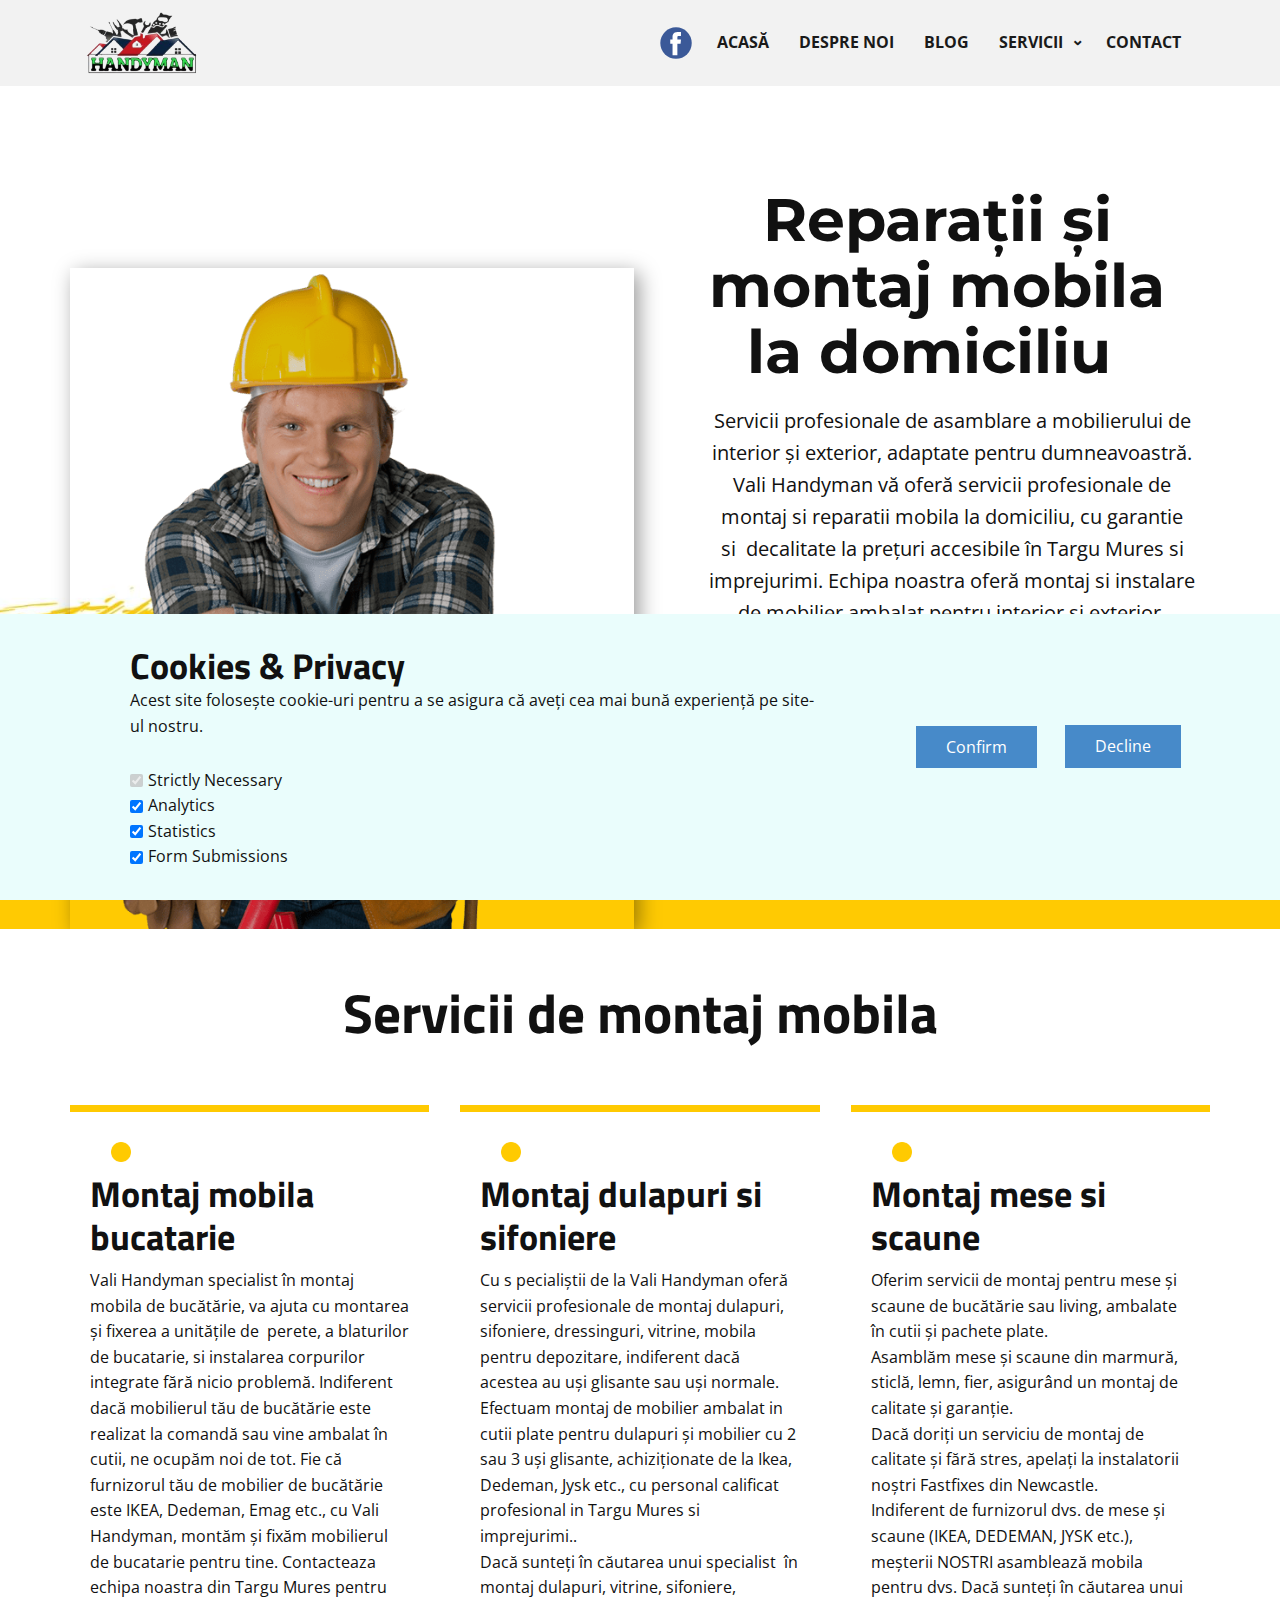
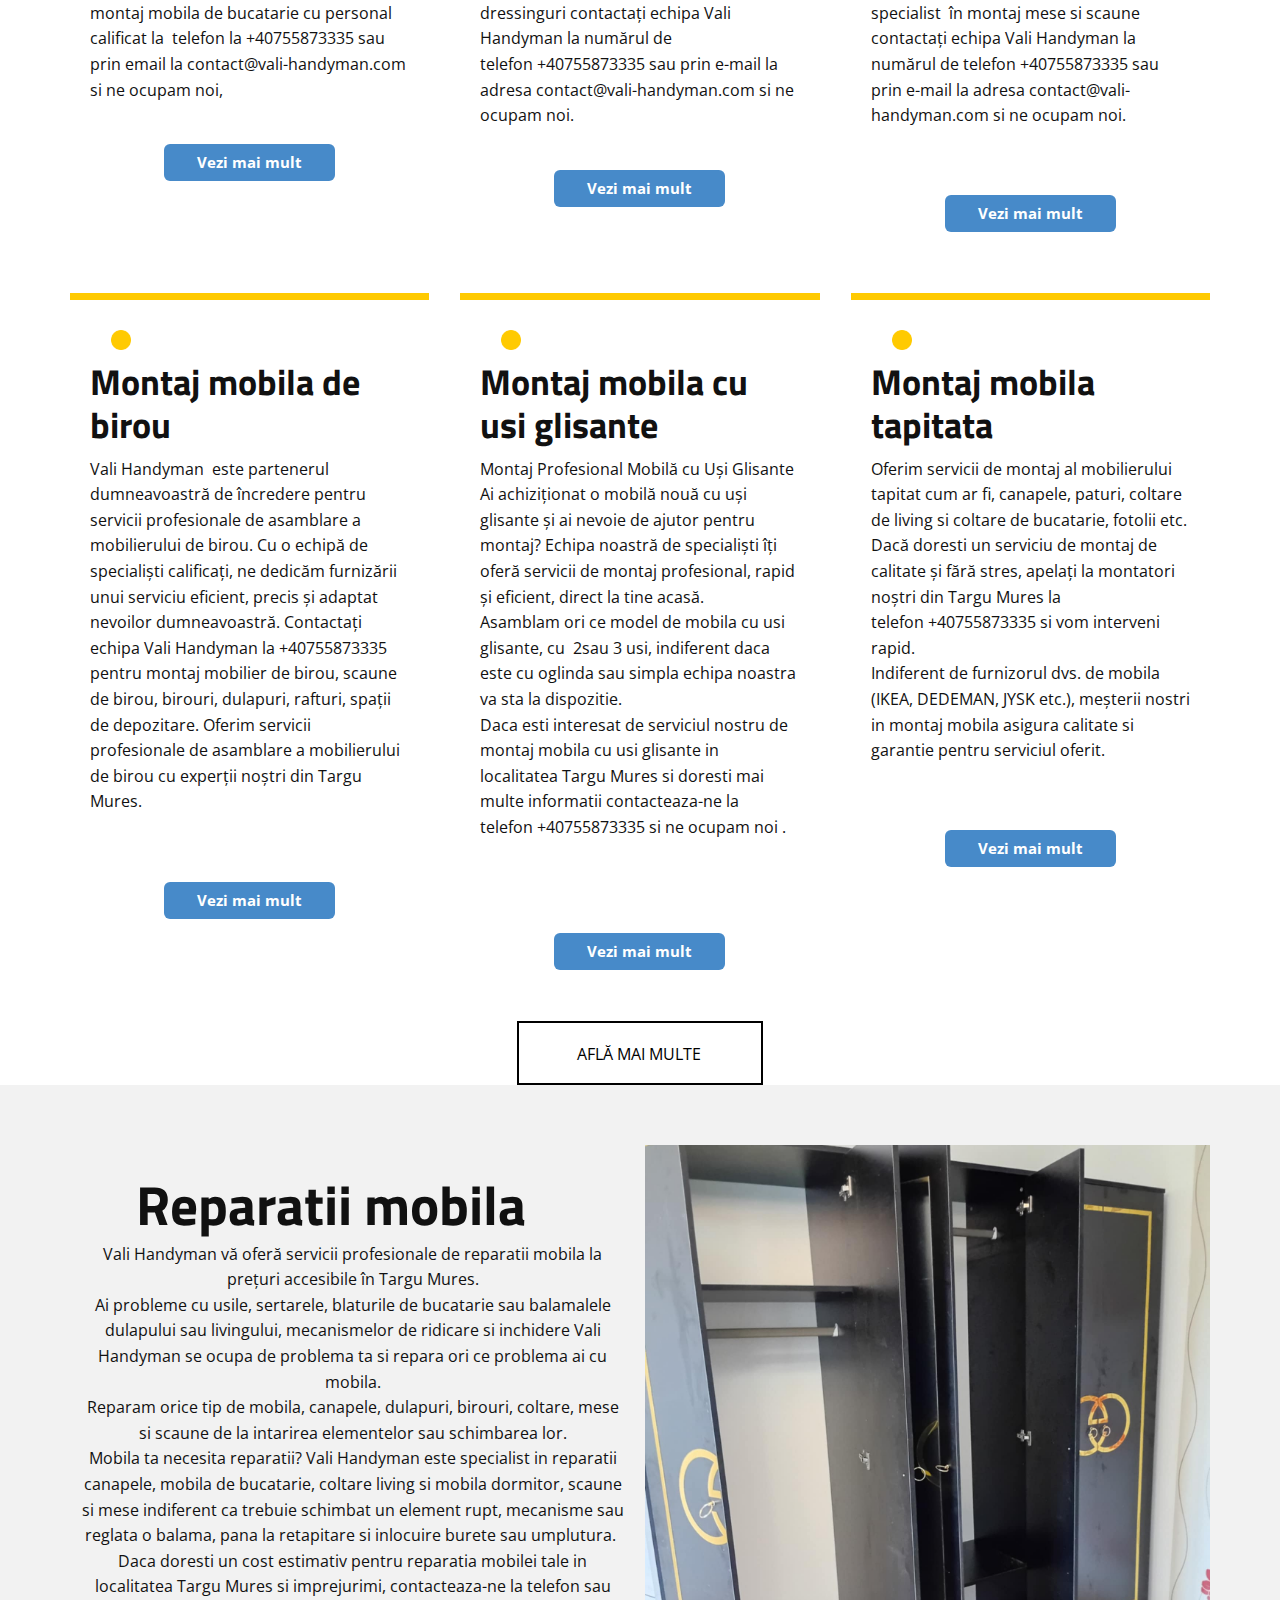
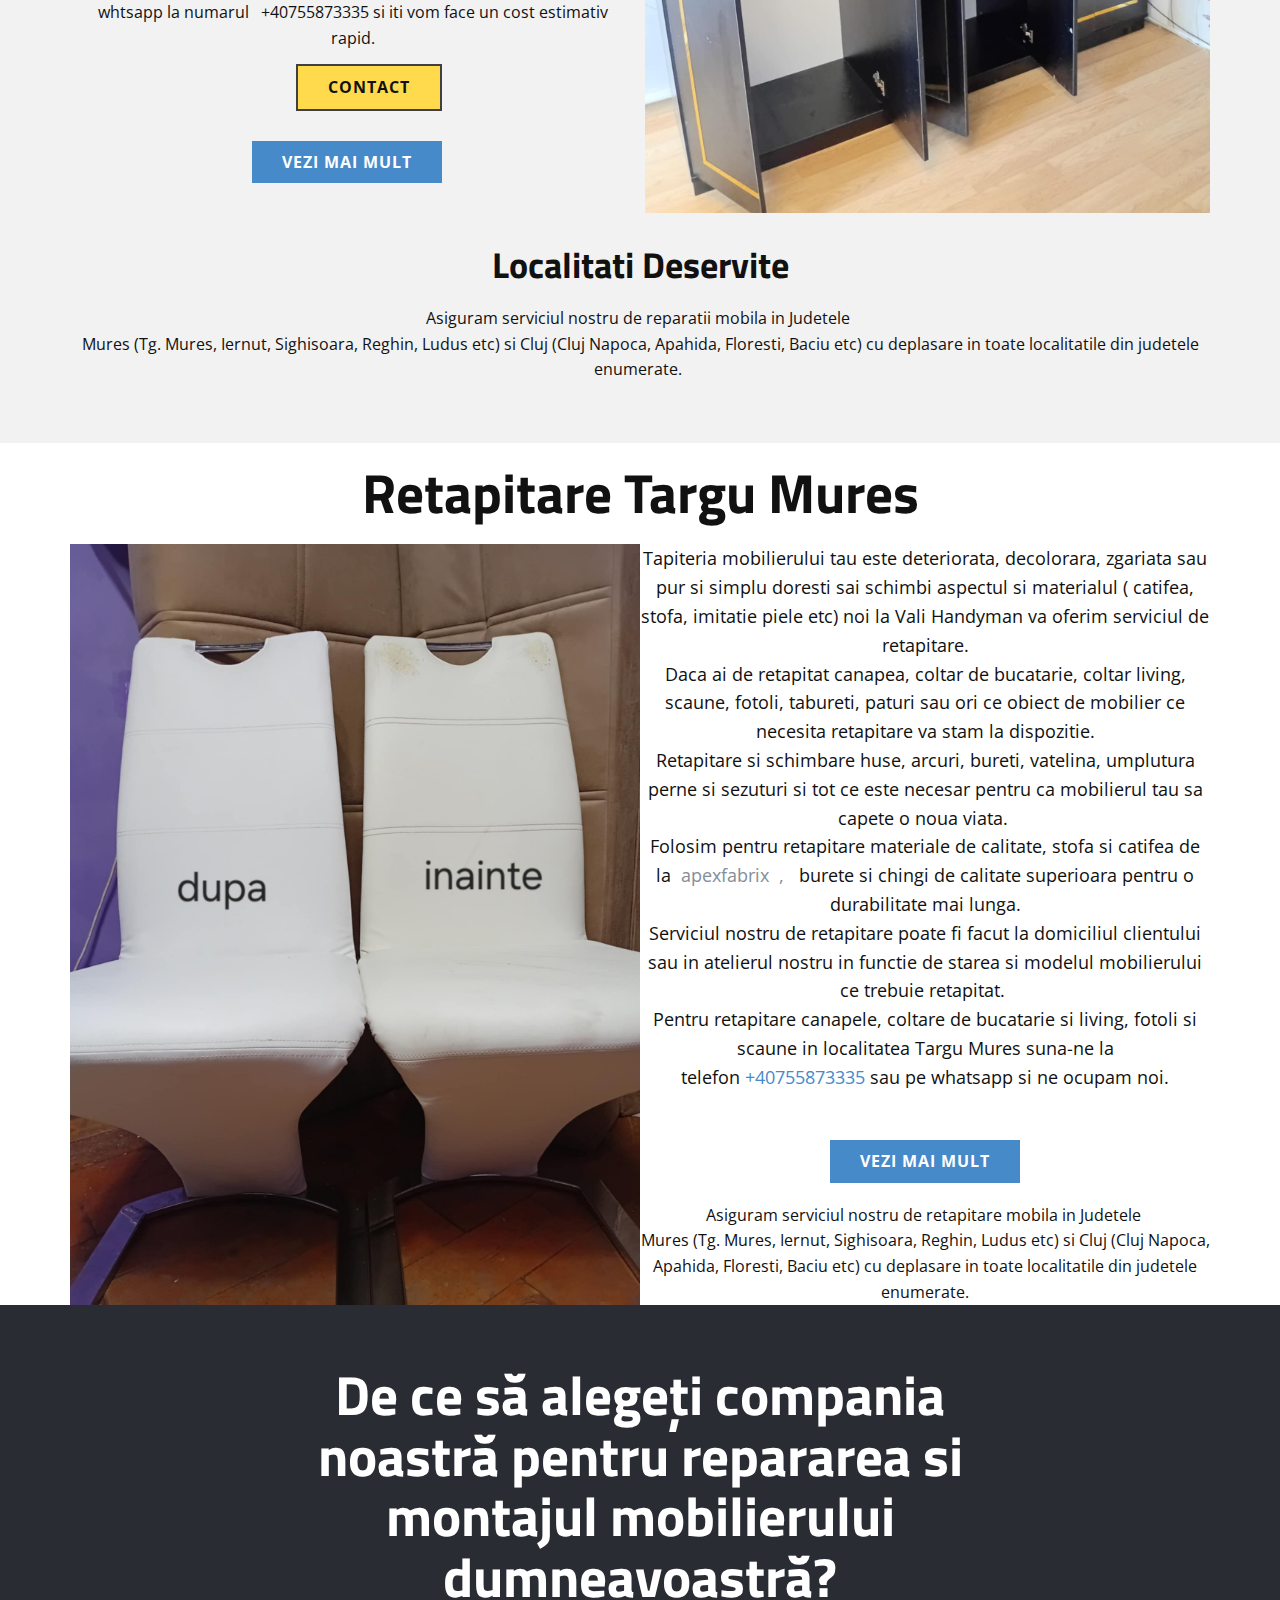
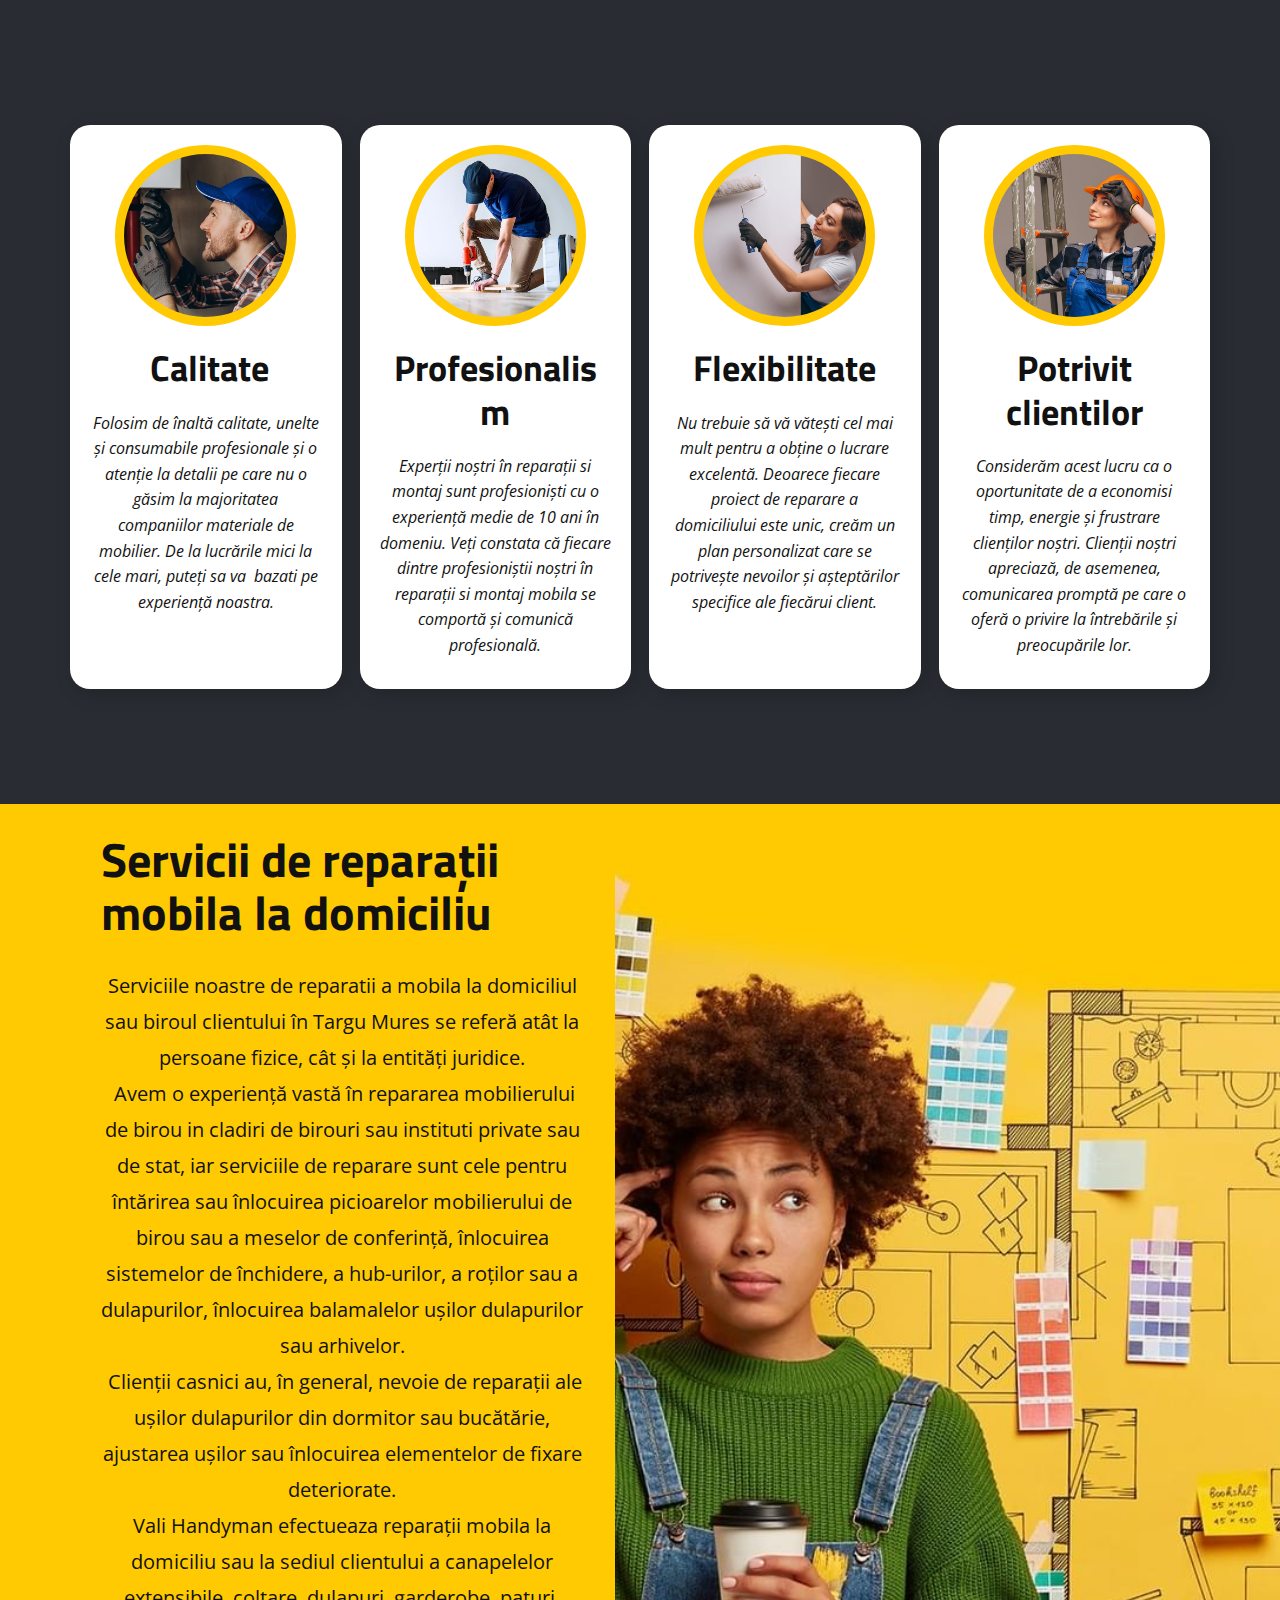
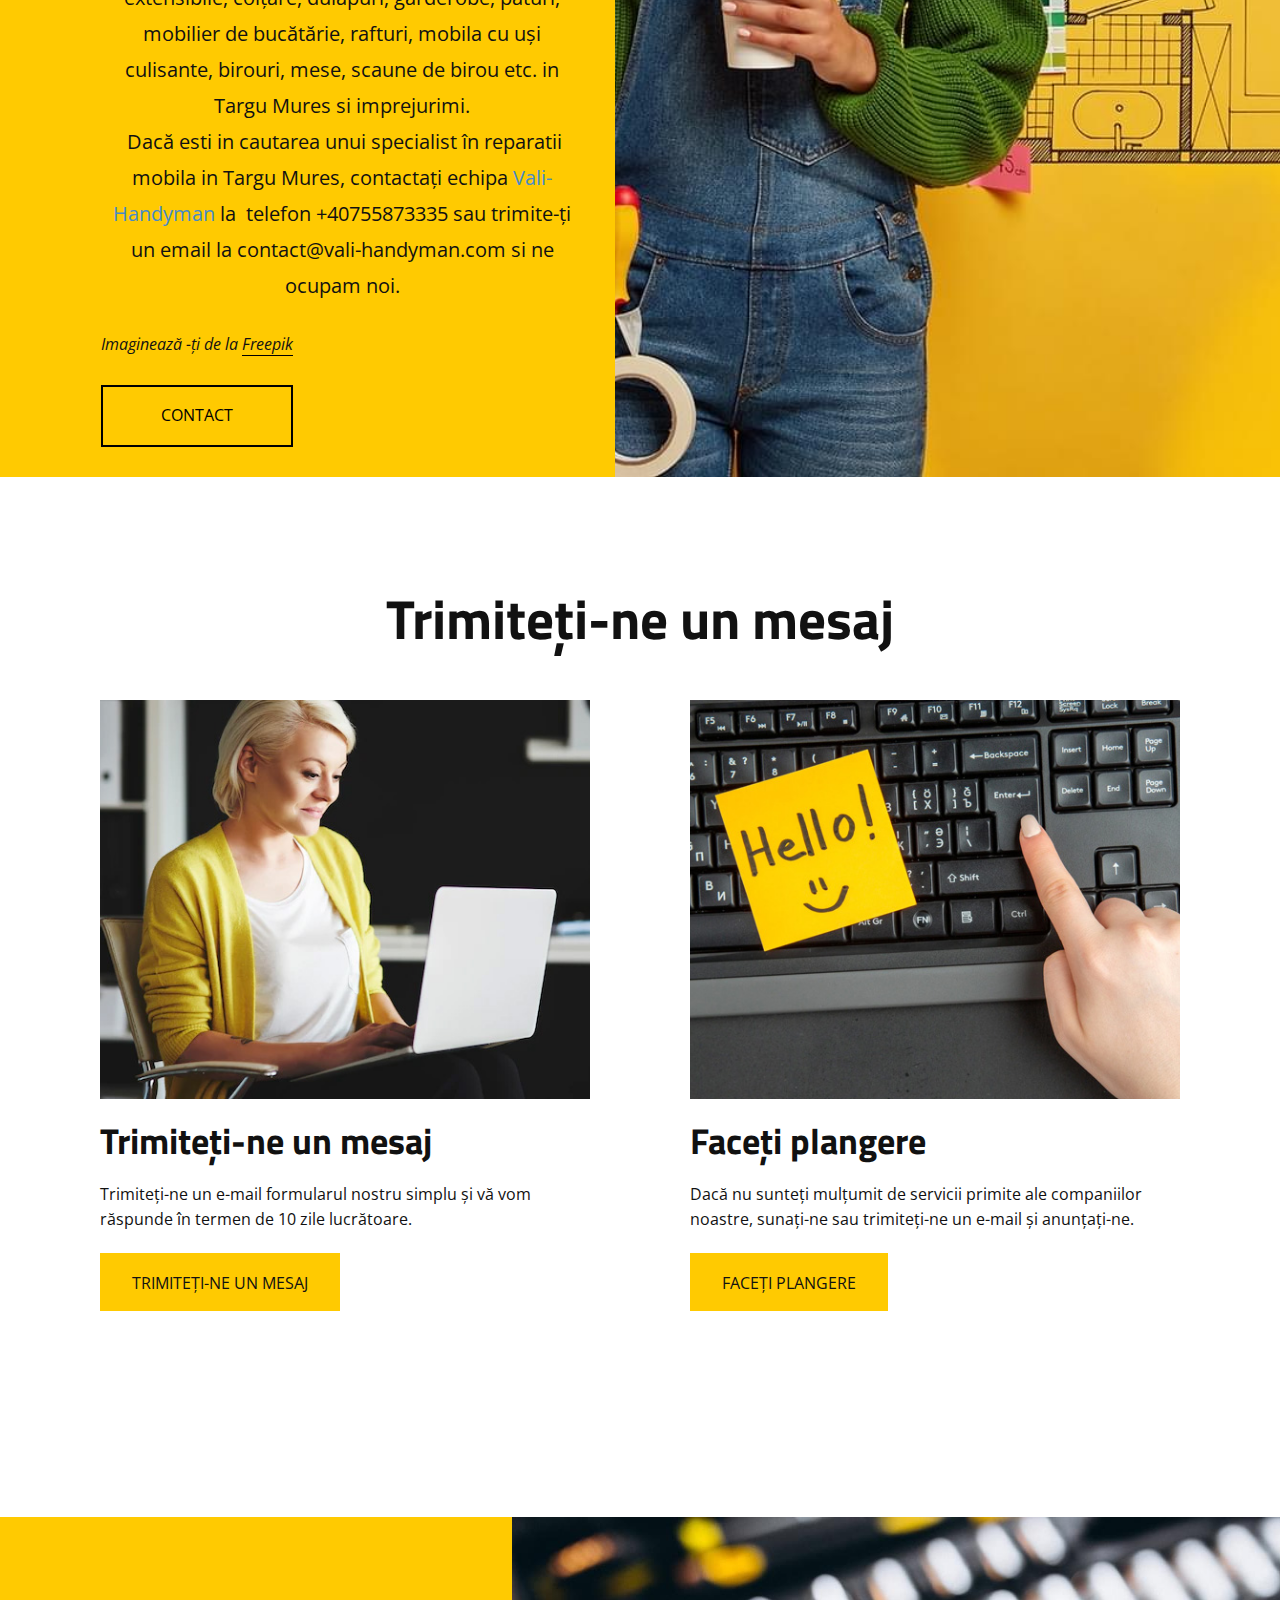
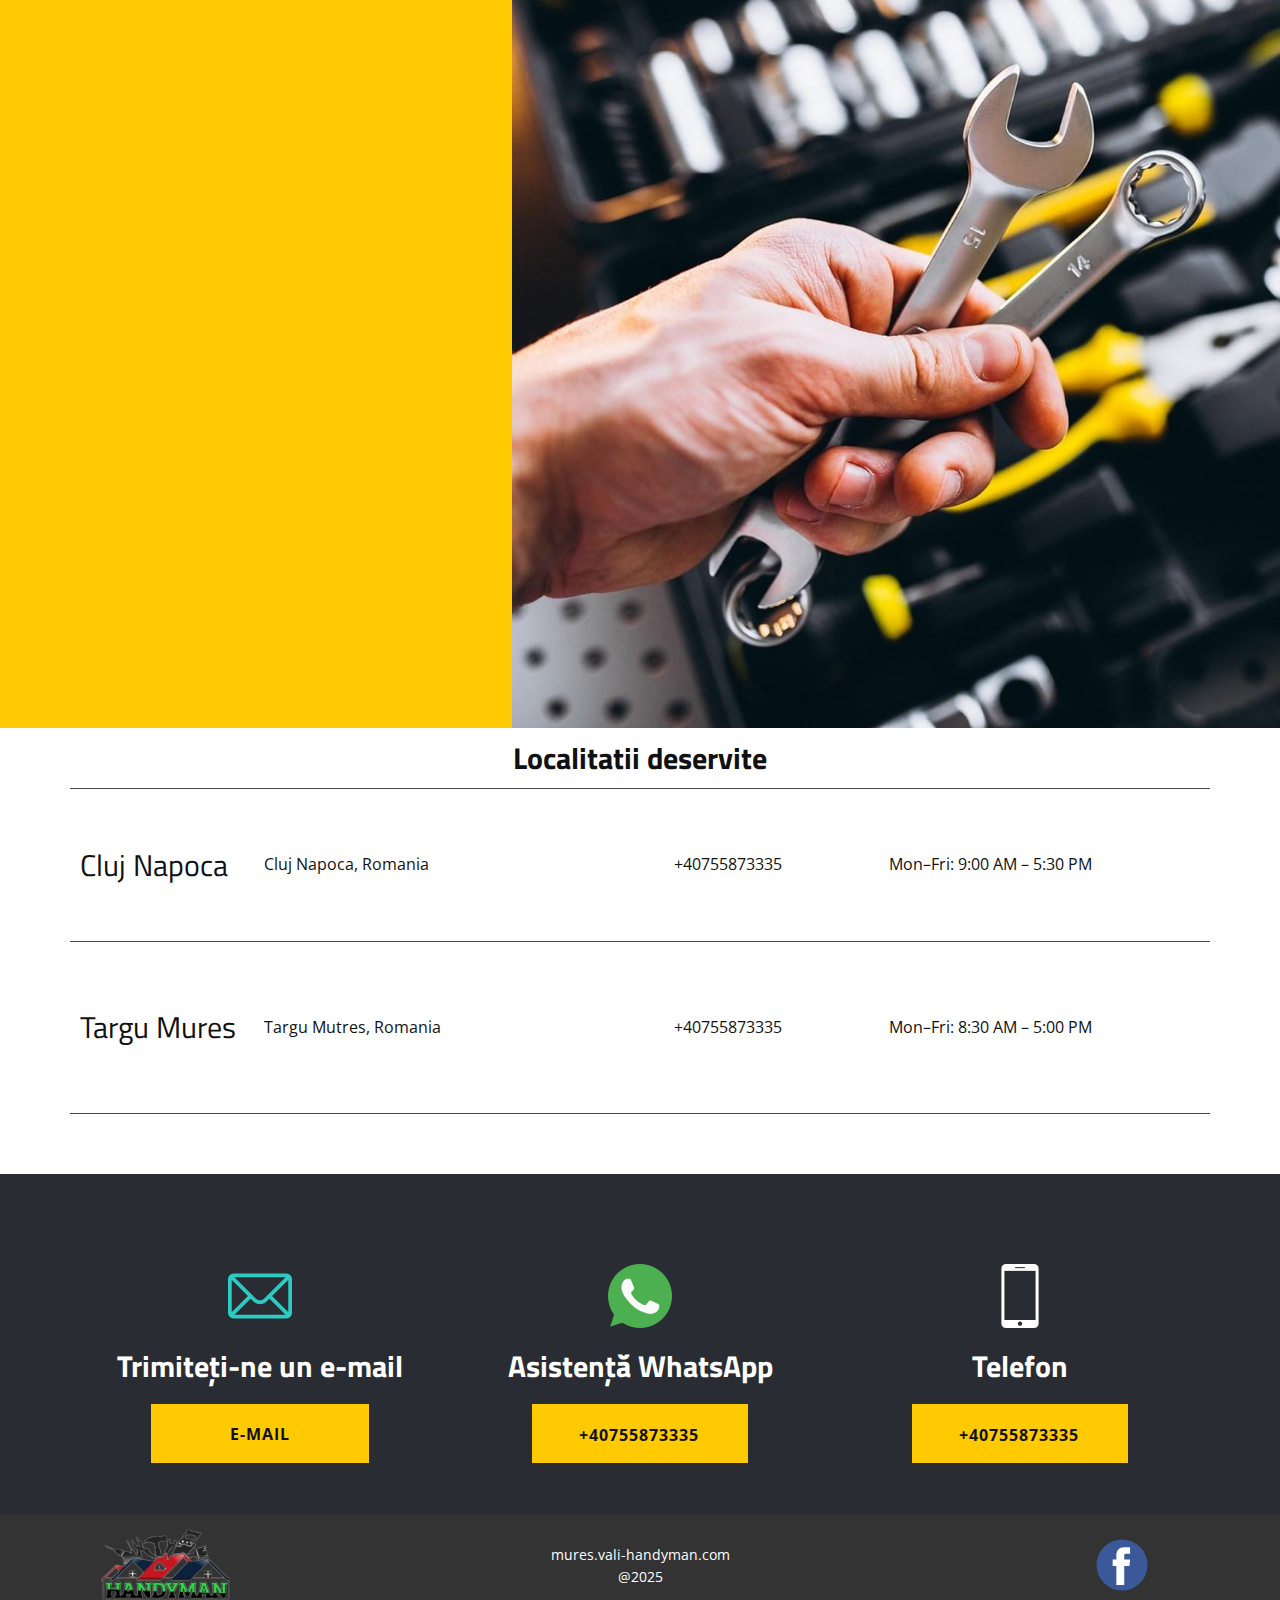
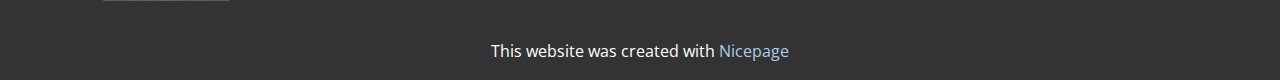
<file: index.html>
<!DOCTYPE html>
<html style="font-size: 16px;" lang="ro-RO"><head>
    <meta name="viewport" content="width=device-width, initial-scale=1.0">
    <meta charset="utf-8">
    <meta name="keywords" content="reparatii mobila la domiciliu Cluj, Instalator mobila Cluj, Montaj mobilă Cluj, Asamblare mobilă Cluj, Montaj mobilier IKEA Cluj, Reparații mobilă Cluj, Reparații balamale mobilă Cluj, Recondiționare mobilă Cluj,Retapițare mobilă Cluj, Retapițare canapele Cluj, Retapițare fotolii Cluj, Retapițare scaune Cluj, Tapițer Cluj, retapitare canapea, retapitare coltar, retapitare scaune, montaj mobila, reparatii mobila, reparatii scaune
">
    <meta name="description" content="Montaj, retapitare si reparatii mobila. Retapitare si montaj mobila de bucatarie, canapele, mese si scaune, coltare dulapuri, paturi in Cluj Napoca la preturi competitive.">
    <title>Servicii montaj si reparatii mobila | Cluj Napoca</title>
    <link rel="stylesheet" href="nicepage.css" media="screen">
<link rel="stylesheet" href="index.css" media="screen">
    <script class="u-script" type="text/javascript" src="jquery.js" defer=""></script>
    <script class="u-script" type="text/javascript" src="nicepage.js" defer=""></script>
    <meta name="generator" content="Nicepage 7.9.4, nicepage.com">
    <meta property="og:title" content="Vali Handyman Cluj, Servicii Complete Casă, Grădină &amp; Recondiționare">
    <meta property="og:description" content="Ai nevoie de un specialist reparatii mobila la domiciliu, de încredere în Cluj? Vali Handyman ofera servicii de retapitare, montaj si reparatii mobila la domiciliu sau in atelierul nostru.">
    <meta property="og:image" content="https://mures.vali-handyman.com/images/22.jpg">
    <meta property="og:url" content="https://mures.vali-handyman.com">
    <meta property="og:site_name" content="Reparatii si montaj mobila">
    <link rel="canonical" href="https://mures.vali-handyman.com">
    <link rel="icon" href="images/favicon.png">
    
     <link rel="stylesheet" href="style.css">
    <link rel="stylesheet" href="https://cdnjs.cloudflare.com/ajax/libs/font-awesome/6.0.0-beta3/css/all.min.css">

    
    
    
    
    
    
    
    
    
    
    
    
    <link id="u-theme-google-font" rel="stylesheet" href="fonts.css">
    <link id="u-page-google-font" rel="stylesheet" href="Acasa-fonts.css">
    <script type="application/ld+json">{
		"@context": "http://schema.org",
		"@type": "Organization",
		"name": "Montaj si Reparatii Mobila ",
		"url": "https://mures.vali-handyman.com",
		"logo": "images/VALY-Photoroom1.png",
		"sameAs": [
				"https://www.facebook.com/profile.php?id=61567462739959",
				"https://www.facebook.com/profile.php?id=61567462739959"
		]
}</script>
    <meta name="theme-color" content="#478ac9">
    <meta property="og:type" content="website">
  <meta name="geo.region" content="RO-MS">
<meta name="geo.placename" content="Târgu Mureș">
<meta name="geo.position" content="46.5417;24.5623">
<meta name="ICBM" content="46.5417, 24.5623">

<meta property="twitter:card" content="summary_large_image">
<meta property="twitter:url" content="https://mures.vali-handyman.com/">
<meta property="twitter:title" content="Montaj Mobila si reparatii Târgu Mureș">
<meta property="twitter:description" content="Cauți servicii de montaj mobilă în Târgu Mureș? Vali Handyman oferă asamblare și dezasamblare rapidă și eficientă a mobilierului la domiciliu sau la birou. Contactează-ne acum!">
<meta property="twitter:image" content="https://mures.vali-handyman.com/images/twitter-image-targu-mures.jpg"> <meta property="twitter:image:alt" content="Servicii montaj mobila in Târgu Mureș"><meta data-intl-tel-input-cdn-path="intlTelInput/"></head>
  <body data-home-page="Acasa.html" data-home-page-title="Acasa" data-path-to-root="./" data-include-products="false" class="u-body u-xl-mode" data-lang="ro"><header class="u-clearfix u-gradient u-header u-sticky u-sticky-fb05 u-header" id="sec-8087"><div class="u-clearfix u-sheet u-valign-middle-lg u-valign-middle-md u-valign-middle-sm u-valign-middle-xl u-sheet-1">
        <a href="./" data-page-id="843610132" class="u-image u-logo u-image-1" data-image-width="186" data-image-height="112">
          <img src="images/VALY-Photoroom1.png" class="u-logo-image u-logo-image-1" title="Acasa" alt="logo-ul meșterului vali">
        </a>
        <nav class="u-dropdown-icon u-menu u-menu-dropdown u-offcanvas u-menu-1" data-responsive-from="MD" role="navigation">
          <div class="menu-collapse" style="font-size: 1rem; letter-spacing: 0px; font-weight: 700; text-transform: uppercase;">
            <a class="u-button-style u-custom-active-border-color u-custom-active-color u-custom-border u-custom-border-color u-custom-borders u-custom-hover-border-color u-custom-hover-color u-custom-left-right-menu-spacing u-custom-padding-bottom u-custom-text-active-color u-custom-text-color u-custom-text-hover-color u-custom-top-bottom-menu-spacing u-hamburger-link u-nav-link u-text-active-palette-1-base u-text-hover-palette-2-base" href="#" tabindex="-1" aria-label="Deschide meniul" aria-controls="01fd">
              <svg class="u-svg-link" viewBox="0 0 24 24"><use xlink:href="#menu-hamburger"></use></svg>
              <svg class="u-svg-content" version="1.1" id="menu-hamburger" viewBox="0 0 16 16" x="0px" y="0px" xmlns:xlink="http://www.w3.org/1999/xlink" xmlns="http://www.w3.org/2000/svg"><g><rect y="1" width="16" height="2"></rect><rect y="7" width="16" height="2"></rect><rect y="13" width="16" height="2"></rect>
</g></svg>
            </a>
          </div>
          <div class="u-custom-menu u-nav-container">
            <ul role="menubar" class="u-nav u-spacing-30 u-unstyled u-nav-1"><li role="none" class="u-nav-item"><a role="menuitem" class="u-border-2 u-border-active-palette-3-base u-border-hover-palette-3-base u-border-no-left u-border-no-right u-border-no-top u-button-style u-nav-link u-text-active-grey-90 u-text-grey-90 u-text-hover-grey-90" href="./" style="padding: 10px 0px;">Acasă</a>
</li><li role="none" class="u-nav-item"><a role="menuitem" class="u-border-2 u-border-active-palette-3-base u-border-hover-palette-3-base u-border-no-left u-border-no-right u-border-no-top u-button-style u-nav-link u-text-active-grey-90 u-text-grey-90 u-text-hover-grey-90" href="Despre-noi.html" style="padding: 10px 0px;">Despre noi</a>
</li><li role="none" class="u-nav-item"><a role="menuitem" class="u-border-2 u-border-active-palette-3-base u-border-hover-palette-3-base u-border-no-left u-border-no-right u-border-no-top u-button-style u-nav-link u-text-active-grey-90 u-text-grey-90 u-text-hover-grey-90" href="blog/blog.html" style="padding: 10px 0px;">Blog</a>
</li><li role="none" class="u-nav-item"><a role="menuitem" class="u-border-2 u-border-active-palette-3-base u-border-hover-palette-3-base u-border-no-left u-border-no-right u-border-no-top u-button-style u-nav-link u-text-active-grey-90 u-text-grey-90 u-text-hover-grey-90" style="padding: 10px 0px;">Servicii</a><div class="u-nav-popup"><ul role="menu" class="u-border-2 u-nav u-unstyled u-v-spacing-10" aria-label="Servicii menu"><li role="none" class="u-nav-item"><a role="menuitem" class="u-button-style u-nav-link u-white" href="blog/reparaii-mobil-targu-mures.html">Reparații mobila</a>
</li><li role="none" class="u-nav-item"><a role="menuitem" class="u-button-style u-nav-link u-white" href="blog/montaj-mobila-targu-mures.html">Montaj mobila</a>
</li><li role="none" class="u-nav-item"><a role="menuitem" class="u-button-style u-nav-link u-white" href="blog/retapitare.html">Retapitare</a>
</li></ul>
</div>
</li><li role="none" class="u-nav-item"><a role="menuitem" class="u-border-2 u-border-active-palette-3-base u-border-hover-palette-3-base u-border-no-left u-border-no-right u-border-no-top u-button-style u-nav-link u-text-active-grey-90 u-text-grey-90 u-text-hover-grey-90" href="Contact.html" style="padding: 10px 0px;">Contact</a>
</li></ul>
          </div>
          <div class="u-custom-menu u-nav-container-collapse" id="01fd" role="region" aria-label="Panou de meniu">
            <div class="u-black u-container-style u-inner-container-layout u-opacity u-opacity-95 u-sidenav">
              <div class="u-inner-container-layout u-sidenav-overflow">
                <div class="u-menu-close" tabindex="-1" aria-label="Închide meniul"></div>
                <ul class="u-align-center u-nav u-popupmenu-items u-unstyled u-nav-3" role="menubar"><li role="none" class="u-nav-item"><a role="menuitem" class="u-button-style u-nav-link" href="./">Acasă</a>
</li><li role="none" class="u-nav-item"><a role="menuitem" class="u-button-style u-nav-link" href="Despre-noi.html">Despre noi</a>
</li><li role="none" class="u-nav-item"><a role="menuitem" class="u-button-style u-nav-link" href="blog/blog.html">Blog</a>
</li><li role="none" class="u-nav-item"><a role="menuitem" class="u-button-style u-nav-link">Servicii</a><div class="u-nav-popup"><ul role="menu" class="u-border-2 u-nav u-unstyled u-v-spacing-10" aria-label="Servicii menu"><li role="none" class="u-nav-item"><a role="menuitem" class="u-button-style u-nav-link" href="blog/reparaii-mobil-targu-mures.html">Reparații mobila</a>
</li><li role="none" class="u-nav-item"><a role="menuitem" class="u-button-style u-nav-link" href="blog/montaj-mobila-targu-mures.html">Montaj mobila</a>
</li><li role="none" class="u-nav-item"><a role="menuitem" class="u-button-style u-nav-link" href="blog/retapitare.html">Retapitare</a>
</li></ul>
</div>
</li><li role="none" class="u-nav-item"><a role="menuitem" class="u-button-style u-nav-link" href="Contact.html">Contact</a>
</li></ul>
              </div>
            </div>
            <div class="u-black u-menu-overlay u-opacity u-opacity-70"></div>
          </div>
          <style class="menu-style">@media (max-width: 939px) {
                    [data-responsive-from="MD"] .u-nav-container {
                        display: none;
                    }
                    [data-responsive-from="MD"] .menu-collapse {
                        display: block;
                    }
                }</style>
        </nav>
        <div class="u-social-icons u-social-icons-1">
          <a class="u-social-url" title="facebook" target="_blank" href="https://www.facebook.com/profile.php?id=61567462739959"><span class="u-icon u-social-facebook u-social-icon u-icon-1"><svg class="u-svg-link" preserveAspectRatio="xMidYMin slice" viewBox="0 0 112 112" style=""><use xlink:href="#svg-fa98"></use></svg><svg class="u-svg-content" viewBox="0 0 112 112" x="0" y="0" id="svg-fa98"><circle fill="currentColor" cx="56.1" cy="56.1" r="55"></circle><path fill="#FFFFFF" d="M73.5,31.6h-9.1c-1.4,0-3.6,0.8-3.6,3.9v8.5h12.6L72,58.3H60.8v40.8H43.9V58.3h-8V43.9h8v-9.2
c0-6.7,3.1-17,17-17h12.5v13.9H73.5z"></path></svg></span>
          </a>
        </div>
      </div></header>
    <section class="u-clearfix u-image u-section-1" id="carousel_58e9" data-image-width="1889" data-image-height="1080">
      <div class="u-clearfix u-sheet u-sheet-1">
        <div class="data-layout-selected u-clearfix u-expanded-width u-gutter-30 u-layout-wrap u-layout-wrap-1">
          <div class="u-layout">
            <div class="u-layout-row">
              <div class="u-align-center-sm u-align-center-xs u-container-style u-layout-cell u-left-cell u-size-30-md u-size-30-sm u-size-30-xs u-size-32-lg u-size-32-xl u-layout-cell-1" src="">
                <div class="u-container-layout u-valign-bottom-xl u-valign-top-lg u-valign-top-md u-valign-top-sm u-valign-top-xs u-container-layout-1">
                  <img class="u-expanded-width-lg u-image u-image-1" src="images/min.png" alt="mester montaj mobila">
                </div>
              </div>
              <div class="u-align-left u-container-align-left u-container-style u-layout-cell u-right-cell u-size-28-lg u-size-28-xl u-size-30-md u-size-30-sm u-size-30-xs u-layout-cell-2">
                <div class="u-container-layout u-valign-middle-lg u-valign-middle-md u-valign-middle-sm u-valign-middle-xs u-container-layout-2">
                  <h1 class="u-align-center u-custom-font u-font-montserrat u-text u-text-1">
                    <font style="vertical-align: inherit;">
                      <font style="vertical-align: inherit;">
                        <font style="vertical-align: inherit;">
                          <font style="vertical-align: inherit;">
                            <font style="vertical-align: inherit;">
                              <font style="vertical-align: inherit;">
                                <font style="vertical-align: inherit;">
                                  <font style="vertical-align: inherit;">
                                    <font style="vertical-align: inherit;">
                                      <font style="vertical-align: inherit;">
                                        <font style="vertical-align: inherit;">
                                          <font style="vertical-align: inherit;">
                                            <font style="vertical-align: inherit;">
                                              <font style="vertical-align: inherit;">Reparații și montaj mobila la domiciliu&nbsp;</font>
                                            </font>
                                          </font>
                                        </font>
                                      </font>
                                    </font>
                                  </font>
                                </font>
                              </font>
                            </font>
                          </font>
                        </font>
                      </font>
                    </font>
                    <br>
                  </h1>
                  <p class="u-align-center u-text u-text-2">Servicii profesionale de asamblare a mobilierului de interior și exterior, adaptate pentru dumneavoastră. Vali Handyman vă oferă servicii profesionale de montaj si reparatii mobila la domiciliu, cu garantie si&nbsp; decalitate la prețuri accesibile în Targu Mures si imprejurimi. Echipa noastra oferă montaj si instalare de mobilier ambalat pentru interior și exterior, indiferent de dimensiune și dificultate.<br>&nbsp;Dacă caut-i un specialist in montaj si reparat mobila, cum ar fi: dulapuri, dressinguri, paturi,birouri, canapele, sifoniere, mobila de bucătărie, mese, scaune etc., contactați-ne telefonic sau pe whatsapp la numărul de telefon +40755873335. 
                  </p>
                  <p class="u-align-left u-text u-text-3">
                    <font style="vertical-align: inherit;">
                      <font style="vertical-align: inherit;">
                        <font style="vertical-align: inherit;">
                          <font style="vertical-align: inherit;">
                            <font style="vertical-align: inherit;">
                              <font style="vertical-align: inherit;">
                                <font style="vertical-align: inherit;">
                                  <font style="vertical-align: inherit;">
                                    <font style="vertical-align: inherit;">
                                      <font style="vertical-align: inherit;">
                                        <font style="vertical-align: inherit;">
                                          <font style="vertical-align: inherit;">
                                            <font style="vertical-align: inherit;">
                                              <font style="vertical-align: inherit;">Imaginează-ți </font>
                                            </font>
                                          </font>
                                        </font>
                                      </font>
                                    </font>
                                  </font>
                                </font>
                              </font>
                            </font>
                            <font style="vertical-align: inherit;">
                              <font style="vertical-align: inherit;">
                                <font style="vertical-align: inherit;">
                                  <font style="vertical-align: inherit;">
                                    <font style="vertical-align: inherit;">
                                      <font style="vertical-align: inherit;">
                                        <font style="vertical-align: inherit;">
                                          <font style="vertical-align: inherit;">
                                            <font style="vertical-align: inherit;">
                                              <font style="vertical-align: inherit;">de</font>
                                            </font>
                                          </font>
                                        </font>
                                      </font>
                                    </font>
                                  </font>
                                </font>
                              </font>
                            </font>
                            <font style="vertical-align: inherit;">
                              <font style="vertical-align: inherit;">
                                <font style="vertical-align: inherit;">
                                  <font style="vertical-align: inherit;">
                                    <font style="vertical-align: inherit;">
                                      <font style="vertical-align: inherit;">
                                        <font style="vertical-align: inherit;">
                                          <font style="vertical-align: inherit;">
                                            <font style="vertical-align: inherit;">
                                              <font style="vertical-align: inherit;"> la </font>
                                            </font>
                                          </font>
                                        </font>
                                      </font>
                                    </font>
                                  </font>
                                </font>
                              </font>
                            </font>
                          </font>
                        </font>
                      </font>
                    </font>
                    <a href="https://billionphotos.com/" class="u-active-none u-border-1 u-border-active-grey-60 u-border-black u-border-hover-grey-60 u-border-no-left u-border-no-right u-border-no-top u-bottom-left-radius-0 u-bottom-right-radius-0 u-btn u-button-link u-button-style u-hover-none u-none u-radius-0 u-text-body-color u-top-left-radius-0 u-top-right-radius-0 u-btn-1" target="_blank">
                      <font style="vertical-align: inherit;">
                        <font style="vertical-align: inherit;">
                          <font style="vertical-align: inherit;">
                            <font style="vertical-align: inherit;">
                              <font style="vertical-align: inherit;">
                                <font style="vertical-align: inherit;">
                                  <font style="vertical-align: inherit;">
                                    <font style="vertical-align: inherit;">
                                      <font style="vertical-align: inherit;">
                                        <font style="vertical-align: inherit;">
                                          <font style="vertical-align: inherit;">
                                            <font style="vertical-align: inherit;">
                                              <font style="vertical-align: inherit;">
                                                <font style="vertical-align: inherit;">Billionphotos</font>
                                              </font>
                                            </font>
                                          </font>
                                        </font>
                                      </font>
                                    </font>
                                  </font>
                                </font>
                              </font>
                            </font>
                          </font>
                        </font>
                      </font>
                    </a>
                  </p>
                </div>
              </div>
            </div>
          </div>
        </div>
      </div>
    </section>
    <section class="u-align-left u-clearfix u-container-align-left u-white u-section-2" id="carousel_39d7">
      <div class="u-clearfix u-sheet u-valign-bottom-xl u-valign-middle-lg u-valign-middle-md u-valign-middle-sm u-valign-middle-xs u-sheet-1">
        <h2 class="u-align-center u-text u-text-1">
          <font style="vertical-align: inherit;">
            <font style="vertical-align: inherit;">
              <font style="vertical-align: inherit;">
                <font style="vertical-align: inherit;">
                  <font style="vertical-align: inherit;">
                    <font style="vertical-align: inherit;">
                      <font style="vertical-align: inherit;">
                        <font style="vertical-align: inherit;">
                          <font style="vertical-align: inherit;">
                            <font style="vertical-align: inherit;">
                              <font style="vertical-align: inherit;">
                                <font style="vertical-align: inherit;">
                                  <font style="vertical-align: inherit;">
                                    <font style="vertical-align: inherit;">Servicii de montaj mobila</font>
                                  </font>
                                </font>
                              </font>
                            </font>
                          </font>
                        </font>
                      </font>
                    </font>
                  </font>
                </font>
              </font>
            </font>
          </font>
        </h2>
        <div class="u-expanded-width u-list u-list-1">
          <div class="u-repeater u-repeater-1">
            <div class="u-align-left u-border-7 u-border-no-bottom u-border-no-left u-border-no-right u-border-palette-3-base u-container-align-left u-container-style u-custom-item u-list-item u-repeater-item u-shape-rectangle u-list-item-1">
              <div class="u-container-layout u-similar-container u-valign-bottom-lg u-valign-bottom-md u-valign-bottom-sm u-valign-bottom-xs u-container-layout-1"><span class="u-custom-item u-file-icon u-icon u-text-palette-3-base u-icon-1" data-animation-name="" data-animation-duration="0" data-animation-delay="0" data-animation-direction=""><img src="images/481037-7744b1b2.png" alt=""></span>
                <h3 class="u-text u-text-2">Montaj mobila bucatarie </h3>
                <p class="u-text u-text-3"> Vali Handyman specialist în montaj mobila de bucătărie, va ajuta cu montarea și fixerea a unitățile de&nbsp; perete, a blaturilor de bucatarie, si instalarea corpurilor integrate fără nicio problemă. Indiferent dacă mobilierul tău de bucătărie este realizat la comandă sau vine ambalat în cutii, ne ocupăm noi de tot. Fie că furnizorul tău de mobilier de bucătărie este IKEA, Dedeman, Emag etc., cu Vali Handyman, montăm și fixăm mobilierul de bucatarie pentru tine. Contacteaza echipa noastra din Targu Mures pentru montaj mobila de bucatarie cu personal calificat la&nbsp; telefon la +40755873335 sau prin email la contact@vali-handyman.com si ne ocupam noi,</p>
                <a href="blog/montaj-mobila-targu-mures.html" class="u-align-center u-btn u-btn-round u-button-style u-custom-item u-hover-palette-1-light-1 u-palette-1-base u-radius u-btn-1" title="Vezi mai mult">Vezi mai mult</a>
              </div>
            </div>
            <div class="u-align-left u-border-7 u-border-no-bottom u-border-no-left u-border-no-right u-border-palette-3-base u-container-align-left u-container-style u-custom-item u-list-item u-repeater-item u-shape-rectangle u-list-item-2">
              <div class="u-container-layout u-similar-container u-valign-bottom-lg u-valign-bottom-md u-valign-bottom-sm u-valign-bottom-xs u-container-layout-2"><span class="u-custom-item u-file-icon u-icon u-text-palette-3-base u-icon-2" data-animation-name="" data-animation-duration="0" data-animation-delay="0" data-animation-direction=""><img src="images/481037-7744b1b2.png" alt=""></span>
                <h3 class="u-text u-text-4">Montaj dulapuri si sifoniere</h3>
                <p class="u-text u-text-5">
                  <font style="vertical-align: inherit;">
                    <font style="vertical-align: inherit;">
                      <font style="vertical-align: inherit;">
                        <font style="vertical-align: inherit;">
                          <font style="vertical-align: inherit;">
                            <font style="vertical-align: inherit;">
                              <font style="vertical-align: inherit;">
                                <font style="vertical-align: inherit;">
                                  <font style="vertical-align: inherit;">
                                    <font style="vertical-align: inherit;">
                                      <font style="vertical-align: inherit;">
                                        <font style="vertical-align: inherit;">
                                          <font style="vertical-align: inherit;">
                                            <font style="vertical-align: inherit;"> Cu s</font>
                                          </font>
                                        </font>
                                      </font>
                                    </font>
                                  </font>
                                </font>
                              </font>
                            </font>
                          </font>
                        </font>
                      </font>
                    </font>
                  </font>pecialiștii de la Vali Handyman oferă servicii profesionale de montaj dulapuri, sifoniere, dressinguri, vitrine, mobila pentru depozitare, indiferent dacă acestea au uși glisante sau uși normale.<br>Efectuam montaj de mobilier ambalat in cutii plate pentru dulapuri și mobilier cu 2 sau 3 uși glisante, achiziționate de la Ikea, Dedeman, Jysk etc., cu personal calificat profesional in Targu Mures si imprejurimi..<br>Dacă sunteți în căutarea unui specialist&nbsp; în montaj dulapuri, vitrine, sifoniere, dressinguri contactați echipa Vali Handyman la numărul de telefon&nbsp;+40755873335 sau prin e-mail la adresa&nbsp;contact@vali-handyman.com si ne ocupam noi.
                </p>
                <a href="blog/montaj-mobila-targu-mures.html" class="u-align-center u-btn u-btn-round u-button-style u-custom-item u-hover-palette-1-light-1 u-palette-1-base u-radius u-btn-2" title="Vezi mai mult">Vezi mai mult</a>
              </div>
            </div>
            <div class="u-align-left u-border-7 u-border-no-bottom u-border-no-left u-border-no-right u-border-palette-3-base u-container-align-left u-container-style u-custom-item u-list-item u-repeater-item u-shape-rectangle u-list-item-3">
              <div class="u-container-layout u-similar-container u-valign-bottom-lg u-valign-bottom-md u-valign-bottom-sm u-valign-bottom-xs u-container-layout-3"><span class="u-custom-item u-file-icon u-icon u-text-palette-3-base u-icon-3" data-animation-name="" data-animation-duration="0" data-animation-delay="0" data-animation-direction=""><img src="images/481037-7744b1b2.png" alt=""></span>
                <h3 class="u-text u-text-6"> Montaj mese si scaune</h3>
                <p class="u-text u-text-7">
                  <font style="vertical-align: inherit;">
                    <font style="vertical-align: inherit;">
                      <font style="vertical-align: inherit;">
                        <font style="vertical-align: inherit;">
                          <font style="vertical-align: inherit;">
                            <font style="vertical-align: inherit;">
                              <font style="vertical-align: inherit;">
                                <font style="vertical-align: inherit;">
                                  <font style="vertical-align: inherit;">
                                    <font style="vertical-align: inherit;">
                                      <font style="vertical-align: inherit;">
                                        <font style="vertical-align: inherit;">
                                          <font style="vertical-align: inherit;">
                                            <font style="vertical-align: inherit;"></font>
                                          </font>
                                        </font>
                                      </font>
                                    </font>
                                  </font>
                                </font>
                              </font>
                            </font>
                          </font>
                        </font>
                      </font>
                    </font>
                  </font>Oferim servicii de montaj pentru mese și scaune de bucătărie sau living, ambalate în cutii și pachete plate.<br>Asamblăm mese și scaune din marmură, sticlă, lemn, fier, asigurând un montaj de calitate și garanție.<br>Dacă doriți un serviciu de montaj de calitate și fără stres, apelați la instalatorii noștri Fastfixes din Newcastle.<br>Indiferent de furnizorul dvs. de mese și scaune (IKEA, DEDEMAN, JYSK etc.), meșterii NOSTRI asamblează mobila pentru dvs. Dacă sunteți în căutarea unui specialist&nbsp; în montaj mese si scaune contactați echipa Vali Handyman la numărul de telefon&nbsp;+40755873335 sau prin e-mail la adresa&nbsp;contact@vali-handyman.com si ne ocupam noi.<br>
                  <br>
                </p>
                <a href="blog/montaj-mobila-targu-mures.html" class="u-align-center u-btn u-btn-round u-button-style u-custom-item u-hover-palette-1-light-1 u-palette-1-base u-radius u-btn-3" title="Vezi mai mult">Vezi mai mult</a>
              </div>
            </div>
            <div class="u-align-left u-border-7 u-border-no-bottom u-border-no-left u-border-no-right u-border-palette-3-base u-container-align-left u-container-style u-custom-item u-list-item u-repeater-item u-shape-rectangle u-list-item-4">
              <div class="u-container-layout u-similar-container u-valign-bottom-lg u-valign-bottom-md u-valign-bottom-sm u-valign-bottom-xs u-container-layout-4"><span class="u-custom-item u-file-icon u-icon u-text-palette-3-base u-icon-4" data-animation-name="" data-animation-duration="0" data-animation-delay="0" data-animation-direction=""><img src="images/481037-7744b1b2.png" alt=""></span>
                <h3 class="u-text u-text-8"> Montaj mobila de birou</h3>
                <p class="u-text u-text-9">
                  <font style="vertical-align: inherit;">
                    <font style="vertical-align: inherit;">
                      <font style="vertical-align: inherit;">
                        <font style="vertical-align: inherit;">
                          <font style="vertical-align: inherit;">
                            <font style="vertical-align: inherit;">
                              <font style="vertical-align: inherit;">
                                <font style="vertical-align: inherit;">
                                  <font style="vertical-align: inherit;">
                                    <font style="vertical-align: inherit;">
                                      <font style="vertical-align: inherit;">
                                        <font style="vertical-align: inherit;">
                                          <font style="vertical-align: inherit;">
                                            <font style="vertical-align: inherit;"> Vali Handyman&nbsp;</font>
                                          </font>
                                        </font>
                                      </font>
                                    </font>
                                  </font>
                                </font>
                              </font>
                            </font>
                          </font>
                        </font>
                      </font>
                    </font>
                  </font>este partenerul dumneavoastră de încredere pentru servicii profesionale de asamblare a mobilierului de birou. Cu o echipă de specialiști calificați, ne dedicăm furnizării unui serviciu eficient, precis și adaptat nevoilor dumneavoastră. Contactați echipa Vali Handyman la&nbsp;+40755873335 pentru montaj mobilier de birou, scaune de birou, birouri, dulapuri, rafturi, spații de depozitare. Oferim servicii profesionale de asamblare a mobilierului de birou cu experții noștri din Targu Mures.<br>
                  <br>
                </p>
                <a href="blog/montaj-mobila-targu-mures.html" class="u-align-center u-btn u-btn-round u-button-style u-custom-item u-hover-palette-1-light-1 u-palette-1-base u-radius u-btn-4" title="Vezi mai mult">Vezi mai mult</a>
              </div>
            </div>
            <div class="u-align-left u-border-7 u-border-no-bottom u-border-no-left u-border-no-right u-border-palette-3-base u-container-align-left u-container-style u-custom-item u-list-item u-repeater-item u-shape-rectangle u-list-item-5">
              <div class="u-container-layout u-similar-container u-valign-bottom-lg u-valign-bottom-md u-valign-bottom-sm u-valign-bottom-xs u-container-layout-5"><span class="u-custom-item u-file-icon u-icon u-text-palette-3-base u-icon-5" data-animation-name="" data-animation-duration="0" data-animation-delay="0" data-animation-direction=""><img src="images/481037-7744b1b2.png" alt=""></span>
                <h3 class="u-text u-text-10"> Montaj mobila cu usi glisante</h3>
                <p class="u-text u-text-11">
                  <font style="vertical-align: inherit;">
                    <font style="vertical-align: inherit;">
                      <font style="vertical-align: inherit;">
                        <font style="vertical-align: inherit;">
                          <font style="vertical-align: inherit;">
                            <font style="vertical-align: inherit;">
                              <font style="vertical-align: inherit;">
                                <font style="vertical-align: inherit;">
                                  <font style="vertical-align: inherit;">
                                    <font style="vertical-align: inherit;">
                                      <font style="vertical-align: inherit;">
                                        <font style="vertical-align: inherit;">
                                          <font style="vertical-align: inherit;">
                                            <font style="vertical-align: inherit;"> Montaj Profesional Mobilă cu Uși Glisante<br>Ai achiziționat o mobilă nouă cu uși glisante și ai nevoie de ajutor pentru montaj? Echipa noastră de specialiști îți oferă servicii de montaj profesional, rapid și eficient, direct la tine acasă.
                                            </font>
                                          </font>
                                        </font>
                                      </font>
                                    </font>
                                  </font>
                                </font>
                              </font>
                            </font>
                          </font>
                        </font>
                      </font>
                    </font>
                  </font>
                  <br>Asamblam ori ce model de mobila cu usi glisante, cu&nbsp; 2sau 3 usi, indiferent daca este cu oglinda sau simpla echipa noastra va sta la dispozitie.<br>Daca esti interesat de serviciul nostru de montaj mobila cu usi glisante in localitatea Targu Mures si doresti mai multe informatii contacteaza-ne la telefon&nbsp;+40755873335 si ne ocupam noi .<br>
                  <br>
                  <br>
                </p>
                <a href="blog/montaj-mobila-targu-mures.html" class="u-align-center u-btn u-btn-round u-button-style u-custom-item u-hover-palette-1-light-1 u-palette-1-base u-radius u-btn-5" title="Vezi mai mult">Vezi mai mult</a>
              </div>
            </div>
            <div class="u-align-left u-border-7 u-border-no-bottom u-border-no-left u-border-no-right u-border-palette-3-base u-container-align-left u-container-style u-custom-item u-list-item u-repeater-item u-shape-rectangle u-list-item-6">
              <div class="u-container-layout u-similar-container u-valign-bottom-lg u-valign-bottom-md u-valign-bottom-sm u-valign-bottom-xs u-container-layout-6"><span class="u-custom-item u-file-icon u-icon u-text-palette-3-base u-icon-6" data-animation-name="" data-animation-duration="0" data-animation-delay="0" data-animation-direction=""><img src="images/481037-7744b1b2.png" alt=""></span>
                <h3 class="u-text u-text-12"> Montaj mobila tapitata</h3>
                <p class="u-text u-text-13">
                  <font style="vertical-align: inherit;">
                    <font style="vertical-align: inherit;">
                      <font style="vertical-align: inherit;">
                        <font style="vertical-align: inherit;">
                          <font style="vertical-align: inherit;">
                            <font style="vertical-align: inherit;">
                              <font style="vertical-align: inherit;">
                                <font style="vertical-align: inherit;">
                                  <font style="vertical-align: inherit;">
                                    <font style="vertical-align: inherit;">
                                      <font style="vertical-align: inherit;">
                                        <font style="vertical-align: inherit;">
                                          <font style="vertical-align: inherit;">
                                            <font style="vertical-align: inherit;"></font>
                                          </font>
                                        </font>
                                      </font>
                                    </font>
                                  </font>
                                </font>
                              </font>
                            </font>
                          </font>
                        </font>
                      </font>
                    </font>
                  </font>Oferim servicii de montaj al mobilierului tapitat cum ar fi, canapele, paturi, coltare de living si coltare de bucatarie, fotolii etc.<br>Dacă doresti un serviciu de montaj de calitate și fără stres, apelați la montatori noștri din Targu Mures la telefon&nbsp;+40755873335 si vom interveni rapid.<br>Indiferent de furnizorul dvs. de mobila (IKEA, DEDEMAN, JYSK etc.), meșterii nostri in montaj mobila asigura calitate si garantie pentru serviciul oferit.<br>
                  <br>
                </p>
                <a href="Despre-noi.html" data-page-id="848717091" class="u-align-center u-btn u-btn-round u-button-style u-custom-item u-hover-palette-1-light-1 u-palette-1-base u-radius u-btn-6" title="Vezi mai mult">Vezi mai mult</a>
              </div>
            </div>
          </div>
        </div>
        <a href="blog/montaj-mobila-targu-mures.html" class="u-active-black u-align-center u-border-2 u-border-active-black u-border-black u-border-hover-black u-border-radius-50 u-btn u-btn-round u-button-style u-hover-black u-none u-btn-7" title="Afla mai multe">
          <font style="vertical-align: inherit;">
            <font style="vertical-align: inherit;">
              <font style="vertical-align: inherit;">
                <font style="vertical-align: inherit;">
                  <font style="vertical-align: inherit;">
                    <font style="vertical-align: inherit;">
                      <font style="vertical-align: inherit;">
                        <font style="vertical-align: inherit;">
                          <font style="vertical-align: inherit;">
                            <font style="vertical-align: inherit;">
                              <font style="vertical-align: inherit;">
                                <font style="vertical-align: inherit;">
                                  <font style="vertical-align: inherit;">
                                    <font style="vertical-align: inherit;">Află mai multe</font>
                                  </font>
                                </font>
                              </font>
                            </font>
                          </font>
                        </font>
                      </font>
                    </font>
                  </font>
                </font>
              </font>
            </font>
          </font>
        </a>
      </div>
    </section>
    <section class="u-clearfix u-container-align-center u-grey-5 u-section-3" id="block-2">
      <div class="u-clearfix u-sheet u-valign-middle u-sheet-1">
        <div class="data-layout-selected u-clearfix u-expanded-width u-gutter-10 u-layout-wrap u-layout-wrap-1">
          <div class="u-layout" style="">
            <div class="u-layout-row" style="">
              <div class="u-container-style u-layout-cell u-left-cell u-size-30 u-size-xs-60 u-layout-cell-1" src="">
                <div class="u-container-layout u-valign-middle-lg u-valign-middle-md u-valign-middle-sm u-valign-middle-xs u-valign-top-xl u-container-layout-1">
                  <h2 class="u-align-center u-text u-text-default u-text-1">Reparatii mobila </h2>
                  <p class="u-align-center u-text u-text-default u-text-2">Vali Handyman vă oferă servicii profesionale de reparatii mobila la prețuri accesibile în Targu Mures. <br>Ai probleme cu usile, sertarele, blaturile de bucatarie sau balamalele dulapului sau livingului, mecanismelor de ridicare si inchidere Vali Handyman se ocupa de problema ta si repara ori ce problema ai cu mobila.<br>Reparam orice tip de mobila, canapele, dulapuri, birouri, coltare, mese si scaune de la intarirea elementelor sau schimbarea lor.<br>Mobila ta necesita reparatii? Vali Handyman este specialist in reparatii canapele, mobila de bucatarie, coltare living si mobila dormitor, scaune si mese indiferent ca trebuie schimbat un element rupt, mecanisme sau reglata o balama, pana la retapitare si inlocuire burete sau umplutura.&nbsp;<br>Daca doresti un cost estimativ pentru reparatia mobilei tale in localitatea Targu Mures si imprejurimi, contacteaza-ne la telefon sau whtsapp la numarul&nbsp; &nbsp;+40755873335 si iti vom face un cost estimativ rapid.<br>
                  </p>
                  <a href="Contact.html" data-page-id="1149408044" class="u-border-2 u-border-grey-75 u-btn u-button-style u-hover-palette-1-dark-1 u-palette-3-light-1 u-btn-1" title="contact">Contact</a>
                  <a href="blog/reparaii-mobil-targu-mures.html" class="u-btn u-button-style u-hover-palette-1-dark-1 u-palette-1-base u-btn-2" title="reparatii mobila">vezi mai mult </a>
                </div>
              </div>
              <div class="u-align-center u-container-align-center u-container-style u-image u-layout-cell u-right-cell u-size-30 u-size-xs-60 u-image-1" src="" data-image-width="1536" data-image-height="2048" title="dulap reparat">
                <div class="u-container-layout u-valign-middle u-container-layout-2" src=""></div>
              </div>
            </div>
          </div>
        </div>
        <h3 class="u-text u-text-default u-text-3">Localitati Deservite </h3>
        <p class="u-align-center u-text u-text-default u-text-4">Asiguram serviciul nostru de reparatii mobila in Judetele&nbsp;<br>Mures (Tg. Mures, Iernut, Sighisoara, Reghin, Ludus etc) si Cluj (Cluj Napoca, Apahida, Floresti, Baciu etc) cu deplasare in toate localitatile din judetele enumerate.&nbsp;<br>
        </p>
      </div>
    </section>
    <section class="u-clearfix u-section-4" id="sec-ee7d">
      <div class="u-clearfix u-sheet u-valign-bottom-lg u-valign-bottom-md u-valign-bottom-xl u-valign-middle-sm u-valign-middle-xs u-sheet-1">
        <h2 class="u-align-center u-text u-text-default u-text-1">Retapitare Targu Mures </h2>
        <div class="data-layout-selected u-clearfix u-expanded-width u-layout-wrap u-layout-wrap-1">
          <div class="u-layout">
            <div class="u-layout-row">
              <div class="u-container-style u-image u-layout-cell u-size-30 u-image-1" data-image-width="1536" data-image-height="2048" title="scaune retapitate inaite si dupa">
                <div class="u-container-layout u-valign-bottom-lg u-container-layout-1"></div>
              </div>
              <div class="u-container-style u-layout-cell u-size-30 u-layout-cell-2">
                <div class="u-container-layout u-valign-middle-lg u-valign-middle-md u-valign-middle-sm u-valign-middle-xs u-container-layout-2">
                  <p class="u-align-center u-text u-text-default u-text-2">Tapiteria mobilierului tau este deteriorata, decolorara, zgariata sau pur si simplu doresti sai schimbi aspectul​ si materialul ( catifea, stofa, imitatie piele etc) noi la Vali Handyman va oferim serviciul de retapitare.<br>Daca ai de retapitat canapea, coltar de bucatarie, coltar living, scaune, fotoli, tabureti, paturi sau ori ce obiect de mobilier ce necesita retapitare va stam la dispozitie.<br>Retapitare si schimbare huse, arcuri, bureti, vatelina, umplutura perne si sezuturi si tot ce este necesar pentru ca mobilierul tau sa capete o noua viata.&nbsp;<br>Folosim pentru retapitare materiale de calitate, stofa si catifea de la&nbsp; <a href="https://apexfabrix.com" class="u-active-none u-border-none u-btn u-button-link u-button-style u-hover-none u-none u-text-palette-1-base u-btn-1" title="apexfabrix"><span class="u-text-palette-5-dark-1">apexfabrix</span>
                    </a><span class="u-text-palette-5-dark-1">&nbsp;,&nbsp;&nbsp; <span class="u-text-black"></span></span>burete si chingi de calitate superioara pentru o durabilitate mai lunga.<br>Serviciul nostru de retapitare poate fi facut la domiciliul clientului sau in atelierul nostru in functie de starea si modelul mobilierului ce trebuie retapitat.&nbsp;<br>Pentru retapitare canapele, coltare de bucatarie si living, fotoli si scaune in localitatea Targu Mures suna-ne la telefon&nbsp;<a href="tel:+40755873335" class="u-active-none u-border-none u-btn u-button-link u-button-style u-hover-none u-none u-text-palette-1-base u-btn-2">+40755873335</a>&nbsp;sau pe whatsapp si ne ocupam noi.<br>
                    <br>
                  </p>
                  <a href="blog/retapitare.html" class="u-btn u-button-style u-hover-palette-1-dark-1 u-palette-1-base u-btn-3" title="RETAPITARE">VEZI MAI MULT </a>
                  <p class="u-align-center u-text u-text-default u-text-3"> Asiguram serviciul nostru de retapitare mobila in Judetele&nbsp;<br>Mures (Tg. Mures, Iernut, Sighisoara, Reghin, Ludus etc) si Cluj (Cluj Napoca, Apahida, Floresti, Baciu etc) cu deplasare in toate localitatile din judetele enumerate.
                  </p>
                </div>
              </div>
            </div>
          </div>
        </div>
      </div>
    </section>
    <section class="u-align-center u-clearfix u-container-align-center u-palette-5-dark-3 u-section-5" id="carousel_21e8">
      <div class="u-clearfix u-sheet u-valign-middle u-sheet-1">
        <h2 class="u-align-center u-text u-text-1">
          <font style="vertical-align: inherit;">
            <font style="vertical-align: inherit;">
              <font style="vertical-align: inherit;">
                <font style="vertical-align: inherit;">
                  <font style="vertical-align: inherit;">
                    <font style="vertical-align: inherit;">
                      <font style="vertical-align: inherit;">
                        <font style="vertical-align: inherit;">
                          <font style="vertical-align: inherit;">
                            <font style="vertical-align: inherit;">
                              <font style="vertical-align: inherit;">
                                <font style="vertical-align: inherit;">
                                  <font style="vertical-align: inherit;">
                                    <font style="vertical-align: inherit;">De ce să alegeți compania noastră pentru repararea si montajul mobilierului dumneavoastră?</font>
                                  </font>
                                </font>
                              </font>
                            </font>
                          </font>
                        </font>
                      </font>
                    </font>
                  </font>
                </font>
              </font>
            </font>
          </font>
        </h2>
        <div class="u-expanded-width u-list u-list-1">
          <div class="u-repeater u-repeater-1">
            <div class="u-align-left u-container-align-left u-container-style u-list-item u-radius-20 u-repeater-item u-shape-round u-white u-list-item-1">
              <div class="u-container-layout u-similar-container u-container-layout-1">
                <div class="u-border-9 u-border-palette-3-base u-image u-image-circle u-image-1" alt="" data-image-width="700" data-image-height="593"></div>
                <h3 class="u-align-center u-text u-text-2">
                  <font style="vertical-align: inherit;">
                    <font style="vertical-align: inherit;">
                      <font style="vertical-align: inherit;">
                        <font style="vertical-align: inherit;">
                          <font style="vertical-align: inherit;">
                            <font style="vertical-align: inherit;">
                              <font style="vertical-align: inherit;">
                                <font style="vertical-align: inherit;">
                                  <font style="vertical-align: inherit;">
                                    <font style="vertical-align: inherit;">
                                      <font style="vertical-align: inherit;">
                                        <font style="vertical-align: inherit;">
                                          <font style="vertical-align: inherit;">
                                            <font style="vertical-align: inherit;">&nbsp;Calitate</font>
                                          </font>
                                        </font>
                                      </font>
                                    </font>
                                  </font>
                                </font>
                              </font>
                            </font>
                          </font>
                        </font>
                      </font>
                    </font>
                  </font>
                  <br>
                </h3>
                <p class="u-align-center u-text u-text-3">
                  <font style="vertical-align: inherit;">
                    <font style="vertical-align: inherit;">
                      <font style="vertical-align: inherit;">
                        <font style="vertical-align: inherit;">
                          <font style="vertical-align: inherit;">
                            <font style="vertical-align: inherit;">
                              <font style="vertical-align: inherit;">
                                <font style="vertical-align: inherit;">
                                  <font style="vertical-align: inherit;">
                                    <font style="vertical-align: inherit;">
                                      <font style="vertical-align: inherit;">
                                        <font style="vertical-align: inherit;">
                                          <font style="vertical-align: inherit;">
                                            <font style="vertical-align: inherit;">Folosim de înaltă calitate, unelte și consumabile profesionale și o atenție la detalii pe care nu o găsim la majoritatea companiilor materiale de mobilier. De la lucrările mici la cele mari, puteți sa va&nbsp; bazati pe experiență noastra.</font>
                                          </font>
                                        </font>
                                      </font>
                                    </font>
                                  </font>
                                </font>
                              </font>
                            </font>
                          </font>
                        </font>
                      </font>
                    </font>
                  </font>
                </p>
              </div>
            </div>
            <div class="u-align-left u-container-align-center u-container-align-left u-container-style u-list-item u-radius-20 u-repeater-item u-shape-round u-video-cover u-white u-list-item-2">
              <div class="u-container-layout u-similar-container u-container-layout-2">
                <div class="u-border-9 u-border-palette-3-base u-image u-image-circle u-image-2" alt="" data-image-width="700" data-image-height="593"></div>
                <h3 class="u-align-center u-text u-text-4">
                  <font style="vertical-align: inherit;">
                    <font style="vertical-align: inherit;">
                      <font style="vertical-align: inherit;">
                        <font style="vertical-align: inherit;">
                          <font style="vertical-align: inherit;">
                            <font style="vertical-align: inherit;">
                              <font style="vertical-align: inherit;">
                                <font style="vertical-align: inherit;">
                                  <font style="vertical-align: inherit;">
                                    <font style="vertical-align: inherit;">
                                      <font style="vertical-align: inherit;">
                                        <font style="vertical-align: inherit;">
                                          <font style="vertical-align: inherit;">
                                            <font style="vertical-align: inherit;">Profesionalism</font>
                                          </font>
                                        </font>
                                      </font>
                                    </font>
                                  </font>
                                </font>
                              </font>
                            </font>
                          </font>
                        </font>
                      </font>
                    </font>
                  </font>
                  <br>
                </h3>
                <p class="u-align-center u-text u-text-5">
                  <font style="vertical-align: inherit;">
                    <font style="vertical-align: inherit;">
                      <font style="vertical-align: inherit;">
                        <font style="vertical-align: inherit;">
                          <font style="vertical-align: inherit;">
                            <font style="vertical-align: inherit;">
                              <font style="vertical-align: inherit;">
                                <font style="vertical-align: inherit;">
                                  <font style="vertical-align: inherit;">
                                    <font style="vertical-align: inherit;">
                                      <font style="vertical-align: inherit;">
                                        <font style="vertical-align: inherit;">
                                          <font style="vertical-align: inherit;">
                                            <font style="vertical-align: inherit;">Experții noștri în reparații si montaj sunt profesioniști cu o experiență medie de 10 ani în domeniu. Veți constata că fiecare dintre profesioniștii noștri în reparații si montaj mobila se comportă și comunică profesională.</font>
                                          </font>
                                        </font>
                                      </font>
                                    </font>
                                  </font>
                                </font>
                              </font>
                            </font>
                          </font>
                        </font>
                      </font>
                    </font>
                  </font>
                </p>
              </div>
            </div>
            <div class="u-align-left u-container-align-left u-container-style u-list-item u-radius-20 u-repeater-item u-shape-round u-video-cover u-white u-list-item-3">
              <div class="u-container-layout u-similar-container u-container-layout-3">
                <div class="u-border-9 u-border-palette-3-base u-image u-image-circle u-image-3" alt="" data-image-width="700" data-image-height="593"></div>
                <h3 class="u-align-center u-text u-text-6">
                  <font style="vertical-align: inherit;">
                    <font style="vertical-align: inherit;">
                      <font style="vertical-align: inherit;">
                        <font style="vertical-align: inherit;">
                          <font style="vertical-align: inherit;">
                            <font style="vertical-align: inherit;">
                              <font style="vertical-align: inherit;">
                                <font style="vertical-align: inherit;">
                                  <font style="vertical-align: inherit;">
                                    <font style="vertical-align: inherit;">
                                      <font style="vertical-align: inherit;">
                                        <font style="vertical-align: inherit;">
                                          <font style="vertical-align: inherit;">
                                            <font style="vertical-align: inherit;">Flexibilitate</font>
                                          </font>
                                        </font>
                                      </font>
                                    </font>
                                  </font>
                                </font>
                              </font>
                            </font>
                          </font>
                        </font>
                      </font>
                    </font>
                  </font>
                </h3>
                <p class="u-align-center u-text u-text-7">
                  <font style="vertical-align: inherit;">
                    <font style="vertical-align: inherit;">
                      <font style="vertical-align: inherit;">
                        <font style="vertical-align: inherit;">
                          <font style="vertical-align: inherit;">
                            <font style="vertical-align: inherit;">
                              <font style="vertical-align: inherit;">
                                <font style="vertical-align: inherit;">
                                  <font style="vertical-align: inherit;">
                                    <font style="vertical-align: inherit;">
                                      <font style="vertical-align: inherit;">
                                        <font style="vertical-align: inherit;">
                                          <font style="vertical-align: inherit;">
                                            <font style="vertical-align: inherit;">Nu trebuie să vă vătești cel mai mult pentru a obține o lucrare excelentă. Deoarece fiecare proiect de reparare a domiciliului este unic, creăm un plan personalizat care se potrivește nevoilor și așteptărilor specifice ale fiecărui client.</font>
                                          </font>
                                        </font>
                                      </font>
                                    </font>
                                  </font>
                                </font>
                              </font>
                            </font>
                          </font>
                        </font>
                      </font>
                    </font>
                  </font>
                </p>
              </div>
            </div>
            <div class="u-align-left u-container-align-left u-container-style u-list-item u-radius-20 u-repeater-item u-shape-round u-video-cover u-white u-list-item-4">
              <div class="u-container-layout u-similar-container u-container-layout-4">
                <div class="u-border-9 u-border-palette-3-base u-image u-image-circle u-image-4" alt="" data-image-width="700" data-image-height="593"></div>
                <h3 class="u-align-center u-text u-text-8">
                  <font style="vertical-align: inherit;">
                    <font style="vertical-align: inherit;">
                      <font style="vertical-align: inherit;">
                        <font style="vertical-align: inherit;">
                          <font style="vertical-align: inherit;">
                            <font style="vertical-align: inherit;">
                              <font style="vertical-align: inherit;">
                                <font style="vertical-align: inherit;">
                                  <font style="vertical-align: inherit;">
                                    <font style="vertical-align: inherit;">
                                      <font style="vertical-align: inherit;">
                                        <font style="vertical-align: inherit;">
                                          <font style="vertical-align: inherit;">
                                            <font style="vertical-align: inherit;">Potrivit clientilor</font>
                                          </font>
                                        </font>
                                      </font>
                                    </font>
                                  </font>
                                </font>
                              </font>
                            </font>
                          </font>
                        </font>
                      </font>
                    </font>
                  </font>
                </h3>
                <p class="u-align-center u-text u-text-9">
                  <font style="vertical-align: inherit;">
                    <font style="vertical-align: inherit;">
                      <font style="vertical-align: inherit;">
                        <font style="vertical-align: inherit;">
                          <font style="vertical-align: inherit;">
                            <font style="vertical-align: inherit;">
                              <font style="vertical-align: inherit;">
                                <font style="vertical-align: inherit;">
                                  <font style="vertical-align: inherit;">
                                    <font style="vertical-align: inherit;">
                                      <font style="vertical-align: inherit;">
                                        <font style="vertical-align: inherit;">
                                          <font style="vertical-align: inherit;">
                                            <font style="vertical-align: inherit;">Considerăm acest lucru ca o oportunitate de a economisi timp, energie și frustrare clienților noștri. Clienții noștri apreciază, de asemenea, comunicarea promptă pe care o oferă o privire la întrebările și preocupările lor.</font>
                                          </font>
                                        </font>
                                      </font>
                                    </font>
                                  </font>
                                </font>
                              </font>
                            </font>
                          </font>
                        </font>
                      </font>
                    </font>
                  </font>
                </p>
              </div>
            </div>
          </div>
        </div>
        <p class="u-align-center u-text u-text-10" data-animation-name="customAnimationIn" data-animation-duration="1500" data-animation-delay="750">
          <font style="vertical-align: inherit;">
            <font style="vertical-align: inherit;">
              <font style="vertical-align: inherit;">
                <font style="vertical-align: inherit;">
                  <font style="vertical-align: inherit;">
                    <font style="vertical-align: inherit;">
                      <font style="vertical-align: inherit;">
                        <font style="vertical-align: inherit;">
                          <font style="vertical-align: inherit;">
                            <font style="vertical-align: inherit;">
                              <font style="vertical-align: inherit;">
                                <font style="vertical-align: inherit;">
                                  <font style="vertical-align: inherit;">
                                    <font style="vertical-align: inherit;">Imaginează-ți </font>
                                  </font>
                                </font>
                              </font>
                            </font>
                          </font>
                        </font>
                      </font>
                    </font>
                  </font>
                </font>
              </font>
            </font>
          </font>
          <a href="https://www.freepik.com/" class="u-border-1 u-border-active-palette-2-light-2 u-border-hover-palette-2-light-2 u-border-no-left u-border-no-right u-border-no-top u-border-white u-btn u-button-link u-button-style u-none u-text-body-alt-color u-btn-1" target="_blank" data-animation-name="" data-animation-duration="0" data-animation-delay="0" data-animation-direction="">
            <font style="vertical-align: inherit;">
              <font style="vertical-align: inherit;">
                <font style="vertical-align: inherit;">
                  <font style="vertical-align: inherit;">
                    <font style="vertical-align: inherit;">
                      <font style="vertical-align: inherit;">
                        <font style="vertical-align: inherit;">
                          <font style="vertical-align: inherit;">
                            <font style="vertical-align: inherit;">
                              <font style="vertical-align: inherit;">
                                <font style="vertical-align: inherit;">
                                  <font style="vertical-align: inherit;">
                                    <font style="vertical-align: inherit;">
                                      <font style="vertical-align: inherit;">Freepik-ul</font>
                                    </font>
                                  </font>
                                </font>
                              </font>
                            </font>
                          </font>
                        </font>
                      </font>
                    </font>
                  </font>
                </font>
              </font>
            </font>
          </a>
        </p>
      </div>
    </section>
    <section class="u-align-center u-clearfix u-container-align-center u-palette-3-base u-valign-middle-lg u-valign-middle-md u-valign-middle-sm u-valign-middle-xs u-section-6" id="carousel_6ea1">
      <div class="data-layout-selected u-clearfix u-gutter-0 u-layout-wrap u-layout-wrap-1">
        <div class="u-gutter-0 u-layout">
          <div class="u-layout-row">
            <div class="u-align-left u-container-align-left u-container-style u-layout-cell u-size-27-lg u-size-27-xl u-size-60-md u-size-60-sm u-size-60-xs u-layout-cell-1">
              <div class="u-container-layout u-valign-middle u-container-layout-1">
                <h2 class="u-align-left u-text u-text-1">
                  <font style="vertical-align: inherit;">
                    <font style="vertical-align: inherit;">
                      <font style="vertical-align: inherit;">
                        <font style="vertical-align: inherit;">
                          <font style="vertical-align: inherit;">
                            <font style="vertical-align: inherit;">
                              <font style="vertical-align: inherit;">
                                <font style="vertical-align: inherit;">
                                  <font style="vertical-align: inherit;">
                                    <font style="vertical-align: inherit;">
                                      <font style="vertical-align: inherit;">
                                        <font style="vertical-align: inherit;">
                                          <font style="vertical-align: inherit;">
                                            <font style="vertical-align: inherit;">Servicii de reparații mobila la domiciliu</font>
                                          </font>
                                        </font>
                                      </font>
                                    </font>
                                  </font>
                                </font>
                              </font>
                            </font>
                          </font>
                        </font>
                      </font>
                    </font>
                  </font>
                </h2>
                <ul class="u-align-center u-custom-list u-text u-text-2"> Serviciile noastre de reparatii a mobila la domiciliul sau biroul clientului în Targu Mures se referă atât la persoane fizice, cât și la entități juridice.<div>&nbsp;Avem o experiență vastă în repararea mobilierului de birou in cladiri de birouri sau instituti private sau de stat, iar serviciile de reparare sunt cele pentru întărirea sau înlocuirea picioarelor mobilierului de birou sau a meselor de conferință, înlocuirea sistemelor de închidere, a hub-urilor, a roților sau a dulapurilor, înlocuirea balamalelor ușilor dulapurilor sau arhivelor.</div>
                  <div>&nbsp;Clienții casnici au, în general, nevoie de reparații ale ușilor dulapurilor din dormitor sau bucătărie, ajustarea ușilor sau înlocuirea elementelor de fixare deteriorate.</div>
                  <div>Vali Handyman efectueaza reparații mobila la domiciliu sau la sediul clientului a canapelelor extensibile, colțare, dulapuri, garderobe, paturi, mobilier de bucătărie, rafturi, mobila cu uși culisante, birouri, mese, scaune de birou etc. in Targu Mures si imprejurimi.</div>
                  <div>&nbsp;Dacă esti in cautarea unui specialist în reparatii mobila in Targu Mures, contactați echipa <a href="https://cluj.vali-handyman.com" class="u-active-none u-border-none u-btn u-button-link u-button-style u-hover-none u-none u-text-palette-1-base u-btn-1" title="vali handyman">Vali-Handyman</a> la&nbsp; telefon +40755873335 sau trimite-ți un email la contact@vali-handyman.com si ne ocupam noi.
                  </div>
                </ul>
                <p class="u-align-left u-text u-text-default u-text-3">
                  <font style="vertical-align: inherit;">
                    <font style="vertical-align: inherit;">
                      <font style="vertical-align: inherit;">
                        <font style="vertical-align: inherit;">
                          <font style="vertical-align: inherit;">
                            <font style="vertical-align: inherit;">
                              <font style="vertical-align: inherit;">
                                <font style="vertical-align: inherit;">
                                  <font style="vertical-align: inherit;">
                                    <font style="vertical-align: inherit;">
                                      <font style="vertical-align: inherit;">
                                        <font style="vertical-align: inherit;">
                                          <font style="vertical-align: inherit;">
                                            <font style="vertical-align: inherit;">Imaginează </font>
                                          </font>
                                        </font>
                                      </font>
                                    </font>
                                  </font>
                                </font>
                              </font>
                            </font>
                          </font>
                        </font>
                      </font>
                    </font>
                    <font style="vertical-align: inherit;">
                      <font style="vertical-align: inherit;">
                        <font style="vertical-align: inherit;">
                          <font style="vertical-align: inherit;">
                            <font style="vertical-align: inherit;">
                              <font style="vertical-align: inherit;">
                                <font style="vertical-align: inherit;">
                                  <font style="vertical-align: inherit;">
                                    <font style="vertical-align: inherit;">
                                      <font style="vertical-align: inherit;">
                                        <font style="vertical-align: inherit;">
                                          <font style="vertical-align: inherit;">
                                            <font style="vertical-align: inherit;">-ți de </font>
                                          </font>
                                        </font>
                                      </font>
                                    </font>
                                  </font>
                                </font>
                              </font>
                            </font>
                          </font>
                        </font>
                      </font>
                    </font>
                  </font><span style="font-style: italic;">
                    <font style="vertical-align: inherit;">
                      <font style="vertical-align: inherit;">
                        <font style="vertical-align: inherit;">
                          <font style="vertical-align: inherit;">
                            <font style="vertical-align: inherit;">
                              <font style="vertical-align: inherit;">
                                <font style="vertical-align: inherit;">
                                  <font style="vertical-align: inherit;">
                                    <font style="vertical-align: inherit;">
                                      <font style="vertical-align: inherit;">
                                        <font style="vertical-align: inherit;">
                                          <font style="vertical-align: inherit;">
                                            <font style="vertical-align: inherit;">
                                              <font style="vertical-align: inherit;">la</font>
                                            </font>
                                          </font>
                                        </font>
                                      </font>
                                    </font>
                                  </font>
                                </font>
                              </font>
                            </font>
                          </font>
                        </font>
                      </font>
                    </font></span>
                  <font style="vertical-align: inherit;"></font>
                  <a href="https://freepik.com" class="u-border-1 u-border-active-palette-3-light-2 u-border-black u-border-hover-palette-3-light-2 u-border-no-left u-border-no-right u-border-no-top u-btn u-button-link u-button-style u-none u-text-body-color u-btn-2" data-animation-name="" data-animation-duration="0" data-animation-delay="0" data-animation-direction="" target="_blank">
                    <font style="vertical-align: inherit;">
                      <font style="vertical-align: inherit;">
                        <font style="vertical-align: inherit;">
                          <font style="vertical-align: inherit;">
                            <font style="vertical-align: inherit;">
                              <font style="vertical-align: inherit;">
                                <font style="vertical-align: inherit;">
                                  <font style="vertical-align: inherit;">
                                    <font style="vertical-align: inherit;">
                                      <font style="vertical-align: inherit;">
                                        <font style="vertical-align: inherit;">
                                          <font style="vertical-align: inherit;">
                                            <font style="vertical-align: inherit;">
                                              <font style="vertical-align: inherit;">Freepik</font>
                                            </font>
                                          </font>
                                        </font>
                                      </font>
                                    </font>
                                  </font>
                                </font>
                              </font>
                            </font>
                          </font>
                        </font>
                      </font>
                    </font>
                  </a>
                </p>
                <a href="Contact.html" data-page-id="1149408044" class="u-active-black u-align-left u-border-2 u-border-active-black u-border-black u-border-hover-black u-border-radius-50 u-btn u-button-style u-hover-black u-none u-btn-3" title="contact">Contact</a>
              </div>
            </div>
            <div class="u-container-align-center u-container-style u-image u-layout-cell u-shape-rectangle u-size-33-lg u-size-33-xl u-size-60-md u-size-60-sm u-size-60-xs u-image-1" data-image-width="1371" data-image-height="1080">
              <div class="u-container-layout u-valign-middle u-container-layout-2"></div>
            </div>
          </div>
        </div>
      </div>
    </section>
    <section class="u-clearfix u-container-align-center u-section-7" id="sec-1301">
      <div class="u-clearfix u-sheet u-valign-middle u-sheet-1">
        <h2 class="u-align-center u-text u-text-1">
          <font style="vertical-align: inherit;">
            <font style="vertical-align: inherit;">
              <font style="vertical-align: inherit;">
                <font style="vertical-align: inherit;">
                  <font style="vertical-align: inherit;">
                    <font style="vertical-align: inherit;">
                      <font style="vertical-align: inherit;">
                        <font style="vertical-align: inherit;">
                          <font style="vertical-align: inherit;">
                            <font style="vertical-align: inherit;">
                              <font style="vertical-align: inherit;">
                                <font style="vertical-align: inherit;">
                                  <font style="vertical-align: inherit;">
                                    <font style="vertical-align: inherit;">Trimiteți-ne un mesaj</font>
                                  </font>
                                </font>
                              </font>
                            </font>
                          </font>
                        </font>
                      </font>
                    </font>
                  </font>
                </font>
              </font>
            </font>
          </font>
        </h2>
        <div class="u-expanded-width u-list u-list-1">
          <div class="u-repeater u-repeater-1">
            <div class="u-container-align-center-sm u-container-align-center-xs u-container-style u-list-item u-repeater-item u-list-item-1">
              <div class="u-container-layout u-similar-container u-container-layout-1">
                <img alt="" class="u-expanded-width u-image u-image-default u-image-1" data-image-width="626" data-image-height="418" src="images/rf.jpg">
                <h3 class="u-align-center-sm u-align-center-xs u-text u-text-default u-text-2">
                  <font style="vertical-align: inherit;">
                    <font style="vertical-align: inherit;">
                      <font style="vertical-align: inherit;">
                        <font style="vertical-align: inherit;">
                          <font style="vertical-align: inherit;">
                            <font style="vertical-align: inherit;">
                              <font style="vertical-align: inherit;">
                                <font style="vertical-align: inherit;">
                                  <font style="vertical-align: inherit;">
                                    <font style="vertical-align: inherit;">
                                      <font style="vertical-align: inherit;">
                                        <font style="vertical-align: inherit;">
                                          <font style="vertical-align: inherit;">
                                            <font style="vertical-align: inherit;">Trimiteți-ne un mesaj</font>
                                          </font>
                                        </font>
                                      </font>
                                    </font>
                                  </font>
                                </font>
                              </font>
                            </font>
                          </font>
                        </font>
                      </font>
                    </font>
                  </font>
                </h3>
                <p class="u-align-center-sm u-align-center-xs u-text u-text-3">
                  <font style="vertical-align: inherit;">
                    <font style="vertical-align: inherit;">
                      <font style="vertical-align: inherit;">
                        <font style="vertical-align: inherit;">
                          <font style="vertical-align: inherit;">
                            <font style="vertical-align: inherit;">
                              <font style="vertical-align: inherit;">
                                <font style="vertical-align: inherit;">
                                  <font style="vertical-align: inherit;">
                                    <font style="vertical-align: inherit;">
                                      <font style="vertical-align: inherit;">
                                        <font style="vertical-align: inherit;">
                                          <font style="vertical-align: inherit;">
                                            <font style="vertical-align: inherit;">Trimiteți-ne un e-mail formularul nostru simplu și vă vom răspunde în termen de 10 zile lucrătoare.</font>
                                          </font>
                                        </font>
                                      </font>
                                    </font>
                                  </font>
                                </font>
                              </font>
                            </font>
                          </font>
                        </font>
                      </font>
                    </font>
                  </font>
                </p>
                <a href="Contact.html" data-page-id="1149408044" class="u-active-black u-align-center-sm u-align-center-xs u-align-left-lg u-align-left-md u-align-left-xl u-border-2 u-border-active-black u-border-hover-black u-border-palette-3-base u-border-radius-50 u-btn u-button-style u-hover-black u-palette-3-base u-btn-1" title="Contact">
                  <font style="vertical-align: inherit;">
                    <font style="vertical-align: inherit;">
                      <font style="vertical-align: inherit;">
                        <font style="vertical-align: inherit;">
                          <font style="vertical-align: inherit;">
                            <font style="vertical-align: inherit;">
                              <font style="vertical-align: inherit;">
                                <font style="vertical-align: inherit;">
                                  <font style="vertical-align: inherit;">
                                    <font style="vertical-align: inherit;">
                                      <font style="vertical-align: inherit;">
                                        <font style="vertical-align: inherit;">
                                          <font style="vertical-align: inherit;">
                                            <font style="vertical-align: inherit;">Trimiteți-ne un mesaj</font>
                                          </font>
                                        </font>
                                      </font>
                                    </font>
                                  </font>
                                </font>
                              </font>
                            </font>
                          </font>
                        </font>
                      </font>
                    </font>
                  </font>
                </a>
              </div>
            </div>
            <div class="u-container-align-center-sm u-container-align-center-xs u-container-style u-list-item u-repeater-item u-list-item-2">
              <div class="u-container-layout u-similar-container u-container-layout-2">
                <img alt="" class="u-expanded-width u-image u-image-default u-image-2" data-image-width="626" data-image-height="418" src="images/rtr.jpg">
                <h3 class="u-align-center-sm u-align-center-xs u-text u-text-default u-text-4">
                  <font style="vertical-align: inherit;">
                    <font style="vertical-align: inherit;">
                      <font style="vertical-align: inherit;">
                        <font style="vertical-align: inherit;">
                          <font style="vertical-align: inherit;">
                            <font style="vertical-align: inherit;">
                              <font style="vertical-align: inherit;">
                                <font style="vertical-align: inherit;">
                                  <font style="vertical-align: inherit;">
                                    <font style="vertical-align: inherit;">
                                      <font style="vertical-align: inherit;">
                                        <font style="vertical-align: inherit;">
                                          <font style="vertical-align: inherit;">
                                            <font style="vertical-align: inherit;">Faceți plangere</font>
                                          </font>
                                        </font>
                                      </font>
                                    </font>
                                  </font>
                                </font>
                              </font>
                            </font>
                          </font>
                        </font>
                      </font>
                    </font>
                  </font>
                </h3>
                <p class="u-align-center-sm u-align-center-xs u-text u-text-5">
                  <font style="vertical-align: inherit;">
                    <font style="vertical-align: inherit;">
                      <font style="vertical-align: inherit;">
                        <font style="vertical-align: inherit;">
                          <font style="vertical-align: inherit;">
                            <font style="vertical-align: inherit;">
                              <font style="vertical-align: inherit;">
                                <font style="vertical-align: inherit;">
                                  <font style="vertical-align: inherit;">
                                    <font style="vertical-align: inherit;">
                                      <font style="vertical-align: inherit;">
                                        <font style="vertical-align: inherit;">
                                          <font style="vertical-align: inherit;">
                                            <font style="vertical-align: inherit;">Dacă nu sunteți mulțumit de servicii primite ale companiilor noastre, sunați-ne sau trimiteți-ne un e-mail și anunțați-ne.</font>
                                          </font>
                                        </font>
                                      </font>
                                    </font>
                                  </font>
                                </font>
                              </font>
                            </font>
                          </font>
                        </font>
                      </font>
                    </font>
                  </font>
                </p>
                <a href="Contact.html" data-page-id="1149408044" class="u-active-black u-align-center-sm u-align-center-xs u-align-left-lg u-align-left-md u-align-left-xl u-border-2 u-border-active-black u-border-hover-black u-border-palette-3-base u-border-radius-50 u-btn u-button-style u-hover-black u-palette-3-base u-btn-2" title="Contact">
                  <font style="vertical-align: inherit;">
                    <font style="vertical-align: inherit;">
                      <font style="vertical-align: inherit;">
                        <font style="vertical-align: inherit;">
                          <font style="vertical-align: inherit;">
                            <font style="vertical-align: inherit;">
                              <font style="vertical-align: inherit;">
                                <font style="vertical-align: inherit;">
                                  <font style="vertical-align: inherit;">
                                    <font style="vertical-align: inherit;">
                                      <font style="vertical-align: inherit;">
                                        <font style="vertical-align: inherit;">
                                          <font style="vertical-align: inherit;">
                                            <font style="vertical-align: inherit;">Faceți plangere</font>
                                          </font>
                                        </font>
                                      </font>
                                    </font>
                                  </font>
                                </font>
                              </font>
                            </font>
                          </font>
                        </font>
                      </font>
                    </font>
                  </font>
                </a>
              </div>
            </div>
          </div>
        </div>
        <div class="u-align-center u-border-1 u-border-grey-15 u-line u-line-horizontal u-line-1" data-animation-name="customAnimationIn" data-animation-duration="1500" data-animation-delay="500"></div>
        <p class="u-align-left u-text u-text-default u-text-6" data-animation-name="customAnimationIn" data-animation-duration="1500" data-animation-delay="500">
          <font style="vertical-align: inherit;">
            <font style="vertical-align: inherit;">
              <font style="vertical-align: inherit;">
                <font style="vertical-align: inherit;">
                  <font style="vertical-align: inherit;">
                    <font style="vertical-align: inherit;">
                      <font style="vertical-align: inherit;">
                        <font style="vertical-align: inherit;">
                          <font style="vertical-align: inherit;">
                            <font style="vertical-align: inherit;">
                              <font style="vertical-align: inherit;">
                                <font style="vertical-align: inherit;">
                                  <font style="vertical-align: inherit;">
                                    <font style="vertical-align: inherit;">Imagini </font>
                                  </font>
                                </font>
                              </font>
                            </font>
                          </font>
                        </font>
                      </font>
                    </font>
                  </font>
                </font>
              </font>
            </font>
            <font style="vertical-align: inherit;">
              <font style="vertical-align: inherit;">
                <font style="vertical-align: inherit;">
                  <font style="vertical-align: inherit;">
                    <font style="vertical-align: inherit;">
                      <font style="vertical-align: inherit;">
                        <font style="vertical-align: inherit;">
                          <font style="vertical-align: inherit;">
                            <font style="vertical-align: inherit;">
                              <font style="vertical-align: inherit;">
                                <font style="vertical-align: inherit;">
                                  <font style="vertical-align: inherit;">
                                    <font style="vertical-align: inherit;">de</font>
                                  </font>
                                </font>
                              </font>
                            </font>
                          </font>
                        </font>
                      </font>
                    </font>
                  </font>
                </font>
              </font>
            </font>
          </font><span style="font-style: italic;">
            <font style="vertical-align: inherit;">
              <font style="vertical-align: inherit;"></font>
            </font></span>
          <font style="vertical-align: inherit;"></font>
          <a href="https://freepik.com" class="u-border-1 u-border-active-palette-3-light-2 u-border-black u-border-hover-palette-3-light-2 u-border-no-left u-border-no-right u-border-no-top u-btn u-button-link u-button-style u-none u-text-body-color u-btn-3" data-animation-name="" data-animation-duration="0" data-animation-delay="0" data-animation-direction="">
            <font style="vertical-align: inherit;">
              <font style="vertical-align: inherit;">
                <font style="vertical-align: inherit;">
                  <font style="vertical-align: inherit;">
                    <font style="vertical-align: inherit;">
                      <font style="vertical-align: inherit;">
                        <font style="vertical-align: inherit;">
                          <font style="vertical-align: inherit;">
                            <font style="vertical-align: inherit;">
                              <font style="vertical-align: inherit;">
                                <font style="vertical-align: inherit;">
                                  <font style="vertical-align: inherit;">
                                    <font style="vertical-align: inherit;">
                                      <font style="vertical-align: inherit;">la Freepik</font>
                                    </font>
                                  </font>
                                </font>
                              </font>
                            </font>
                          </font>
                        </font>
                      </font>
                    </font>
                  </font>
                </font>
              </font>
            </font>
          </a>
        </p>
      </div>
    </section>
    <section class="u-clearfix u-palette-3-base u-valign-middle-lg u-valign-middle-md u-valign-middle-sm u-valign-middle-xs u-section-8" id="sec-421c">
      <div class="data-layout-selected u-clearfix u-expanded-width u-layout-wrap u-layout-wrap-1">
        <div class="u-layout">
          <div class="u-layout-row">
            <div class="u-container-align-left-xl u-container-style u-layout-cell u-size-24-xl u-size-26-lg u-size-60-md u-size-60-sm u-size-60-xs u-white u-layout-cell-1" data-animation-name="customAnimationIn" data-animation-duration="1500" data-animation-delay="500">
              <div class="u-container-layout u-valign-middle-lg u-valign-middle-md u-valign-middle-sm u-valign-middle-xs u-valign-top-xl u-container-layout-1">
                <h2 class="u-align-left u-text u-text-1">
                  <font style="vertical-align: inherit;">
                    <font style="vertical-align: inherit;">
                      <font style="vertical-align: inherit;">
                        <font style="vertical-align: inherit;">
                          <font style="vertical-align: inherit;">
                            <font style="vertical-align: inherit;">
                              <font style="vertical-align: inherit;">
                                <font style="vertical-align: inherit;">
                                  <font style="vertical-align: inherit;">
                                    <font style="vertical-align: inherit;">
                                      <font style="vertical-align: inherit;">
                                        <font style="vertical-align: inherit;">
                                          <font style="vertical-align: inherit;">
                                            <font style="vertical-align: inherit;">Întâlnește-ți experții în servicii la domiciliu</font>
                                          </font>
                                        </font>
                                      </font>
                                    </font>
                                  </font>
                                </font>
                              </font>
                            </font>
                          </font>
                        </font>
                      </font>
                    </font>
                  </font>
                </h2>
                <p class="u-align-left u-text u-text-2">
                  <font style="vertical-align: inherit;">
                    <font style="vertical-align: inherit;">
                      <font style="vertical-align: inherit;">
                        <font style="vertical-align: inherit;">
                          <font style="vertical-align: inherit;">
                            <font style="vertical-align: inherit;">
                              <font style="vertical-align: inherit;">
                                <font style="vertical-align: inherit;">
                                  <font style="vertical-align: inherit;">
                                    <font style="vertical-align: inherit;">
                                      <font style="vertical-align: inherit;">
                                        <font style="vertical-align: inherit;">
                                          <font style="vertical-align: inherit;">
                                            <font style="vertical-align: inherit;">Imaginează-ți </font>
                                          </font>
                                        </font>
                                      </font>
                                    </font>
                                  </font>
                                </font>
                              </font>
                            </font>
                          </font>
                        </font>
                      </font>
                    </font>
                  </font>
                  <a href="https://freepik.com" class="u-active-none u-border-1 u-border-active-grey-50 u-border-grey-75 u-border-hover-grey-75 u-border-no-left u-border-no-right u-border-no-top u-bottom-left-radius-0 u-bottom-right-radius-0 u-btn u-button-link u-button-style u-hover-none u-none u-radius-0 u-text-body-color u-top-left-radius-0 u-top-right-radius-0 u-btn-1" target="_blank">
                    <font style="vertical-align: inherit;">
                      <font style="vertical-align: inherit;">
                        <font style="vertical-align: inherit;">
                          <font style="vertical-align: inherit;">
                            <font style="vertical-align: inherit;">
                              <font style="vertical-align: inherit;">
                                <font style="vertical-align: inherit;">
                                  <font style="vertical-align: inherit;">
                                    <font style="vertical-align: inherit;">
                                      <font style="vertical-align: inherit;">
                                        <font style="vertical-align: inherit;">
                                          <font style="vertical-align: inherit;">
                                            <font style="vertical-align: inherit;">
                                              <font style="vertical-align: inherit;">Freepik-ul</font>
                                            </font>
                                          </font>
                                        </font>
                                      </font>
                                    </font>
                                  </font>
                                </font>
                              </font>
                            </font>
                          </font>
                        </font>
                      </font>
                    </font>
                  </a>
                </p>
                <div class="u-expanded-width-lg u-expanded-width-md u-expanded-width-sm u-expanded-width-xs u-list u-list-1">
                  <div class="u-repeater u-repeater-1">
                    <div class="u-align-left u-container-align-left u-container-style u-list-item u-repeater-item">
                      <div class="u-container-layout u-similar-container u-valign-middle u-container-layout-2"><span class="u-align-left u-file-icon u-icon u-icon-1"><img src="images/9434040.png" alt=""></span>
                        <h5 class="u-align-left u-custom-font u-font-montserrat u-text u-text-3">
                          <font style="vertical-align: inherit;">
                            <font style="vertical-align: inherit;">
                              <font style="vertical-align: inherit;">
                                <font style="vertical-align: inherit;">
                                  <font style="vertical-align: inherit;">
                                    <font style="vertical-align: inherit;">
                                      <font style="vertical-align: inherit;">
                                        <font style="vertical-align: inherit;">
                                          <font style="vertical-align: inherit;">
                                            <font style="vertical-align: inherit;">
                                              <font style="vertical-align: inherit;">
                                                <font style="vertical-align: inherit;">
                                                  <font style="vertical-align: inherit;">
                                                    <font style="vertical-align: inherit;">Reparații de urgență</font>
                                                  </font>
                                                </font>
                                              </font>
                                            </font>
                                          </font>
                                        </font>
                                      </font>
                                    </font>
                                  </font>
                                </font>
                              </font>
                            </font>
                          </font>
                        </h5>
                      </div>
                    </div>
                    <div class="u-align-left u-container-align-left u-container-style u-list-item u-repeater-item">
                      <div class="u-container-layout u-similar-container u-valign-middle u-container-layout-3"><span class="u-align-left u-file-icon u-icon u-icon-2"><img src="images/9434040.png" alt=""></span>
                        <h5 class="u-align-left u-custom-font u-font-montserrat u-text u-text-4">
                          <font style="vertical-align: inherit;">
                            <font style="vertical-align: inherit;">
                              <font style="vertical-align: inherit;">
                                <font style="vertical-align: inherit;">
                                  <font style="vertical-align: inherit;">
                                    <font style="vertical-align: inherit;">
                                      <font style="vertical-align: inherit;">
                                        <font style="vertical-align: inherit;">
                                          <font style="vertical-align: inherit;">
                                            <font style="vertical-align: inherit;">
                                              <font style="vertical-align: inherit;">
                                                <font style="vertical-align: inherit;">
                                                  <font style="vertical-align: inherit;">
                                                    <font style="vertical-align: inherit;">Reparații electrice</font>
                                                  </font>
                                                </font>
                                              </font>
                                            </font>
                                          </font>
                                        </font>
                                      </font>
                                    </font>
                                  </font>
                                </font>
                              </font>
                            </font>
                          </font>
                        </h5>
                      </div>
                    </div>
                    <div class="u-align-left u-container-align-left u-container-style u-list-item u-repeater-item">
                      <div class="u-container-layout u-similar-container u-valign-middle u-container-layout-4"><span class="u-align-left u-file-icon u-icon u-icon-3"><img src="images/9434040.png" alt=""></span>
                        <h5 class="u-align-left u-custom-font u-font-montserrat u-text u-text-5">
                          <font style="vertical-align: inherit;">
                            <font style="vertical-align: inherit;">
                              <font style="vertical-align: inherit;">
                                <font style="vertical-align: inherit;">
                                  <font style="vertical-align: inherit;">
                                    <font style="vertical-align: inherit;">
                                      <font style="vertical-align: inherit;">
                                        <font style="vertical-align: inherit;">
                                          <font style="vertical-align: inherit;">
                                            <font style="vertical-align: inherit;">
                                              <font style="vertical-align: inherit;">
                                                <font style="vertical-align: inherit;">
                                                  <font style="vertical-align: inherit;">
                                                    <font style="vertical-align: inherit;">Întrerupătoare de circuit</font>
                                                  </font>
                                                </font>
                                              </font>
                                            </font>
                                          </font>
                                        </font>
                                      </font>
                                    </font>
                                  </font>
                                </font>
                              </font>
                            </font>
                          </font>
                        </h5>
                      </div>
                    </div>
                    <div class="u-align-left u-container-align-left u-container-style u-list-item u-repeater-item">
                      <div class="u-container-layout u-similar-container u-valign-middle u-container-layout-5"><span class="u-align-left u-file-icon u-icon u-icon-4"><img src="images/9434040.png" alt=""></span>
                        <h5 class="u-align-left u-custom-font u-font-montserrat u-text u-text-6">
                          <font style="vertical-align: inherit;">
                            <font style="vertical-align: inherit;">
                              <font style="vertical-align: inherit;">
                                <font style="vertical-align: inherit;">
                                  <font style="vertical-align: inherit;">
                                    <font style="vertical-align: inherit;">
                                      <font style="vertical-align: inherit;">
                                        <font style="vertical-align: inherit;">
                                          <font style="vertical-align: inherit;">
                                            <font style="vertical-align: inherit;">
                                              <font style="vertical-align: inherit;">
                                                <font style="vertical-align: inherit;">
                                                  <font style="vertical-align: inherit;">
                                                    <font style="vertical-align: inherit;">Ventilatoare de tavan</font>
                                                  </font>
                                                </font>
                                              </font>
                                            </font>
                                          </font>
                                        </font>
                                      </font>
                                    </font>
                                  </font>
                                </font>
                              </font>
                            </font>
                          </font>
                        </h5>
                      </div>
                    </div>
                    <div class="u-align-left u-container-align-left u-container-style u-list-item u-repeater-item">
                      <div class="u-container-layout u-similar-container u-valign-middle u-container-layout-6"><span class="u-align-left u-file-icon u-icon u-icon-5"><img src="images/9434040.png" alt=""></span>
                        <h5 class="u-align-left u-custom-font u-font-montserrat u-text u-text-7">
                          <font style="vertical-align: inherit;">
                            <font style="vertical-align: inherit;">
                              <font style="vertical-align: inherit;">
                                <font style="vertical-align: inherit;">
                                  <font style="vertical-align: inherit;">
                                    <font style="vertical-align: inherit;">
                                      <font style="vertical-align: inherit;">
                                        <font style="vertical-align: inherit;">
                                          <font style="vertical-align: inherit;">
                                            <font style="vertical-align: inherit;">
                                              <font style="vertical-align: inherit;">
                                                <font style="vertical-align: inherit;">
                                                  <font style="vertical-align: inherit;">
                                                    <font style="vertical-align: inherit;">Generatoare</font>
                                                  </font>
                                                </font>
                                              </font>
                                            </font>
                                          </font>
                                        </font>
                                      </font>
                                    </font>
                                  </font>
                                </font>
                              </font>
                            </font>
                          </font>
                        </h5>
                      </div>
                    </div>
                  </div>
                </div>
                <a href="blog/blog.html" data-page-id="8160210" class="u-active-black u-align-left u-border-2 u-border-active-black u-border-black u-border-hover-black u-border-radius-50 u-btn u-button-style u-hover-black u-none u-btn-2" title="Află mai multe">
                  <font style="vertical-align: inherit;">
                    <font style="vertical-align: inherit;">
                      <font style="vertical-align: inherit;">
                        <font style="vertical-align: inherit;">
                          <font style="vertical-align: inherit;">
                            <font style="vertical-align: inherit;">
                              <font style="vertical-align: inherit;">
                                <font style="vertical-align: inherit;">
                                  <font style="vertical-align: inherit;">
                                    <font style="vertical-align: inherit;">
                                      <font style="vertical-align: inherit;">
                                        <font style="vertical-align: inherit;">
                                          <font style="vertical-align: inherit;">
                                            <font style="vertical-align: inherit;">Află mai multe</font>
                                          </font>
                                        </font>
                                      </font>
                                    </font>
                                  </font>
                                </font>
                              </font>
                            </font>
                          </font>
                        </font>
                      </font>
                    </font>
                  </font>
                </a>
              </div>
            </div>
            <div class="u-align-center u-container-align-center u-container-style u-image u-layout-cell u-size-34-lg u-size-36-xl u-size-60-md u-size-60-sm u-size-60-xs u-image-1" data-image-width="1620" data-image-height="1080">
              <div class="u-container-layout u-container-layout-7"></div>
            </div>
          </div>
        </div>
      </div>
    </section>
    <section class="u-clearfix u-white u-section-9" id="block-1">
      <div class="u-clearfix u-sheet u-valign-middle-lg u-valign-middle-md u-valign-middle-sm u-valign-middle-xl u-sheet-1">
        <h4 class="u-align-center u-text u-text-default u-text-1">Localitatii deservite </h4>
        <div class="u-expanded-width u-table u-table-responsive u-table-1">
          <table class="u-table-entity">
            <colgroup>
              <col width="16.1%">
              <col width="36%">
              <col width="18.9%">
              <col width="29%">
            </colgroup>
            <tbody class="u-align-left u-table-body u-table-valign-middle">
              <tr style="height: 153px;">
                <td class="u-border-1 u-border-grey-dark-1 u-border-no-left u-border-no-right u-custom-font u-first-column u-font-titillium-web u-table-cell u-table-cell-1">Cluj Napoca </td>
                <td class="u-border-1 u-border-grey-dark-1 u-border-no-left u-border-no-right u-table-cell"> Cluj Napoca, Romania</td>
                <td class="u-border-1 u-border-grey-dark-1 u-border-no-left u-border-no-right u-table-cell"> +40755873335</td>
                <td class="u-border-1 u-border-grey-dark-1 u-border-no-left u-border-no-right u-table-cell"> Mon–Fri: 9:00 AM – 5:30 PM</td>
              </tr>
              <tr style="height: 172px;">
                <td class="u-border-1 u-border-grey-dark-1 u-border-no-left u-border-no-right u-custom-font u-first-column u-font-titillium-web u-table-cell u-table-cell-5">Targu Mures </td>
                <td class="u-border-1 u-border-grey-dark-1 u-border-no-left u-border-no-right u-table-cell">Targu Mutres, Romania </td>
                <td class="u-border-1 u-border-grey-dark-1 u-border-no-left u-border-no-right u-table-cell"> +40755873335</td>
                <td class="u-border-1 u-border-grey-dark-1 u-border-no-left u-border-no-right u-table-cell"> Mon–Fri: 8:30 AM – 5:00 PM</td>
              </tr>
            </tbody>
          </table>
        </div>
      </div>
    </section>
    <section class="u-clearfix u-container-align-center u-palette-5-dark-3 u-section-10" id="carousel_42f5">
      <div class="u-clearfix u-sheet u-valign-middle-lg u-valign-middle-md u-valign-middle-sm u-valign-middle-xs u-sheet-1">
        <div class="data-layout-selected u-clearfix u-expanded-width u-layout-wrap u-layout-wrap-1">
          <div class="u-layout">
            <div class="u-layout-row">
              <div class="u-container-style u-layout-cell u-size-20-lg u-size-20-xl u-size-30-md u-size-30-sm u-size-30-xs u-layout-cell-1">
                <div class="u-container-layout u-valign-top-lg u-valign-top-md u-valign-top-sm u-valign-top-xs u-container-layout-1"><span class="u-file-icon u-icon u-text-palette-4-base u-icon-1"><img src="images/646094-bbaf8e9c.png" alt=""></span>
                  <h4 class="u-align-center u-text u-text-1">
                    <font style="vertical-align: inherit;">
                      <font style="vertical-align: inherit;">
                        <font style="vertical-align: inherit;">
                          <font style="vertical-align: inherit;">
                            <font style="vertical-align: inherit;">
                              <font style="vertical-align: inherit;">
                                <font style="vertical-align: inherit;">
                                  <font style="vertical-align: inherit;">
                                    <font style="vertical-align: inherit;">
                                      <font style="vertical-align: inherit;">
                                        <font style="vertical-align: inherit;">
                                          <font style="vertical-align: inherit;">
                                            <font style="vertical-align: inherit;">
                                              <font style="vertical-align: inherit;">Trimiteți-ne un e-mail</font>
                                            </font>
                                          </font>
                                        </font>
                                      </font>
                                    </font>
                                  </font>
                                </font>
                              </font>
                            </font>
                          </font>
                        </font>
                      </font>
                    </font>
                  </h4>
                  <a href="mailto:contact.vali-handyman.com" class="u-border-none u-btn u-button-style u-hover-palette-1-dark-1 u-palette-3-base u-btn-1">
                    <font style="vertical-align: inherit;">
                      <font style="vertical-align: inherit;">
                        <font style="vertical-align: inherit;">
                          <font style="vertical-align: inherit;">
                            <font style="vertical-align: inherit;">
                              <font style="vertical-align: inherit;">
                                <font style="vertical-align: inherit;">
                                  <font style="vertical-align: inherit;">
                                    <font style="vertical-align: inherit;">
                                      <font style="vertical-align: inherit;">
                                        <font style="vertical-align: inherit;">
                                          <font style="vertical-align: inherit;">E-MAIL</font>
                                        </font>
                                      </font>
                                    </font>
                                  </font>
                                </font>
                              </font>
                            </font>
                          </font>
                        </font>
                      </font>
                    </font>
                  </a>
                </div>
              </div>
              <div class="u-container-align-center-lg u-container-align-center-md u-container-align-center-xl u-container-style u-layout-cell u-size-20-lg u-size-20-xl u-size-30-md u-size-30-sm u-size-30-xs u-layout-cell-2" title="whatsapp">
                <div class="u-container-layout u-valign-top u-container-layout-2"><span class="u-align-center u-file-icon u-icon u-icon-2"><img src="images/733585.png" alt=""></span>
                  <h4 class="u-align-center u-text u-text-2">
                    <font style="vertical-align: inherit;">
                      <font style="vertical-align: inherit;">
                        <font style="vertical-align: inherit;">
                          <font style="vertical-align: inherit;">
                            <font style="vertical-align: inherit;">
                              <font style="vertical-align: inherit;">
                                <font style="vertical-align: inherit;">
                                  <font style="vertical-align: inherit;">
                                    <font style="vertical-align: inherit;">
                                      <font style="vertical-align: inherit;">
                                        <font style="vertical-align: inherit;">
                                          <font style="vertical-align: inherit;">
                                            <font style="vertical-align: inherit;">
                                              <font style="vertical-align: inherit;">Asistență WhatsApp</font>
                                            </font>
                                          </font>
                                        </font>
                                      </font>
                                    </font>
                                  </font>
                                </font>
                              </font>
                            </font>
                          </font>
                        </font>
                      </font>
                    </font>
                  </h4>
                  <a href="https://wa.me/40755873335" class="u-active-palette-3-light-1 u-btn u-button-style u-custom u-hover-palette-3-light-1 u-palette-3-base u-btn-2" data-animation-name="" data-animation-duration="0" data-animation-delay="0" data-animation-direction="">
                    <font style="vertical-align: inherit;">
                      <font style="vertical-align: inherit;">
                        <font style="vertical-align: inherit;">
                          <font style="vertical-align: inherit;">
                            <font style="vertical-align: inherit;">
                              <font style="vertical-align: inherit;">
                                <font style="vertical-align: inherit;">
                                  <font style="vertical-align: inherit;">
                                    <font style="vertical-align: inherit;">
                                      <font style="vertical-align: inherit;">
                                        <font style="vertical-align: inherit;">
                                          <font style="vertical-align: inherit;">+40755873335 </font>
                                        </font>
                                      </font>
                                    </font>
                                  </font>
                                </font>
                              </font>
                            </font>
                          </font>
                        </font>
                      </font>
                    </font>
                  </a>
                </div>
              </div>
              <div class="cell-temp-clone u-container-align-center u-container-style u-layout-cell u-size-20-lg u-size-20-xl u-size-60-md u-size-60-sm u-size-60-xs u-layout-cell-3" title="telefon">
                <div class="u-container-layout u-valign-top u-container-layout-3"><span class="u-align-center u-file-icon u-icon u-text-white u-icon-3"><img src="images/15874-505be44b.png" alt=""></span>
                  <h4 class="u-align-center u-text u-text-3">
                    <font style="vertical-align: inherit;">
                      <font style="vertical-align: inherit;">
                        <font style="vertical-align: inherit;">
                          <font style="vertical-align: inherit;">
                            <font style="vertical-align: inherit;">
                              <font style="vertical-align: inherit;">
                                <font style="vertical-align: inherit;">
                                  <font style="vertical-align: inherit;">
                                    <font style="vertical-align: inherit;">
                                      <font style="vertical-align: inherit;">
                                        <font style="vertical-align: inherit;">
                                          <font style="vertical-align: inherit;">Telefon</font>
                                        </font>
                                      </font>
                                    </font>
                                  </font>
                                </font>
                              </font>
                            </font>
                          </font>
                        </font>
                      </font>
                    </font>
                  </h4>
                  <a href="tel:+40755873335" class="u-active-palette-3-light-1 u-btn u-button-style u-custom u-hover-palette-3-light-1 u-palette-3-base u-btn-3" data-animation-name="" data-animation-duration="0" data-animation-delay="0" data-animation-direction="">
                    <font style="vertical-align: inherit;">
                      <font style="vertical-align: inherit;">
                        <font style="vertical-align: inherit;">
                          <font style="vertical-align: inherit;">
                            <font style="vertical-align: inherit;">
                              <font style="vertical-align: inherit;">
                                <font style="vertical-align: inherit;">
                                  <font style="vertical-align: inherit;">
                                    <font style="vertical-align: inherit;">
                                      <font style="vertical-align: inherit;">
                                        <font style="vertical-align: inherit;">
                                          <font style="vertical-align: inherit;">+40755873335</font>
                                        </font>
                                      </font>
                                    </font>
                                  </font>
                                </font>
                              </font>
                            </font>
                          </font>
                        </font>
                      </font>
                    </font>
                  </a>
                </div>
              </div>
            </div>
          </div>
        </div>
      </div>
    </section>

     <a href="https://wa.me/40755873335?text=Buna%20ziua Vali Handyman!!" class="whatsapp-button" target="_blank">
        <i class="fab fa-whatsapp"></i>
    </a>

    
    
    
    <footer class="u-align-center u-clearfix u-container-align-center u-footer u-grey-80 u-footer" id="sec-d364"><div class="u-clearfix u-sheet u-sheet-1">
        <img class="u-image u-image-contain u-image-default u-preserve-proportions u-image-1" src="images/VALY-Photoroom1.png" alt="logo cluj.vali-handyman.com​" data-image-width="186" data-image-height="112" title="logo" data-href="./" data-page-id="843610132">
        <div class="u-social-icons u-social-icons-1">
          <a class="u-social-url" title="facebook" target="_blank" href="https://www.facebook.com/profile.php?id=61567462739959"><span class="u-icon u-social-facebook u-social-icon u-icon-1"><svg class="u-svg-link" preserveAspectRatio="xMidYMin slice" viewBox="0 0 112 112" style=""><use xlink:href="#svg-a4e2"></use></svg><svg class="u-svg-content" viewBox="0 0 112 112" x="0" y="0" id="svg-a4e2"><circle fill="currentColor" cx="56.1" cy="56.1" r="55"></circle><path fill="#FFFFFF" d="M73.5,31.6h-9.1c-1.4,0-3.6,0.8-3.6,3.9v8.5h12.6L72,58.3H60.8v40.8H43.9V58.3h-8V43.9h8v-9.2
c0-6.7,3.1-17,17-17h12.5v13.9H73.5z"></path></svg></span>
          </a>
        </div>
        <p class="u-small-text u-text u-text-variant u-text-1">mures.vali-handyman.com <br>@2025
        </p>
      </div></footer>
    <section class="u-backlink u-clearfix u-grey-80"> This website was created with <a href="https://nicepage.com">Nicepage</a>
    </section><section class="u-align-center u-clearfix u-container-align-center u-cookies-consent u-palette-4-light-3 u-cookies-consent" id="gdpr">
      <div class="u-clearfix u-sheet u-valign-middle u-sheet-1">
        <div class="data-layout-selected u-clearfix u-expanded-width u-layout-wrap u-layout-wrap-1">
          <div class="u-gutter-0 u-layout">
            <div class="u-layout-row">
              <div class="u-container-style u-layout-cell u-left-cell u-size-43 u-layout-cell-1">
                <div class="u-container-layout u-container-layout-1">
                  <h3 class="u-text u-text-default u-text-1">Cookies &amp; Privacy</h3>
                  <p class="u-text u-text-default u-text-2"> Acest site folosește cookie-uri pentru a se asigura că aveți cea mai bună experiență pe site-ul nostru.</p>
                  <div class="custom-expanded u-cookie-preferences u-cookie-preferences-1">
                    <label class="u-form-control-hidden u-label"></label>
                    <div class="u-form-checkbox-group-wrapper">
                      <div class="u-input-row">
                        <input id="field-cookie-necessary" disabled="" type="checkbox" name="cookie-preferences" value="necessary" class="u-field-input" checked="checked">
                        <label class="u-field-label" for="field-cookie-necessary">Strictly Necessary</label>
                      </div>
                      <div class="u-input-row">
                        <input id="field-cookie-analytics" checked="checked" type="checkbox" name="cookie-preferences" value="analytics" class="u-field-input">
                        <label class="u-field-label" for="field-cookie-analytics">Analytics</label>
                      </div>
                      <div class="u-input-row">
                        <input id="field-cookie-statistics" checked="checked" type="checkbox" name="cookie-preferences" value="statistics" class="u-field-input">
                        <label class="u-field-label" for="field-cookie-statistics">Statistics</label>
                      </div>
                      <div class="u-input-row">
                        <input id="field-cookie-form-submissions" checked="checked" type="checkbox" name="cookie-preferences" value="submissions" class="u-field-input">
                        <label class="u-field-label" for="field-cookie-form-submissions">Form Submissions</label>
                      </div>
                    </div>
                  </div>
                </div>
              </div>
              <div class="u-align-left u-container-align-left u-container-style u-layout-cell u-right-cell u-size-17 u-layout-cell-2">
                <div class="u-container-layout u-container-layout-2">
                  <a href="" class="u-btn u-button-decline u-button-style u-btn-1">Decline</a>
                  <a href="###" class="u-btn u-button-confirm u-button-style u-palette-1-base u-btn-2">Confirm</a>
                </div>
              </div>
            </div>
          </div>
        </div>
      </div>
    <style> .u-cookies-consent {
  background-image: none;
}

.u-cookies-consent .u-sheet-1 {
  min-height: 263px;
}

.u-cookies-consent .u-layout-wrap-1 {
  margin-top: 30px;
  margin-bottom: 30px;
}

.u-cookies-consent .u-layout-cell-1 {
  min-height: 203px;
}

.u-cookies-consent .u-container-layout-1 {
  padding: 0 60px;
}

.u-cookies-consent .u-text-1 {
  margin-top: 0;
  margin-right: 20px;
  margin-bottom: 0;
}

.u-cookies-consent .u-text-2 {
  margin: 1px auto 0 0;
}

.u-cookies-consent .u-cookie-preferences-1 {
  width: 697px;
  margin: 28px 0 0;
}

.u-cookies-consent .u-layout-cell-2 {
  min-height: 203px;
}

.u-cookies-consent .u-container-layout-2 {
  padding: 30px 29px;
}

.u-cookies-consent .u-btn-1 {
  margin: 51px 0 0 auto;
}

.u-cookies-consent .u-btn-2 {
  margin: -42px auto 0 0;
}

@media (max-width: 1199px) {
  .u-cookies-consent .u-sheet-1 {
    min-height: 131px;
  }

  .u-cookies-consent .u-layout-cell-1 {
    min-height: 167px;
  }

  .u-cookies-consent .u-text-1 {
    margin-right: 0;
  }

  .u-cookies-consent .u-cookie-preferences-1 {
    width: 554px;
  }

  .u-cookies-consent .u-layout-cell-2 {
    min-height: 167px;
  }

  .u-cookies-consent .u-btn-1 {
    margin-right: 0;
  }

  .u-cookies-consent .u-btn-2 {
    margin-top: -42px;
    margin-left: 0;
  }
}

@media (max-width: 991px) {
  .u-cookies-consent .u-sheet-1 {
    min-height: 106px;
  }

  .u-cookies-consent .u-layout-cell-1 {
    min-height: 100px;
  }

  .u-cookies-consent .u-container-layout-1 {
    padding-left: 30px;
    padding-right: 30px;
  }

  .u-cookies-consent .u-cookie-preferences-1 {
    width: 456px;
  }

  .u-cookies-consent .u-layout-cell-2 {
    min-height: 100px;
  }
}

@media (max-width: 767px) {
  .u-cookies-consent .u-sheet-1 {
    min-height: 225px;
  }

  .u-cookies-consent .u-container-layout-1 {
    padding-left: 10px;
    padding-right: 10px;
    padding-bottom: 20px;
  }

  .u-cookies-consent .u-container-layout-2 {
    padding: 10px;
  }
}

@media (max-width: 575px) {
  .u-cookies-consent .u-sheet-1 {
    min-height: 121px;
  }

  .u-cookies-consent .u-cookie-preferences-1 {
    width: 320px;
  }
}</style></section>
  
</body></html>
</file>
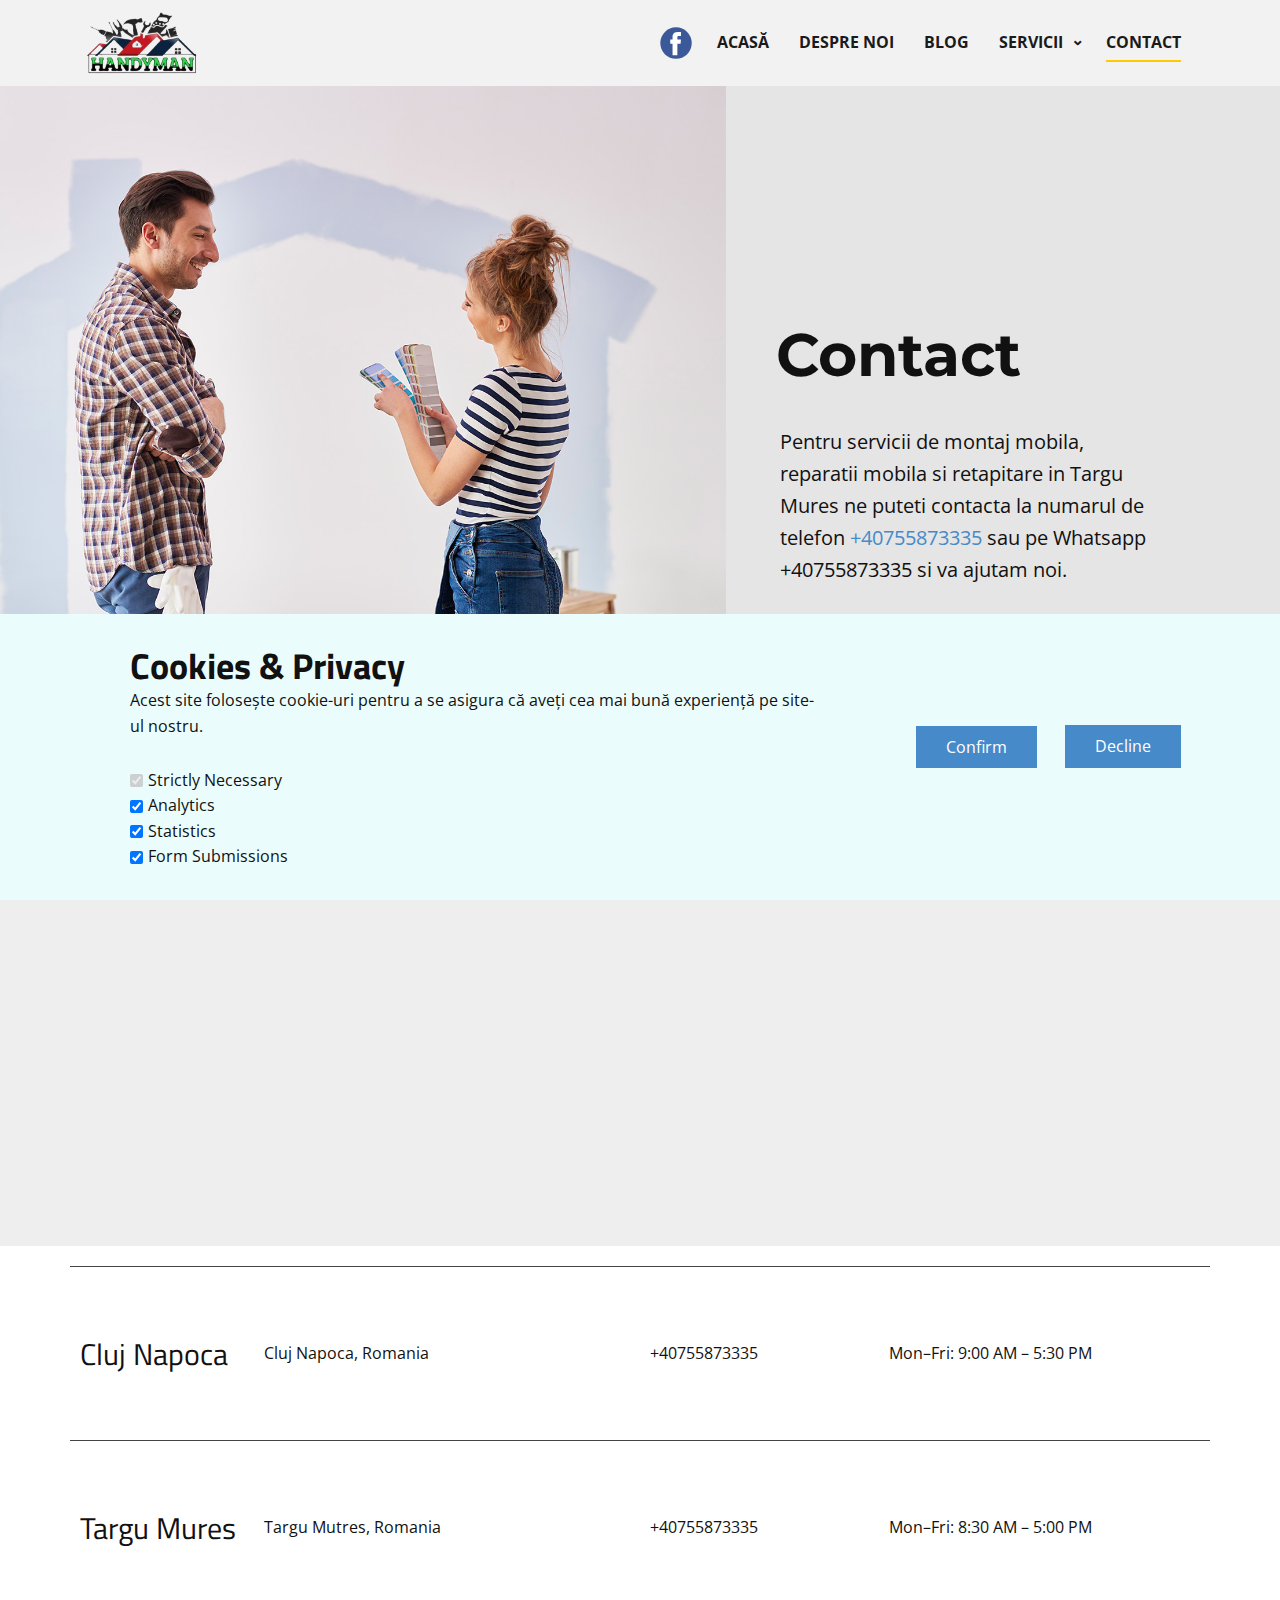
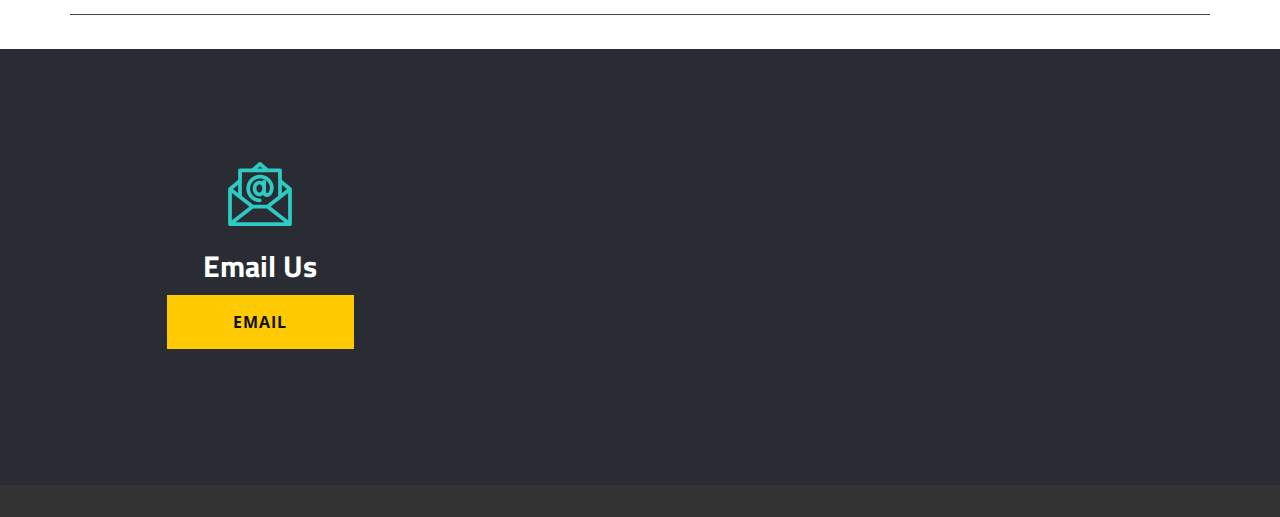
<file: Contact.html>
<!DOCTYPE html>
<html style="font-size: 16px;" lang="ro-RO"><head>
    <meta name="viewport" content="width=device-width, initial-scale=1.0">
    <meta charset="utf-8">
    <meta name="keywords" content=" reparatii mobila targu mures, montaj mobila targu mures, numar telefon tapiter, retapitare targu mures">
    <meta name="description" content="Contacteaza la numarul telefon Vali Handyman din Targu Mures pentru reparatii mobila, retapitare si montaj mobila indiferent de tipul de mobila detinut echipa  noastra are solutia pentru tine.">
    <title> Retapitare, montaj si reparatii mobila Targu Mures</title>
    <link rel="stylesheet" href="nicepage.css" media="screen">
<link rel="stylesheet" href="Contact.css" media="screen">
    <script class="u-script" type="text/javascript" src="jquery.js" defer=""></script>
    <script class="u-script" type="text/javascript" src="nicepage.js" defer=""></script>
    <meta name="generator" content="Nicepage 7.9.4, nicepage.com">
    <meta property="og:title" content="Montaj mobila si reparatii">
    <meta property="og:description" content="Contacteaza echipa Vali Handyman pentru montaj si reparatii mobila in Targu Mures cu personal calificat.">
    <meta property="og:image" content="https://mures.vali-handyman.com/images/22.jpg">
    <meta property="og:url" content="https://mures.vali-handyman.com/Contact">
    <link rel="canonical" href="https://mures.vali-handyman.com/contact">
    <link rel="icon" href="images/favicon.png">
     <link rel="stylesheet" href="style.css">
    <link rel="stylesheet" href="https://cdnjs.cloudflare.com/ajax/libs/font-awesome/6.0.0-beta3/css/all.min.css">
    
    
    
    
    
    
    <link id="u-theme-google-font" rel="stylesheet" href="fonts.css">
    <link id="u-page-google-font" rel="stylesheet" href="Contact-fonts.css">
    <script type="application/ld+json">{
		"@context": "http://schema.org",
		"@type": "Organization",
		"name": "Montaj si Reparatii Mobila ",
		"url": "https://mures.vali-handyman.com/contact",
		"logo": "images/VALY-Photoroom1.png",
		"sameAs": [
				"https://www.facebook.com/profile.php?id=61567462739959",
				"https://www.facebook.com/profile.php?id=61567462739959"
		]
}</script>
    <meta name="theme-color" content="#478ac9">
    <meta property="og:type" content="website">
  <meta name="geo.region" content="RO-MS">
<meta name="geo.placename" content="Târgu Mureș">
<meta name="geo.position" content="46.5417;24.5623">
<meta name="ICBM" content="46.5417, 24.5623">

<meta property="twitter:card" content="summary_large_image">
<meta property="twitter:url" content="https://mures.vali-handyman.com/">
<meta property="twitter:title" content="Montaj Mobila Târgu Mureș">
<meta property="twitter:description" content="Cauți servicii de montaj mobilă în Târgu Mureș? Vali Handyman oferă asamblare și dezasamblare rapidă și eficientă a mobilierului la domiciliu sau la birou. Contactează-ne acum!">
<meta property="twitter:image" content="https://mures.vali-handyman.com/images/twitter-image-targu-mures.jpg"> <meta property="twitter:image:alt" content="Servicii montaj mobila in Târgu Mureș"><meta data-intl-tel-input-cdn-path="intlTelInput/"></head>
  <body data-path-to-root="./" data-include-products="false" class="u-body u-xl-mode" data-lang="ro"><header class="u-clearfix u-gradient u-header u-sticky u-sticky-fb05 u-header" id="sec-8087"><div class="u-clearfix u-sheet u-valign-middle-lg u-valign-middle-md u-valign-middle-sm u-valign-middle-xl u-sheet-1">
        <a href="./" data-page-id="843610132" class="u-image u-logo u-image-1" data-image-width="186" data-image-height="112">
          <img src="images/VALY-Photoroom1.png" class="u-logo-image u-logo-image-1" title="Acasa" alt="logo-ul meșterului vali">
        </a>
        <nav class="u-dropdown-icon u-menu u-menu-dropdown u-offcanvas u-menu-1" data-responsive-from="MD" role="navigation">
          <div class="menu-collapse" style="font-size: 1rem; letter-spacing: 0px; font-weight: 700; text-transform: uppercase;">
            <a class="u-button-style u-custom-active-border-color u-custom-active-color u-custom-border u-custom-border-color u-custom-borders u-custom-hover-border-color u-custom-hover-color u-custom-left-right-menu-spacing u-custom-padding-bottom u-custom-text-active-color u-custom-text-color u-custom-text-hover-color u-custom-top-bottom-menu-spacing u-hamburger-link u-nav-link u-text-active-palette-1-base u-text-hover-palette-2-base" href="#" tabindex="-1" aria-label="Deschide meniul" aria-controls="01fd">
              <svg class="u-svg-link" viewBox="0 0 24 24"><use xlink:href="#menu-hamburger"></use></svg>
              <svg class="u-svg-content" version="1.1" id="menu-hamburger" viewBox="0 0 16 16" x="0px" y="0px" xmlns:xlink="http://www.w3.org/1999/xlink" xmlns="http://www.w3.org/2000/svg"><g><rect y="1" width="16" height="2"></rect><rect y="7" width="16" height="2"></rect><rect y="13" width="16" height="2"></rect>
</g></svg>
            </a>
          </div>
          <div class="u-custom-menu u-nav-container">
            <ul role="menubar" class="u-nav u-spacing-30 u-unstyled u-nav-1"><li role="none" class="u-nav-item"><a role="menuitem" class="u-border-2 u-border-active-palette-3-base u-border-hover-palette-3-base u-border-no-left u-border-no-right u-border-no-top u-button-style u-nav-link u-text-active-grey-90 u-text-grey-90 u-text-hover-grey-90" href="./" style="padding: 10px 0px;">Acasă</a>
</li><li role="none" class="u-nav-item"><a role="menuitem" class="u-border-2 u-border-active-palette-3-base u-border-hover-palette-3-base u-border-no-left u-border-no-right u-border-no-top u-button-style u-nav-link u-text-active-grey-90 u-text-grey-90 u-text-hover-grey-90" href="Despre-noi.html" style="padding: 10px 0px;">Despre noi</a>
</li><li role="none" class="u-nav-item"><a role="menuitem" class="u-border-2 u-border-active-palette-3-base u-border-hover-palette-3-base u-border-no-left u-border-no-right u-border-no-top u-button-style u-nav-link u-text-active-grey-90 u-text-grey-90 u-text-hover-grey-90" href="blog/blog.html" style="padding: 10px 0px;">Blog</a>
</li><li role="none" class="u-nav-item"><a role="menuitem" class="u-border-2 u-border-active-palette-3-base u-border-hover-palette-3-base u-border-no-left u-border-no-right u-border-no-top u-button-style u-nav-link u-text-active-grey-90 u-text-grey-90 u-text-hover-grey-90" style="padding: 10px 0px;">Servicii</a><div class="u-nav-popup"><ul role="menu" class="u-border-2 u-nav u-unstyled u-v-spacing-10" aria-label="Servicii menu"><li role="none" class="u-nav-item"><a role="menuitem" class="u-button-style u-nav-link u-white" href="blog/reparaii-mobil-targu-mures.html">Reparații mobila</a>
</li><li role="none" class="u-nav-item"><a role="menuitem" class="u-button-style u-nav-link u-white" href="blog/montaj-mobila-targu-mures.html">Montaj mobila</a>
</li><li role="none" class="u-nav-item"><a role="menuitem" class="u-button-style u-nav-link u-white" href="blog/retapitare.html">Retapitare</a>
</li></ul>
</div>
</li><li role="none" class="u-nav-item"><a role="menuitem" class="u-border-2 u-border-active-palette-3-base u-border-hover-palette-3-base u-border-no-left u-border-no-right u-border-no-top u-button-style u-nav-link u-text-active-grey-90 u-text-grey-90 u-text-hover-grey-90" href="Contact.html" style="padding: 10px 0px;">Contact</a>
</li></ul>
          </div>
          <div class="u-custom-menu u-nav-container-collapse" id="01fd" role="region" aria-label="Panou de meniu">
            <div class="u-black u-container-style u-inner-container-layout u-opacity u-opacity-95 u-sidenav">
              <div class="u-inner-container-layout u-sidenav-overflow">
                <div class="u-menu-close" tabindex="-1" aria-label="Închide meniul"></div>
                <ul class="u-align-center u-nav u-popupmenu-items u-unstyled u-nav-3" role="menubar"><li role="none" class="u-nav-item"><a role="menuitem" class="u-button-style u-nav-link" href="./">Acasă</a>
</li><li role="none" class="u-nav-item"><a role="menuitem" class="u-button-style u-nav-link" href="Despre-noi.html">Despre noi</a>
</li><li role="none" class="u-nav-item"><a role="menuitem" class="u-button-style u-nav-link" href="blog/blog.html">Blog</a>
</li><li role="none" class="u-nav-item"><a role="menuitem" class="u-button-style u-nav-link">Servicii</a><div class="u-nav-popup"><ul role="menu" class="u-border-2 u-nav u-unstyled u-v-spacing-10" aria-label="Servicii menu"><li role="none" class="u-nav-item"><a role="menuitem" class="u-button-style u-nav-link" href="blog/reparaii-mobil-targu-mures.html">Reparații mobila</a>
</li><li role="none" class="u-nav-item"><a role="menuitem" class="u-button-style u-nav-link" href="blog/montaj-mobila-targu-mures.html">Montaj mobila</a>
</li><li role="none" class="u-nav-item"><a role="menuitem" class="u-button-style u-nav-link" href="blog/retapitare.html">Retapitare</a>
</li></ul>
</div>
</li><li role="none" class="u-nav-item"><a role="menuitem" class="u-button-style u-nav-link" href="Contact.html">Contact</a>
</li></ul>
              </div>
            </div>
            <div class="u-black u-menu-overlay u-opacity u-opacity-70"></div>
          </div>
          <style class="menu-style">@media (max-width: 939px) {
                    [data-responsive-from="MD"] .u-nav-container {
                        display: none;
                    }
                    [data-responsive-from="MD"] .menu-collapse {
                        display: block;
                    }
                }</style>
        </nav>
        <div class="u-social-icons u-social-icons-1">
          <a class="u-social-url" title="facebook" target="_blank" href="https://www.facebook.com/profile.php?id=61567462739959"><span class="u-icon u-social-facebook u-social-icon u-icon-1"><svg class="u-svg-link" preserveAspectRatio="xMidYMin slice" viewBox="0 0 112 112" style=""><use xlink:href="#svg-fa98"></use></svg><svg class="u-svg-content" viewBox="0 0 112 112" x="0" y="0" id="svg-fa98"><circle fill="currentColor" cx="56.1" cy="56.1" r="55"></circle><path fill="#FFFFFF" d="M73.5,31.6h-9.1c-1.4,0-3.6,0.8-3.6,3.9v8.5h12.6L72,58.3H60.8v40.8H43.9V58.3h-8V43.9h8v-9.2
c0-6.7,3.1-17,17-17h12.5v13.9H73.5z"></path></svg></span>
          </a>
        </div>
      </div></header>
    <section class="u-clearfix u-grey-10 u-section-1" id="carousel_ab13">
      <div class="data-layout-selected u-clearfix u-gutter-0 u-layout-wrap u-layout-wrap-1">
        <div class="u-layout">
          <div class="u-layout-row">
            <div class="u-container-style u-image u-layout-cell u-left-cell u-size-36-lg u-size-36-xl u-size-60-md u-size-60-sm u-size-60-xs u-image-1" src="" data-image-width="1644" data-image-height="1140">
              <div class="u-container-layout u-valign-bottom u-container-layout-1"></div>
            </div>
            <div class="u-align-left u-container-align-left u-container-style u-layout-cell u-right-cell u-size-24-lg u-size-24-xl u-size-60-md u-size-60-sm u-size-60-xs u-layout-cell-2">
              <div class="u-container-layout u-valign-bottom-xs u-valign-middle-lg u-valign-middle-md u-valign-middle-sm u-container-layout-2">
                <h1 class="u-align-left u-custom-font u-font-montserrat u-text u-text-1">Contact<br>
                </h1>
                <p class="u-align-left u-text u-text-2">Pentru servicii de montaj mobila, reparatii mobila si retapitare in Targu Mures ne puteti contacta la numarul de telefon <a href="tel:+40755873335" class="u-active-none u-border-none u-btn u-button-link u-button-style u-hover-none u-none u-text-palette-1-base u-btn-1"> +40755873335</a> sau pe Whatsapp +40755873335 si va ajutam noi.
                </p>
                <p class="u-align-left u-text u-text-3">I<span style="font-size: 0.625rem;">mage from </span>
                  <a href="https://www.freepik.com/" class="u-active-none u-border-1 u-border-active-grey-60 u-border-black u-border-hover-grey-60 u-border-no-left u-border-no-right u-border-no-top u-bottom-left-radius-0 u-bottom-right-radius-0 u-btn u-button-link u-button-style u-hover-none u-none u-radius-0 u-text-body-color u-top-left-radius-0 u-top-right-radius-0 u-btn-2" target="_blank"><span style="font-size: 0.625rem;">Freepik</span><span style="font-size: 0.625rem;"></span>
                  </a>
                </p>
              </div>
            </div>
          </div>
        </div>
      </div>
    </section>
    <section class="u-clearfix u-grey-light-2 u-typography-custom-page-typography-12--Map u-section-2" id="sec-4c73">
      <div class="u-absolute-hcenter u-expanded u-grey-light-2 u-map">
        <div class="embed-responsive">
          <iframe class="embed-responsive-item" src="https://maps.google.com/maps?output=embed&amp;q=mures%20ro&amp;t=m" data-map="[base64]"></iframe>
        </div>
      </div>
    </section>
    <section class="u-clearfix u-white u-section-3" id="block-1">
      <div class="u-clearfix u-sheet u-valign-middle-lg u-valign-middle-md u-valign-middle-sm u-valign-middle-xs u-sheet-1">
        <div class="u-expanded-width u-table u-table-responsive u-table-1">
          <table class="u-table-entity">
            <colgroup>
              <col width="16.1%">
              <col width="33.9%">
              <col width="21%">
              <col width="29%">
            </colgroup>
            <tbody class="u-align-left u-table-body u-table-valign-middle">
              <tr style="height: 174px;">
                <td class="u-border-1 u-border-grey-dark-1 u-border-no-left u-border-no-right u-custom-font u-first-column u-font-titillium-web u-table-cell u-table-cell-1">Cluj Napoca </td>
                <td class="u-border-1 u-border-grey-dark-1 u-border-no-left u-border-no-right u-table-cell"> Cluj Napoca, Romania</td>
                <td class="u-border-1 u-border-grey-dark-1 u-border-no-left u-border-no-right u-table-cell"> +40755873335</td>
                <td class="u-border-1 u-border-grey-dark-1 u-border-no-left u-border-no-right u-table-cell"> Mon–Fri: 9:00 AM – 5:30 PM</td>
              </tr>
              <tr style="height: 174px;">
                <td class="u-border-1 u-border-grey-dark-1 u-border-no-left u-border-no-right u-custom-font u-first-column u-font-titillium-web u-table-cell u-table-cell-5">Targu Mures </td>
                <td class="u-border-1 u-border-grey-dark-1 u-border-no-left u-border-no-right u-table-cell">Targu Mutres, Romania </td>
                <td class="u-border-1 u-border-grey-dark-1 u-border-no-left u-border-no-right u-table-cell"> +40755873335</td>
                <td class="u-border-1 u-border-grey-dark-1 u-border-no-left u-border-no-right u-table-cell"> Mon–Fri: 8:30 AM – 5:00 PM</td>
              </tr>
            </tbody>
          </table>
        </div>
      </div>
    </section>
     <a href="https://wa.me/40755873335?text=Buna%20ziua Vali Handyman!!" class="whatsapp-button" target="_blank">
        <i class="fab fa-whatsapp"></i>
    </a>

    <section class="u-clearfix u-container-align-center u-palette-5-dark-3 u-section-4" id="sec-2aa6">
      <div class="u-clearfix u-sheet u-valign-middle u-sheet-1">
        <div class="data-layout-selected u-clearfix u-expanded-width u-layout-wrap u-layout-wrap-1">
          <div class="u-layout">
            <div class="u-layout-row">
              <div class="u-container-style u-layout-cell u-size-20 u-layout-cell-1" data-href="mailto:contact@vali-handyman.com">
                <div class="u-container-layout u-container-layout-1"><span class="u-file-icon u-icon u-text-palette-4-base u-icon-1"><img src="images/2669912-68b32c06.png" alt=""></span>
                  <h4 class="u-align-center u-text u-text-1">Email Us</h4>
                  <a href="" class="u-border-none u-btn u-button-style u-hover-palette-1-dark-1 u-palette-3-base u-btn-1">Email </a>
                </div>
              </div>
              <div class="u-container-align-center u-container-style u-layout-cell u-size-20 u-layout-cell-2" data-animation-name="customAnimationIn" data-animation-duration="1500" data-animation-delay="500" data-animation-direction="">
                <div class="u-container-layout u-valign-top u-container-layout-2"><span class="u-align-center u-file-icon u-icon u-icon-2"><img src="images/733585.png" alt=""></span>
                  <h4 class="u-align-center u-text u-text-2"> Whatsapp Support</h4>
                  <a href=" https://wa.me/40755873335" class="u-active-palette-3-light-1 u-btn u-button-style u-custom u-hover-palette-3-light-1 u-palette-3-base u-btn-2" data-animation-name="" data-animation-duration="0" data-animation-delay="0" data-animation-direction="">+40755873335</a>
                </div>
              </div>
              <div class="cell-temp-clone u-container-align-center u-container-style u-layout-cell u-size-20 u-layout-cell-3" data-animation-name="customAnimationIn" data-animation-duration="1500" data-animation-delay="500" data-animation-direction="">
                <div class="u-container-layout u-valign-top u-container-layout-3"><span class="u-align-center u-file-icon u-icon u-text-white u-icon-3"><img src="images/15874-505be44b.png" alt=""></span>
                  <h4 class="u-align-center u-text u-text-3"> Telefon</h4>
                  <a href="tel:+40755873335" class="u-active-palette-3-light-1 u-btn u-button-style u-custom u-hover-palette-3-light-1 u-palette-3-base u-btn-3" data-animation-name="" data-animation-duration="0" data-animation-delay="0" data-animation-direction=""> +40755873335</a>
                </div>
              </div>
            </div>
          </div>
        </div>
      </div>
    </section>
    
    
    
    
    <section class="u-backlink u-clearfix u-grey-80"></section><section class="u-align-center u-clearfix u-container-align-center u-cookies-consent u-palette-4-light-3 u-cookies-consent" id="gdpr">
      <div class="u-clearfix u-sheet u-valign-middle u-sheet-1">
        <div class="data-layout-selected u-clearfix u-expanded-width u-layout-wrap u-layout-wrap-1">
          <div class="u-gutter-0 u-layout">
            <div class="u-layout-row">
              <div class="u-container-style u-layout-cell u-left-cell u-size-43 u-layout-cell-1">
                <div class="u-container-layout u-container-layout-1">
                  <h3 class="u-text u-text-default u-text-1">Cookies &amp; Privacy</h3>
                  <p class="u-text u-text-default u-text-2"> Acest site folosește cookie-uri pentru a se asigura că aveți cea mai bună experiență pe site-ul nostru.</p>
                  <div class="custom-expanded u-cookie-preferences u-cookie-preferences-1">
                    <label class="u-form-control-hidden u-label"></label>
                    <div class="u-form-checkbox-group-wrapper">
                      <div class="u-input-row">
                        <input id="field-cookie-necessary" disabled="" type="checkbox" name="cookie-preferences" value="necessary" class="u-field-input" checked="checked">
                        <label class="u-field-label" for="field-cookie-necessary">Strictly Necessary</label>
                      </div>
                      <div class="u-input-row">
                        <input id="field-cookie-analytics" checked="checked" type="checkbox" name="cookie-preferences" value="analytics" class="u-field-input">
                        <label class="u-field-label" for="field-cookie-analytics">Analytics</label>
                      </div>
                      <div class="u-input-row">
                        <input id="field-cookie-statistics" checked="checked" type="checkbox" name="cookie-preferences" value="statistics" class="u-field-input">
                        <label class="u-field-label" for="field-cookie-statistics">Statistics</label>
                      </div>
                      <div class="u-input-row">
                        <input id="field-cookie-form-submissions" checked="checked" type="checkbox" name="cookie-preferences" value="submissions" class="u-field-input">
                        <label class="u-field-label" for="field-cookie-form-submissions">Form Submissions</label>
                      </div>
                    </div>
                  </div>
                </div>
              </div>
              <div class="u-align-left u-container-align-left u-container-style u-layout-cell u-right-cell u-size-17 u-layout-cell-2">
                <div class="u-container-layout u-container-layout-2">
                  <a href="" class="u-btn u-button-decline u-button-style u-btn-1">Decline</a>
                  <a href="###" class="u-btn u-button-confirm u-button-style u-palette-1-base u-btn-2">Confirm</a>
                </div>
              </div>
            </div>
          </div>
        </div>
      </div>
    <style> .u-cookies-consent {
  background-image: none;
}

.u-cookies-consent .u-sheet-1 {
  min-height: 263px;
}

.u-cookies-consent .u-layout-wrap-1 {
  margin-top: 30px;
  margin-bottom: 30px;
}

.u-cookies-consent .u-layout-cell-1 {
  min-height: 203px;
}

.u-cookies-consent .u-container-layout-1 {
  padding: 0 60px;
}

.u-cookies-consent .u-text-1 {
  margin-top: 0;
  margin-right: 20px;
  margin-bottom: 0;
}

.u-cookies-consent .u-text-2 {
  margin: 1px auto 0 0;
}

.u-cookies-consent .u-cookie-preferences-1 {
  width: 697px;
  margin: 28px 0 0;
}

.u-cookies-consent .u-layout-cell-2 {
  min-height: 203px;
}

.u-cookies-consent .u-container-layout-2 {
  padding: 30px 29px;
}

.u-cookies-consent .u-btn-1 {
  margin: 51px 0 0 auto;
}

.u-cookies-consent .u-btn-2 {
  margin: -42px auto 0 0;
}

@media (max-width: 1199px) {
  .u-cookies-consent .u-sheet-1 {
    min-height: 131px;
  }

  .u-cookies-consent .u-layout-cell-1 {
    min-height: 167px;
  }

  .u-cookies-consent .u-text-1 {
    margin-right: 0;
  }

  .u-cookies-consent .u-cookie-preferences-1 {
    width: 554px;
  }

  .u-cookies-consent .u-layout-cell-2 {
    min-height: 167px;
  }

  .u-cookies-consent .u-btn-1 {
    margin-right: 0;
  }

  .u-cookies-consent .u-btn-2 {
    margin-top: -42px;
    margin-left: 0;
  }
}

@media (max-width: 991px) {
  .u-cookies-consent .u-sheet-1 {
    min-height: 106px;
  }

  .u-cookies-consent .u-layout-cell-1 {
    min-height: 100px;
  }

  .u-cookies-consent .u-container-layout-1 {
    padding-left: 30px;
    padding-right: 30px;
  }

  .u-cookies-consent .u-cookie-preferences-1 {
    width: 456px;
  }

  .u-cookies-consent .u-layout-cell-2 {
    min-height: 100px;
  }
}

@media (max-width: 767px) {
  .u-cookies-consent .u-sheet-1 {
    min-height: 225px;
  }

  .u-cookies-consent .u-container-layout-1 {
    padding-left: 10px;
    padding-right: 10px;
    padding-bottom: 20px;
  }

  .u-cookies-consent .u-container-layout-2 {
    padding: 10px;
  }
}

@media (max-width: 575px) {
  .u-cookies-consent .u-sheet-1 {
    min-height: 121px;
  }

  .u-cookies-consent .u-cookie-preferences-1 {
    width: 320px;
  }
}</style></section>
  
</body></html>
</file>
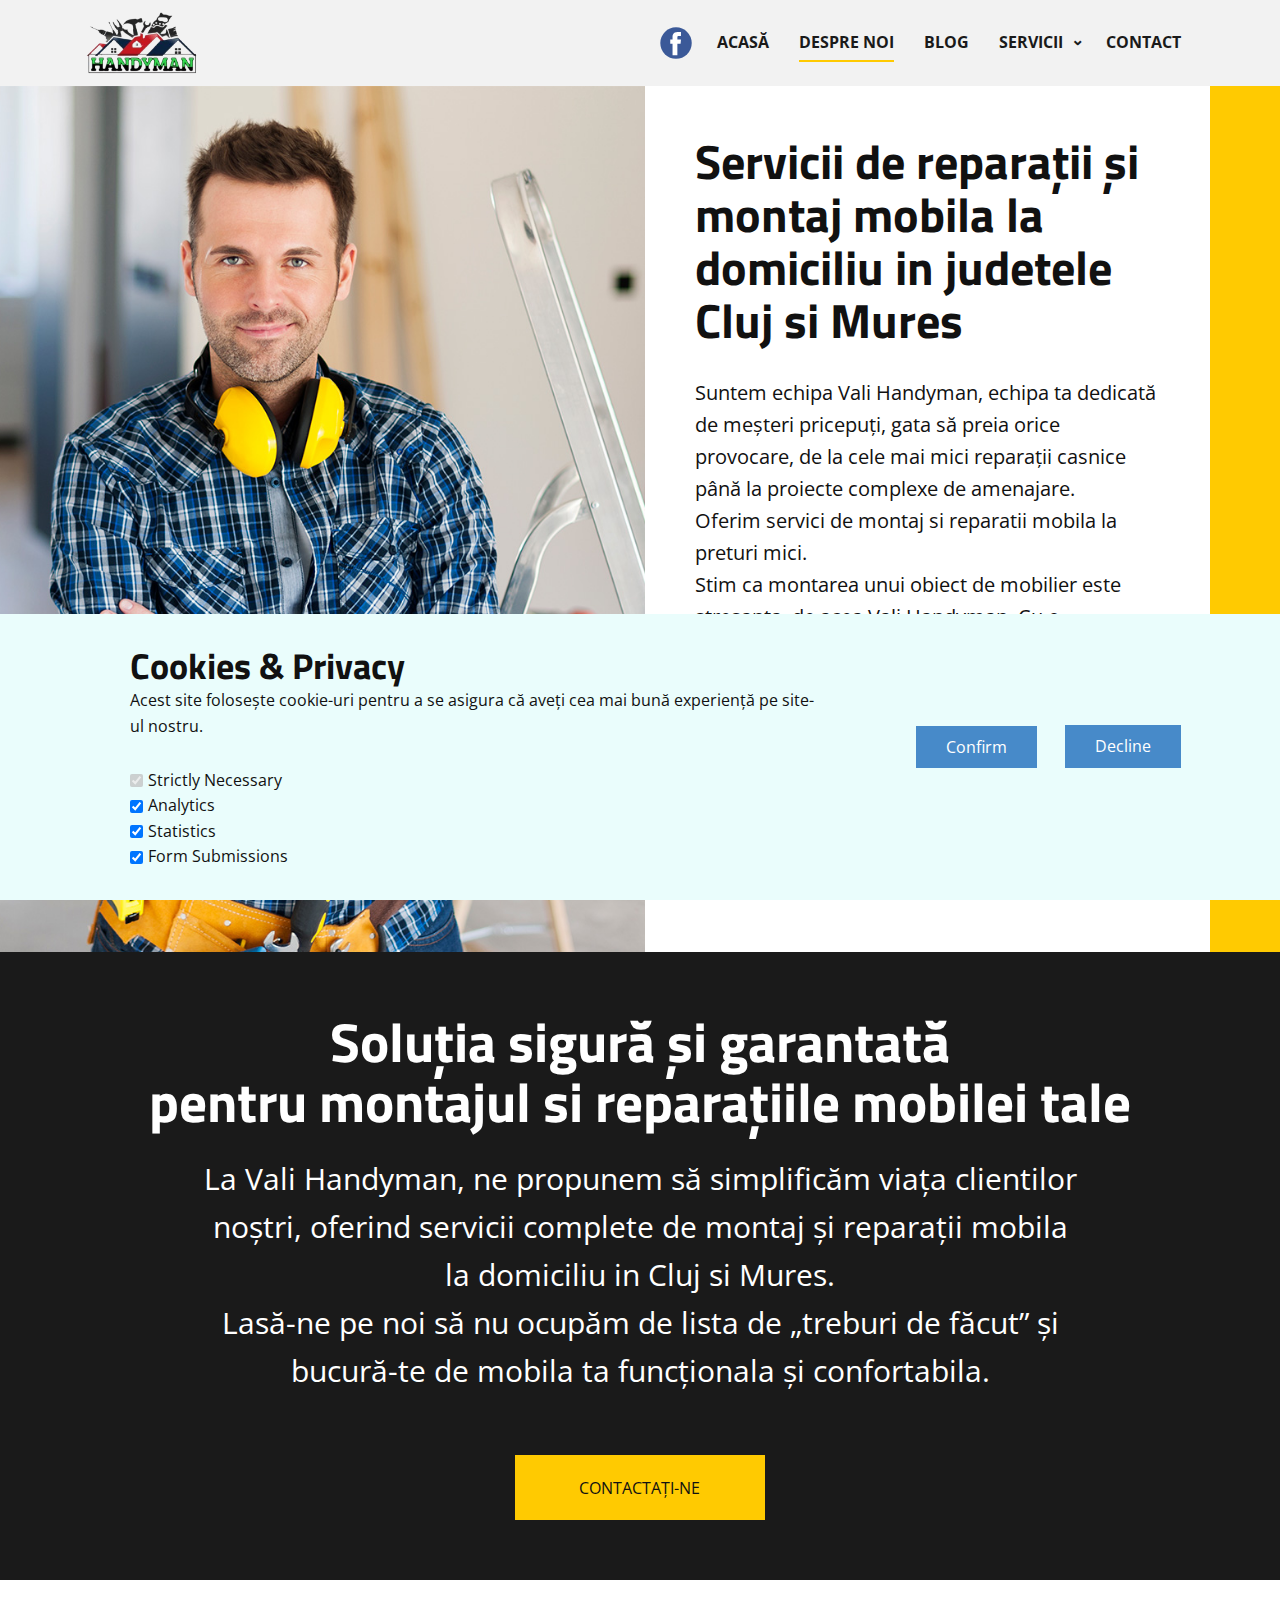
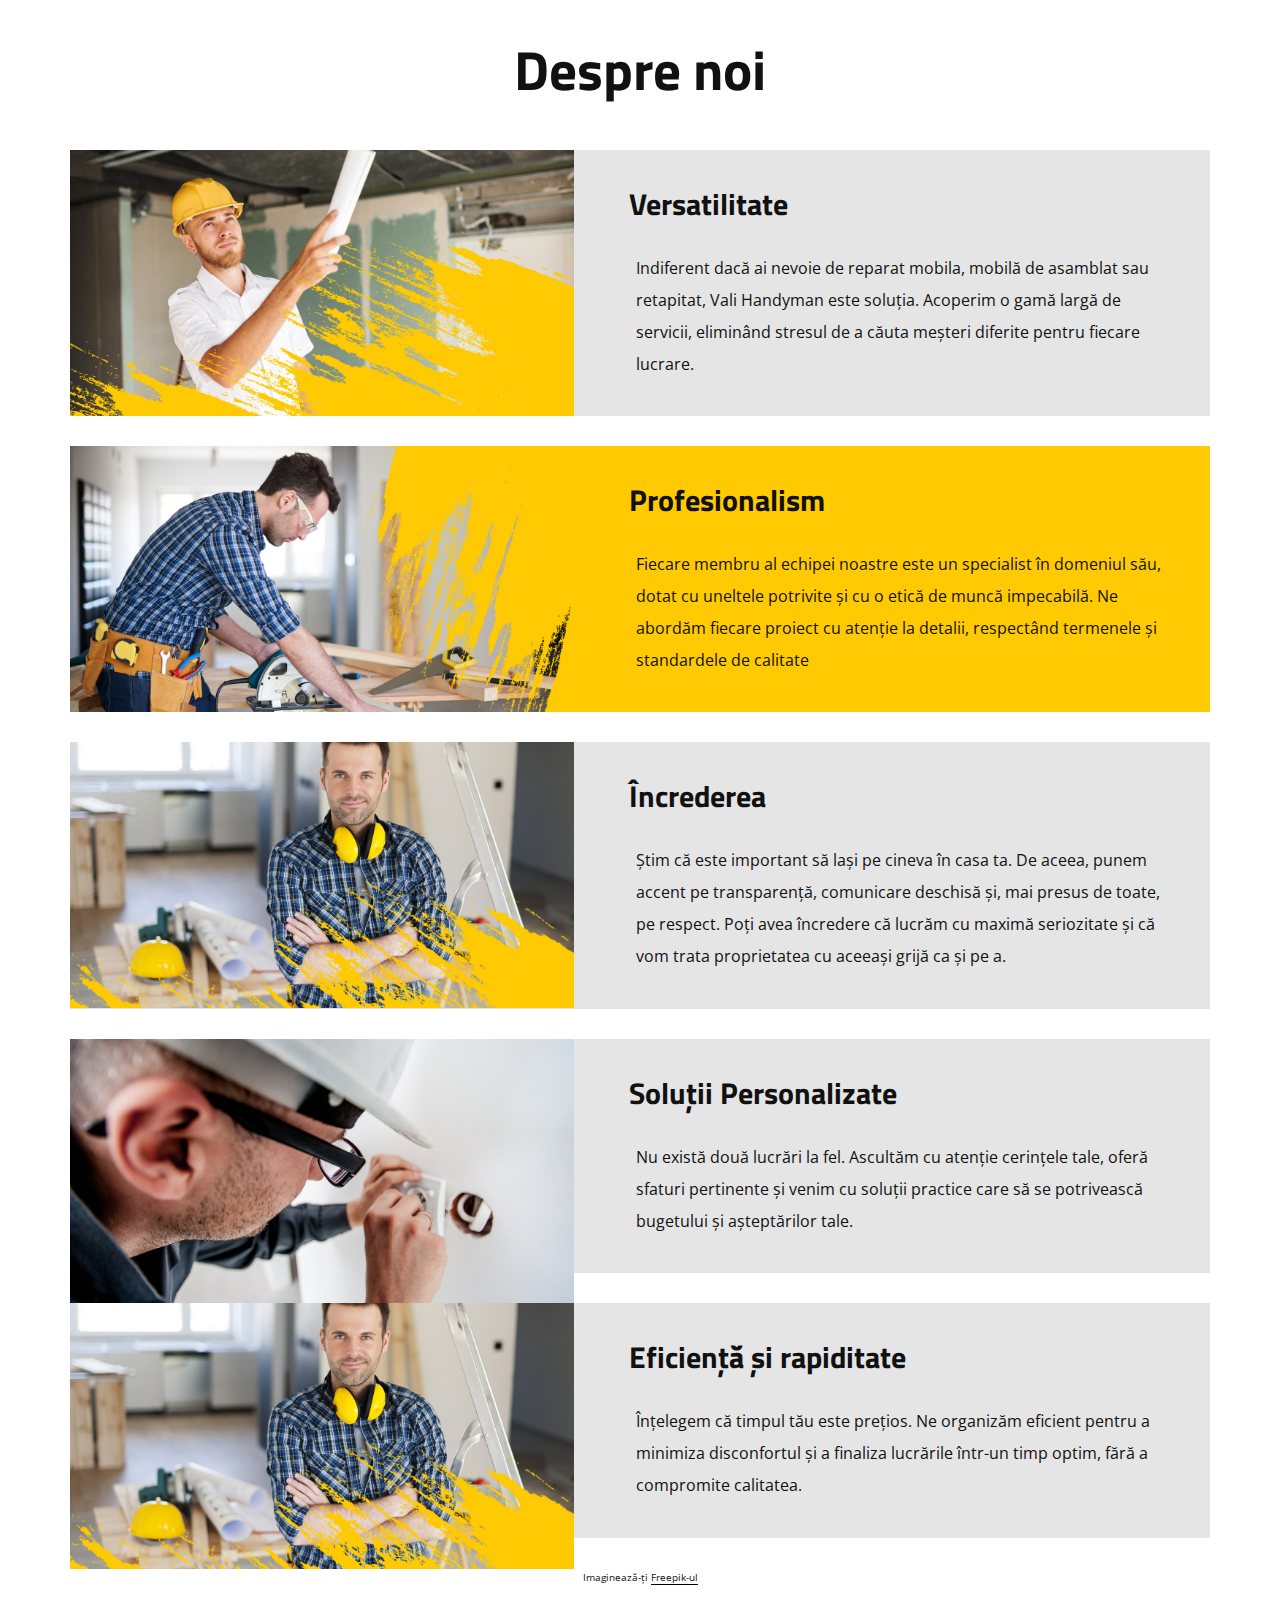
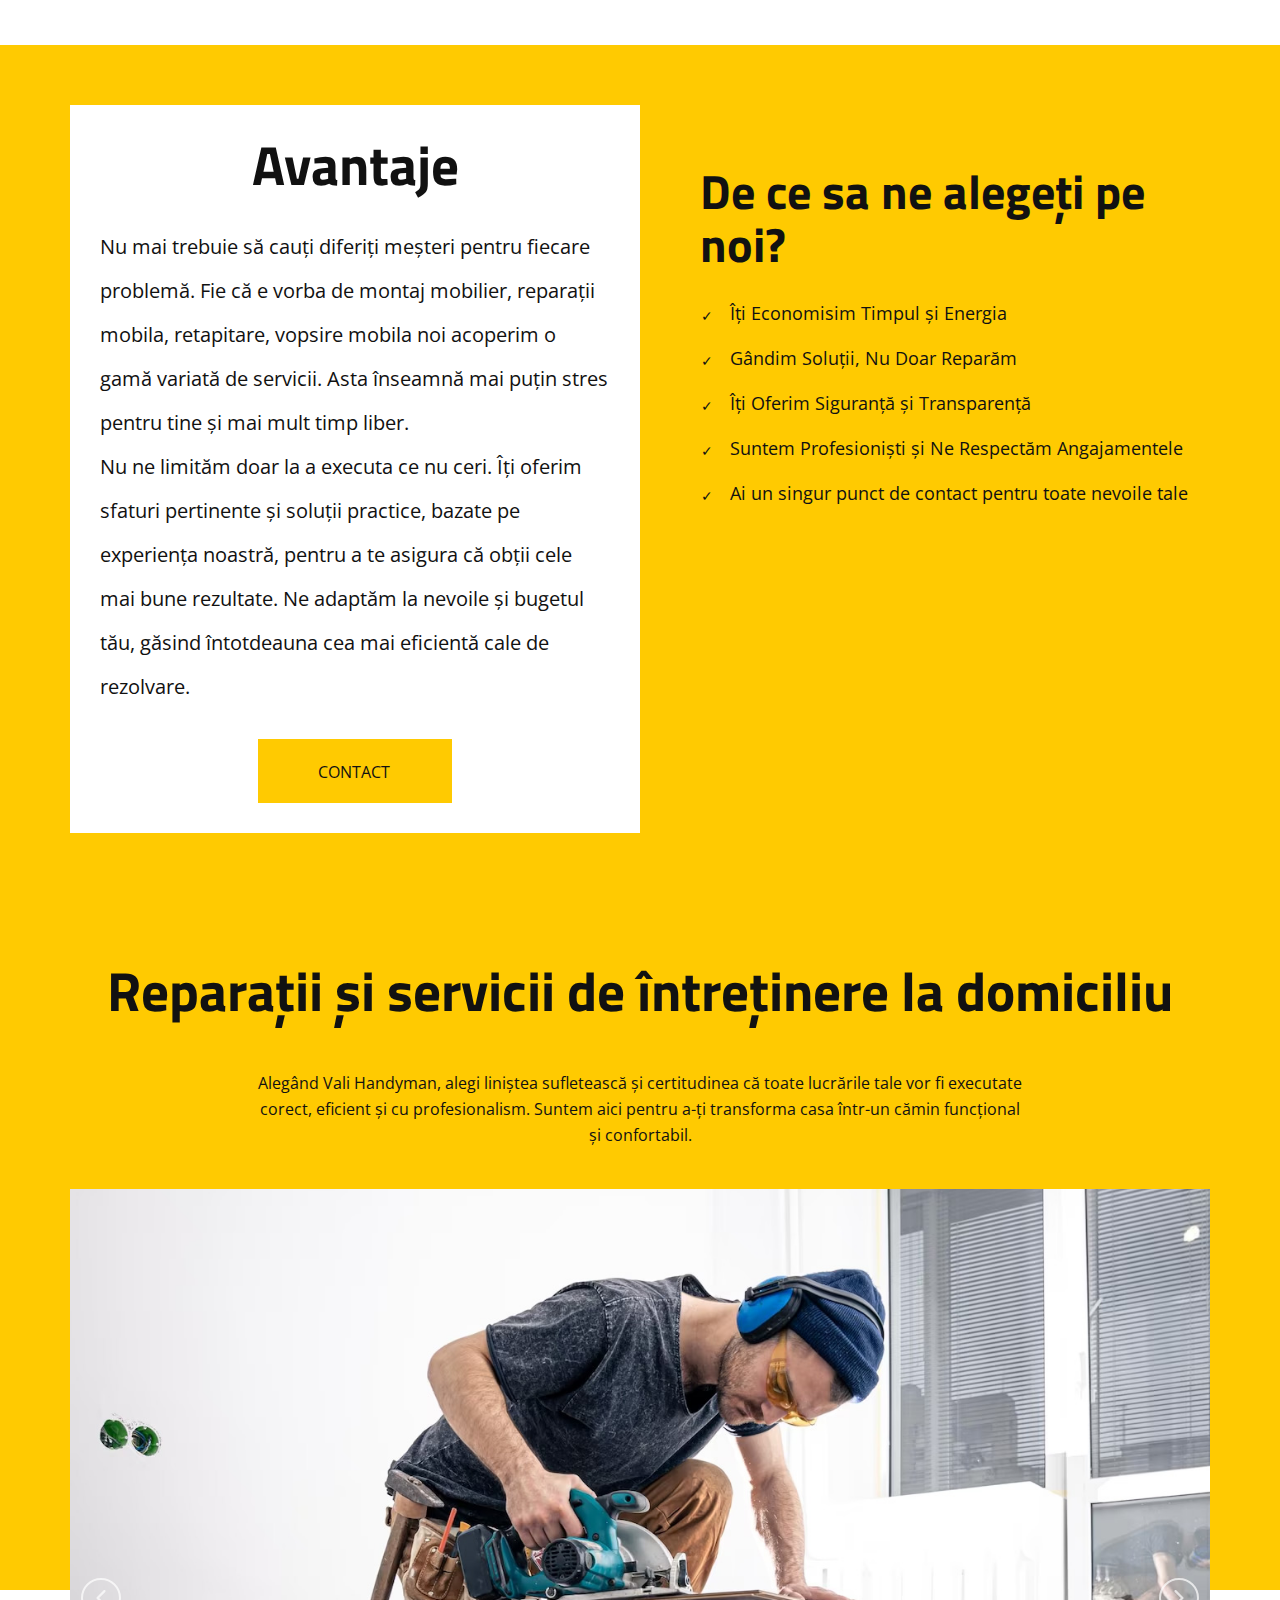
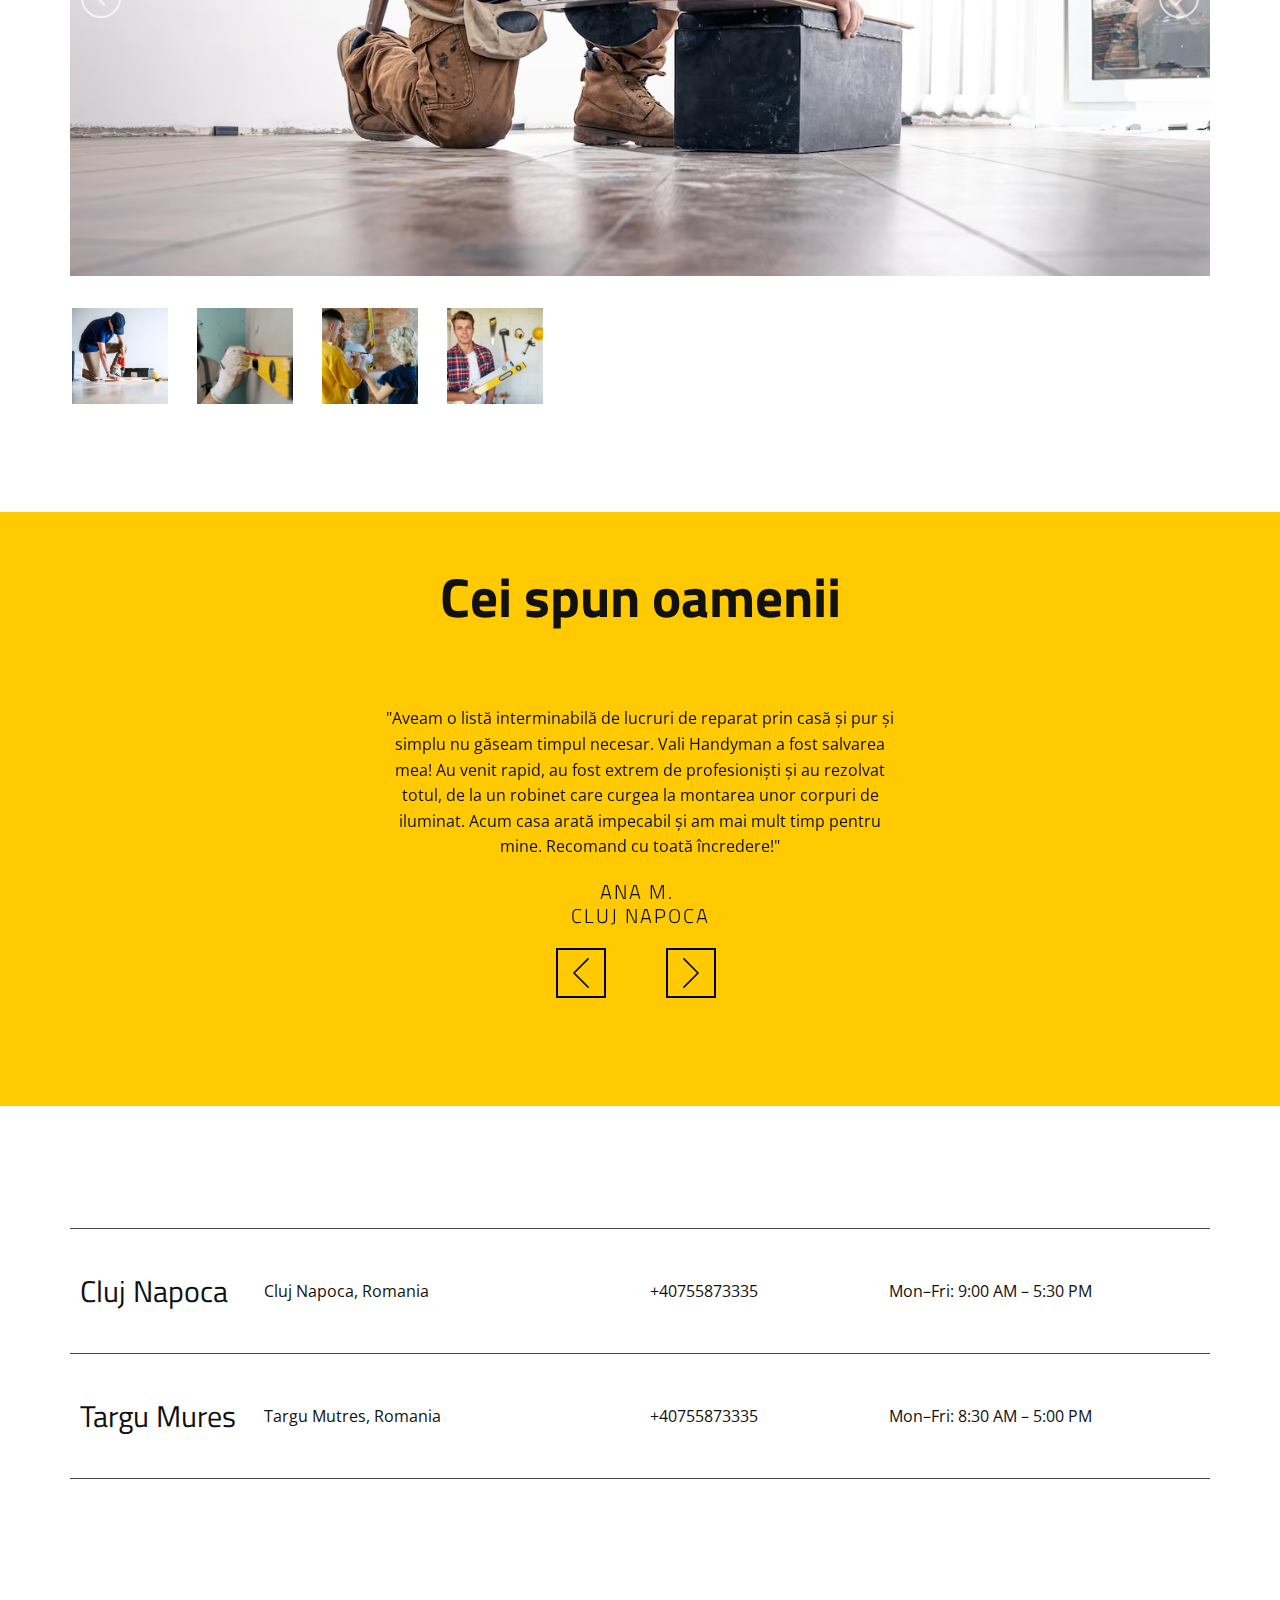
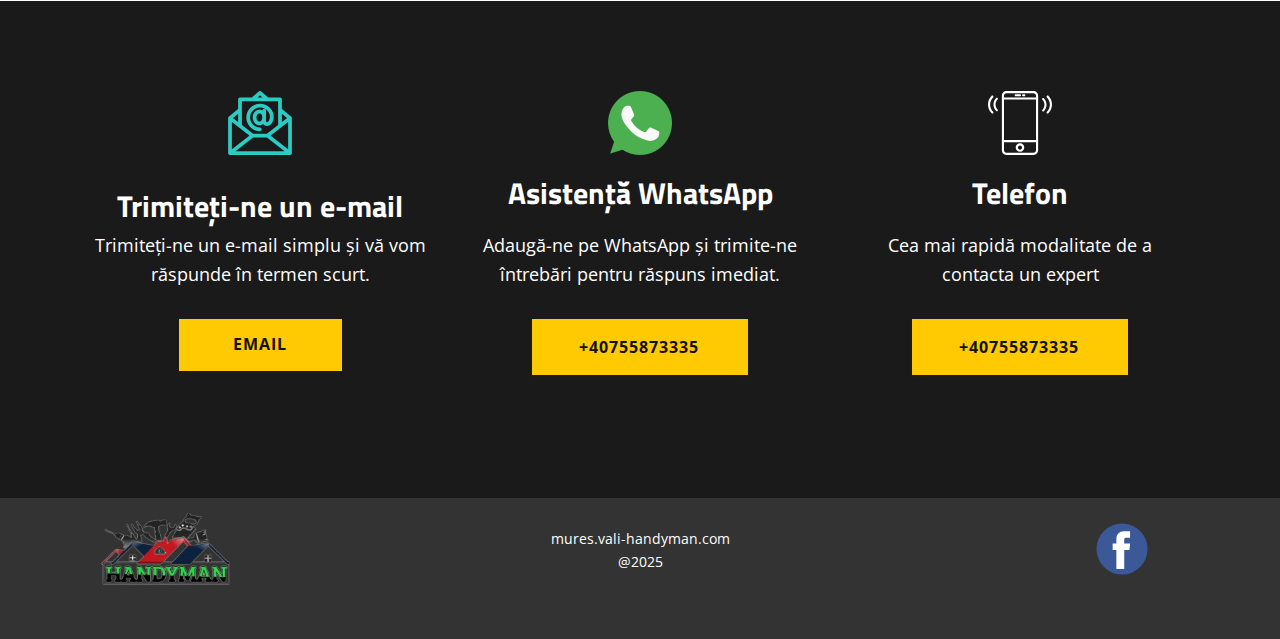
<file: Despre-noi.html>
<!DOCTYPE html>
<html style="font-size: 16px;" lang="ro-RO"><head>
    <meta name="viewport" content="width=device-width, initial-scale=1.0">
    <meta charset="utf-8">
    <meta name="keywords" content="reparatii mobila la domiciliu, montaj mobila, montaj mobila birou, reparatii mobila, retapitare canapea, retapitare, reparatii mobila targu mures, montaj mobila bucatarie, montaj mobila birou, reparatii canapele">
    <meta name="description" content="Ai nevoie de un mester de încredere pentru  montaj mobilă si reparatii? Apelează cu încredere la telefon +40755873335 Vali Handyman din Targu Mures si te bucuri de mobila ta noua asamblata de un profesionist de incredere.">
    <title>Servicii de montaj si reparatii | Targu Mures</title>
    <link rel="stylesheet" href="nicepage.css" media="screen">
<link rel="stylesheet" href="Despre-noi.css" media="screen">
    <script class="u-script" type="text/javascript" src="jquery.js" defer=""></script>
    <script class="u-script" type="text/javascript" src="nicepage.js" defer=""></script>
    <meta name="generator" content="Nicepage 7.9.4, nicepage.com">
    <meta property="og:title" content="Servici de montaj si reparatii | Targu Mures">
    <meta property="og:description" content="Servicii de montaj si reparatii mobila in Targu Mures cu personal calificat in domeniul mobilei. Contacteaza Vali Handyman la telefon +40755873335 pentru un montaj mobila si reparatii la domiciliu.">
    <meta property="og:image" content="https://mures.vali-handyman.com/images/c66704e15a722bbf51a5921000e764cd4fc8306f6ba2162c19ccc51c3d271488400ca631c405b6da9e9468c0c9108d30b05fe6289e7799b4dbe777_1280.jpg">
    <meta property="og:url" content="https://mures.vali-handyman.com/Despre-noi">
    <link rel="canonical" href="https://mures.vali-handyman.com/Despre-noi">
    <link rel="icon" href="images/favicon.png">
    <meta property="og:site_name" content="Reparatii si Montaj Mobila">
    
     <link rel="stylesheet" href="style.css">
    <link rel="stylesheet" href="https://cdnjs.cloudflare.com/ajax/libs/font-awesome/6.0.0-beta3/css/all.min.css">
    
    
    
    
    
    
    
    
    <link id="u-theme-google-font" rel="stylesheet" href="fonts.css">
    <link id="u-page-google-font" rel="stylesheet" href="Despre-noi-fonts.css">
    <script type="application/ld+json">{
		"@context": "http://schema.org",
		"@type": "Organization",
		"name": "Montaj si Reparatii Mobila ",
		"url": "https://mures.vali-handyman.com/despre-noi",
		"logo": "images/VALY-Photoroom1.png",
		"sameAs": [
				"https://www.facebook.com/profile.php?id=61567462739959",
				"https://www.facebook.com/profile.php?id=61567462739959"
		]
}</script>
    <meta name="theme-color" content="#478ac9">
    <meta property="og:type" content="website">
  <meta name="geo.region" content="RO-MS">
<meta name="geo.placename" content="Târgu Mureș">
<meta name="geo.position" content="46.5417;24.5623">
<meta name="ICBM" content="46.5417, 24.5623">

<meta property="twitter:card" content="summary_large_image">
<meta property="twitter:url" content="https://mures.vali-handyman.com/Despre-noi">
<meta property="twitter:title" content="Montaj Mobila Târgu Mureș">
<meta property="twitter:description" content="Cauți servicii de montaj mobilă în Târgu Mureș? Vali Handyman oferă asamblare și dezasamblare rapidă și eficientă a mobilierului la domiciliu sau la birou. Contactează-ne acum!">
<meta property="twitter:image" content="https://mures.vali-handyman.com/images/twitter-image-targu-mures.jpg"> <meta property="twitter:image:alt" content="Servicii montaj mobila in Târgu Mureș"><meta data-intl-tel-input-cdn-path="intlTelInput/"></head>
  <body data-path-to-root="./" data-include-products="false" class="u-body u-xl-mode" data-lang="ro"><header class="u-clearfix u-gradient u-header u-sticky u-sticky-fb05 u-header" id="sec-8087"><div class="u-clearfix u-sheet u-valign-middle-lg u-valign-middle-md u-valign-middle-sm u-valign-middle-xl u-sheet-1">
        <a href="./" data-page-id="843610132" class="u-image u-logo u-image-1" data-image-width="186" data-image-height="112">
          <img src="images/VALY-Photoroom1.png" class="u-logo-image u-logo-image-1" title="Acasa" alt="logo-ul meșterului vali">
        </a>
        <nav class="u-dropdown-icon u-menu u-menu-dropdown u-offcanvas u-menu-1" data-responsive-from="MD" role="navigation">
          <div class="menu-collapse" style="font-size: 1rem; letter-spacing: 0px; font-weight: 700; text-transform: uppercase;">
            <a class="u-button-style u-custom-active-border-color u-custom-active-color u-custom-border u-custom-border-color u-custom-borders u-custom-hover-border-color u-custom-hover-color u-custom-left-right-menu-spacing u-custom-padding-bottom u-custom-text-active-color u-custom-text-color u-custom-text-hover-color u-custom-top-bottom-menu-spacing u-hamburger-link u-nav-link u-text-active-palette-1-base u-text-hover-palette-2-base" href="#" tabindex="-1" aria-label="Deschide meniul" aria-controls="01fd">
              <svg class="u-svg-link" viewBox="0 0 24 24"><use xlink:href="#menu-hamburger"></use></svg>
              <svg class="u-svg-content" version="1.1" id="menu-hamburger" viewBox="0 0 16 16" x="0px" y="0px" xmlns:xlink="http://www.w3.org/1999/xlink" xmlns="http://www.w3.org/2000/svg"><g><rect y="1" width="16" height="2"></rect><rect y="7" width="16" height="2"></rect><rect y="13" width="16" height="2"></rect>
</g></svg>
            </a>
          </div>
          <div class="u-custom-menu u-nav-container">
            <ul role="menubar" class="u-nav u-spacing-30 u-unstyled u-nav-1"><li role="none" class="u-nav-item"><a role="menuitem" class="u-border-2 u-border-active-palette-3-base u-border-hover-palette-3-base u-border-no-left u-border-no-right u-border-no-top u-button-style u-nav-link u-text-active-grey-90 u-text-grey-90 u-text-hover-grey-90" href="./" style="padding: 10px 0px;">Acasă</a>
</li><li role="none" class="u-nav-item"><a role="menuitem" class="u-border-2 u-border-active-palette-3-base u-border-hover-palette-3-base u-border-no-left u-border-no-right u-border-no-top u-button-style u-nav-link u-text-active-grey-90 u-text-grey-90 u-text-hover-grey-90" href="Despre-noi.html" style="padding: 10px 0px;">Despre noi</a>
</li><li role="none" class="u-nav-item"><a role="menuitem" class="u-border-2 u-border-active-palette-3-base u-border-hover-palette-3-base u-border-no-left u-border-no-right u-border-no-top u-button-style u-nav-link u-text-active-grey-90 u-text-grey-90 u-text-hover-grey-90" href="blog/blog.html" style="padding: 10px 0px;">Blog</a>
</li><li role="none" class="u-nav-item"><a role="menuitem" class="u-border-2 u-border-active-palette-3-base u-border-hover-palette-3-base u-border-no-left u-border-no-right u-border-no-top u-button-style u-nav-link u-text-active-grey-90 u-text-grey-90 u-text-hover-grey-90" style="padding: 10px 0px;">Servicii</a><div class="u-nav-popup"><ul role="menu" class="u-border-2 u-nav u-unstyled u-v-spacing-10" aria-label="Servicii menu"><li role="none" class="u-nav-item"><a role="menuitem" class="u-button-style u-nav-link u-white" href="blog/reparaii-mobila-targu-mures.html">Reparații mobila</a>
</li><li role="none" class="u-nav-item"><a role="menuitem" class="u-button-style u-nav-link u-white" href="blog/montaj-mobila-targu-mures.html">Montaj mobila</a>
</li><li role="none" class="u-nav-item"><a role="menuitem" class="u-button-style u-nav-link u-white" href="blog/retapitare.html">Retapitare</a>
</li></ul>
</div>
</li><li role="none" class="u-nav-item"><a role="menuitem" class="u-border-2 u-border-active-palette-3-base u-border-hover-palette-3-base u-border-no-left u-border-no-right u-border-no-top u-button-style u-nav-link u-text-active-grey-90 u-text-grey-90 u-text-hover-grey-90" href="Contact.html" style="padding: 10px 0px;">Contact</a>
</li></ul>
          </div>
          <div class="u-custom-menu u-nav-container-collapse" id="01fd" role="region" aria-label="Panou de meniu">
            <div class="u-black u-container-style u-inner-container-layout u-opacity u-opacity-95 u-sidenav">
              <div class="u-inner-container-layout u-sidenav-overflow">
                <div class="u-menu-close" tabindex="-1" aria-label="Închide meniul"></div>
                <ul class="u-align-center u-nav u-popupmenu-items u-unstyled u-nav-3" role="menubar"><li role="none" class="u-nav-item"><a role="menuitem" class="u-button-style u-nav-link" href="./">Acasă</a>
</li><li role="none" class="u-nav-item"><a role="menuitem" class="u-button-style u-nav-link" href="Despre-noi.html">Despre noi</a>
</li><li role="none" class="u-nav-item"><a role="menuitem" class="u-button-style u-nav-link" href="blog/blog.html">Blog</a>
</li><li role="none" class="u-nav-item"><a role="menuitem" class="u-button-style u-nav-link">Servicii</a><div class="u-nav-popup"><ul role="menu" class="u-border-2 u-nav u-unstyled u-v-spacing-10" aria-label="Servicii menu"><li role="none" class="u-nav-item"><a role="menuitem" class="u-button-style u-nav-link" href="blog/reparaii-mobil-targu-mures.html">Reparații mobila</a>
</li><li role="none" class="u-nav-item"><a role="menuitem" class="u-button-style u-nav-link" href="blog/montaj-mobila-targu-mures.html">Montaj mobila</a>
</li><li role="none" class="u-nav-item"><a role="menuitem" class="u-button-style u-nav-link" href="blog/retapitare.html">Retapitare</a>
</li></ul>
</div>
</li><li role="none" class="u-nav-item"><a role="menuitem" class="u-button-style u-nav-link" href="Contact.html">Contact</a>
</li></ul>
              </div>
            </div>
            <div class="u-black u-menu-overlay u-opacity u-opacity-70"></div>
          </div>
          <style class="menu-style">@media (max-width: 939px) {
                    [data-responsive-from="MD"] .u-nav-container {
                        display: none;
                    }
                    [data-responsive-from="MD"] .menu-collapse {
                        display: block;
                    }
                }</style>
        </nav>
        <div class="u-social-icons u-social-icons-1">
          <a class="u-social-url" title="facebook" target="_blank" href="https://www.facebook.com/profile.php?id=61567462739959"><span class="u-icon u-social-facebook u-social-icon u-icon-1"><svg class="u-svg-link" preserveAspectRatio="xMidYMin slice" viewBox="0 0 112 112" style=""><use xlink:href="#svg-fa98"></use></svg><svg class="u-svg-content" viewBox="0 0 112 112" x="0" y="0" id="svg-fa98"><circle fill="currentColor" cx="56.1" cy="56.1" r="55"></circle><path fill="#FFFFFF" d="M73.5,31.6h-9.1c-1.4,0-3.6,0.8-3.6,3.9v8.5h12.6L72,58.3H60.8v40.8H43.9V58.3h-8V43.9h8v-9.2
c0-6.7,3.1-17,17-17h12.5v13.9H73.5z"></path></svg></span>
          </a>
        </div>
      </div></header>
    <section class="u-clearfix u-palette-3-base u-section-1" id="sec-e168">
      <div class="data-layout-selected u-clearfix u-gutter-0 u-layout-wrap u-layout-wrap-1">
        <div class="u-layout">
          <div class="u-layout-row">
            <div class="u-align-center-sm u-align-center-xs u-container-align-center-sm u-container-align-center-xs u-container-style u-image u-layout-cell u-left-cell u-size-30-md u-size-30-sm u-size-30-xs u-size-32-lg u-size-32-xl u-image-1" src="" data-image-width="1200" data-image-height="1055" title="mester reparatii si montaj mobila">
              <div class="u-container-layout u-valign-bottom u-container-layout-1"></div>
            </div>
            <div class="u-align-left u-container-align-left u-container-style u-layout-cell u-right-cell u-size-28-lg u-size-28-xl u-size-30-md u-size-30-sm u-size-30-xs u-white u-layout-cell-2">
              <div class="u-container-layout u-valign-middle u-container-layout-2">
                <h1 class="u-align-left u-text u-text-1">
                  <font style="vertical-align: inherit;">
                    <font style="vertical-align: inherit;">
                      <font style="vertical-align: inherit;">
                        <font style="vertical-align: inherit;">Servicii de reparații și montaj mobila la domiciliu in judetele Cluj si Mures</font>
                      </font>
                    </font>
                  </font>
                  <br>
                </h1>
                <p class="u-align-left u-text u-text-2">
                  <font style="vertical-align: inherit;">
                    <font style="vertical-align: inherit;">
                      <font style="vertical-align: inherit;">
                        <font style="vertical-align: inherit;"> Suntem echipa Vali Handyman, echipa ta dedicată de meșteri pricepuți, gata să preia orice provocare, de la cele mai mici reparații casnice până la proiecte complexe de amenajare.<br>Oferim servici de montaj si reparatii mobila la preturi mici.<br>Stim ca montarea unui obiect de mobilier este stresanta, de acea Vali Handyman&nbsp; Cu o experiență vastă și un angajament ferm față de calitate, ne mândrim cu faptul că oferă soluții eficiente, rapide și durabile, adaptează nevoilor tale specifice.
                        </font>
                      </font>
                    </font>
                  </font>
                </p>
                <a href="Contact.html" data-page-id="1149408044" class="u-active-black u-align-left u-border-2 u-border-active-black u-border-black u-border-hover-black u-border-radius-50 u-btn u-btn-round u-button-style u-hover-black u-none u-btn-1" title="Contact">
                  <font style="vertical-align: inherit;">
                    <font style="vertical-align: inherit;">
                      <font style="vertical-align: inherit;">
                        <font style="vertical-align: inherit;">contactați-ne</font>
                      </font>
                    </font>
                  </font>
                </a>
                <p class="u-align-left u-text u-text-3" data-animation-name="customAnimationIn" data-animation-duration="1500" data-animation-delay="250">
                  <font style="vertical-align: inherit;">
                    <font style="vertical-align: inherit;">
                      <font style="vertical-align: inherit;">
                        <font style="vertical-align: inherit;">Imaginează-ți </font>
                      </font>
                    </font>
                  </font>
                  <a href="https://www.freepik.com/" class="u-active-none u-border-1 u-border-active-grey-60 u-border-black u-border-hover-grey-60 u-border-no-left u-border-no-right u-border-no-top u-bottom-left-radius-0 u-bottom-right-radius-0 u-btn u-button-link u-button-style u-hover-none u-none u-radius-0 u-text-body-color u-top-left-radius-0 u-top-right-radius-0 u-btn-2" target="_blank">
                    <font style="vertical-align: inherit;">
                      <font style="vertical-align: inherit;">
                        <font style="vertical-align: inherit;">
                          <font style="vertical-align: inherit;">Freepik-ul</font>
                        </font>
                      </font>
                    </font>
                  </a>
                </p>
              </div>
            </div>
          </div>
        </div>
      </div>
    </section>
    <section class="u-align-center u-clearfix u-container-align-center u-grey-90 u-section-2" id="carousel_c73e">
      <div class="u-clearfix u-sheet u-valign-middle-lg u-valign-middle-md u-valign-middle-sm u-valign-middle-xs u-sheet-1">
        <h2 class="u-align-center u-text u-text-default u-text-1">
          <font style="vertical-align: inherit;">
            <font style="vertical-align: inherit;">
              <font style="vertical-align: inherit;">
                <font style="vertical-align: inherit;">Soluția sigură și garantată </font>
              </font>
            </font>
          </font>
          <br>
          <font style="vertical-align: inherit;">
            <font style="vertical-align: inherit;">
              <font style="vertical-align: inherit;">
                <font style="vertical-align: inherit;">pentru montajul si reparațiile mobilei tale</font>
              </font>
            </font>
          </font>
        </h2>
        <p class="u-align-center u-text u-text-2">
          <font style="vertical-align: inherit;">
            <font style="vertical-align: inherit;">
              <font style="vertical-align: inherit;">
                <font style="vertical-align: inherit;">La Vali Handyman, ne propunem să simplificăm viața clientilor noștri, oferind servicii complete de montaj și reparații mobila la domiciliu in Cluj si Mures.<br>Lasă-ne pe noi să nu ocupăm de lista de „treburi de făcut” și bucură-te de mobila ta funcționala și confortabila. 
                </font>
              </font>
            </font>
          </font>
        </p>
        <a href="Contact.html" data-page-id="1149408044" class="u-active-white u-align-center u-border-active-black u-border-hover-black u-border-none u-border-radius-50 u-btn u-button-style u-hover-white u-palette-3-base u-btn-1" title="Contact">
          <font style="vertical-align: inherit;">
            <font style="vertical-align: inherit;">
              <font style="vertical-align: inherit;">
                <font style="vertical-align: inherit;">contactați-ne</font>
              </font>
            </font>
          </font>
        </a>
      </div>
    </section>
    <section class="u-align-center u-clearfix u-container-align-center u-section-3" id="sec-00ac">
      <div class="u-clearfix u-sheet u-valign-middle u-sheet-1">
        <h2 class="u-align-center u-text u-text-default u-text-1">
          <font style="vertical-align: inherit;">
            <font style="vertical-align: inherit;">
              <font style="vertical-align: inherit;">
                <font style="vertical-align: inherit;">Despre noi</font>
              </font>
            </font>
          </font>
        </h2>
        <div class="u-expanded-width u-list u-list-1">
          <div class="u-repeater u-repeater-1">
            <div class="u-container-align-center-md u-container-align-center-sm u-container-align-center-xs u-custom-item u-grey-10 u-list-item u-repeater-item u-list-item-1">
              <div class="u-container-layout u-similar-container u-valign-top u-container-layout-1">
                <img alt="handyman" class="custom-expanded u-expanded-width-md u-expanded-width-sm u-expanded-width-xs u-image u-image-default u-image-1" data-image-width="1380" data-image-height="920" src="images/2.jpg">
                <h4 class="u-align-center-md u-align-center-sm u-align-center-xs u-text u-text-2">
                  <font style="vertical-align: inherit;">
                    <font style="vertical-align: inherit;">
                      <font style="vertical-align: inherit;">
                        <font style="vertical-align: inherit;">Versatilitate</font>
                      </font>
                    </font>
                  </font>
                </h4>
                <p class="u-align-center-md u-align-center-sm u-align-center-xs u-text u-text-3">
                  <font style="vertical-align: inherit;">
                    <font style="vertical-align: inherit;">
                      <font style="vertical-align: inherit;">
                        <font style="vertical-align: inherit;"> Indiferent dacă ai nevoie de reparat mobila, mobilă de asamblat sau retapitat, Vali Handyman este soluția. Acoperim o gamă largă de servicii, eliminând stresul de a căuta meșteri diferite pentru fiecare lucrare.</font>
                      </font>
                    </font>
                  </font>
                </p>
              </div>
            </div>
            <div class="u-container-align-center-md u-container-align-center-sm u-container-align-center-xs u-custom-item u-list-item u-palette-3-base u-repeater-item u-list-item-2">
              <div class="u-container-layout u-similar-container u-valign-top u-container-layout-2">
                <img alt="handyman" class="custom-expanded u-expanded-width-md u-expanded-width-sm u-expanded-width-xs u-image u-image-default u-image-2" data-image-width="1380" data-image-height="920" src="images/34.jpg">
                <h4 class="u-align-center-md u-align-center-sm u-align-center-xs u-text u-text-4">
                  <font style="vertical-align: inherit;">
                    <font style="vertical-align: inherit;">
                      <font style="vertical-align: inherit;">
                        <font style="vertical-align: inherit;">Profesionalism</font>
                      </font>
                    </font>
                  </font>
                </h4>
                <p class="u-align-center-md u-align-center-sm u-align-center-xs u-text u-text-5">
                  <font style="vertical-align: inherit;">
                    <font style="vertical-align: inherit;">
                      <font style="vertical-align: inherit;">
                        <font style="vertical-align: inherit;"> Fiecare membru al echipei noastre este un specialist în domeniul său, dotat cu uneltele potrivite și cu o etică de muncă impecabilă. Ne abordăm fiecare proiect cu atenție la detalii, respectând termenele și standardele de calitate</font>
                      </font>
                    </font>
                  </font>
                </p>
              </div>
            </div>
            <div class="u-container-align-center-md u-container-align-center-sm u-container-align-center-xs u-custom-item u-grey-10 u-list-item u-repeater-item u-list-item-3">
              <div class="u-container-layout u-similar-container u-valign-top u-container-layout-3">
                <img alt="handyman" class="custom-expanded u-expanded-width-md u-expanded-width-sm u-expanded-width-xs u-image u-image-default u-image-3" data-image-width="1380" data-image-height="920" src="images/tt.jpg">
                <h4 class="u-align-center-md u-align-center-sm u-align-center-xs u-text u-text-6">
                  <font style="vertical-align: inherit;">
                    <font style="vertical-align: inherit;">
                      <font style="vertical-align: inherit;">
                        <font style="vertical-align: inherit;">Încrederea</font>
                      </font>
                    </font>
                  </font>
                </h4>
                <p class="u-align-center-md u-align-center-sm u-align-center-xs u-text u-text-7">
                  <font style="vertical-align: inherit;">
                    <font style="vertical-align: inherit;">
                      <font style="vertical-align: inherit;">
                        <font style="vertical-align: inherit;"> Știm că este important să lași pe cineva în casa ta. De aceea, punem accent pe transparență, comunicare deschisă și, mai presus de toate, pe respect. Poți avea încredere că lucrăm cu maximă seriozitate și că vom trata proprietatea cu aceeași grijă ca și pe a.</font>
                      </font>
                    </font>
                  </font>
                </p>
              </div>
            </div>
            <div class="u-container-align-center-md u-container-align-center-sm u-container-align-center-xs u-custom-item u-grey-10 u-list-item u-repeater-item u-list-item-4">
              <div class="u-container-layout u-similar-container u-valign-top u-container-layout-4">
                <img alt="electrician" class="custom-expanded u-expanded-width-md u-expanded-width-sm u-expanded-width-xs u-image u-image-default u-image-4" data-image-width="1280" data-image-height="852" src="images/c66704e15a722bbf51a5921000e764cd4fc8306f6ba2162c19ccc51c3d271488400ca631c405b6da9e9468c0c9108d30b05fe6289e7799b4dbe777_1280.jpg?rand=be2e">
                <h4 class="u-align-center-md u-align-center-sm u-align-center-xs u-text u-text-8">
                  <font style="vertical-align: inherit;">
                    <font style="vertical-align: inherit;">
                      <font style="vertical-align: inherit;">
                        <font style="vertical-align: inherit;">Soluții Personalizate</font>
                      </font>
                    </font>
                  </font>
                </h4>
                <p class="u-align-center-md u-align-center-sm u-align-center-xs u-text u-text-9">
                  <font style="vertical-align: inherit;">
                    <font style="vertical-align: inherit;">
                      <font style="vertical-align: inherit;">
                        <font style="vertical-align: inherit;">
                          <font style="vertical-align: inherit;">
                            <font style="vertical-align: inherit;"> Nu există două lucrări la fel. Ascultăm cu atenție cerințele tale, oferă sfaturi pertinente și venim cu soluții practice care să se potrivească bugetului și așteptărilor tale.</font>
                          </font>
                        </font>
                      </font>
                    </font>
                  </font>
                </p>
              </div>
            </div>
            <div class="u-container-align-center-md u-container-align-center-sm u-container-align-center-xs u-custom-item u-grey-10 u-list-item u-repeater-item u-list-item-5">
              <div class="u-container-layout u-similar-container u-valign-top u-container-layout-5">
                <img alt="handyman" class="custom-expanded u-expanded-width-md u-expanded-width-sm u-expanded-width-xs u-image u-image-default u-image-5" data-image-width="1380" data-image-height="920" src="images/tt.jpg">
                <h4 class="u-align-center-md u-align-center-sm u-align-center-xs u-text u-text-10">
                  <font style="vertical-align: inherit;">
                    <font style="vertical-align: inherit;">
                      <font style="vertical-align: inherit;">
                        <font style="vertical-align: inherit;">Eficiență și rapiditate</font>
                      </font>
                    </font>
                  </font>
                </h4>
                <p class="u-align-center-md u-align-center-sm u-align-center-xs u-text u-text-11">
                  <font style="vertical-align: inherit;">
                    <font style="vertical-align: inherit;">
                      <font style="vertical-align: inherit;">
                        <font style="vertical-align: inherit;"> Înțelegem că timpul tău este prețios. Ne organizăm eficient pentru a minimiza disconfortul și a finaliza lucrările într-un timp optim, fără a compromite calitatea.</font>
                      </font>
                    </font>
                  </font>
                </p>
              </div>
            </div>
          </div>
        </div>
        <p class="u-align-center u-text u-text-12">
          <font style="vertical-align: inherit;">
            <font style="vertical-align: inherit;">
              <font style="vertical-align: inherit;">
                <font style="vertical-align: inherit;">Imaginează-ți </font>
              </font>
            </font>
          </font>
          <a href="https://www.freepik.com/" class="u-active-none u-border-1 u-border-active-grey-60 u-border-black u-border-hover-grey-60 u-border-no-left u-border-no-right u-border-no-top u-bottom-left-radius-0 u-bottom-right-radius-0 u-btn u-button-link u-button-style u-hover-none u-none u-radius-0 u-text-body-color u-top-left-radius-0 u-top-right-radius-0 u-btn-1" target="_blank">
            <font style="vertical-align: inherit;">
              <font style="vertical-align: inherit;">
                <font style="vertical-align: inherit;">
                  <font style="vertical-align: inherit;">Freepik-ul</font>
                </font>
              </font>
            </font>
          </a>
        </p>
      </div>
    </section>
    <section class="u-align-left u-clearfix u-container-align-center u-container-align-left u-palette-3-base u-section-4" id="carousel_0859">
      <div class="u-clearfix u-sheet u-valign-middle u-sheet-1">
        <div class="data-layout-selected u-clearfix u-expanded-width u-gutter-0 u-layout-wrap u-layout-wrap-1">
          <div class="u-layout">
            <div class="u-layout-row">
              <div class="u-container-align-center u-container-style u-layout-cell u-shape-rectangle u-size-30-lg u-size-30-xl u-size-60-md u-size-60-sm u-size-60-xs u-white u-layout-cell-1">
                <div class="u-container-layout u-valign-middle u-container-layout-1">
                  <h2 class="u-align-center u-text u-text-default u-text-1">
                    <font style="vertical-align: inherit;">
                      <font style="vertical-align: inherit;">Avantaje </font>
                    </font>
                  </h2>
                  <p class="u-align-left u-text u-text-default u-text-2">
                    <font style="vertical-align: inherit;">
                      <font style="vertical-align: inherit;">
                        <font style="vertical-align: inherit;">
                          <font style="vertical-align: inherit;">Nu mai trebuie să cauți diferiți meșteri pentru fiecare problemă. Fie că e vorba de montaj mobilier, reparații mobila, retapitare, vopsire mobila noi acoperim o gamă variată de servicii. Asta înseamnă mai puțin stres pentru tine și mai mult timp liber. </font>
                        </font>
                      </font>
                    </font>
                    <br>
                    <font style="vertical-align: inherit;">
                      <font style="vertical-align: inherit;">Nu ne limităm doar la a executa ce nu ceri. Îți oferim sfaturi pertinente și soluții practice, bazate pe experiența noastră, pentru a te asigura că obții cele mai bune rezultate. Ne adaptăm la nevoile și bugetul tău, găsind întotdeauna cea mai eficientă cale de rezolvare.</font>
                    </font>
                  </p>
                  <a href="Contact.html" data-page-id="1149408044" class="u-active-black u-align-center u-border-2 u-border-active-black u-border-hover-black u-border-palette-3-base u-border-radius-50 u-btn u-btn-round u-button-style u-hover-black u-palette-3-base u-btn-1" title="Contact">
                    <font style="vertical-align: inherit;">
                      <font style="vertical-align: inherit;">Contact</font>
                    </font>
                  </a>
                </div>
              </div>
              <div class="u-container-style u-layout-cell u-shape-round u-size-30-lg u-size-30-xl u-size-60-md u-size-60-sm u-size-60-xs u-layout-cell-2">
                <div class="u-container-layout u-valign-middle-lg u-valign-middle-md u-valign-middle-sm u-valign-middle-xs u-container-layout-2">
                  <h2 class="u-align-left u-text u-text-3">
                    <font style="vertical-align: inherit;">
                      <font style="vertical-align: inherit;">
                        <font style="vertical-align: inherit;">
                          <font style="vertical-align: inherit;">De ce sa ne alegeți pe noi?</font>
                        </font>
                      </font>
                    </font>
                  </h2>
                  <ul class="u-align-left u-custom-list u-file-icon u-text u-text-4">
                    <li style="padding-left: 10px;">
                      <div class="u-list-icon">
                        <div xmlns="http://www.w3.org/2000/svg" xmlns:xlink="http://www.w3.org/1999/xlink" version="1.1" xml:space="preserve" class="u-svg-content">
                          <font style="vertical-align: inherit;">
                            <font style="vertical-align: inherit;">
                              <font style="vertical-align: inherit;">
                                <font style="vertical-align: inherit;">✓</font>
                              </font>
                            </font>
                          </font>
                        </div>
                      </div>
                      <font style="vertical-align: inherit;">
                        <font style="vertical-align: inherit;">
                          <font style="vertical-align: inherit;">
                            <font style="vertical-align: inherit;">Îți Economisim Timpul și Energia</font>
                          </font>
                        </font>
                      </font>
                    </li>
                    <li style="padding-left: 10px;">
                      <div class="u-list-icon">
                        <div xmlns="http://www.w3.org/2000/svg" xmlns:xlink="http://www.w3.org/1999/xlink" version="1.1" xml:space="preserve" class="u-svg-content">
                          <font style="vertical-align: inherit;">
                            <font style="vertical-align: inherit;">
                              <font style="vertical-align: inherit;">
                                <font style="vertical-align: inherit;">✓</font>
                              </font>
                            </font>
                          </font>
                        </div>
                      </div>
                      <font style="vertical-align: inherit;">
                        <font style="vertical-align: inherit;">
                          <font style="vertical-align: inherit;">
                            <font style="vertical-align: inherit;"> Gândim Soluții, Nu Doar Reparăm</font>
                          </font>
                        </font>
                      </font>
                    </li>
                    <li style="padding-left: 10px;">
                      <div class="u-list-icon">
                        <div xmlns="http://www.w3.org/2000/svg" xmlns:xlink="http://www.w3.org/1999/xlink" version="1.1" xml:space="preserve" class="u-svg-content">
                          <font style="vertical-align: inherit;">
                            <font style="vertical-align: inherit;">
                              <font style="vertical-align: inherit;">
                                <font style="vertical-align: inherit;">✓</font>
                              </font>
                            </font>
                          </font>
                        </div>
                      </div>
                      <font style="vertical-align: inherit;">
                        <font style="vertical-align: inherit;">
                          <font style="vertical-align: inherit;">
                            <font style="vertical-align: inherit;">Îți Oferim Siguranță și Transparență</font>
                          </font>
                        </font>
                      </font>
                    </li>
                    <li style="padding-left: 10px;">
                      <div class="u-list-icon">
                        <div xmlns="http://www.w3.org/2000/svg" xmlns:xlink="http://www.w3.org/1999/xlink" version="1.1" xml:space="preserve" class="u-svg-content">
                          <font style="vertical-align: inherit;">
                            <font style="vertical-align: inherit;">
                              <font style="vertical-align: inherit;">
                                <font style="vertical-align: inherit;">✓</font>
                              </font>
                            </font>
                          </font>
                        </div>
                      </div>
                      <font style="vertical-align: inherit;">
                        <font style="vertical-align: inherit;">
                          <font style="vertical-align: inherit;">
                            <font style="vertical-align: inherit;">Suntem Profesioniști și Ne Respectăm Angajamentele</font>
                          </font>
                        </font>
                      </font>
                    </li>
                    <li style="padding-left: 10px;">
                      <div class="u-list-icon">
                        <div xmlns="http://www.w3.org/2000/svg" xmlns:xlink="http://www.w3.org/1999/xlink" version="1.1" xml:space="preserve" class="u-svg-content">
                          <font style="vertical-align: inherit;">
                            <font style="vertical-align: inherit;">
                              <font style="vertical-align: inherit;">
                                <font style="vertical-align: inherit;">
                                  <font style="vertical-align: inherit;">
                                    <font style="vertical-align: inherit;">✓</font>
                                  </font>
                                </font>
                              </font>
                            </font>
                          </font>
                        </div>
                      </div>
                      <font style="vertical-align: inherit;">
                        <font style="vertical-align: inherit;">
                          <font style="vertical-align: inherit;">
                            <font style="vertical-align: inherit;">
                              <font style="vertical-align: inherit;">
                                <font style="vertical-align: inherit;">Ai un singur punct de contact pentru toate nevoile tale</font>
                              </font>
                            </font>
                          </font>
                        </font>
                      </font>
                    </li>
                  </ul>
                </div>
              </div>
            </div>
          </div>
        </div>
      </div>
    </section>
    <section class="u-align-center u-clearfix u-container-align-center u-container-align-center-xl u-section-5" id="carousel_cba0">
      <div class="u-expanded-width u-palette-3-base u-shape u-shape-rectangle u-shape-1"></div>
      <h2 class="u-align-center u-text u-text-default-lg u-text-default-md u-text-default-sm u-text-default-xl u-text-1">
        <font style="vertical-align: inherit;">
          <font style="vertical-align: inherit;">
            <font style="vertical-align: inherit;">
              <font style="vertical-align: inherit;">Reparații și servicii de întreținere la domiciliu</font>
            </font>
          </font>
        </font>
      </h2>
      <p class="u-align-center u-text u-text-2">
        <font style="vertical-align: inherit;">
          <font style="vertical-align: inherit;">Alegând Vali Handyman, alegi liniștea sufletească și certitudinea că toate lucrările tale vor fi executate corect, eficient și cu profesionalism. Suntem aici pentru a-ți transforma casa într-un cămin funcțional și confortabil. </font>
        </font>
      </p>
      <div class="u-carousel u-carousel-duration-750 u-carousel-right u-gallery u-layout-thumbnails u-lightbox u-show-text-always u-thumbnails-position-bottom u-gallery-1" id="carousel-dc82" data-interval="3500" data-u-ride="carousel">
        <div class="u-carousel-inner u-gallery-inner u-gallery-inner-1" role="listbox">
          <div class="u-active u-carousel-item u-gallery-item u-carousel-item-1" data-image-width="1380" data-image-height="1058">
            <div class="u-back-slide" data-image-width="1380" data-image-height="920">
              <img class="u-back-image u-expanded u-back-image-1" src="images/782.jpg" alt="muncitor cu circular de mana">
            </div>
            <div class="u-over-slide u-over-slide-1"></div>
          </div>
          <div class="u-carousel-item u-gallery-item u-carousel-item-2">
            <div class="u-back-slide" data-image-width="1380" data-image-height="920">
              <img class="u-back-image u-expanded u-back-image-2" src="images/tiler-working-renovation-apartment_23-2149278585.jpg">
            </div>
            <div class="u-over-slide u-over-slide-2">
              <h3 class="u-gallery-heading">
                <font style="vertical-align: inherit;">
                  <font style="vertical-align: inherit;">
                    <font style="vertical-align: inherit;">
                      <font style="vertical-align: inherit;">Exemplu de titlu</font>
                    </font>
                  </font>
                </font>
              </h3>
              <p class="u-gallery-text">
                <font style="vertical-align: inherit;">
                  <font style="vertical-align: inherit;">
                    <font style="vertical-align: inherit;">
                      <font style="vertical-align: inherit;">Exemplu de text</font>
                    </font>
                  </font>
                </font>
              </p>
            </div>
          </div>
          <div class="u-carousel-item u-gallery-item u-carousel-item-3" data-image-width="1380" data-image-height="920">
            <div class="u-back-slide">
              <img class="u-back-image u-expanded u-back-image-3" src="images/interior-designer-working-with-young-couple_155003-19072.jpg">
            </div>
            <div class="u-over-slide u-over-slide-3"></div>
          </div>
          <div class="u-carousel-item u-gallery-item u-carousel-item-4" data-image-width="1380" data-image-height="920">
            <div class="u-back-slide">
              <img class="u-back-image u-expanded u-back-image-4" src="images/321.jpg">
            </div>
            <div class="u-over-slide u-over-slide-4"></div>
          </div>
        </div>
        <a class="u-absolute-vcenter u-border-2 u-border-white u-carousel-control u-carousel-control-prev u-hover-white u-icon-circle u-opacity u-opacity-70 u-spacing-10 u-text-white u-carousel-control-1" href="#carousel-dc82" role="button" data-u-slide="prev"><span aria-hidden="true">
            <svg viewBox="0 0 451.847 451.847"><path d="M97.141,225.92c0-8.095,3.091-16.192,9.259-22.366L300.689,9.27c12.359-12.359,32.397-12.359,44.751,0
c12.354,12.354,12.354,32.388,0,44.748L173.525,225.92l171.903,171.909c12.354,12.354,12.354,32.391,0,44.744
c-12.354,12.365-32.386,12.365-44.745,0l-194.29-194.281C100.226,242.115,97.141,234.018,97.141,225.92z"></path></svg></span><span class="sr-only">
            <svg viewBox="0 0 451.847 451.847"><path d="M97.141,225.92c0-8.095,3.091-16.192,9.259-22.366L300.689,9.27c12.359-12.359,32.397-12.359,44.751,0
c12.354,12.354,12.354,32.388,0,44.748L173.525,225.92l171.903,171.909c12.354,12.354,12.354,32.391,0,44.744
c-12.354,12.365-32.386,12.365-44.745,0l-194.29-194.281C100.226,242.115,97.141,234.018,97.141,225.92z"></path></svg></span>
        </a>
        <a class="u-absolute-vcenter u-border-2 u-border-white u-carousel-control u-carousel-control-next u-hover-white u-icon-circle u-opacity u-opacity-70 u-spacing-10 u-text-white u-carousel-control-2" href="#carousel-dc82" role="button" data-u-slide="next"><span aria-hidden="true">
            <svg viewBox="0 0 451.846 451.847"><path d="M345.441,248.292L151.154,442.573c-12.359,12.365-32.397,12.365-44.75,0c-12.354-12.354-12.354-32.391,0-44.744
L278.318,225.92L106.409,54.017c-12.354-12.359-12.354-32.394,0-44.748c12.354-12.359,32.391-12.359,44.75,0l194.287,194.284
c6.177,6.18,9.262,14.271,9.262,22.366C354.708,234.018,351.617,242.115,345.441,248.292z"></path></svg></span><span class="sr-only">
            <svg viewBox="0 0 451.846 451.847"><path d="M345.441,248.292L151.154,442.573c-12.359,12.365-32.397,12.365-44.75,0c-12.354-12.354-12.354-32.391,0-44.744
L278.318,225.92L106.409,54.017c-12.354-12.359-12.354-32.394,0-44.748c12.354-12.359,32.391-12.359,44.75,0l194.287,194.284
c6.177,6.18,9.262,14.271,9.262,22.366C354.708,234.018,351.617,242.115,345.441,248.292z"></path></svg></span>
        </a>
        <ol class="u-carousel-thumbnails u-spacing-25 u-carousel-thumbnails-1">
          <li class="u-active u-border-2 u-border-active-white u-border-hover-white u-border-white u-carousel-thumbnail u-carousel-thumbnail-1" data-u-target="#carousel-dc82" data-u-slide-to="0">
            <img class="u-carousel-thumbnail-image u-image" src="images/people-renovating-house-concept_53876-20667.jpg">
          </li>
          <li class="u-border-2 u-border-active-white u-border-hover-white u-border-white u-carousel-thumbnail u-carousel-thumbnail-2" data-u-target="#carousel-dc82" data-u-slide-to="1">
            <img class="u-carousel-thumbnail-image u-image" src="images/tiler-working-renovation-apartment_23-2149278585.jpg">
          </li>
          <li class="u-border-2 u-border-active-white u-border-hover-white u-border-white u-carousel-thumbnail u-carousel-thumbnail-3" data-u-target="#carousel-dc82" data-u-slide-to="2">
            <img class="u-carousel-thumbnail-image u-image" src="images/interior-designer-working-with-young-couple_155003-19072.jpg">
          </li>
          <li class="u-border-2 u-border-active-white u-border-hover-white u-border-white u-carousel-thumbnail u-carousel-thumbnail-4" data-u-target="#carousel-dc82" data-u-slide-to="3">
            <img class="u-carousel-thumbnail-image u-image" src="images/321.jpg">
          </li>
        </ol>
      </div>
      <p class="u-align-center u-text u-text-default u-text-3" data-animation-name="customAnimationIn" data-animation-duration="1500" data-animation-delay="500">
        <font style="vertical-align: inherit;">
          <font style="vertical-align: inherit;">
            <font style="vertical-align: inherit;">
              <font style="vertical-align: inherit;">Imagini de&nbsp; </font>
            </font>
          </font>
        </font>
        <a href="https://www.freepik.com/psd/mockup" class="u-border-1 u-border-black u-border-no-left u-border-no-right u-border-no-top u-btn u-button-link u-button-style u-none u-text-body-color u-btn-1" target="_blank">
          <font style="vertical-align: inherit;">
            <font style="vertical-align: inherit;">
              <font style="vertical-align: inherit;">
                <font style="vertical-align: inherit;">la Freepik</font>
              </font>
            </font>
          </font>
        </a>
      </p>
    </section>
    <section class="u-clearfix u-container-align-center u-palette-3-base u-section-6" id="carousel_43b8">
      <div class="u-clearfix u-sheet u-valign-middle u-sheet-1">
        <h2 class="u-align-center u-text u-text-default u-text-1">
          <font style="vertical-align: inherit;">
            <font style="vertical-align: inherit;">
              <font style="vertical-align: inherit;">
                <font style="vertical-align: inherit;">Cei spun oamenii</font>
              </font>
            </font>
          </font>
        </h2>
        <div id="carousel-56ec" data-interval="5000" data-u-ride="carousel" class="u-carousel u-expanded-width-lg u-expanded-width-md u-expanded-width-sm u-expanded-width-xs u-slider u-slider-1">
          <ol class="u-absolute-hcenter u-carousel-indicators u-hidden u-carousel-indicators-1">
            <li data-u-target="#carousel-56ec" class="u-active u-grey-30" data-u-slide-to="0"></li>
            <li data-u-target="#carousel-56ec" class="u-grey-30" data-u-slide-to="1"></li>
          </ol>
          <div class="u-carousel-inner" role="listbox">
            <div class="u-active u-align-center u-carousel-item u-container-align-center u-container-style u-slide">
              <div class="u-container-layout u-valign-top u-container-layout-1">
                <p class="u-align-center u-text u-text-2">
                  <font style="vertical-align: inherit;">
                    <font style="vertical-align: inherit;">"Aveam o listă interminabilă de lucruri de reparat prin casă și pur și simplu nu găseam timpul necesar. Vali Handyman a fost salvarea mea! Au venit rapid, au fost extrem de profesioniști și au rezolvat totul, de la un robinet care curgea la montarea unor corpuri de iluminat. Acum casa arată impecabil și am mai mult timp pentru mine. Recomand cu toată încredere!" </font>
                  </font>
                </p>
                <h5 class="u-align-center u-text u-text-default u-text-3">
                  <font style="vertical-align: inherit;">
                    <font style="vertical-align: inherit;"> Ana m.&nbsp;</font>
                  </font>
                  <br>
                  <font style="vertical-align: inherit;">
                    <font style="vertical-align: inherit;">Cluj napoca</font>
                  </font>
                </h5>
              </div>
            </div>
            <div class="custom-expanded u-align-center u-carousel-item u-container-align-center u-container-style u-slide">
              <div class="u-container-layout u-container-layout-2">
                <p class="u-align-center u-text u-text-4">
                  <font style="vertical-align: inherit;">
                    <font style="vertical-align: inherit;">"Am apelat la Vali Handyman pentru zugrăvirea livingului și mici reparații la instalația electrică. Am fost plăcut surprinsă de seriozitatea și atenția la detalii. Mi-au oferit sfaturi utile și au lucrat impecabil. Este fantastic să ai pe cineva de încredere pe care să te bazezi pentru orice problemă din casă. Jos pălăria!" </font>
                  </font>
                </p>
                <h5 class="u-align-center u-text u-text-default u-text-5">
                  <font style="vertical-align: inherit;">
                    <font style="vertical-align: inherit;">
                      <font style="vertical-align: inherit;">
                        <font style="vertical-align: inherit;">Lidia marcu</font>
                      </font>
                    </font>
                  </font>
                  <br>
                  <font style="vertical-align: inherit;">
                    <font style="vertical-align: inherit;">apahida</font>
                  </font>
                </h5>
              </div>
            </div>
          </div>
          <a class="u-border-2 u-border-black u-border-hover-grey-70 u-carousel-control u-carousel-control-prev u-hidden-xs u-spacing-8 u-text-body-color u-text-hover-grey-70 u-carousel-control-1" href="#carousel-56ec" role="button" data-u-slide="prev"><span aria-hidden="true">
              <svg viewBox="0 0 477.175 477.175"><path d="M145.188,238.575l215.5-215.5c5.3-5.3,5.3-13.8,0-19.1s-13.8-5.3-19.1,0l-225.1,225.1c-5.3,5.3-5.3,13.8,0,19.1l225.1,225
                    c2.6,2.6,6.1,4,9.5,4s6.9-1.3,9.5-4c5.3-5.3,5.3-13.8,0-19.1L145.188,238.575z"></path></svg></span><span class="sr-only">
              <font style="vertical-align: inherit;">
                <font style="vertical-align: inherit;">
                  <font style="vertical-align: inherit;">
                    <font style="vertical-align: inherit;">Anterior</font>
                  </font>
                </font>
              </font></span>
          </a>
          <a class="u-border-2 u-border-black u-border-hover-grey-70 u-carousel-control u-carousel-control-next u-hidden-xs u-spacing-8 u-text-body-color u-text-hover-grey-70 u-carousel-control-2" href="#carousel-56ec" role="button" data-u-slide="next"><span aria-hidden="true">
              <svg viewBox="0 0 477.175 477.175"><path d="M360.731,229.075l-225.1-225.1c-5.3-5.3-13.8-5.3-19.1,0s-5.3,13.8,0,19.1l215.5,215.5l-215.5,215.5
                    c-5.3,5.3-5.3,13.8,0,19.1c2.6,2.6,6.1,4,9.5,4c3.4,0,6.9-1.3,9.5-4l225.1-225.1C365.931,242.875,365.931,234.275,360.731,229.075z"></path></svg></span><span class="sr-only">
              <font style="vertical-align: inherit;">
                <font style="vertical-align: inherit;">
                  <font style="vertical-align: inherit;">
                    <font style="vertical-align: inherit;">Următorul</font>
                  </font>
                </font>
              </font></span>
          </a>
        </div>
      </div>
    </section>
    <section class="u-clearfix u-white u-section-7" id="sec-fd77">
      <div class="u-clearfix u-sheet u-valign-middle-xl u-valign-top-lg u-valign-top-md u-valign-top-sm u-valign-top-xs u-sheet-1">
        <div class="u-expanded-width u-table u-table-responsive u-table-1">
          <table class="u-table-entity">
            <colgroup>
              <col width="16.1%">
              <col width="33.9%">
              <col width="21%">
              <col width="29%">
            </colgroup>
            <tbody class="u-align-left u-table-body u-table-valign-middle">
              <tr style="height: 125px;">
                <td class="u-border-1 u-border-grey-dark-1 u-border-no-left u-border-no-right u-custom-font u-first-column u-font-titillium-web u-table-cell u-table-cell-1">Cluj Napoca </td>
                <td class="u-border-1 u-border-grey-dark-1 u-border-no-left u-border-no-right u-table-cell"> Cluj Napoca, Romania</td>
                <td class="u-border-1 u-border-grey-dark-1 u-border-no-left u-border-no-right u-table-cell"> +40755873335</td>
                <td class="u-border-1 u-border-grey-dark-1 u-border-no-left u-border-no-right u-table-cell"> Mon–Fri: 9:00 AM – 5:30 PM</td>
              </tr>
              <tr style="height: 125px;">
                <td class="u-border-1 u-border-grey-dark-1 u-border-no-left u-border-no-right u-custom-font u-first-column u-font-titillium-web u-table-cell u-table-cell-5">Targu Mures </td>
                <td class="u-border-1 u-border-grey-dark-1 u-border-no-left u-border-no-right u-table-cell">Targu Mutres, Romania </td>
                <td class="u-border-1 u-border-grey-dark-1 u-border-no-left u-border-no-right u-table-cell"> +40755873335</td>
                <td class="u-border-1 u-border-grey-dark-1 u-border-no-left u-border-no-right u-table-cell"> Mon–Fri: 8:30 AM – 5:00 PM</td>
              </tr>
            </tbody>
          </table>
        </div>
      </div>
    </section>
    <section class="u-clearfix u-container-align-center u-grey-90 u-section-8" id="sec-557d">
      <div class="u-clearfix u-sheet u-valign-middle u-sheet-1">
        <div class="data-layout-selected u-clearfix u-expanded-width u-layout-wrap u-layout-wrap-1">
          <div class="u-layout">
            <div class="u-layout-row">
              <div class="u-container-style u-layout-cell u-size-20-lg u-size-20-xl u-size-30-md u-size-30-sm u-size-30-xs u-layout-cell-1">
                <div class="u-container-layout u-valign-top u-container-layout-1"><span class="u-file-icon u-icon u-text-palette-4-base u-icon-1" title="email"><img src="images/2669912-68b32c06.png" alt="email icon"></span>
                  <h4 class="u-align-center u-text u-text-1">
                    <font style="vertical-align: inherit;">
                      <font style="vertical-align: inherit;">
                        <font style="vertical-align: inherit;">
                          <font style="vertical-align: inherit;">Trimiteți-ne un e-mail</font>
                        </font>
                      </font>
                    </font>
                  </h4>
                  <p class="u-align-center u-text u-text-default u-text-2">
                    <font style="vertical-align: inherit;">
                      <font style="vertical-align: inherit;">
                        <font style="vertical-align: inherit;">
                          <font style="vertical-align: inherit;">Trimiteți-ne un e-mail simplu și vă vom răspunde în termen scurt.</font>
                        </font>
                      </font>
                    </font>
                  </p>
                  <a href="Contact.html" data-page-id="1149408044" class="u-border-none u-btn u-button-style u-hover-palette-1-dark-1 u-palette-3-base u-btn-1" title="Email">Email </a>
                </div>
              </div>
              <div class="u-container-align-center-lg u-container-align-center-md u-container-align-center-xl u-container-style u-layout-cell u-size-20-lg u-size-20-xl u-size-30-md u-size-30-sm u-size-30-xs u-layout-cell-2">
                <div class="u-container-layout u-valign-top u-container-layout-2"><span class="u-align-center u-file-icon u-icon u-icon-2" title="whatsapp"><img src="images/733585.png" alt="whatsapp icon"></span>
                  <h4 class="u-align-center u-text u-text-3">
                    <font style="vertical-align: inherit;">
                      <font style="vertical-align: inherit;">
                        <font style="vertical-align: inherit;">
                          <font style="vertical-align: inherit;">Asistență WhatsApp</font>
                        </font>
                      </font>
                    </font>
                  </h4>
                  <p class="u-align-center u-text u-text-default-lg u-text-default-md u-text-default-xl u-text-4">
                    <font style="vertical-align: inherit;">
                      <font style="vertical-align: inherit;">
                        <font style="vertical-align: inherit;">
                          <font style="vertical-align: inherit;">Adaugă-ne pe WhatsApp și trimite-ne întrebări pentru răspuns imediat.</font>
                        </font>
                      </font>
                    </font>
                  </p>
                  <a href="https://wa.me/40755873335 whatsapp" class="u-active-palette-3-light-1 u-btn u-button-style u-custom u-hover-palette-3-light-1 u-palette-3-base u-btn-2" data-animation-name="" data-animation-duration="0" data-animation-delay="0" data-animation-direction="" title="Whatsapp">+40755873335</a>
                </div>
              </div>
              <div class="cell-temp-clone u-container-align-center u-container-style u-layout-cell u-size-20-lg u-size-20-xl u-size-60-md u-size-60-sm u-size-60-xs u-layout-cell-3">
                <div class="u-container-layout u-valign-top u-container-layout-3"><span class="u-align-center u-icon u-text-white u-icon-3" title="telefon"><svg class="u-svg-link" preserveAspectRatio="xMidYMin slice" viewBox="0 0 60 60" style=""><use xlink:href="#svg-beeb"></use></svg><svg class="u-svg-content" viewBox="0 0 60 60" x="0px" y="0px" id="svg-beeb" style="enable-background:new 0 0 60 60;"><g><path d="M42.595,0H17.405C14.977,0,13,1.977,13,4.405v51.189C13,58.023,14.977,60,17.405,60h25.189C45.023,60,47,58.023,47,55.595
		V4.405C47,1.977,45.023,0,42.595,0z M15,8h30v38H15V8z M17.405,2h25.189C43.921,2,45,3.079,45,4.405V6H15V4.405
		C15,3.079,16.079,2,17.405,2z M42.595,58H17.405C16.079,58,15,56.921,15,55.595V48h30v7.595C45,56.921,43.921,58,42.595,58z"></path><path d="M30,49c-2.206,0-4,1.794-4,4s1.794,4,4,4s4-1.794,4-4S32.206,49,30,49z M30,55c-1.103,0-2-0.897-2-2s0.897-2,2-2
		s2,0.897,2,2S31.103,55,30,55z"></path><path d="M26,5h4c0.553,0,1-0.447,1-1s-0.447-1-1-1h-4c-0.553,0-1,0.447-1,1S25.447,5,26,5z"></path><path d="M33,5h1c0.553,0,1-0.447,1-1s-0.447-1-1-1h-1c-0.553,0-1,0.447-1,1S32.447,5,33,5z"></path><path d="M56.612,4.569c-0.391-0.391-1.023-0.391-1.414,0s-0.391,1.023,0,1.414c3.736,3.736,3.736,9.815,0,13.552
		c-0.391,0.391-0.391,1.023,0,1.414c0.195,0.195,0.451,0.293,0.707,0.293s0.512-0.098,0.707-0.293
		C61.128,16.434,61.128,9.085,56.612,4.569z"></path><path d="M52.401,6.845c-0.391-0.391-1.023-0.391-1.414,0s-0.391,1.023,0,1.414c1.237,1.237,1.918,2.885,1.918,4.639
		s-0.681,3.401-1.918,4.638c-0.391,0.391-0.391,1.023,0,1.414c0.195,0.195,0.451,0.293,0.707,0.293s0.512-0.098,0.707-0.293
		c1.615-1.614,2.504-3.764,2.504-6.052S54.017,8.459,52.401,6.845z"></path><path d="M4.802,5.983c0.391-0.391,0.391-1.023,0-1.414s-1.023-0.391-1.414,0c-4.516,4.516-4.516,11.864,0,16.38
		c0.195,0.195,0.451,0.293,0.707,0.293s0.512-0.098,0.707-0.293c0.391-0.391,0.391-1.023,0-1.414
		C1.065,15.799,1.065,9.72,4.802,5.983z"></path><path d="M9.013,6.569c-0.391-0.391-1.023-0.391-1.414,0c-1.615,1.614-2.504,3.764-2.504,6.052s0.889,4.438,2.504,6.053
		c0.195,0.195,0.451,0.293,0.707,0.293s0.512-0.098,0.707-0.293c0.391-0.391,0.391-1.023,0-1.414
		c-1.237-1.237-1.918-2.885-1.918-4.639S7.775,9.22,9.013,7.983C9.403,7.593,9.403,6.96,9.013,6.569z"></path>
</g></svg></span>
                  <h4 class="u-align-center u-text u-text-5">Telefon </h4>
                  <p class="u-align-center u-text u-text-6">
                    <font style="vertical-align: inherit;">
                      <font style="vertical-align: inherit;">
                        <font style="vertical-align: inherit;">
                          <font style="vertical-align: inherit;">Cea mai rapidă modalitate de a contacta un expert</font>
                        </font>
                      </font>
                    </font>
                  </p>
                  <a href="tel:+40755873335" class="u-active-palette-3-light-1 u-btn u-button-style u-custom u-hover-palette-3-light-1 u-palette-3-base u-btn-3" data-animation-name="" data-animation-duration="0" data-animation-delay="0" data-animation-direction="">+40755873335</a>
                </div>
              </div>
            </div>
          </div>
        </div>
      </div>
    </section>

	  <a href="https://wa.me/40755873335?text=Buna%20ziua Vali Handyman!!" class="whatsapp-button" target="_blank">
        <i class="fab fa-whatsapp"></i>
    </a>

    
    
    
    <footer class="u-align-center u-clearfix u-container-align-center u-footer u-grey-80 u-footer" id="sec-d364"><div class="u-clearfix u-sheet u-sheet-1">
        <img class="u-image u-image-contain u-image-default u-preserve-proportions u-image-1" src="images/VALY-Photoroom1.png" alt="logo cluj.vali-handyman.com​" data-image-width="186" data-image-height="112" title="logo" data-href="./" data-page-id="843610132">
        <div class="u-social-icons u-social-icons-1">
          <a class="u-social-url" title="facebook" target="_blank" href="https://www.facebook.com/profile.php?id=61567462739959"><span class="u-icon u-social-facebook u-social-icon u-icon-1"><svg class="u-svg-link" preserveAspectRatio="xMidYMin slice" viewBox="0 0 112 112" style=""><use xlink:href="#svg-a4e2"></use></svg><svg class="u-svg-content" viewBox="0 0 112 112" x="0" y="0" id="svg-a4e2"><circle fill="currentColor" cx="56.1" cy="56.1" r="55"></circle><path fill="#FFFFFF" d="M73.5,31.6h-9.1c-1.4,0-3.6,0.8-3.6,3.9v8.5h12.6L72,58.3H60.8v40.8H43.9V58.3h-8V43.9h8v-9.2
c0-6.7,3.1-17,17-17h12.5v13.9H73.5z"></path></svg></span>
          </a>
        </div>
        <p class="u-small-text u-text u-text-variant u-text-1">mures.vali-handyman.com <br>@2025
        </p>
      </div></footer>
    <section class="u-backlink u-clearfix u-grey-80"></section><section class="u-align-center u-clearfix u-container-align-center u-cookies-consent u-palette-4-light-3 u-cookies-consent" id="gdpr">
      <div class="u-clearfix u-sheet u-valign-middle u-sheet-1">
        <div class="data-layout-selected u-clearfix u-expanded-width u-layout-wrap u-layout-wrap-1">
          <div class="u-gutter-0 u-layout">
            <div class="u-layout-row">
              <div class="u-container-style u-layout-cell u-left-cell u-size-43 u-layout-cell-1">
                <div class="u-container-layout u-container-layout-1">
                  <h3 class="u-text u-text-default u-text-1">Cookies &amp; Privacy</h3>
                  <p class="u-text u-text-default u-text-2"> Acest site folosește cookie-uri pentru a se asigura că aveți cea mai bună experiență pe site-ul nostru.</p>
                  <div class="custom-expanded u-cookie-preferences u-cookie-preferences-1">
                    <label class="u-form-control-hidden u-label"></label>
                    <div class="u-form-checkbox-group-wrapper">
                      <div class="u-input-row">
                        <input id="field-cookie-necessary" disabled="" type="checkbox" name="cookie-preferences" value="necessary" class="u-field-input" checked="checked">
                        <label class="u-field-label" for="field-cookie-necessary">Strictly Necessary</label>
                      </div>
                      <div class="u-input-row">
                        <input id="field-cookie-analytics" checked="checked" type="checkbox" name="cookie-preferences" value="analytics" class="u-field-input">
                        <label class="u-field-label" for="field-cookie-analytics">Analytics</label>
                      </div>
                      <div class="u-input-row">
                        <input id="field-cookie-statistics" checked="checked" type="checkbox" name="cookie-preferences" value="statistics" class="u-field-input">
                        <label class="u-field-label" for="field-cookie-statistics">Statistics</label>
                      </div>
                      <div class="u-input-row">
                        <input id="field-cookie-form-submissions" checked="checked" type="checkbox" name="cookie-preferences" value="submissions" class="u-field-input">
                        <label class="u-field-label" for="field-cookie-form-submissions">Form Submissions</label>
                      </div>
                    </div>
                  </div>
                </div>
              </div>
              <div class="u-align-left u-container-align-left u-container-style u-layout-cell u-right-cell u-size-17 u-layout-cell-2">
                <div class="u-container-layout u-container-layout-2">
                  <a href="" class="u-btn u-button-decline u-button-style u-btn-1">Decline</a>
                  <a href="###" class="u-btn u-button-confirm u-button-style u-palette-1-base u-btn-2">Confirm</a>
                </div>
              </div>
            </div>
          </div>
        </div>
      </div>
    <style> .u-cookies-consent {
  background-image: none;
}

.u-cookies-consent .u-sheet-1 {
  min-height: 263px;
}

.u-cookies-consent .u-layout-wrap-1 {
  margin-top: 30px;
  margin-bottom: 30px;
}

.u-cookies-consent .u-layout-cell-1 {
  min-height: 203px;
}

.u-cookies-consent .u-container-layout-1 {
  padding: 0 60px;
}

.u-cookies-consent .u-text-1 {
  margin-top: 0;
  margin-right: 20px;
  margin-bottom: 0;
}

.u-cookies-consent .u-text-2 {
  margin: 1px auto 0 0;
}

.u-cookies-consent .u-cookie-preferences-1 {
  width: 697px;
  margin: 28px 0 0;
}

.u-cookies-consent .u-layout-cell-2 {
  min-height: 203px;
}

.u-cookies-consent .u-container-layout-2 {
  padding: 30px 29px;
}

.u-cookies-consent .u-btn-1 {
  margin: 51px 0 0 auto;
}

.u-cookies-consent .u-btn-2 {
  margin: -42px auto 0 0;
}

@media (max-width: 1199px) {
  .u-cookies-consent .u-sheet-1 {
    min-height: 131px;
  }

  .u-cookies-consent .u-layout-cell-1 {
    min-height: 167px;
  }

  .u-cookies-consent .u-text-1 {
    margin-right: 0;
  }

  .u-cookies-consent .u-cookie-preferences-1 {
    width: 554px;
  }

  .u-cookies-consent .u-layout-cell-2 {
    min-height: 167px;
  }

  .u-cookies-consent .u-btn-1 {
    margin-right: 0;
  }

  .u-cookies-consent .u-btn-2 {
    margin-top: -42px;
    margin-left: 0;
  }
}

@media (max-width: 991px) {
  .u-cookies-consent .u-sheet-1 {
    min-height: 106px;
  }

  .u-cookies-consent .u-layout-cell-1 {
    min-height: 100px;
  }

  .u-cookies-consent .u-container-layout-1 {
    padding-left: 30px;
    padding-right: 30px;
  }

  .u-cookies-consent .u-cookie-preferences-1 {
    width: 456px;
  }

  .u-cookies-consent .u-layout-cell-2 {
    min-height: 100px;
  }
}

@media (max-width: 767px) {
  .u-cookies-consent .u-sheet-1 {
    min-height: 225px;
  }

  .u-cookies-consent .u-container-layout-1 {
    padding-left: 10px;
    padding-right: 10px;
    padding-bottom: 20px;
  }

  .u-cookies-consent .u-container-layout-2 {
    padding: 10px;
  }
}

@media (max-width: 575px) {
  .u-cookies-consent .u-sheet-1 {
    min-height: 121px;
  }

  .u-cookies-consent .u-cookie-preferences-1 {
    width: 320px;
  }
}</style></section>
  
</body></html>
</file>
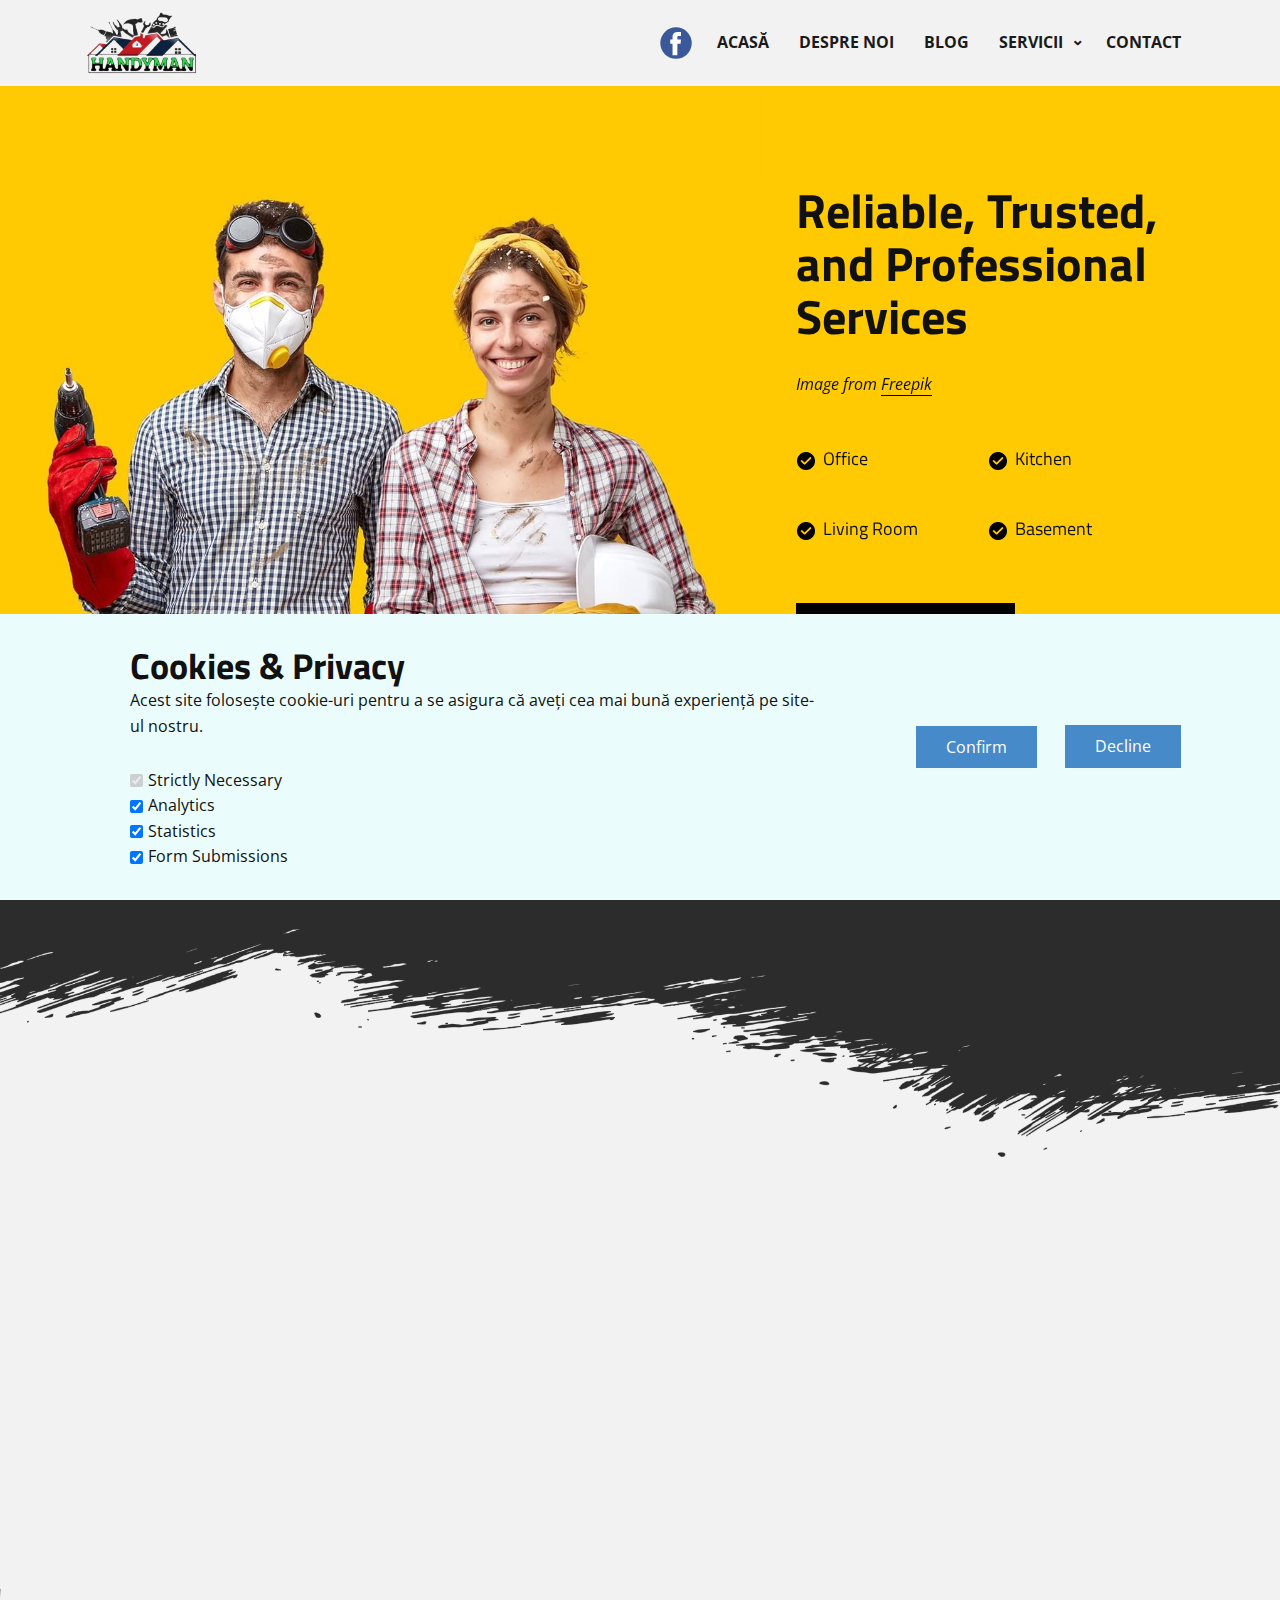
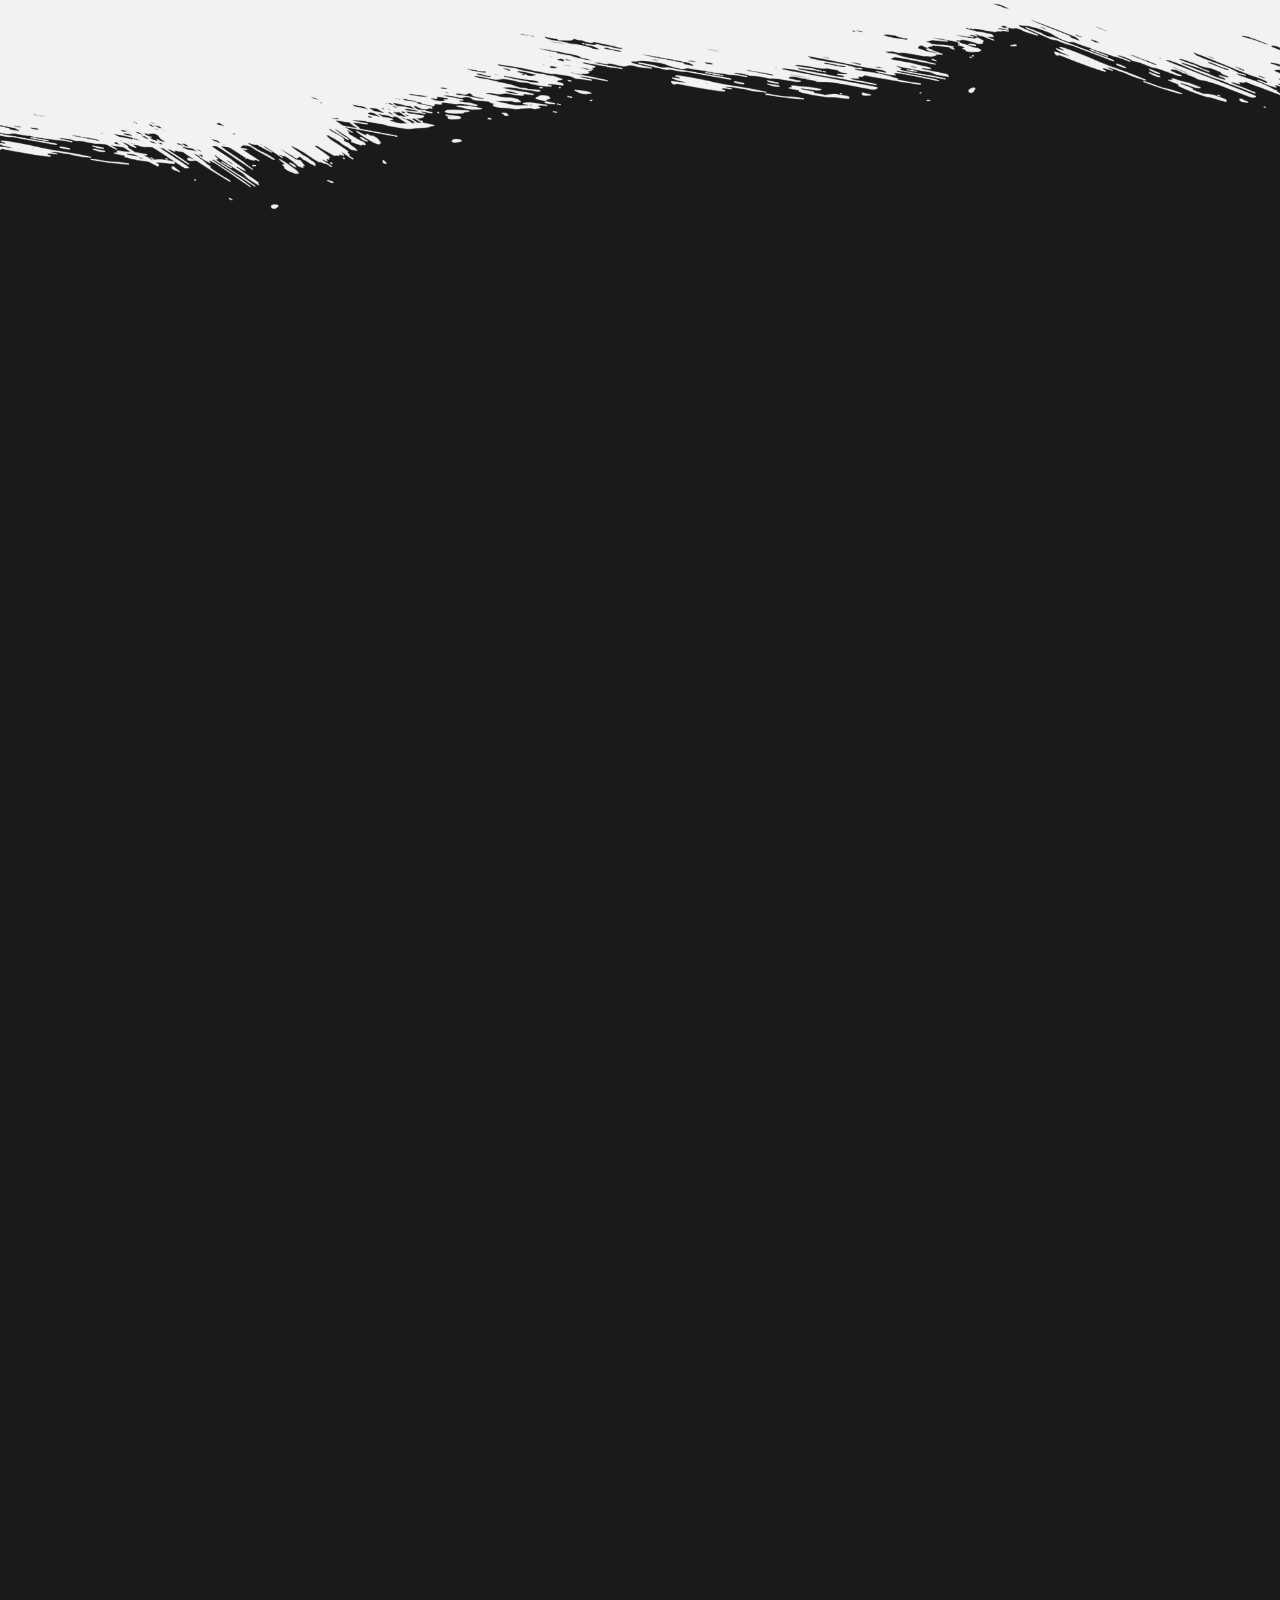
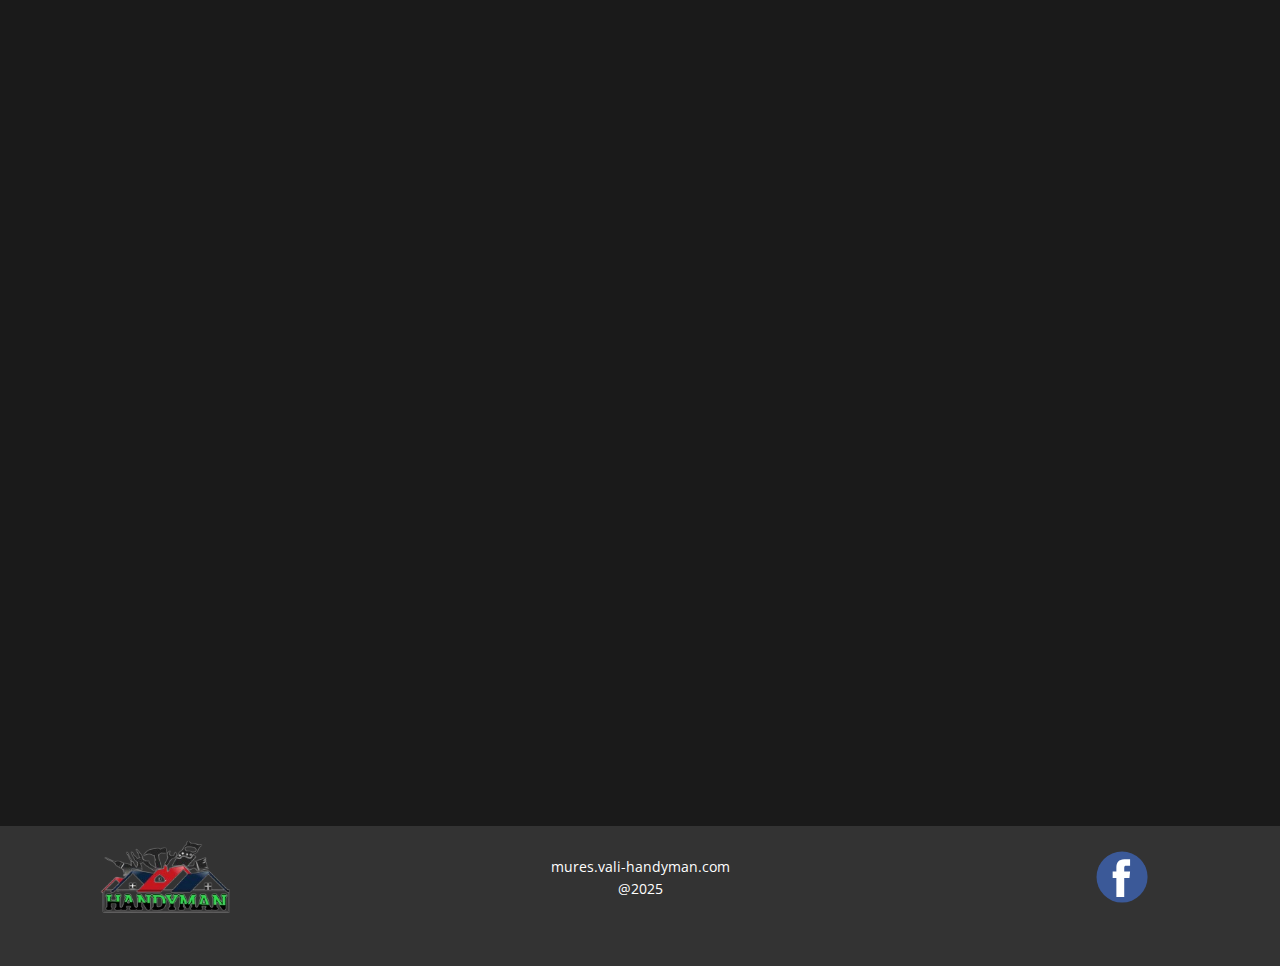
<file: Gallery.html>
<!DOCTYPE html>
<html style="font-size: 16px;" lang="ro-RO"><head>
    <meta name="viewport" content="width=device-width, initial-scale=1.0">
    <meta charset="utf-8">
    <meta name="keywords" content="​Reliable, Trusted, and Professional Services, ​Repairing services, Home Repair Services">
    <meta name="description" content="Ai nevoie de un handyman de încredere în Cluj? Vali Handyman oferă reparații instalații sanitare, electrice, montaj mobilă, reparații acoperișuri, retapițare, construcții foișoare/terase. Soluții rapide și profesionale pentru locuința ta.">
    <title>Gallery</title>
    <link rel="stylesheet" href="nicepage.css" media="screen">
<link rel="stylesheet" href="Gallery.css" media="screen">
    <script class="u-script" type="text/javascript" src="jquery.js" defer=""></script>
    <script class="u-script" type="text/javascript" src="nicepage.js" defer=""></script>
    <meta name="generator" content="Nicepage 7.9.4, nicepage.com">
    <meta name="referrer" content="origin">
    <link rel="icon" href="images/favicon.png">
    
    
    
    
    
    
    <link id="u-theme-google-font" rel="stylesheet" href="fonts.css">
    <link id="u-page-google-font" rel="stylesheet" href="Gallery-fonts.css">
    <script type="application/ld+json">{
		"@context": "http://schema.org",
		"@type": "Organization",
		"name": "Montaj si Reparatii Mobila ",
		"logo": "images/VALY-Photoroom1.png",
		"sameAs": [
				"https://www.facebook.com/profile.php?id=61567462739959",
				"https://www.facebook.com/profile.php?id=61567462739959"
		]
}</script>
    <meta name="theme-color" content="#478ac9">
    <meta property="og:title" content="Gallery">
    <meta property="og:description" content="Ai nevoie de un handyman de încredere în Cluj? Vali Handyman oferă reparații instalații sanitare, electrice, montaj mobilă, reparații acoperișuri, retapițare, construcții foișoare/terase. Soluții rapide și profesionale pentru locuința ta.">
    <meta property="og:type" content="website">
  <meta name="geo.region" content="RO-MS">
<meta name="geo.placename" content="Târgu Mureș">
<meta name="geo.position" content="46.5417;24.5623">
<meta name="ICBM" content="46.5417, 24.5623">

<meta property="twitter:card" content="summary_large_image">
<meta property="twitter:url" content="https://mures.vali-handyman.com/">
<meta property="twitter:title" content="Montaj Mobila Târgu Mureș">
<meta property="twitter:description" content="Cauți servicii de montaj mobilă în Târgu Mureș? Vali Handyman oferă asamblare și dezasamblare rapidă și eficientă a mobilierului la domiciliu sau la birou. Contactează-ne acum!">
<meta property="twitter:image" content="https://mures.vali-handyman.com/images/twitter-image-targu-mures.jpg"> <meta property="twitter:image:alt" content="Servicii montaj mobila in Târgu Mureș"><meta data-intl-tel-input-cdn-path="intlTelInput/"></head>
  <body data-path-to-root="./" data-include-products="false" class="u-body u-xl-mode" data-lang="ro"><header class="u-clearfix u-gradient u-header u-sticky u-sticky-fb05 u-header" id="sec-8087"><div class="u-clearfix u-sheet u-valign-middle-lg u-valign-middle-md u-valign-middle-sm u-valign-middle-xl u-sheet-1">
        <a href="./" data-page-id="843610132" class="u-image u-logo u-image-1" data-image-width="186" data-image-height="112">
          <img src="images/VALY-Photoroom1.png" class="u-logo-image u-logo-image-1" title="Acasa" alt="logo-ul meșterului vali">
        </a>
        <nav class="u-dropdown-icon u-menu u-menu-dropdown u-offcanvas u-menu-1" data-responsive-from="MD" role="navigation">
          <div class="menu-collapse" style="font-size: 1rem; letter-spacing: 0px; font-weight: 700; text-transform: uppercase;">
            <a class="u-button-style u-custom-active-border-color u-custom-active-color u-custom-border u-custom-border-color u-custom-borders u-custom-hover-border-color u-custom-hover-color u-custom-left-right-menu-spacing u-custom-padding-bottom u-custom-text-active-color u-custom-text-color u-custom-text-hover-color u-custom-top-bottom-menu-spacing u-hamburger-link u-nav-link u-text-active-palette-1-base u-text-hover-palette-2-base" href="#" tabindex="-1" aria-label="Deschide meniul" aria-controls="01fd">
              <svg class="u-svg-link" viewBox="0 0 24 24"><use xlink:href="#menu-hamburger"></use></svg>
              <svg class="u-svg-content" version="1.1" id="menu-hamburger" viewBox="0 0 16 16" x="0px" y="0px" xmlns:xlink="http://www.w3.org/1999/xlink" xmlns="http://www.w3.org/2000/svg"><g><rect y="1" width="16" height="2"></rect><rect y="7" width="16" height="2"></rect><rect y="13" width="16" height="2"></rect>
</g></svg>
            </a>
          </div>
          <div class="u-custom-menu u-nav-container">
            <ul role="menubar" class="u-nav u-spacing-30 u-unstyled u-nav-1"><li role="none" class="u-nav-item"><a role="menuitem" class="u-border-2 u-border-active-palette-3-base u-border-hover-palette-3-base u-border-no-left u-border-no-right u-border-no-top u-button-style u-nav-link u-text-active-grey-90 u-text-grey-90 u-text-hover-grey-90" href="./" style="padding: 10px 0px;">Acasă</a>
</li><li role="none" class="u-nav-item"><a role="menuitem" class="u-border-2 u-border-active-palette-3-base u-border-hover-palette-3-base u-border-no-left u-border-no-right u-border-no-top u-button-style u-nav-link u-text-active-grey-90 u-text-grey-90 u-text-hover-grey-90" href="Despre-noi.html" style="padding: 10px 0px;">Despre noi</a>
</li><li role="none" class="u-nav-item"><a role="menuitem" class="u-border-2 u-border-active-palette-3-base u-border-hover-palette-3-base u-border-no-left u-border-no-right u-border-no-top u-button-style u-nav-link u-text-active-grey-90 u-text-grey-90 u-text-hover-grey-90" href="blog/blog.html" style="padding: 10px 0px;">Blog</a>
</li><li role="none" class="u-nav-item"><a role="menuitem" class="u-border-2 u-border-active-palette-3-base u-border-hover-palette-3-base u-border-no-left u-border-no-right u-border-no-top u-button-style u-nav-link u-text-active-grey-90 u-text-grey-90 u-text-hover-grey-90" style="padding: 10px 0px;">Servicii</a><div class="u-nav-popup"><ul role="menu" class="u-border-2 u-nav u-unstyled u-v-spacing-10" aria-label="Servicii menu"><li role="none" class="u-nav-item"><a role="menuitem" class="u-button-style u-nav-link u-white" href="blog/reparaii-mobil-targu-mures.html">Reparații mobila</a>
</li><li role="none" class="u-nav-item"><a role="menuitem" class="u-button-style u-nav-link u-white" href="blog/montaj-mobila-targu-mures.html">Montaj mobila</a>
</li><li role="none" class="u-nav-item"><a role="menuitem" class="u-button-style u-nav-link u-white" href="blog/retapitare.html">Retapitare</a>
</li></ul>
</div>
</li><li role="none" class="u-nav-item"><a role="menuitem" class="u-border-2 u-border-active-palette-3-base u-border-hover-palette-3-base u-border-no-left u-border-no-right u-border-no-top u-button-style u-nav-link u-text-active-grey-90 u-text-grey-90 u-text-hover-grey-90" href="Contact.html" style="padding: 10px 0px;">Contact</a>
</li></ul>
          </div>
          <div class="u-custom-menu u-nav-container-collapse" id="01fd" role="region" aria-label="Panou de meniu">
            <div class="u-black u-container-style u-inner-container-layout u-opacity u-opacity-95 u-sidenav">
              <div class="u-inner-container-layout u-sidenav-overflow">
                <div class="u-menu-close" tabindex="-1" aria-label="Închide meniul"></div>
                <ul class="u-align-center u-nav u-popupmenu-items u-unstyled u-nav-3" role="menubar"><li role="none" class="u-nav-item"><a role="menuitem" class="u-button-style u-nav-link" href="./">Acasă</a>
</li><li role="none" class="u-nav-item"><a role="menuitem" class="u-button-style u-nav-link" href="Despre-noi.html">Despre noi</a>
</li><li role="none" class="u-nav-item"><a role="menuitem" class="u-button-style u-nav-link" href="blog/blog.html">Blog</a>
</li><li role="none" class="u-nav-item"><a role="menuitem" class="u-button-style u-nav-link">Servicii</a><div class="u-nav-popup"><ul role="menu" class="u-border-2 u-nav u-unstyled u-v-spacing-10" aria-label="Servicii menu"><li role="none" class="u-nav-item"><a role="menuitem" class="u-button-style u-nav-link" href="blog/reparaii-mobil-targu-mures.html">Reparații mobila</a>
</li><li role="none" class="u-nav-item"><a role="menuitem" class="u-button-style u-nav-link" href="blog/montaj-mobila-targu-mures.html">Montaj mobila</a>
</li><li role="none" class="u-nav-item"><a role="menuitem" class="u-button-style u-nav-link" href="blog/retapitare.html">Retapitare</a>
</li></ul>
</div>
</li><li role="none" class="u-nav-item"><a role="menuitem" class="u-button-style u-nav-link" href="Contact.html">Contact</a>
</li></ul>
              </div>
            </div>
            <div class="u-black u-menu-overlay u-opacity u-opacity-70"></div>
          </div>
          <style class="menu-style">@media (max-width: 939px) {
                    [data-responsive-from="MD"] .u-nav-container {
                        display: none;
                    }
                    [data-responsive-from="MD"] .menu-collapse {
                        display: block;
                    }
                }</style>
        </nav>
        <div class="u-social-icons u-social-icons-1">
          <a class="u-social-url" title="facebook" target="_blank" href="https://www.facebook.com/profile.php?id=61567462739959"><span class="u-icon u-social-facebook u-social-icon u-icon-1"><svg class="u-svg-link" preserveAspectRatio="xMidYMin slice" viewBox="0 0 112 112" style=""><use xlink:href="#svg-fa98"></use></svg><svg class="u-svg-content" viewBox="0 0 112 112" x="0" y="0" id="svg-fa98"><circle fill="currentColor" cx="56.1" cy="56.1" r="55"></circle><path fill="#FFFFFF" d="M73.5,31.6h-9.1c-1.4,0-3.6,0.8-3.6,3.9v8.5h12.6L72,58.3H60.8v40.8H43.9V58.3h-8V43.9h8v-9.2
c0-6.7,3.1-17,17-17h12.5v13.9H73.5z"></path></svg></span>
          </a>
        </div>
      </div></header>
    <section class="u-align-center u-clearfix u-container-align-center u-palette-3-base u-section-1" id="sec-f7d1">
      <div class="u-clearfix u-gutter-0 u-layout-wrap u-layout-wrap-1">
        <div class="u-gutter-0 u-layout">
          <div class="u-layout-row">
            <div class="u-container-style u-image u-layout-cell u-shape-rectangle u-size-34-lg u-size-38-xl u-size-60-md u-size-60-sm u-size-60-xs u-image-1" data-image-width="1295" data-image-height="1080" data-animation-name="customAnimationIn" data-animation-duration="1500" data-animation-delay="250">
              <div class="u-container-layout u-container-layout-1"></div>
            </div>
            <div class="u-container-align-left u-container-style u-layout-cell u-shape-rectangle u-size-22-xl u-size-26-lg u-size-60-md u-size-60-sm u-size-60-xs u-layout-cell-2">
              <div class="u-container-layout u-valign-middle u-container-layout-2">
                <h2 class="u-align-left u-text u-text-1" data-animation-name="customAnimationIn" data-animation-duration="1500" data-animation-delay="250"> Reliable, Trusted, and Professional Services</h2>
                <p class="u-align-left u-text u-text-2" data-animation-name="customAnimationIn" data-animation-duration="1500" data-animation-delay="250">Im<span style="font-style: italic;"></span>age from <a href="https://freepik.com" class="u-border-1 u-border-active-grey-60 u-border-black u-border-hover-grey-60 u-border-no-left u-border-no-right u-border-no-top u-btn u-button-link u-button-style u-none u-text-body-color u-btn-1" data-animation-name="" data-animation-duration="0" data-animation-delay="0" data-animation-direction="">Freepik</a>
                </p>
                <div class="u-expanded-width-lg u-expanded-width-xl u-list u-list-1">
                  <div class="u-repeater u-repeater-1">
                    <div class="u-container-align-left u-container-style u-list-item u-repeater-item u-list-item-1" data-animation-name="customAnimationIn" data-animation-duration="1500" data-animation-delay="500">
                      <div class="u-container-layout u-similar-container u-valign-middle u-container-layout-3">
                        <h6 class="u-align-left u-text u-text-default u-text-3"><span class="u-file-icon u-icon u-icon-1"><img src="images/7112392.png" alt=""></span>&nbsp;Office
                        </h6>
                      </div>
                    </div>
                    <div class="u-container-align-left u-container-style u-list-item u-repeater-item u-list-item-2" data-animation-name="customAnimationIn" data-animation-duration="1500" data-animation-delay="500">
                      <div class="u-container-layout u-similar-container u-valign-middle u-container-layout-4">
                        <h6 class="u-align-left u-text u-text-default u-text-4"><span class="u-file-icon u-icon u-icon-2"><img src="images/7112392.png" alt=""></span>&nbsp;Kitchen
                        </h6>
                      </div>
                    </div>
                    <div class="u-container-align-left u-container-style u-list-item u-repeater-item u-list-item-3" data-animation-name="customAnimationIn" data-animation-duration="1500" data-animation-delay="500">
                      <div class="u-container-layout u-similar-container u-valign-middle u-container-layout-5">
                        <h6 class="u-align-left u-text u-text-default u-text-5"><span class="u-file-icon u-icon u-icon-3"><img src="images/7112392.png" alt=""></span>&nbsp;Living Room
                        </h6>
                      </div>
                    </div>
                    <div class="u-container-style u-list-item u-repeater-item u-list-item-4" data-animation-name="customAnimationIn" data-animation-duration="1500" data-animation-delay="500">
                      <div class="u-container-layout u-similar-container u-valign-middle u-container-layout-6">
                        <h6 class="u-align-left u-text u-text-default u-text-6"><span class="u-file-icon u-icon u-icon-4"><img src="images/7112392.png" alt=""></span>&nbsp;Basement
                        </h6>
                      </div>
                    </div>
                  </div>
                </div>
                <a href="#" class="u-active-palette-3-base u-align-left u-black u-border-2 u-border-active-black u-border-black u-border-hover-black u-border-radius-50 u-btn u-btn-round u-button-style u-hover-palette-3-base u-btn-2" data-animation-name="customAnimationIn" data-animation-duration="1500" data-animation-delay="750">contact us</a>
              </div>
            </div>
          </div>
        </div>
      </div>
    </section>
    <section class="u-align-center u-clearfix u-container-align-center u-grey-5 u-section-2" id="sec-a816">
      <div class="u-container-style u-expanded-width-lg u-expanded-width-md u-expanded-width-sm u-expanded-width-xl u-group u-image u-image-1" data-image-width="1980" data-image-height="1132">
        <div class="u-container-layout u-valign-top u-container-layout-1">
          <h2 class="u-align-center u-text u-text-body-alt-color u-text-default u-text-1" data-animation-name="customAnimationIn" data-animation-duration="1500" data-animation-delay="0"> Repairing services<br>
          </h2>
        </div>
      </div>
      <div class="u-list u-list-1">
        <div class="u-repeater u-repeater-1">
          <div class="u-align-left u-container-align-left u-container-style u-list-item u-repeater-item u-shape-rectangle u-white u-list-item-1" data-animation-name="customAnimationIn" data-animation-duration="1500" data-animation-delay="250">
            <div class="u-container-layout u-similar-container u-container-layout-2"><span class="u-file-icon u-icon u-icon-circle u-palette-3-base u-icon-1" data-animation-name="customAnimationIn" data-animation-duration="1500" data-animation-delay="500"><img src="images/1107201-e9a29c3d.png" alt=""></span>
              <h4 class="u-custom-font u-font-montserrat u-text u-text-2"> Carpentry</h4>
              <p class="u-text u-text-3">Excepteur sint occaecat cupidatat non proident, sunt in culpa qui officia deserunt</p>
              <a href="#" class="u-border-1 u-border-active-black u-border-hover-black u-border-no-left u-border-no-right u-border-no-top u-border-palette-3-base u-bottom-left-radius-0 u-bottom-right-radius-0 u-btn u-button-style u-none u-radius-0 u-text-active-black u-text-body-color u-text-hover-black u-top-left-radius-0 u-top-right-radius-0 u-btn-1">more</a>
            </div>
          </div>
          <div class="u-align-left u-container-align-left u-container-style u-list-item u-repeater-item u-shape-rectangle u-video-cover u-white u-list-item-2" data-animation-name="customAnimationIn" data-animation-duration="1500" data-animation-delay="250">
            <div class="u-container-layout u-similar-container u-container-layout-3"><span class="u-file-icon u-icon u-icon-circle u-palette-3-base u-icon-2" data-animation-name="customAnimationIn" data-animation-duration="1500" data-animation-delay="500"><img src="images/422315-41c69177.png" alt=""></span>
              <h4 class="u-custom-font u-font-montserrat u-text u-text-4"> Flooring</h4>
              <p class="u-text u-text-5">Excepteur sint occaecat cupidatat non proident, sunt in culpa qui officia deserunt</p>
              <a href="#" class="u-border-1 u-border-active-black u-border-hover-black u-border-no-left u-border-no-right u-border-no-top u-border-palette-3-base u-bottom-left-radius-0 u-bottom-right-radius-0 u-btn u-button-style u-none u-radius-0 u-text-active-black u-text-body-color u-text-hover-black u-top-left-radius-0 u-top-right-radius-0 u-btn-2">more</a>
            </div>
          </div>
          <div class="u-align-left u-container-align-left u-container-style u-list-item u-repeater-item u-shape-rectangle u-video-cover u-white u-list-item-3" data-animation-name="customAnimationIn" data-animation-duration="1500" data-animation-delay="250">
            <div class="u-container-layout u-similar-container u-container-layout-4"><span class="u-file-icon u-icon u-icon-circle u-palette-3-base u-icon-3" data-animation-name="customAnimationIn" data-animation-duration="1500" data-animation-delay="500"><img src="images/5035738-b8cf2e83.png" alt=""></span>
              <h4 class="u-custom-font u-font-montserrat u-text u-text-6"> Painting</h4>
              <p class="u-text u-text-7">Excepteur sint occaecat cupidatat non proident, sunt in culpa qui officia deserunt</p>
              <a href="#" class="u-border-1 u-border-active-black u-border-hover-black u-border-no-left u-border-no-right u-border-no-top u-border-palette-3-base u-bottom-left-radius-0 u-bottom-right-radius-0 u-btn u-button-style u-none u-radius-0 u-text-active-black u-text-body-color u-text-hover-black u-top-left-radius-0 u-top-right-radius-0 u-btn-3">more</a>
            </div>
          </div>
          <div class="u-align-left u-container-align-left u-container-style u-list-item u-repeater-item u-shape-rectangle u-video-cover u-white u-list-item-4" data-animation-name="customAnimationIn" data-animation-duration="1500" data-animation-delay="250">
            <div class="u-container-layout u-similar-container u-container-layout-5"><span class="u-file-icon u-icon u-icon-circle u-palette-3-base u-icon-4" data-animation-name="customAnimationIn" data-animation-duration="1500" data-animation-delay="500"><img src="images/7315554-2b85bfeb.png" alt=""></span>
              <h4 class="u-custom-font u-font-montserrat u-text u-text-8"> Electrical Work</h4>
              <p class="u-text u-text-9">Excepteur sint occaecat cupidatat non proident, sunt in culpa qui officia deserunt</p>
              <a href="#" class="u-border-1 u-border-active-black u-border-hover-black u-border-no-left u-border-no-right u-border-no-top u-border-palette-3-base u-bottom-left-radius-0 u-bottom-right-radius-0 u-btn u-button-style u-none u-radius-0 u-text-active-black u-text-body-color u-text-hover-black u-top-left-radius-0 u-top-right-radius-0 u-btn-4">more</a>
            </div>
          </div>
        </div>
      </div>
      
      
      
      
    </section>
    <section class="u-clearfix u-container-align-center u-grey-90 u-section-3" id="carousel_42f3">
      <div class="u-container-align-center u-container-style u-group u-image u-image-1" data-image-width="1980" data-image-height="1132">
        <div class="u-container-layout u-valign-top-lg u-valign-top-md u-valign-top-sm u-valign-top-xl u-container-layout-1">
          <h2 class="u-align-center u-text u-text-body-color u-text-default u-text-1" data-animation-name="customAnimationIn" data-animation-duration="1500">Home Repair Services</h2>
        </div>
      </div>
      <div class="u-list u-list-1">
        <div class="u-repeater u-repeater-1">
          <div class="u-container-align-center u-container-style u-list-item u-repeater-item u-shape-rectangle u-white u-list-item-1" data-animation-name="customAnimationIn" data-animation-duration="1500">
            <div class="u-container-layout u-similar-container u-container-layout-2">
              <img class="u-expanded-width u-image u-image-default u-image-2" src="images/22.jpg" alt="" data-image-width="1380" data-image-height="920" data-animation-name="customAnimationIn" data-animation-duration="1500" data-animation-delay="500">
              <h4 class="u-align-center u-text u-text-2">Kitchen Repair</h4>
              <p class="u-align-center u-text u-text-3"> Nulla aliquet enim tortor at. Sed lectus vestibulum mattis ullamcorper velit sed ullamcorper. Massa tincidunt dui ut ornare. Enim sed faucibus. </p>
              <a href="#" class="u-border-1 u-border-active-black u-border-hover-black u-border-no-left u-border-no-right u-border-no-top u-border-palette-3-base u-bottom-left-radius-0 u-bottom-right-radius-0 u-btn u-button-style u-none u-radius-0 u-text-active-black u-text-body-color u-text-hover-black u-top-left-radius-0 u-top-right-radius-0 u-btn-1">more</a>
            </div>
          </div>
          <div class="u-container-align-center u-container-style u-list-item u-repeater-item u-shape-rectangle u-video-cover u-white u-list-item-2" data-animation-name="customAnimationIn" data-animation-duration="1500">
            <div class="u-container-layout u-similar-container u-container-layout-3">
              <img class="u-expanded-width u-image u-image-default u-image-3" src="images/436.jpg" alt="" data-image-width="1380" data-image-height="918" data-animation-name="customAnimationIn" data-animation-duration="1500" data-animation-delay="500">
              <h4 class="u-align-center u-text u-text-4"> Countertop Repair</h4>
              <p class="u-align-center u-text u-text-5"> Nulla aliquet enim tortor at. Sed lectus vestibulum mattis ullamcorper velit sed ullamcorper. Massa tincidunt dui ut ornare. Enim sed faucibus. </p>
              <a href="#" class="u-border-1 u-border-active-black u-border-hover-black u-border-no-left u-border-no-right u-border-no-top u-border-palette-3-base u-bottom-left-radius-0 u-bottom-right-radius-0 u-btn u-button-style u-none u-radius-0 u-text-active-black u-text-body-color u-text-hover-black u-top-left-radius-0 u-top-right-radius-0 u-btn-2">more</a>
            </div>
          </div>
          <div class="u-container-align-center u-container-style u-list-item u-repeater-item u-shape-rectangle u-video-cover u-white u-list-item-3" data-animation-name="customAnimationIn" data-animation-duration="1500">
            <div class="u-container-layout u-similar-container u-container-layout-4">
              <img class="u-expanded-width u-image u-image-default u-image-4" src="images/erer.jpg" alt="" data-image-width="700" data-image-height="593" data-animation-name="customAnimationIn" data-animation-duration="1500" data-animation-delay="500">
              <h4 class="u-align-center u-text u-text-6"> Painting Repair</h4>
              <p class="u-align-center u-text u-text-7"> Nulla aliquet enim tortor at. Sed lectus vestibulum mattis ullamcorper velit sed ullamcorper. Massa tincidunt dui ut ornare. Enim sed faucibus. </p>
              <a href="#" class="u-border-1 u-border-active-black u-border-hover-black u-border-no-left u-border-no-right u-border-no-top u-border-palette-3-base u-bottom-left-radius-0 u-bottom-right-radius-0 u-btn u-button-style u-none u-radius-0 u-text-active-black u-text-body-color u-text-hover-black u-top-left-radius-0 u-top-right-radius-0 u-btn-3">more</a>
            </div>
          </div>
          <div class="u-container-align-center u-container-style u-list-item u-repeater-item u-shape-rectangle u-video-cover u-white u-list-item-4" data-animation-name="customAnimationIn" data-animation-duration="1500">
            <div class="u-container-layout u-similar-container u-container-layout-5">
              <img class="u-expanded-width u-image u-image-default u-image-5" src="images/422.jpg" alt="" data-image-width="800" data-image-height="636" data-animation-name="customAnimationIn" data-animation-duration="1500" data-animation-delay="500">
              <h4 class="u-align-center u-text u-text-8">Wall Repair</h4>
              <p class="u-align-center u-text u-text-9"> Nulla aliquet enim tortor at. Sed lectus vestibulum mattis ullamcorper velit sed ullamcorper. Massa tincidunt dui ut ornare. Enim sed faucibus. </p>
              <a href="#" class="u-border-1 u-border-active-black u-border-hover-black u-border-no-left u-border-no-right u-border-no-top u-border-palette-3-base u-bottom-left-radius-0 u-bottom-right-radius-0 u-btn u-button-style u-none u-radius-0 u-text-active-black u-text-body-color u-text-hover-black u-top-left-radius-0 u-top-right-radius-0 u-btn-4">more</a>
            </div>
          </div>
          <div class="u-container-align-center u-container-style u-list-item u-repeater-item u-shape-rectangle u-video-cover u-white u-list-item-5" data-animation-name="customAnimationIn" data-animation-duration="1500">
            <div class="u-container-layout u-similar-container u-container-layout-6">
              <img class="u-expanded-width u-image u-image-default u-image-6" src="images/r3.jpg" alt="" data-image-width="800" data-image-height="636" data-animation-name="customAnimationIn" data-animation-duration="1500" data-animation-delay="500">
              <h4 class="u-align-center u-text u-text-10"> Flooring Repair</h4>
              <p class="u-align-center u-text u-text-11"> Nulla aliquet enim tortor at. Sed lectus vestibulum mattis ullamcorper velit sed ullamcorper. Massa tincidunt dui ut ornare. Enim sed faucibus. </p>
              <a href="#" class="u-border-1 u-border-active-black u-border-hover-black u-border-no-left u-border-no-right u-border-no-top u-border-palette-3-base u-bottom-left-radius-0 u-bottom-right-radius-0 u-btn u-button-style u-none u-radius-0 u-text-active-black u-text-body-color u-text-hover-black u-top-left-radius-0 u-top-right-radius-0 u-btn-5">more</a>
            </div>
          </div>
          <div class="u-container-align-center u-container-style u-list-item u-repeater-item u-shape-rectangle u-video-cover u-white u-list-item-6" data-animation-name="customAnimationIn" data-animation-duration="1500">
            <div class="u-container-layout u-similar-container u-container-layout-7">
              <img class="u-expanded-width u-image u-image-default u-image-7" src="images/7883.jpg" alt="" data-image-width="800" data-image-height="636" data-animation-name="customAnimationIn" data-animation-duration="1500" data-animation-delay="500">
              <h4 class="u-align-center u-text u-text-12"> Electrical Repair</h4>
              <p class="u-align-center u-text u-text-13"> Nulla aliquet enim tortor at. Sed lectus vestibulum mattis ullamcorper velit sed ullamcorper. Massa tincidunt dui ut ornare. Enim sed faucibus. </p>
              <a href="#" class="u-border-1 u-border-active-black u-border-hover-black u-border-no-left u-border-no-right u-border-no-top u-border-palette-3-base u-bottom-left-radius-0 u-bottom-right-radius-0 u-btn u-button-style u-none u-radius-0 u-text-active-black u-text-body-color u-text-hover-black u-top-left-radius-0 u-top-right-radius-0 u-btn-6">more</a>
            </div>
          </div>
          <div class="u-container-align-center u-container-style u-list-item u-repeater-item u-shape-rectangle u-video-cover u-white u-list-item-7" data-animation-name="customAnimationIn" data-animation-duration="1500">
            <div class="u-container-layout u-similar-container u-container-layout-8">
              <img class="u-expanded-width u-image u-image-default u-image-8" src="images/4562.jpg" alt="" data-image-width="800" data-image-height="636" data-animation-name="customAnimationIn" data-animation-duration="1500" data-animation-delay="500">
              <h4 class="u-align-center u-text u-text-14"> Plumbing Repair</h4>
              <p class="u-align-center u-text u-text-15"> Nulla aliquet enim tortor at. Sed lectus vestibulum mattis ullamcorper velit sed ullamcorper. Massa tincidunt dui ut ornare. Enim sed faucibus. </p>
              <a href="#" class="u-border-1 u-border-active-black u-border-hover-black u-border-no-left u-border-no-right u-border-no-top u-border-palette-3-base u-bottom-left-radius-0 u-bottom-right-radius-0 u-btn u-button-style u-none u-radius-0 u-text-active-black u-text-body-color u-text-hover-black u-top-left-radius-0 u-top-right-radius-0 u-btn-7">more</a>
            </div>
          </div>
          <div class="u-container-align-center u-container-style u-list-item u-repeater-item u-shape-rectangle u-video-cover u-white u-list-item-8" data-animation-name="customAnimationIn" data-animation-duration="1500">
            <div class="u-container-layout u-similar-container u-container-layout-9">
              <img class="u-expanded-width u-image u-image-default u-image-9" src="images/wrrt.jpg" alt="" data-image-width="1010" data-image-height="864" data-animation-name="customAnimationIn" data-animation-duration="1500" data-animation-delay="500">
              <h4 class="u-align-center u-text u-text-16">General Handyman</h4>
              <p class="u-align-center u-text u-text-17"> Nulla aliquet enim tortor at. Sed lectus vestibulum mattis ullamcorper velit sed ullamcorper. Massa tincidunt dui ut ornare. Enim sed faucibus. </p>
              <a href="#" class="u-border-1 u-border-active-black u-border-hover-black u-border-no-left u-border-no-right u-border-no-top u-border-palette-3-base u-bottom-left-radius-0 u-bottom-right-radius-0 u-btn u-button-style u-none u-radius-0 u-text-active-black u-text-body-color u-text-hover-black u-top-left-radius-0 u-top-right-radius-0 u-btn-8">more</a>
            </div>
          </div>
          <div class="u-container-align-center u-container-style u-list-item u-repeater-item u-shape-rectangle u-video-cover u-white u-list-item-9" data-animation-name="customAnimationIn" data-animation-duration="1500">
            <div class="u-container-layout u-similar-container u-container-layout-10">
              <img class="u-expanded-width u-image u-image-default u-image-10" src="images/654.jpg" alt="" data-image-width="1010" data-image-height="864" data-animation-name="customAnimationIn" data-animation-duration="1500" data-animation-delay="500">
              <h4 class="u-align-center u-text u-text-18"> Cleaning</h4>
              <p class="u-align-center u-text u-text-19"> Nulla aliquet enim tortor at. Sed lectus vestibulum mattis ullamcorper velit sed ullamcorper. Massa tincidunt dui ut ornare. Enim sed faucibus. </p>
              <a href="#" class="u-border-1 u-border-active-black u-border-hover-black u-border-no-left u-border-no-right u-border-no-top u-border-palette-3-base u-bottom-left-radius-0 u-bottom-right-radius-0 u-btn u-button-style u-none u-radius-0 u-text-active-black u-text-body-color u-text-hover-black u-top-left-radius-0 u-top-right-radius-0 u-btn-9">more</a>
            </div>
          </div>
        </div>
      </div>
      <p class="u-align-center u-text u-text-20" data-animation-name="customAnimationIn" data-animation-duration="1500" data-animation-delay="750">Images from <a href="https://www.freepik.com" class="u-active-none u-border-1 u-border-active-palette-2-base u-border-hover-palette-2-base u-border-no-left u-border-no-right u-border-no-top u-border-white u-bottom-left-radius-0 u-bottom-right-radius-0 u-btn u-button-link u-button-style u-hover-none u-none u-radius-0 u-text-body-alt-color u-top-left-radius-0 u-top-right-radius-0 u-btn-10" target="_blank">Freepik</a>
      </p>
    </section>
    <section class="u-clearfix u-container-align-center u-grey-90 u-section-4" id="sec-b38a">
      <div class="u-clearfix u-sheet u-valign-middle u-sheet-1">
        <div class="u-clearfix u-expanded-width u-layout-wrap u-layout-wrap-1">
          <div class="u-layout">
            <div class="u-layout-row">
              <div class="u-container-align-center u-container-style u-layout-cell u-size-20-lg u-size-20-xl u-size-30-md u-size-30-sm u-size-30-xs u-layout-cell-1" data-animation-name="customAnimationIn" data-animation-duration="1500">
                <div class="u-container-layout u-valign-top u-container-layout-1">
                  <h4 class="u-align-center u-text u-text-1">Email Us</h4>
                  <p class="u-align-center u-text u-text-default u-text-2"> Email us using our simple form and we'll respond within 10 working days.</p>
                  <div class="u-align-center-sm u-align-center-xs u-form u-form-1">
                    <form action="https://forms.nicepagesrv.com/v2/form/process" class="u-clearfix u-form-spacing-10 u-form-vertical u-inner-form" source="email" name="form" style="padding: 0px;">
                      <div class="u-form-email u-form-group u-label-none">
                        <label class="u-label">Email</label>
                        <input type="email" placeholder="Enter a valid email address" id="email-5b2e" name="email" class="u-grey-10 u-input u-input-rectangle u-input-1" required="">
                      </div>
                      <div class="u-align-left u-form-group u-form-submit u-label-none">
                        <a href="#" class="u-active-palette-3-light-1 u-border-none u-btn u-btn-submit u-button-style u-hover-palette-3-light-1 u-palette-3-base u-btn-1">Submit</a>
                        <input type="submit" value="submit" class="u-form-control-hidden">
                      </div>
                      <div class="u-form-send-message u-form-send-success">Thank you! Your message has been sent.</div>
                      <div class="u-form-send-error u-form-send-message">Unable to send your message. Please fix errors then try again.</div>
                      <input type="hidden" value="" name="recaptchaResponse">
                      <input type="hidden" name="formServices" value="">
                    </form>
                  </div>
                </div>
              </div>
              <div class="u-container-align-center-lg u-container-align-center-md u-container-align-center-xl u-container-style u-layout-cell u-size-20-lg u-size-20-xl u-size-30-md u-size-30-sm u-size-30-xs u-layout-cell-2" data-animation-name="customAnimationIn" data-animation-duration="1500" data-animation-delay="500" data-animation-direction="">
                <div class="u-container-layout u-valign-top u-container-layout-2"><span class="u-align-center u-file-icon u-icon u-icon-1"><img src="images/733585.png" alt=""></span>
                  <h4 class="u-align-center u-text u-text-3"> Whatsapp Support</h4>
                  <p class="u-align-center u-text u-text-default-lg u-text-default-md u-text-default-xl u-text-4"> Add us on WhatsApp &amp; send queries for instant reply.</p>
                  <a href="tel:+12-345-678-89089" class="u-active-palette-3-light-1 u-btn u-button-style u-custom u-hover-palette-3-light-1 u-palette-3-base u-btn-2" data-animation-name="" data-animation-duration="0" data-animation-delay="0" data-animation-direction="">+12-345-678-89089</a>
                </div>
              </div>
              <div class="cell-temp-clone u-container-align-center u-container-style u-layout-cell u-size-20-lg u-size-20-xl u-size-60-md u-size-60-sm u-size-60-xs u-layout-cell-3" data-animation-name="customAnimationIn" data-animation-duration="1500" data-animation-delay="500" data-animation-direction="">
                <div class="u-container-layout u-valign-top u-container-layout-3"><span class="u-align-center u-file-icon u-icon u-text-white u-icon-2"><img src="images/684849-34712721.png" alt=""></span>
                  <h4 class="u-align-center u-text u-text-5"> Live Chat</h4>
                  <p class="u-align-center u-text u-text-6"> The fastest way to get in touch with an Expert</p>
                  <a href="tel:+12-345-678-89089" class="u-active-palette-3-light-1 u-btn u-button-style u-custom u-hover-palette-3-light-1 u-palette-3-base u-btn-3" data-animation-name="" data-animation-duration="0" data-animation-delay="0" data-animation-direction="">Live chart</a>
                </div>
              </div>
            </div>
          </div>
        </div>
      </div>
    </section>
    
    
    
    <footer class="u-align-center u-clearfix u-container-align-center u-footer u-grey-80 u-footer" id="sec-d364"><div class="u-clearfix u-sheet u-sheet-1">
        <img class="u-image u-image-contain u-image-default u-preserve-proportions u-image-1" src="images/VALY-Photoroom1.png" alt="logo cluj.vali-handyman.com​" data-image-width="186" data-image-height="112" title="logo" data-href="./" data-page-id="843610132">
        <div class="u-social-icons u-social-icons-1">
          <a class="u-social-url" title="facebook" target="_blank" href="https://www.facebook.com/profile.php?id=61567462739959"><span class="u-icon u-social-facebook u-social-icon u-icon-1"><svg class="u-svg-link" preserveAspectRatio="xMidYMin slice" viewBox="0 0 112 112" style=""><use xlink:href="#svg-a4e2"></use></svg><svg class="u-svg-content" viewBox="0 0 112 112" x="0" y="0" id="svg-a4e2"><circle fill="currentColor" cx="56.1" cy="56.1" r="55"></circle><path fill="#FFFFFF" d="M73.5,31.6h-9.1c-1.4,0-3.6,0.8-3.6,3.9v8.5h12.6L72,58.3H60.8v40.8H43.9V58.3h-8V43.9h8v-9.2
c0-6.7,3.1-17,17-17h12.5v13.9H73.5z"></path></svg></span>
          </a>
        </div>
        <p class="u-small-text u-text u-text-variant u-text-1">mures.vali-handyman.com <br>@2025
        </p>
      </div></footer>
    <section class="u-backlink u-clearfix u-grey-80"></section><section class="u-align-center u-clearfix u-container-align-center u-cookies-consent u-palette-4-light-3 u-cookies-consent" id="gdpr">
      <div class="u-clearfix u-sheet u-valign-middle u-sheet-1">
        <div class="data-layout-selected u-clearfix u-expanded-width u-layout-wrap u-layout-wrap-1">
          <div class="u-gutter-0 u-layout">
            <div class="u-layout-row">
              <div class="u-container-style u-layout-cell u-left-cell u-size-43 u-layout-cell-1">
                <div class="u-container-layout u-container-layout-1">
                  <h3 class="u-text u-text-default u-text-1">Cookies &amp; Privacy</h3>
                  <p class="u-text u-text-default u-text-2"> Acest site folosește cookie-uri pentru a se asigura că aveți cea mai bună experiență pe site-ul nostru.</p>
                  <div class="custom-expanded u-cookie-preferences u-cookie-preferences-1">
                    <label class="u-form-control-hidden u-label"></label>
                    <div class="u-form-checkbox-group-wrapper">
                      <div class="u-input-row">
                        <input id="field-cookie-necessary" disabled="" type="checkbox" name="cookie-preferences" value="necessary" class="u-field-input" checked="checked">
                        <label class="u-field-label" for="field-cookie-necessary">Strictly Necessary</label>
                      </div>
                      <div class="u-input-row">
                        <input id="field-cookie-analytics" checked="checked" type="checkbox" name="cookie-preferences" value="analytics" class="u-field-input">
                        <label class="u-field-label" for="field-cookie-analytics">Analytics</label>
                      </div>
                      <div class="u-input-row">
                        <input id="field-cookie-statistics" checked="checked" type="checkbox" name="cookie-preferences" value="statistics" class="u-field-input">
                        <label class="u-field-label" for="field-cookie-statistics">Statistics</label>
                      </div>
                      <div class="u-input-row">
                        <input id="field-cookie-form-submissions" checked="checked" type="checkbox" name="cookie-preferences" value="submissions" class="u-field-input">
                        <label class="u-field-label" for="field-cookie-form-submissions">Form Submissions</label>
                      </div>
                    </div>
                  </div>
                </div>
              </div>
              <div class="u-align-left u-container-align-left u-container-style u-layout-cell u-right-cell u-size-17 u-layout-cell-2">
                <div class="u-container-layout u-container-layout-2">
                  <a href="" class="u-btn u-button-decline u-button-style u-btn-1">Decline</a>
                  <a href="###" class="u-btn u-button-confirm u-button-style u-palette-1-base u-btn-2">Confirm</a>
                </div>
              </div>
            </div>
          </div>
        </div>
      </div>
    <style> .u-cookies-consent {
  background-image: none;
}

.u-cookies-consent .u-sheet-1 {
  min-height: 263px;
}

.u-cookies-consent .u-layout-wrap-1 {
  margin-top: 30px;
  margin-bottom: 30px;
}

.u-cookies-consent .u-layout-cell-1 {
  min-height: 203px;
}

.u-cookies-consent .u-container-layout-1 {
  padding: 0 60px;
}

.u-cookies-consent .u-text-1 {
  margin-top: 0;
  margin-right: 20px;
  margin-bottom: 0;
}

.u-cookies-consent .u-text-2 {
  margin: 1px auto 0 0;
}

.u-cookies-consent .u-cookie-preferences-1 {
  width: 697px;
  margin: 28px 0 0;
}

.u-cookies-consent .u-layout-cell-2 {
  min-height: 203px;
}

.u-cookies-consent .u-container-layout-2 {
  padding: 30px 29px;
}

.u-cookies-consent .u-btn-1 {
  margin: 51px 0 0 auto;
}

.u-cookies-consent .u-btn-2 {
  margin: -42px auto 0 0;
}

@media (max-width: 1199px) {
  .u-cookies-consent .u-sheet-1 {
    min-height: 131px;
  }

  .u-cookies-consent .u-layout-cell-1 {
    min-height: 167px;
  }

  .u-cookies-consent .u-text-1 {
    margin-right: 0;
  }

  .u-cookies-consent .u-cookie-preferences-1 {
    width: 554px;
  }

  .u-cookies-consent .u-layout-cell-2 {
    min-height: 167px;
  }

  .u-cookies-consent .u-btn-1 {
    margin-right: 0;
  }

  .u-cookies-consent .u-btn-2 {
    margin-top: -42px;
    margin-left: 0;
  }
}

@media (max-width: 991px) {
  .u-cookies-consent .u-sheet-1 {
    min-height: 106px;
  }

  .u-cookies-consent .u-layout-cell-1 {
    min-height: 100px;
  }

  .u-cookies-consent .u-container-layout-1 {
    padding-left: 30px;
    padding-right: 30px;
  }

  .u-cookies-consent .u-cookie-preferences-1 {
    width: 456px;
  }

  .u-cookies-consent .u-layout-cell-2 {
    min-height: 100px;
  }
}

@media (max-width: 767px) {
  .u-cookies-consent .u-sheet-1 {
    min-height: 225px;
  }

  .u-cookies-consent .u-container-layout-1 {
    padding-left: 10px;
    padding-right: 10px;
    padding-bottom: 20px;
  }

  .u-cookies-consent .u-container-layout-2 {
    padding: 10px;
  }
}

@media (max-width: 575px) {
  .u-cookies-consent .u-sheet-1 {
    min-height: 121px;
  }

  .u-cookies-consent .u-cookie-preferences-1 {
    width: 320px;
  }
}</style></section>
  
</body></html>
</file>
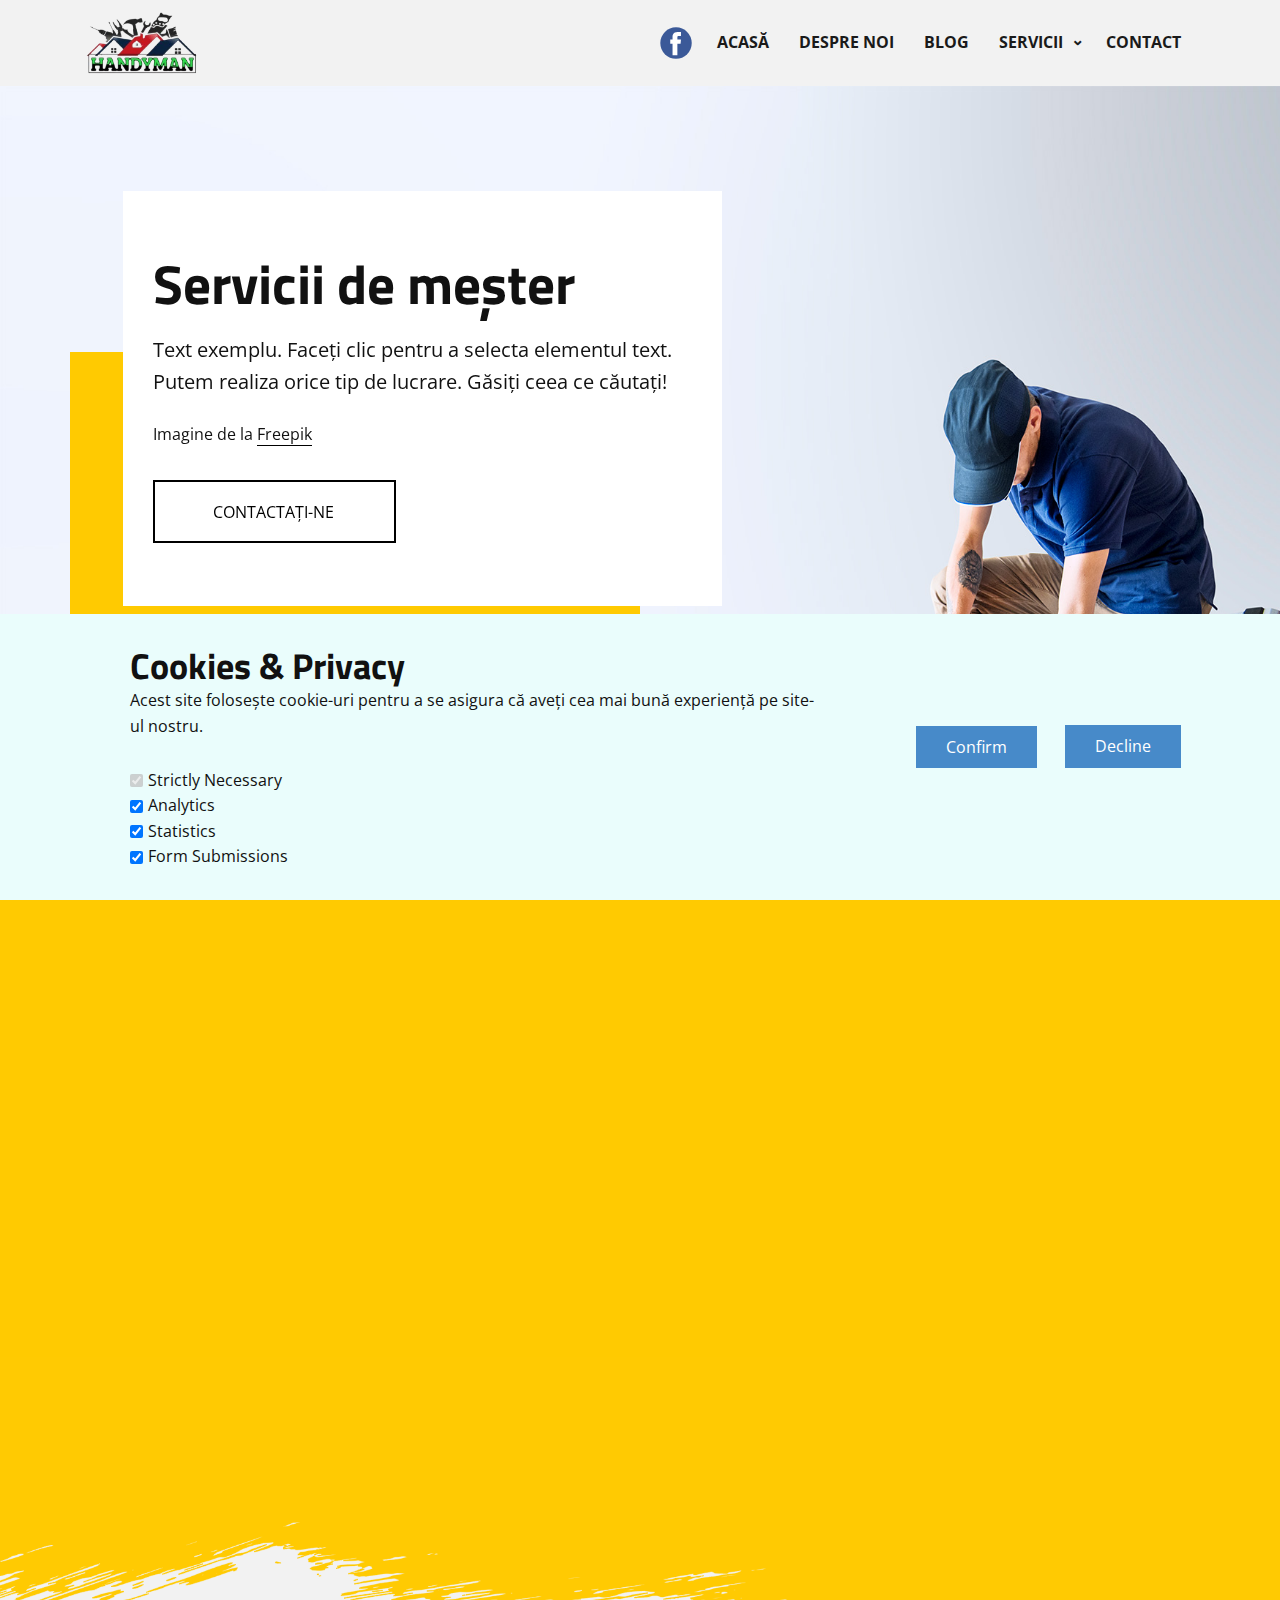
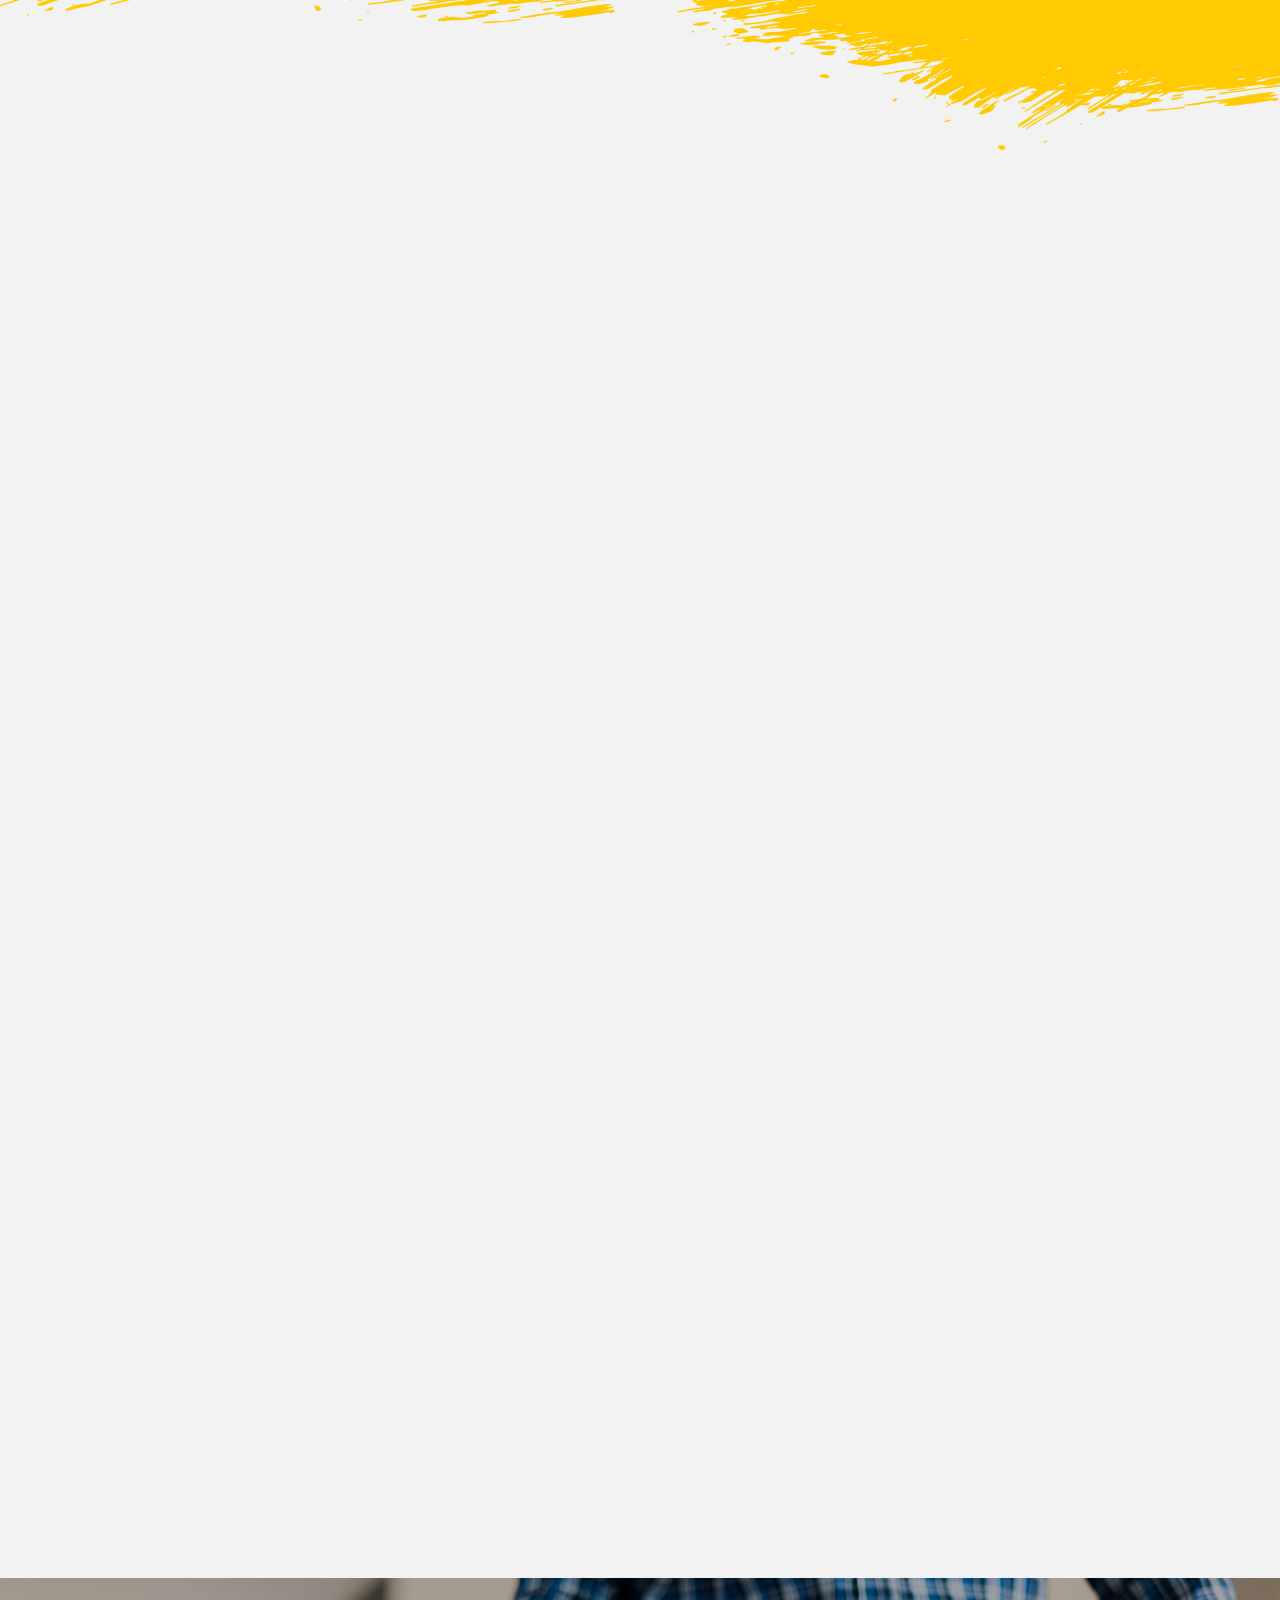
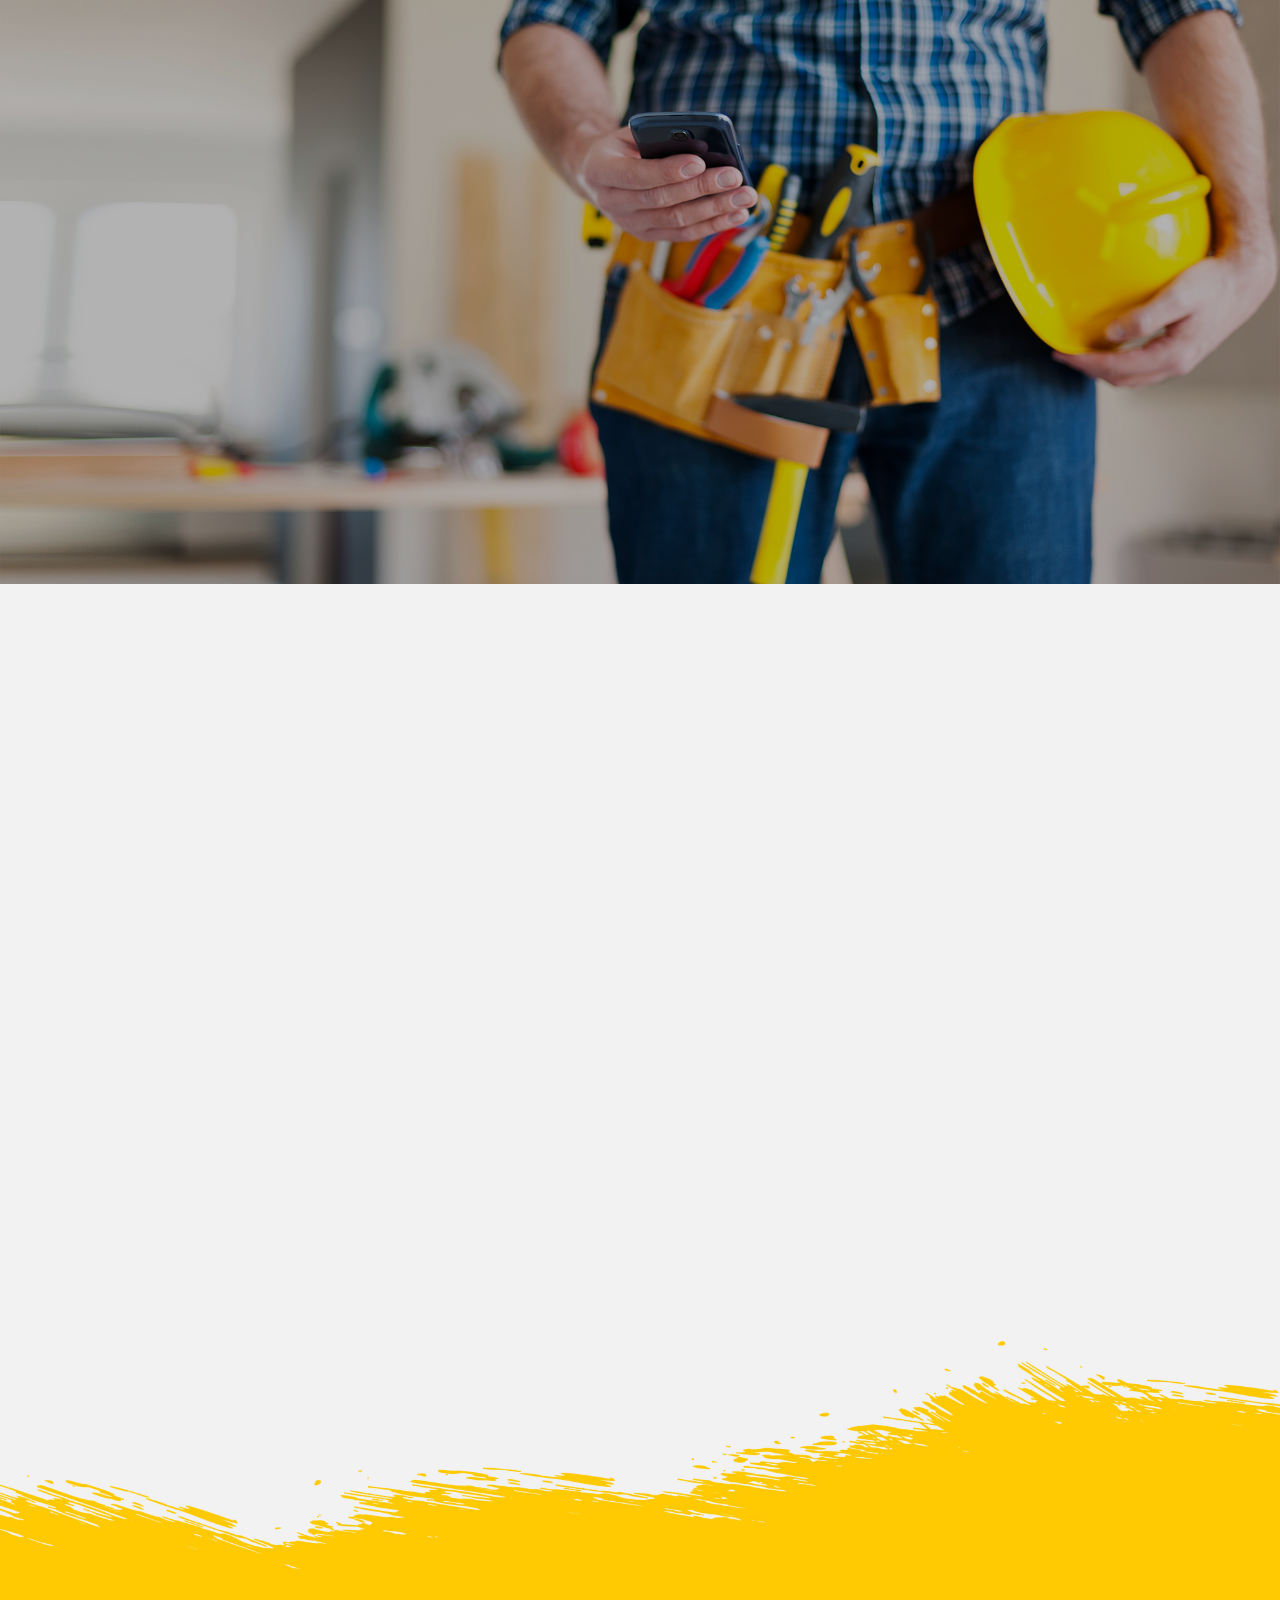
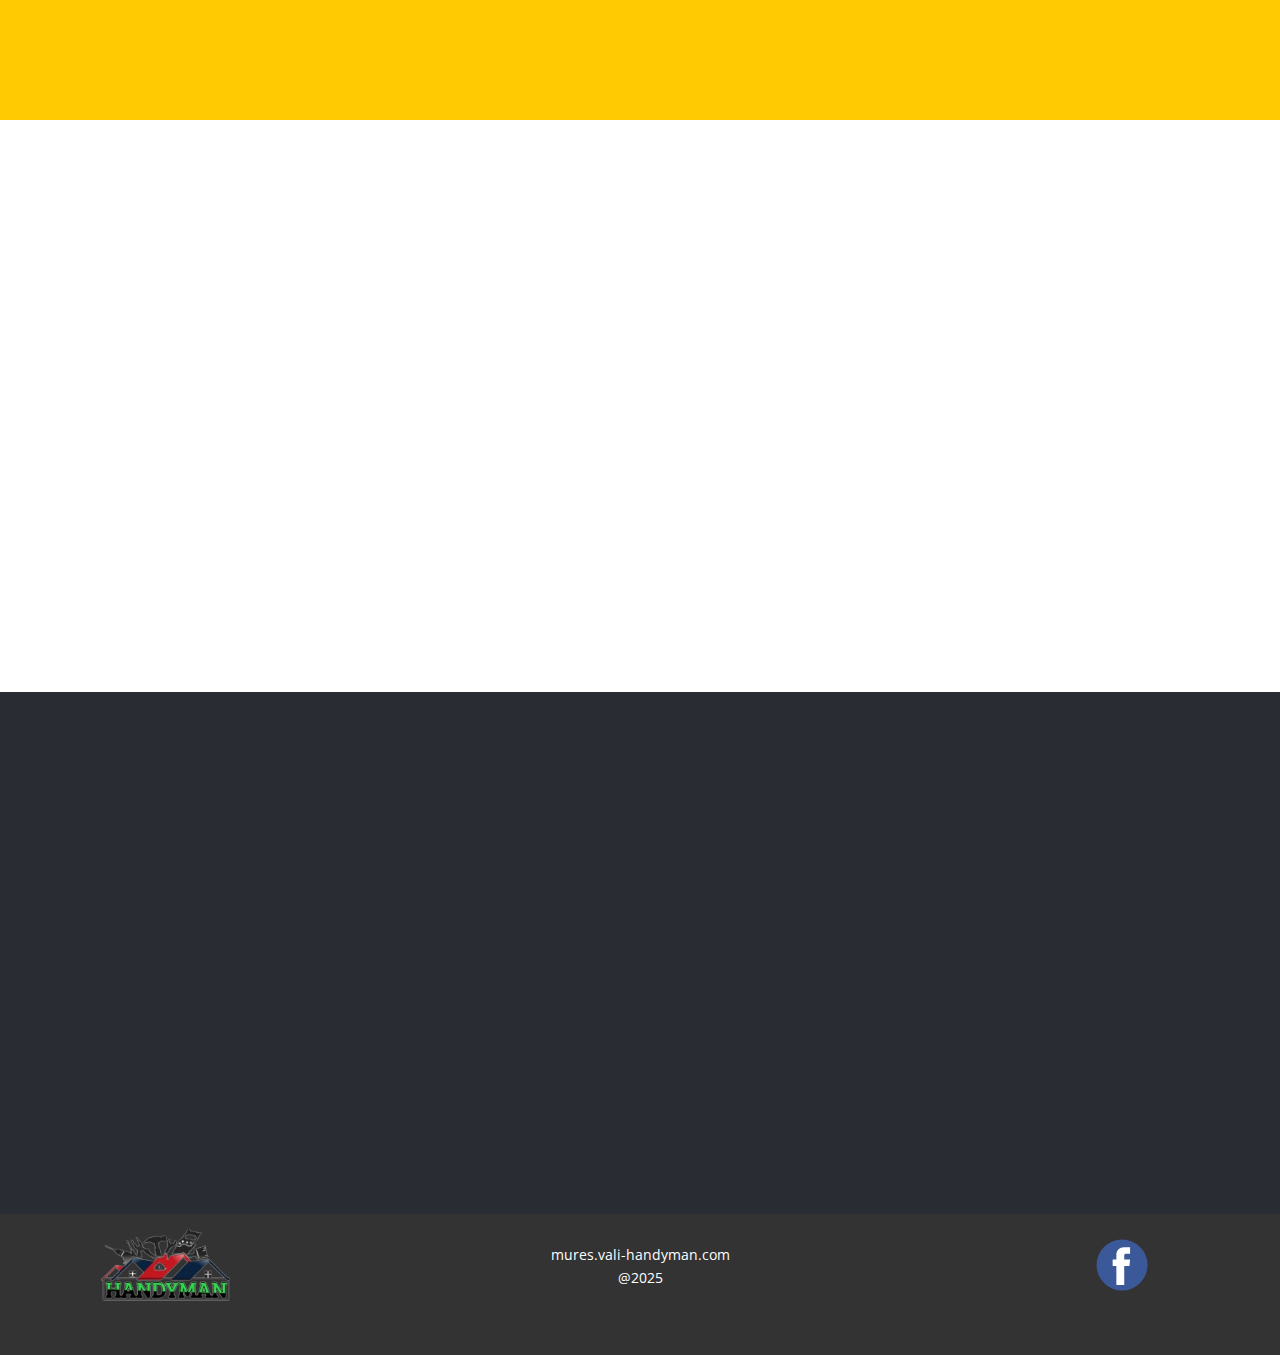
<file: Landing.html>
<!DOCTYPE html>
<html style="font-size: 16px;" lang="ro-RO"><head>
    <meta name="viewport" content="width=device-width, initial-scale=1.0">
    <meta charset="utf-8">
    <meta name="keywords" content="​Handyman Services, Install &amp;amp; repair services, Our Services, ​Repair &amp;amp; Access Services, ​Get a Free Estimate!
Ready to Start that Project?, ​Easy to book">
    <meta name="description" content="Ai nevoie de un handyman de încredere în Cluj? Vali Handyman oferă reparații instalații sanitare, electrice, montaj mobilă, reparații acoperișuri, retapițare, construcții foișoare/terase. Soluții rapide și profesionale pentru locuința ta.">
    <title>Landing</title>
    <link rel="stylesheet" href="nicepage.css" media="screen">
<link rel="stylesheet" href="Landing.css" media="screen">
    <script class="u-script" type="text/javascript" src="jquery.js" defer=""></script>
    <script class="u-script" type="text/javascript" src="nicepage.js" defer=""></script>
    <meta name="generator" content="Nicepage 7.9.4, nicepage.com">
    <meta name="referrer" content="origin">
    <link rel="icon" href="images/favicon.png">
    
    
    
    
    
    
    
    
    
    
    <link id="u-theme-google-font" rel="stylesheet" href="fonts.css">
    <link id="u-page-google-font" rel="stylesheet" href="Landing-fonts.css">
    <script type="application/ld+json">{
		"@context": "http://schema.org",
		"@type": "Organization",
		"name": "Montaj si Reparatii Mobila ",
		"logo": "images/VALY-Photoroom1.png",
		"sameAs": [
				"https://www.facebook.com/profile.php?id=61567462739959",
				"https://www.facebook.com/profile.php?id=61567462739959"
		]
}</script>
    <meta name="theme-color" content="#478ac9">
    <meta property="og:title" content="Landing">
    <meta property="og:description" content="Ai nevoie de un handyman de încredere în Cluj? Vali Handyman oferă reparații instalații sanitare, electrice, montaj mobilă, reparații acoperișuri, retapițare, construcții foișoare/terase. Soluții rapide și profesionale pentru locuința ta.">
    <meta property="og:type" content="website">
  <meta name="geo.region" content="RO-MS">
<meta name="geo.placename" content="Târgu Mureș">
<meta name="geo.position" content="46.5417;24.5623">
<meta name="ICBM" content="46.5417, 24.5623">

<meta property="twitter:card" content="summary_large_image">
<meta property="twitter:url" content="https://mures.vali-handyman.com/">
<meta property="twitter:title" content="Montaj Mobila Târgu Mureș">
<meta property="twitter:description" content="Cauți servicii de montaj mobilă în Târgu Mureș? Vali Handyman oferă asamblare și dezasamblare rapidă și eficientă a mobilierului la domiciliu sau la birou. Contactează-ne acum!">
<meta property="twitter:image" content="https://mures.vali-handyman.com/images/twitter-image-targu-mures.jpg"> <meta property="twitter:image:alt" content="Servicii montaj mobila in Târgu Mureș"><meta data-intl-tel-input-cdn-path="intlTelInput/"></head>
  <body data-path-to-root="./" data-include-products="false" class="u-body u-xl-mode" data-lang="ro"><header class="u-clearfix u-gradient u-header u-sticky u-sticky-fb05 u-header" id="sec-8087"><div class="u-clearfix u-sheet u-valign-middle-lg u-valign-middle-md u-valign-middle-sm u-valign-middle-xl u-sheet-1">
        <a href="./" data-page-id="843610132" class="u-image u-logo u-image-1" data-image-width="186" data-image-height="112">
          <img src="images/VALY-Photoroom1.png" class="u-logo-image u-logo-image-1" title="Acasa" alt="logo-ul meșterului vali">
        </a>
        <nav class="u-dropdown-icon u-menu u-menu-dropdown u-offcanvas u-menu-1" data-responsive-from="MD" role="navigation">
          <div class="menu-collapse" style="font-size: 1rem; letter-spacing: 0px; font-weight: 700; text-transform: uppercase;">
            <a class="u-button-style u-custom-active-border-color u-custom-active-color u-custom-border u-custom-border-color u-custom-borders u-custom-hover-border-color u-custom-hover-color u-custom-left-right-menu-spacing u-custom-padding-bottom u-custom-text-active-color u-custom-text-color u-custom-text-hover-color u-custom-top-bottom-menu-spacing u-hamburger-link u-nav-link u-text-active-palette-1-base u-text-hover-palette-2-base" href="#" tabindex="-1" aria-label="Deschide meniul" aria-controls="01fd">
              <svg class="u-svg-link" viewBox="0 0 24 24"><use xlink:href="#menu-hamburger"></use></svg>
              <svg class="u-svg-content" version="1.1" id="menu-hamburger" viewBox="0 0 16 16" x="0px" y="0px" xmlns:xlink="http://www.w3.org/1999/xlink" xmlns="http://www.w3.org/2000/svg"><g><rect y="1" width="16" height="2"></rect><rect y="7" width="16" height="2"></rect><rect y="13" width="16" height="2"></rect>
</g></svg>
            </a>
          </div>
          <div class="u-custom-menu u-nav-container">
            <ul role="menubar" class="u-nav u-spacing-30 u-unstyled u-nav-1"><li role="none" class="u-nav-item"><a role="menuitem" class="u-border-2 u-border-active-palette-3-base u-border-hover-palette-3-base u-border-no-left u-border-no-right u-border-no-top u-button-style u-nav-link u-text-active-grey-90 u-text-grey-90 u-text-hover-grey-90" href="./" style="padding: 10px 0px;">Acasă</a>
</li><li role="none" class="u-nav-item"><a role="menuitem" class="u-border-2 u-border-active-palette-3-base u-border-hover-palette-3-base u-border-no-left u-border-no-right u-border-no-top u-button-style u-nav-link u-text-active-grey-90 u-text-grey-90 u-text-hover-grey-90" href="Despre-noi.html" style="padding: 10px 0px;">Despre noi</a>
</li><li role="none" class="u-nav-item"><a role="menuitem" class="u-border-2 u-border-active-palette-3-base u-border-hover-palette-3-base u-border-no-left u-border-no-right u-border-no-top u-button-style u-nav-link u-text-active-grey-90 u-text-grey-90 u-text-hover-grey-90" href="blog/blog.html" style="padding: 10px 0px;">Blog</a>
</li><li role="none" class="u-nav-item"><a role="menuitem" class="u-border-2 u-border-active-palette-3-base u-border-hover-palette-3-base u-border-no-left u-border-no-right u-border-no-top u-button-style u-nav-link u-text-active-grey-90 u-text-grey-90 u-text-hover-grey-90" style="padding: 10px 0px;">Servicii</a><div class="u-nav-popup"><ul role="menu" class="u-border-2 u-nav u-unstyled u-v-spacing-10" aria-label="Servicii menu"><li role="none" class="u-nav-item"><a role="menuitem" class="u-button-style u-nav-link u-white" href="blog/reparaii-mobil-targu-mures.html">Reparații mobila</a>
</li><li role="none" class="u-nav-item"><a role="menuitem" class="u-button-style u-nav-link u-white" href="blog/montaj-mobila-targu-mures.html">Montaj mobila</a>
</li><li role="none" class="u-nav-item"><a role="menuitem" class="u-button-style u-nav-link u-white" href="blog/retapitare.html">Retapitare</a>
</li></ul>
</div>
</li><li role="none" class="u-nav-item"><a role="menuitem" class="u-border-2 u-border-active-palette-3-base u-border-hover-palette-3-base u-border-no-left u-border-no-right u-border-no-top u-button-style u-nav-link u-text-active-grey-90 u-text-grey-90 u-text-hover-grey-90" href="Contact.html" style="padding: 10px 0px;">Contact</a>
</li></ul>
          </div>
          <div class="u-custom-menu u-nav-container-collapse" id="01fd" role="region" aria-label="Panou de meniu">
            <div class="u-black u-container-style u-inner-container-layout u-opacity u-opacity-95 u-sidenav">
              <div class="u-inner-container-layout u-sidenav-overflow">
                <div class="u-menu-close" tabindex="-1" aria-label="Închide meniul"></div>
                <ul class="u-align-center u-nav u-popupmenu-items u-unstyled u-nav-3" role="menubar"><li role="none" class="u-nav-item"><a role="menuitem" class="u-button-style u-nav-link" href="./">Acasă</a>
</li><li role="none" class="u-nav-item"><a role="menuitem" class="u-button-style u-nav-link" href="Despre-noi.html">Despre noi</a>
</li><li role="none" class="u-nav-item"><a role="menuitem" class="u-button-style u-nav-link" href="blog/blog.html">Blog</a>
</li><li role="none" class="u-nav-item"><a role="menuitem" class="u-button-style u-nav-link">Servicii</a><div class="u-nav-popup"><ul role="menu" class="u-border-2 u-nav u-unstyled u-v-spacing-10" aria-label="Servicii menu"><li role="none" class="u-nav-item"><a role="menuitem" class="u-button-style u-nav-link" href="blog/reparaii-mobil-targu-mures.html">Reparații mobila</a>
</li><li role="none" class="u-nav-item"><a role="menuitem" class="u-button-style u-nav-link" href="blog/montaj-mobila-targu-mures.html">Montaj mobila</a>
</li><li role="none" class="u-nav-item"><a role="menuitem" class="u-button-style u-nav-link" href="blog/retapitare.html">Retapitare</a>
</li></ul>
</div>
</li><li role="none" class="u-nav-item"><a role="menuitem" class="u-button-style u-nav-link" href="Contact.html">Contact</a>
</li></ul>
              </div>
            </div>
            <div class="u-black u-menu-overlay u-opacity u-opacity-70"></div>
          </div>
          <style class="menu-style">@media (max-width: 939px) {
                    [data-responsive-from="MD"] .u-nav-container {
                        display: none;
                    }
                    [data-responsive-from="MD"] .menu-collapse {
                        display: block;
                    }
                }</style>
        </nav>
        <div class="u-social-icons u-social-icons-1">
          <a class="u-social-url" title="facebook" target="_blank" href="https://www.facebook.com/profile.php?id=61567462739959"><span class="u-icon u-social-facebook u-social-icon u-icon-1"><svg class="u-svg-link" preserveAspectRatio="xMidYMin slice" viewBox="0 0 112 112" style=""><use xlink:href="#svg-fa98"></use></svg><svg class="u-svg-content" viewBox="0 0 112 112" x="0" y="0" id="svg-fa98"><circle fill="currentColor" cx="56.1" cy="56.1" r="55"></circle><path fill="#FFFFFF" d="M73.5,31.6h-9.1c-1.4,0-3.6,0.8-3.6,3.9v8.5h12.6L72,58.3H60.8v40.8H43.9V58.3h-8V43.9h8v-9.2
c0-6.7,3.1-17,17-17h12.5v13.9H73.5z"></path></svg></span>
          </a>
        </div>
      </div></header>
    <section class="u-clearfix u-image u-section-1" id="carousel_482a" data-image-width="2200" data-image-height="1085">
      <div class="u-clearfix u-sheet u-sheet-1">
        <div class="u-palette-3-base u-shape u-shape-rectangle u-shape-1" data-animation-name="customAnimationIn" data-animation-duration="1500" data-animation-delay="500"></div>
        <div class="u-container-align-left u-container-style u-group u-white u-group-1" data-animation-name="customAnimationIn" data-animation-duration="1500" data-animation-delay="0">
          <div class="u-container-layout u-valign-middle u-container-layout-1">
            <h2 class="u-align-left u-text u-text-default u-text-1">
              <font style="vertical-align: inherit;">
                <font style="vertical-align: inherit;">Servicii de meșter</font>
              </font>
            </h2>
            <p class="u-align-left u-text u-text-2">
              <font style="vertical-align: inherit;">
                <font style="vertical-align: inherit;">Text exemplu. Faceți clic pentru a selecta elementul text. Putem realiza orice tip de lucrare. Găsiți ceea ce căutați!</font>
              </font>
            </p>
            <p class="u-align-left u-text u-text-3">
              <font style="vertical-align: inherit;">
                <font style="vertical-align: inherit;">Imagine de la </font>
              </font>
              <a href="https://www.freepik.com/" class="u-active-none u-border-1 u-border-active-grey-75 u-border-black u-border-hover-grey-75 u-border-no-left u-border-no-right u-border-no-top u-btn u-button-link u-button-style u-hover-none u-none u-text-body-color u-btn-1" target="_blank">
                <font style="vertical-align: inherit;">
                  <font style="vertical-align: inherit;">Freepik</font>
                </font>
              </a>
            </p>
            <a href="#" class="u-active-black u-align-left u-border-2 u-border-active-black u-border-black u-border-hover-black u-border-radius-50 u-btn u-btn-round u-button-style u-hover-black u-none u-btn-2">
              <font style="vertical-align: inherit;">
                <font style="vertical-align: inherit;">contactaţi-ne</font>
              </font>
            </a>
          </div>
        </div>
      </div>
    </section>
    <section class="skrollable skrollable-between u-align-center u-clearfix u-container-align-center u-palette-3-base u-section-2" src="" id="carousel_9810">
      <div class="u-clearfix u-sheet u-valign-middle u-sheet-1">
        <h2 class="u-align-center u-text u-text-1" data-animation-name="customAnimationIn" data-animation-duration="1500">
          <font style="vertical-align: inherit;">
            <font style="vertical-align: inherit;">Servicii de instalare și reparare</font>
          </font>
        </h2>
        <p class="u-align-center u-large-text u-text u-text-variant u-text-2" data-animation-name="customAnimationIn" data-animation-duration="1500" data-animation-delay="250">
          <font style="vertical-align: inherit;">
            <font style="vertical-align: inherit;">Experții noștri locali din cartierul dumneavoastră pot fi acolo chiar în aceeași zi. Duis aute irure dolor in reprehenderit</font>
          </font>
        </p>
        <a href="#" class="u-active-white u-align-center u-black u-border-2 u-border-active-white u-border-black u-border-hover-white u-border-radius-50 u-btn u-button-style u-hover-white u-btn-1" data-animation-name="customAnimationIn" data-animation-duration="1500" data-animation-delay="500" data-animation-direction="">
          <font style="vertical-align: inherit;">
            <font style="vertical-align: inherit;">Programează o întâlnire</font>
          </font>
        </a>
      </div>
    </section>
    <section class="u-align-center u-clearfix u-container-align-center u-grey-5 u-section-3" id="sec-b285">
      <div class="u-container-style u-expanded-width-lg u-expanded-width-md u-expanded-width-sm u-expanded-width-xl u-group u-image u-image-1" data-image-width="1980" data-image-height="1132">
        <div class="u-container-layout u-valign-top u-container-layout-1">
          <h2 class="u-align-center u-text u-text-default u-text-1" data-animation-name="customAnimationIn" data-animation-duration="1500">
            <font style="vertical-align: inherit;">
              <font style="vertical-align: inherit;">Serviciile noastre</font>
            </font>
          </h2>
        </div>
      </div>
      <div class="u-list u-list-1">
        <div class="u-repeater u-repeater-1">
          <div class="u-align-left u-container-align-left u-container-style u-list-item u-repeater-item u-shape-rectangle u-white u-list-item-1" data-animation-name="customAnimationIn" data-animation-duration="1500" data-animation-delay="250">
            <div class="u-container-layout u-similar-container u-valign-top u-container-layout-2"><span class="u-file-icon u-icon u-icon-circle u-palette-3-base u-icon-1" data-animation-name="customAnimationIn" data-animation-duration="1500" data-animation-delay="500"><img src="images/1107201-e9a29c3d.png" alt=""></span>
              <h4 class="u-custom-font u-font-montserrat u-text u-text-2">
                <font style="vertical-align: inherit;">
                  <font style="vertical-align: inherit;">Dulgherie</font>
                </font>
              </h4>
              <p class="u-text u-text-3">
                <font style="vertical-align: inherit;">
                  <font style="vertical-align: inherit;">Excepteur sint occaecat cupidatat non proident, sunt in culpa qui officia desert</font>
                </font>
              </p>
              <a href="#" class="u-border-1 u-border-active-black u-border-hover-black u-border-no-left u-border-no-right u-border-no-top u-border-palette-3-base u-bottom-left-radius-0 u-bottom-right-radius-0 u-btn u-button-style u-none u-radius-0 u-text-active-black u-text-body-color u-text-hover-black u-top-left-radius-0 u-top-right-radius-0 u-btn-1">
                <font style="vertical-align: inherit;">
                  <font style="vertical-align: inherit;">Mai mult</font>
                </font>
              </a>
            </div>
          </div>
          <div class="u-align-left u-container-align-left u-container-style u-list-item u-repeater-item u-shape-rectangle u-video-cover u-white u-list-item-2" data-animation-name="customAnimationIn" data-animation-duration="1500" data-animation-delay="250">
            <div class="u-container-layout u-similar-container u-valign-top u-container-layout-3"><span class="u-file-icon u-icon u-icon-circle u-palette-3-base u-icon-2" data-animation-name="customAnimationIn" data-animation-duration="1500" data-animation-delay="500"><img src="images/422315-41c69177.png" alt=""></span>
              <h4 class="u-custom-font u-font-montserrat u-text u-text-4">
                <font style="vertical-align: inherit;">
                  <font style="vertical-align: inherit;">Pardoseli</font>
                </font>
              </h4>
              <p class="u-text u-text-5">
                <font style="vertical-align: inherit;">
                  <font style="vertical-align: inherit;">Excepteur sint occaecat cupidatat non proident, sunt in culpa qui officia desert</font>
                </font>
              </p>
              <a href="#" class="u-border-1 u-border-active-black u-border-hover-black u-border-no-left u-border-no-right u-border-no-top u-border-palette-3-base u-bottom-left-radius-0 u-bottom-right-radius-0 u-btn u-button-style u-none u-radius-0 u-text-active-black u-text-body-color u-text-hover-black u-top-left-radius-0 u-top-right-radius-0 u-btn-2">
                <font style="vertical-align: inherit;">
                  <font style="vertical-align: inherit;">Mai mult</font>
                </font>
              </a>
            </div>
          </div>
          <div class="u-align-left u-container-align-left u-container-style u-list-item u-repeater-item u-shape-rectangle u-video-cover u-white u-list-item-3" data-animation-name="customAnimationIn" data-animation-duration="1500" data-animation-delay="250">
            <div class="u-container-layout u-similar-container u-valign-top u-container-layout-4"><span class="u-file-icon u-icon u-icon-circle u-palette-3-base u-icon-3" data-animation-name="customAnimationIn" data-animation-duration="1500" data-animation-delay="500"><img src="images/5035738-b8cf2e83.png" alt=""></span>
              <h4 class="u-custom-font u-font-montserrat u-text u-text-6">
                <font style="vertical-align: inherit;">
                  <font style="vertical-align: inherit;">Pictură</font>
                </font>
              </h4>
              <p class="u-text u-text-7">
                <font style="vertical-align: inherit;">
                  <font style="vertical-align: inherit;">Excepteur sint occaecat cupidatat non proident, sunt in culpa qui officia desert</font>
                </font>
              </p>
              <a href="#" class="u-border-1 u-border-active-black u-border-hover-black u-border-no-left u-border-no-right u-border-no-top u-border-palette-3-base u-bottom-left-radius-0 u-bottom-right-radius-0 u-btn u-button-style u-none u-radius-0 u-text-active-black u-text-body-color u-text-hover-black u-top-left-radius-0 u-top-right-radius-0 u-btn-3">
                <font style="vertical-align: inherit;">
                  <font style="vertical-align: inherit;">Mai mult</font>
                </font>
              </a>
            </div>
          </div>
          <div class="u-align-left u-container-align-left u-container-style u-list-item u-repeater-item u-shape-rectangle u-video-cover u-white u-list-item-4" data-animation-name="customAnimationIn" data-animation-duration="1500" data-animation-delay="250">
            <div class="u-container-layout u-similar-container u-valign-top u-container-layout-5"><span class="u-file-icon u-icon u-icon-circle u-palette-3-base u-icon-4" data-animation-name="customAnimationIn" data-animation-duration="1500" data-animation-delay="500"><img src="images/7315554-2b85bfeb.png" alt=""></span>
              <h4 class="u-custom-font u-font-montserrat u-text u-text-8">
                <font style="vertical-align: inherit;">
                  <font style="vertical-align: inherit;">Lucrări electrice</font>
                </font>
              </h4>
              <p class="u-text u-text-9">
                <font style="vertical-align: inherit;">
                  <font style="vertical-align: inherit;">Excepteur sint occaecat cupidatat non proident, sunt in culpa qui officia desert</font>
                </font>
              </p>
              <a href="#" class="u-border-1 u-border-active-black u-border-hover-black u-border-no-left u-border-no-right u-border-no-top u-border-palette-3-base u-bottom-left-radius-0 u-bottom-right-radius-0 u-btn u-button-style u-none u-radius-0 u-text-active-black u-text-body-color u-text-hover-black u-top-left-radius-0 u-top-right-radius-0 u-btn-4">
                <font style="vertical-align: inherit;">
                  <font style="vertical-align: inherit;">Mai mult</font>
                </font>
              </a>
            </div>
          </div>
          <div class="u-align-left u-container-align-left u-container-style u-list-item u-repeater-item u-shape-rectangle u-video-cover u-white u-list-item-5" data-animation-name="customAnimationIn" data-animation-duration="1500" data-animation-delay="250">
            <div class="u-container-layout u-similar-container u-valign-top u-container-layout-6"><span class="u-file-icon u-icon u-icon-circle u-palette-3-base u-icon-5" data-animation-name="customAnimationIn" data-animation-duration="1500" data-animation-delay="500"><img src="images/1412063.png" alt=""></span>
              <h4 class="u-custom-font u-font-montserrat u-text u-text-10">
                <font style="vertical-align: inherit;">
                  <font style="vertical-align: inherit;">Remodelare</font>
                </font>
              </h4>
              <p class="u-text u-text-11">
                <font style="vertical-align: inherit;">
                  <font style="vertical-align: inherit;">Excepteur sint occaecat cupidatat non proident, sunt in culpa qui officia desert</font>
                </font>
              </p>
              <a href="#" class="u-border-1 u-border-active-black u-border-hover-black u-border-no-left u-border-no-right u-border-no-top u-border-palette-3-base u-bottom-left-radius-0 u-bottom-right-radius-0 u-btn u-button-style u-none u-radius-0 u-text-active-black u-text-body-color u-text-hover-black u-top-left-radius-0 u-top-right-radius-0 u-btn-5">
                <font style="vertical-align: inherit;">
                  <font style="vertical-align: inherit;">Mai mult</font>
                </font>
              </a>
            </div>
          </div>
          <div class="u-align-left u-container-align-left u-container-style u-list-item u-repeater-item u-shape-rectangle u-video-cover u-white u-list-item-6" data-animation-name="customAnimationIn" data-animation-duration="1500" data-animation-delay="250">
            <div class="u-container-layout u-similar-container u-valign-top u-container-layout-7"><span class="u-file-icon u-icon u-icon-circle u-palette-3-base u-icon-6" data-animation-name="customAnimationIn" data-animation-duration="1500" data-animation-delay="500"><img src="images/2634299.png" alt=""></span>
              <h4 class="u-custom-font u-font-montserrat u-text u-text-12">
                <font style="vertical-align: inherit;">
                  <font style="vertical-align: inherit;">Instalații sanitare</font>
                </font>
              </h4>
              <p class="u-text u-text-13">
                <font style="vertical-align: inherit;">
                  <font style="vertical-align: inherit;">Excepteur sint occaecat cupidatat non proident, sunt in culpa qui officia desert</font>
                </font>
              </p>
              <a href="#" class="u-border-1 u-border-active-black u-border-hover-black u-border-no-left u-border-no-right u-border-no-top u-border-palette-3-base u-bottom-left-radius-0 u-bottom-right-radius-0 u-btn u-button-style u-none u-radius-0 u-text-active-black u-text-body-color u-text-hover-black u-top-left-radius-0 u-top-right-radius-0 u-btn-6">
                <font style="vertical-align: inherit;">
                  <font style="vertical-align: inherit;">Mai mult</font>
                </font>
              </a>
            </div>
          </div>
          <div class="u-align-left u-container-align-left u-container-style u-list-item u-repeater-item u-shape-rectangle u-video-cover u-white u-list-item-7" data-animation-name="customAnimationIn" data-animation-duration="1500" data-animation-delay="250">
            <div class="u-container-layout u-similar-container u-valign-top u-container-layout-8"><span class="u-file-icon u-icon u-icon-circle u-palette-3-base u-icon-7" data-animation-name="customAnimationIn" data-animation-duration="1500" data-animation-delay="500"><img src="images/9717915.png" alt=""></span>
              <h4 class="u-custom-font u-font-montserrat u-text u-text-14">
                <font style="vertical-align: inherit;">
                  <font style="vertical-align: inherit;">Curățenie</font>
                </font>
              </h4>
              <p class="u-text u-text-15">
                <font style="vertical-align: inherit;">
                  <font style="vertical-align: inherit;">Excepteur sint occaecat cupidatat non proident, sunt in culpa qui officia desert</font>
                </font>
              </p>
              <a href="#" class="u-border-1 u-border-active-black u-border-hover-black u-border-no-left u-border-no-right u-border-no-top u-border-palette-3-base u-bottom-left-radius-0 u-bottom-right-radius-0 u-btn u-button-style u-none u-radius-0 u-text-active-black u-text-body-color u-text-hover-black u-top-left-radius-0 u-top-right-radius-0 u-btn-7">
                <font style="vertical-align: inherit;">
                  <font style="vertical-align: inherit;">Mai mult</font>
                </font>
              </a>
            </div>
          </div>
          <div class="u-align-left u-container-align-left u-container-style u-list-item u-repeater-item u-shape-rectangle u-video-cover u-white u-list-item-8" data-animation-name="customAnimationIn" data-animation-duration="1500" data-animation-delay="250">
            <div class="u-container-layout u-similar-container u-valign-top u-container-layout-9"><span class="u-file-icon u-icon u-icon-circle u-palette-3-base u-icon-8" data-animation-name="customAnimationIn" data-animation-duration="1500" data-animation-delay="500"><img src="images/9078956.png" alt=""></span>
              <h4 class="u-custom-font u-font-montserrat u-text u-text-16">
                <font style="vertical-align: inherit;">
                  <font style="vertical-align: inherit;">Asamblare</font>
                </font>
              </h4>
              <p class="u-text u-text-17">
                <font style="vertical-align: inherit;">
                  <font style="vertical-align: inherit;">Excepteur sint occaecat cupidatat non proident, sunt in culpa qui officia desert</font>
                </font>
              </p>
              <a href="#" class="u-border-1 u-border-active-black u-border-hover-black u-border-no-left u-border-no-right u-border-no-top u-border-palette-3-base u-bottom-left-radius-0 u-bottom-right-radius-0 u-btn u-button-style u-none u-radius-0 u-text-active-black u-text-body-color u-text-hover-black u-top-left-radius-0 u-top-right-radius-0 u-btn-8">
                <font style="vertical-align: inherit;">
                  <font style="vertical-align: inherit;">Mai mult</font>
                </font>
              </a>
            </div>
          </div>
        </div>
      </div>
      
      
      
      
    </section>
    <section class="u-clearfix u-container-align-center u-grey-5 u-section-4" id="carousel_510e">
      <div class="u-clearfix u-sheet u-valign-middle u-sheet-1">
        <div class="u-clearfix u-expanded-width u-gutter-0 u-layout-wrap u-layout-wrap-1">
          <div class="u-layout">
            <div class="u-layout-row">
              <div class="u-container-align-center u-container-style u-image u-image-default u-layout-cell u-size-30 u-image-1" data-image-width="740" data-image-height="1112" data-animation-name="customAnimationIn" data-animation-duration="2000">
                <div class="u-container-layout u-container-layout-1"></div>
              </div>
              <div class="u-align-left u-container-align-center u-container-align-left u-container-style u-layout-cell u-shape-rectangle u-size-30 u-white u-layout-cell-2" data-animation-name="customAnimationIn" data-animation-duration="1500" data-animation-delay="250">
                <div class="u-container-layout u-valign-middle u-container-layout-2">
                  <div class="u-expanded-width-md u-expanded-width-sm u-expanded-width-xs u-layout-grid u-list u-list-1">
                    <div class="u-repeater u-repeater-1">
                      <div class="u-container-align-center u-container-style u-list-item u-repeater-item u-shape-rectangle">
                        <div class="u-container-layout u-similar-container u-valign-middle u-container-layout-3"><span class="u-align-center u-file-icon u-icon u-text-black u-icon-1" data-animation-name="customAnimationIn" data-animation-duration="1750" data-animation-delay="500"><img src="images/4338295-038f51b9.png" alt=""></span>
                          <p class="u-align-center u-text u-text-1">
                            <font style="vertical-align: inherit;">
                              <font style="vertical-align: inherit;">Proin sed libero enim sed faucibus turpis. At imperdiet dui accumsan sit amet nulla facilisi morbi tempus. Ut sem nulla pharetra diam sit amet nisl. Enim nunc</font>
                            </font>
                          </p>
                          <h5 class="u-align-center u-text u-text-2">
                            <font style="vertical-align: inherit;">
                              <font style="vertical-align: inherit;">Celia Almeda</font>
                            </font>
                          </h5>
                        </div>
                      </div>
                      <div class="u-container-align-center u-container-style u-list-item u-repeater-item u-shape-rectangle">
                        <div class="u-container-layout u-similar-container u-valign-middle u-container-layout-4"><span class="u-align-center u-file-icon u-icon u-text-black u-icon-2" data-animation-name="customAnimationIn" data-animation-duration="1750" data-animation-delay="500"><img src="images/4338295-038f51b9.png" alt=""></span>
                          <p class="u-align-center u-text u-text-3">
                            <font style="vertical-align: inherit;">
                              <font style="vertical-align: inherit;">Proin sed libero enim sed faucibus turpis. At imperdiet dui accumsan sit amet nulla facilisi morbi tempus. Ut sem nulla pharetra diam sit amet nisl.&nbsp;</font>
                            </font>
                          </p>
                          <h5 class="u-align-center u-text u-text-4">
                            <font style="vertical-align: inherit;">
                              <font style="vertical-align: inherit;">Frank Kinney</font>
                            </font>
                          </h5>
                        </div>
                      </div>
                    </div>
                  </div>
                  <p class="u-align-center u-text u-text-default u-text-5">
                    <font style="vertical-align: inherit;">
                      <font style="vertical-align: inherit;">Imagine de la </font>
                    </font>
                    <a href="https://www.freepik.com/" class="u-active-none u-border-1 u-border-active-grey-75 u-border-black u-border-hover-grey-75 u-border-no-left u-border-no-right u-border-no-top u-btn u-button-link u-button-style u-hover-none u-none u-text-body-color u-btn-1" target="_blank">
                      <font style="vertical-align: inherit;">
                        <font style="vertical-align: inherit;">Freepik</font>
                      </font>
                    </a>
                  </p>
                </div>
              </div>
            </div>
          </div>
        </div>
      </div>
    </section>
    <section class="u-align-center u-clearfix u-container-align-center u-container-align-left-xxl u-image u-shading u-section-5" id="carousel_2ea7" data-image-width="1980" data-image-height="1128">
      <div class="u-clearfix u-sheet u-valign-middle u-valign-middle-xxl u-sheet-1">
        <h2 class="u-align-left u-text u-text-1" data-animation-name="customAnimationIn" data-animation-duration="1500" data-animation-delay="0"><b>
            <font style="vertical-align: inherit;"></font></b>
          <font style="vertical-align: inherit;">
            <font style="vertical-align: inherit;">Servicii </font><b>
              <font style="vertical-align: inherit;">de reparații</font></b>
          </font>
        </h2>
        <p class="u-align-left u-large-text u-text u-text-body-alt-color u-text-variant u-text-2" data-animation-name="customAnimationIn" data-animation-duration="1500" data-animation-delay="250">
          <font style="vertical-align: inherit;">
            <font style="vertical-align: inherit;">Exemplu de text mare. Lorem ipsum dolor sit amet, consectetur adipiscing elit nullam nunc justo sagittis suscipit ultrices.</font>
          </font>
        </p>
        <p class="u-align-left u-text u-text-body-alt-color u-text-default u-text-3" data-animation-name="customAnimationIn" data-animation-duration="1500" data-animation-delay="250">
          <font style="vertical-align: inherit;">
            <font style="vertical-align: inherit;">Imagine de la </font>
          </font>
          <a href="https://www.freepik.com/photos/woman" class="u-border-1 u-border-active-palette-1-base u-border-hover-palette-1-base u-border-no-left u-border-no-right u-border-no-top u-border-white u-bottom-left-radius-0 u-bottom-right-radius-0 u-btn u-button-link u-button-style u-none u-radius-0 u-text-body-alt-color u-top-left-radius-0 u-top-right-radius-0 u-btn-1" target="_blank">
            <font style="vertical-align: inherit;">
              <font style="vertical-align: inherit;">Freepik</font>
            </font>
          </a>
        </p>
        <a href="#" class="u-active-white u-align-left u-border-2 u-border-active-white u-border-hover-white u-border-radius-50 u-border-white u-btn u-btn-round u-button-style u-hover-white u-none u-btn-2" data-animation-name="customAnimationIn" data-animation-duration="1500" data-animation-delay="250">
          <font style="vertical-align: inherit;">
            <font style="vertical-align: inherit;">contactaţi-ne</font>
          </font>
        </a>
      </div>
      <style data-mode="XXL">@media (max-width: 0px) {
   .u-section-5 {
    background-image: linear-gradient(0deg, rgba(0,0,0,0.1), rgba(0,0,0,0.1)), url("images/cvvcv-min.jpg");
    background-position: 50% 50%;
  }
  .u-section-5 .u-sheet-1 {
    min-height: 702px;
  }
  .u-section-5 .u-text-1 {
    margin-top: 60px;
    margin-right: 518px;
    margin-bottom: 0;
    margin-left: 0;
    font-weight: 700;
  }
  .u-section-5 .u-text-2 {
    text-shadow: 2px 2px 8px rgba(0,0,0,0.4);
    margin-top: 45px;
    margin-right: 678px;
    margin-bottom: 0;
    margin-left: 0;
  }
  .u-section-5 .u-text-3 {
    font-size: 1.125rem;
    margin-top: 32px;
    margin-right: auto;
    margin-bottom: 0;
    margin-left: 0;
  }
  .u-section-5 .u-btn-1 {
    border-style: solid;
    padding-top: 0;
    padding-bottom: 0;
    padding-left: 0;
    padding-right: 0;
  }
  .u-section-5 .u-btn-2 {
    font-weight: 700;
    text-transform: uppercase;
    font-size: 1rem;
    letter-spacing: 3px;
    background-image: none;
    border-style: solid;
    align-self: center;
    margin-top: 45px;
    margin-right: auto;
    margin-bottom: 60px;
    margin-left: 0;
    padding-top: 17px;
    padding-right: 46px;
    padding-bottom: 17px;
    padding-left: 45px;
  }
  .u-block-ba50-60 {
    font-size: 1.2667em;
    vertical-align: 0px;
  }
}</style>
    </section>
    <section class="u-clearfix u-image u-section-6" id="carousel_2228" data-image-width="1980" data-image-height="1832">
      <div class="u-clearfix u-sheet u-valign-middle u-sheet-1">
        <h2 class="u-align-left u-text u-text-1" data-animation-name="customAnimationIn" data-animation-duration="1500" data-animation-delay="0">
          <font style="vertical-align: inherit;">
            <font style="vertical-align: inherit;">Obțineți o estimare gratuită! </font>
          </font>
          <br>
          <font style="vertical-align: inherit;">
            <font style="vertical-align: inherit;">Sunteți gata să începeți acel proiect?</font>
          </font>
        </h2>
        <p class="u-align-left u-text u-text-2" data-animation-name="customAnimationIn" data-animation-duration="1500" data-animation-delay="500">
          <font style="vertical-align: inherit;">
            <font style="vertical-align: inherit;">Fă-ți o favoare casei și ție însuți - modernizează interiorul, ocupă-te de reparațiile necesare sau finalizează o renovare cu ajutorul profesioniștilor în servicii la domiciliu de la Vali Handyman din zona ta. Te putem ajuta cu lucruri precum:</font>
          </font>
        </p>
        <div class="data-layout-selected u-clearfix u-expanded-width u-gutter-20 u-layout-wrap u-layout-wrap-1">
          <div class="u-layout">
            <div class="u-layout-row">
              <div class="u-container-align-left u-container-style u-layout-cell u-size-30 u-layout-cell-1" data-animation-name="customAnimationIn" data-animation-duration="1500" data-animation-delay="250">
                <div class="u-container-layout u-valign-top u-container-layout-1">
                  <div class="u-expanded-width u-list u-list-1">
                    <div class="u-repeater u-repeater-1">
                      <div class="u-container-align-left u-container-style u-list-item u-repeater-item">
                        <div class="u-container-layout u-similar-container u-valign-top u-container-layout-2">
                          <h5 class="u-align-left u-text u-text-default u-text-3">
                            <font style="vertical-align: inherit;">
                              <font style="vertical-align: inherit;">Reparații bucătărie</font>
                            </font>
                          </h5>
                          <p class="u-align-left u-text u-text-default u-text-4">
                            <font style="vertical-align: inherit;">
                              <font style="vertical-align: inherit;">Nu locui cu o bucătărie demodată sau stricată. Serviciile noastre rapide și eficiente de reparații de bucătărie te pot ajuta să creezi o bucătărie în care îți place să-ți petreci timpul.</font>
                            </font>
                          </p>
                        </div>
                      </div>
                      <div class="u-container-align-left u-container-style u-list-item u-repeater-item">
                        <div class="u-container-layout u-similar-container u-valign-top u-container-layout-3">
                          <h5 class="u-align-left u-text u-text-default u-text-5">
                            <font style="vertical-align: inherit;">
                              <font style="vertical-align: inherit;">Reparații de blaturi</font>
                            </font>
                          </h5>
                          <p class="u-align-left u-text u-text-default u-text-6">
                            <font style="vertical-align: inherit;">
                              <font style="vertical-align: inherit;">Dacă blaturile casei tale încep să-și arate vechimea - demodate, murdare, ciobite sau sparte în vreun fel - poți conta pe noi pentru a le oferi renovarea de care au nevoie.</font>
                            </font>
                          </p>
                        </div>
                      </div>
                      <div class="u-container-align-left u-container-style u-list-item u-repeater-item">
                        <div class="u-container-layout u-similar-container u-valign-top u-container-layout-4">
                          <h5 class="u-align-left u-text u-text-default u-text-7">
                            <font style="vertical-align: inherit;">
                              <font style="vertical-align: inherit;">Reparații baie</font>
                            </font>
                          </h5>
                          <p class="u-align-left u-text u-text-default u-text-8">
                            <font style="vertical-align: inherit;">
                              <font style="vertical-align: inherit;">Gresie crăpată? Găuri în gips-carton? Ai nevoie de o baie nouă? Te putem ajuta să menții toate camerele utilizate frecvent din casa ta în stare perfectă de funcționare.</font>
                            </font>
                          </p>
                        </div>
                      </div>
                    </div>
                  </div>
                </div>
              </div>
              <div class="u-container-align-left u-container-style u-layout-cell u-size-30 u-layout-cell-2" data-animation-name="customAnimationIn" data-animation-duration="1500" data-animation-delay="0">
                <div class="u-container-layout u-valign-top u-container-layout-5">
                  <div class="u-expanded-width u-list u-list-2">
                    <div class="u-repeater u-repeater-2">
                      <div class="u-container-align-left u-container-style u-list-item u-repeater-item">
                        <div class="u-container-layout u-similar-container u-valign-top u-container-layout-6">
                          <h5 class="u-align-left u-text u-text-default u-text-9">
                            <font style="vertical-align: inherit;">
                              <font style="vertical-align: inherit;">Reparații toalete</font>
                            </font>
                          </h5>
                          <p class="u-align-left u-text u-text-default u-text-10">
                            <font style="vertical-align: inherit;">
                              <font style="vertical-align: inherit;">O toaletă care curge constant este enervantă și irosește apă. Cada și chiuveta bolborosesc de fiecare dată când trageți apa la toaletă? Există o soluție simplă, contactați-ne astăzi și permiteți-ne să diagnosticăm și să reparăm problemele toaletei dumneavoastră chiar astăzi.</font>
                            </font>
                          </p>
                        </div>
                      </div>
                      <div class="u-container-align-left u-container-style u-list-item u-repeater-item">
                        <div class="u-container-layout u-similar-container u-valign-top u-container-layout-7">
                          <h5 class="u-align-left u-text u-text-default u-text-11">
                            <font style="vertical-align: inherit;">
                              <font style="vertical-align: inherit;">Repararea capului de duș</font>
                            </font>
                          </h5>
                          <p class="u-align-left u-text u-text-default u-text-12">
                            <font style="vertical-align: inherit;">
                              <font style="vertical-align: inherit;">Dacă dușul dumneavoastră are scurgeri, presiune scăzută sau pur și simplu este defect, sunați-ne. Îl vom face ca dușul dumneavoastră să funcționeze ca nou, prin reparare sau înlocuire.</font>
                            </font>
                          </p>
                        </div>
                      </div>
                      <div class="u-container-align-left u-container-style u-list-item u-repeater-item">
                        <div class="u-container-layout u-similar-container u-valign-top u-container-layout-8">
                          <h5 class="u-align-left u-text u-text-default u-text-13">
                            <font style="vertical-align: inherit;">
                              <font style="vertical-align: inherit;">Reparații robinete</font>
                            </font>
                          </h5>
                          <p class="u-align-left u-text u-text-default u-text-14">
                            <font style="vertical-align: inherit;">
                              <font style="vertical-align: inherit;">Știați că un robinet care picură poate irosi până la 200 de litri de apă pe lună? Dacă aveți un robinet care curge, nu așteptați, sunați-ne.</font>
                            </font>
                          </p>
                        </div>
                      </div>
                    </div>
                  </div>
                </div>
              </div>
            </div>
          </div>
        </div>
      </div>
    </section>
    <section class="u-clearfix u-valign-middle u-section-7" id="carousel_6f9b">
      <div class="u-clearfix u-layout-wrap u-layout-wrap-1">
        <div class="u-layout">
          <div class="u-layout-row">
            <div class="u-align-left u-container-align-left u-container-align-left-lg u-container-align-left-xl u-container-style u-layout-cell u-size-25-xl u-size-30-lg u-size-60-md u-size-60-sm u-size-60-xs u-layout-cell-1" data-animation-name="customAnimationIn" data-animation-duration="1500" data-animation-delay="250">
              <div class="u-container-layout u-valign-middle-lg u-valign-middle-xl u-valign-top-md u-valign-top-sm u-valign-top-xs u-container-layout-1">
                <h2 class="u-align-left u-text u-text-1" data-animation-name="customAnimationIn" data-animation-duration="1500" data-animation-delay="500">
                  <font style="vertical-align: inherit;">
                    <font style="vertical-align: inherit;">Ușor de rezervat</font>
                  </font>
                </h2>
                <p class="u-align-left u-text u-text-grey-40 u-text-2">
                  <font style="vertical-align: inherit;">
                    <font style="vertical-align: inherit;">Imagini de la </font>
                  </font>
                  <a href="https://www.freepik.com" class="u-active-none u-border-1 u-border-active-black u-border-grey-60 u-border-hover-grey-75 u-border-no-left u-border-no-right u-border-no-top u-bottom-left-radius-0 u-bottom-right-radius-0 u-btn u-button-link u-button-style u-hover-none u-none u-radius-0 u-text-grey-50 u-top-left-radius-0 u-top-right-radius-0 u-btn-1">
                    <font style="vertical-align: inherit;">
                      <font style="vertical-align: inherit;">Freepik</font>
                    </font>
                  </a>
                  <font style="vertical-align: inherit;">
                    <font style="vertical-align: inherit;"> &nbsp;și </font>
                  </font>
                  <a href="https://www.vecteezy.com/" class="u-active-none u-border-1 u-border-active-black u-border-grey-60 u-border-hover-grey-75 u-border-no-left u-border-no-right u-border-no-top u-btn u-button-link u-button-style u-hover-none u-none u-text-grey-50 u-btn-2" target="_blank" data-animation-name="" data-animation-duration="0" data-animation-delay="0" data-animation-direction="">
                    <font style="vertical-align: inherit;">
                      <font style="vertical-align: inherit;">Vecteezy</font>
                    </font>
                  </a>
                </p>
                <p class="u-align-left u-text u-text-3">
                  <font style="vertical-align: inherit;">
                    <font style="vertical-align: inherit;"> Lorem ipsum dolor sit amet, consectetur adipiscing elit, sed do eiusmod tempor incididunt ut labore et dolore magna aliqua.</font>
                  </font>
                </p>
                <div class="u-list u-list-1">
                  <div class="u-repeater u-repeater-1">
                    <div class="u-container-style u-list-item u-repeater-item">
                      <div class="u-container-layout u-similar-container u-valign-top u-container-layout-2">
                        <img class="u-image u-image-contain u-image-default u-preserve-proportions u-image-1" src="images/2222222.png" alt="" data-image-width="493" data-image-height="150">
                      </div>
                    </div>
                    <div class="u-container-style u-list-item u-repeater-item">
                      <div class="u-container-layout u-similar-container u-valign-top u-container-layout-3">
                        <img class="u-image u-image-contain u-image-default u-preserve-proportions u-image-2" src="images/0001.png" alt="" data-image-width="493" data-image-height="150">
                      </div>
                    </div>
                  </div>
                </div>
              </div>
            </div>
            <div class="u-container-style u-image u-layout-cell u-size-30-lg u-size-35-xl u-size-60-md u-size-60-sm u-size-60-xs u-image-3" data-image-width="1536" data-image-height="1101" data-animation-name="customAnimationIn" data-animation-duration="1500" data-animation-delay="500">
              <div class="u-container-layout u-valign-middle u-container-layout-4"></div>
            </div>
          </div>
        </div>
      </div>
    </section>
    <section class="u-clearfix u-container-align-center u-palette-5-dark-3 u-section-8" id="sec-315f">
      <div class="u-clearfix u-sheet u-valign-middle u-sheet-1">
        <div class="u-clearfix u-expanded-width u-layout-wrap u-layout-wrap-1">
          <div class="u-layout">
            <div class="u-layout-row">
              <div class="u-container-align-center u-container-style u-layout-cell u-size-20-lg u-size-20-xl u-size-30-md u-size-30-sm u-size-30-xs u-layout-cell-1" data-animation-name="customAnimationIn" data-animation-duration="1500">
                <div class="u-container-layout u-valign-top u-container-layout-1">
                  <h4 class="u-align-center u-text u-text-1">
                    <font style="vertical-align: inherit;">
                      <font style="vertical-align: inherit;">Trimiteți-ne un e-mail</font>
                    </font>
                  </h4>
                  <p class="u-align-center u-text u-text-default u-text-2">
                    <font style="vertical-align: inherit;">
                      <font style="vertical-align: inherit;">Trimiteți-ne un e-mail folosind formularul nostru simplu și vă vom răspunde în termen de 10 zile lucrătoare.</font>
                    </font>
                  </p>
                  <div class="u-align-center-sm u-align-center-xs u-form u-form-1">
                    <form action="https://forms.nicepagesrv.com/v2/form/process" class="u-clearfix u-form-spacing-10 u-form-vertical u-inner-form" source="email" name="form" style="padding: 0px;">
                      <div class="u-form-email u-form-group u-label-none">
                        <label class="u-label">
                          <font style="vertical-align: inherit;">
                            <font style="vertical-align: inherit;">E-mail</font>
                          </font>
                        </label>
                        <input type="email" placeholder="Introduceți o adresă de e-mail validă" id="email-5b2e" name="email" class="u-grey-10 u-input u-input-rectangle u-input-1" required="">
                      </div>
                      <div class="u-align-left u-form-group u-form-submit u-label-none">
                        <a href="#" class="u-active-white u-border-none u-btn u-btn-submit u-button-style u-hover-white u-palette-3-base u-btn-1">
                          <font style="vertical-align: inherit;">
                            <font style="vertical-align: inherit;">Trimite</font>
                          </font>
                        </a>
                        <font style="vertical-align: inherit;">
                          <font style="vertical-align: inherit;">
                            <font style="vertical-align: inherit;">
                              <font style="vertical-align: inherit;">
                                <input type="submit" value="trimite" class="u-form-control-hidden">
                              </font>
                            </font>
                          </font>
                        </font>
                      </div>
                      <div class="u-form-send-message u-form-send-success">
                        <font style="vertical-align: inherit;">
                          <font style="vertical-align: inherit;">Mulțumesc! Mesajul dumneavoastră a fost trimis.</font>
                        </font>
                      </div>
                      <div class="u-form-send-error u-form-send-message">
                        <font style="vertical-align: inherit;">
                          <font style="vertical-align: inherit;">Nu se poate trimite mesajul. Vă rugăm să corectați erorile și apoi să încercați din nou.</font>
                        </font>
                      </div>
                      <input type="hidden" value="" name="recaptchaResponse">
                      <input type="hidden" name="formServices" value="aab18829-2050-e61e-5d8d-ccfaada5d661">
                    </form>
                  </div>
                </div>
              </div>
              <div class="u-container-align-center-lg u-container-align-center-md u-container-align-center-xl u-container-style u-layout-cell u-size-20-lg u-size-20-xl u-size-30-md u-size-30-sm u-size-30-xs u-layout-cell-2" data-animation-name="customAnimationIn" data-animation-duration="1500" data-animation-delay="500" data-animation-direction="">
                <div class="u-container-layout u-valign-top u-container-layout-2"><span class="u-align-center u-file-icon u-icon u-icon-1"><img src="images/733585.png" alt=""></span>
                  <h4 class="u-align-center u-text u-text-3">
                    <font style="vertical-align: inherit;">
                      <font style="vertical-align: inherit;">Asistență WhatsApp</font>
                    </font>
                  </h4>
                  <p class="u-align-center u-text u-text-default-lg u-text-default-md u-text-default-xl u-text-4">
                    <font style="vertical-align: inherit;">
                      <font style="vertical-align: inherit;">Adaugă-ne pe WhatsApp și trimite-ne întrebări pentru răspuns imediat.</font>
                    </font>
                  </p>
                  <a href="tel:+12-345-678-89089" class="u-active-palette-3-light-1 u-btn u-button-style u-custom u-hover-palette-3-light-1 u-palette-3-base u-btn-2" data-animation-name="" data-animation-duration="0" data-animation-delay="0" data-animation-direction="">
                    <font style="vertical-align: inherit;">
                      <font style="vertical-align: inherit;">+12-345-678-89089</font>
                    </font>
                  </a>
                </div>
              </div>
              <div class="cell-temp-clone u-container-align-center u-container-style u-layout-cell u-size-20-lg u-size-20-xl u-size-60-md u-size-60-sm u-size-60-xs u-layout-cell-3" data-animation-name="customAnimationIn" data-animation-duration="1500" data-animation-delay="500" data-animation-direction="">
                <div class="u-container-layout u-valign-top u-container-layout-3"><span class="u-align-center u-file-icon u-icon u-text-white u-icon-2"><img src="images/684849-34712721.png" alt=""></span>
                  <h4 class="u-align-center u-text u-text-5">
                    <font style="vertical-align: inherit;">
                      <font style="vertical-align: inherit;">Chat live</font>
                    </font>
                  </h4>
                  <p class="u-align-center u-text u-text-6">
                    <font style="vertical-align: inherit;">
                      <font style="vertical-align: inherit;">Cea mai rapidă modalitate de a contacta un expert</font>
                    </font>
                  </p>
                  <a href="tel:+12-345-678-89089" class="u-active-palette-3-light-1 u-btn u-button-style u-custom u-hover-palette-3-light-1 u-palette-3-base u-btn-3" data-animation-name="" data-animation-duration="0" data-animation-delay="0" data-animation-direction="">
                    <font style="vertical-align: inherit;">
                      <font style="vertical-align: inherit;">Grafic live</font>
                    </font>
                  </a>
                </div>
              </div>
            </div>
          </div>
        </div>
      </div>
    </section>
    
    
    
    <footer class="u-align-center u-clearfix u-container-align-center u-footer u-grey-80 u-footer" id="sec-d364"><div class="u-clearfix u-sheet u-sheet-1">
        <img class="u-image u-image-contain u-image-default u-preserve-proportions u-image-1" src="images/VALY-Photoroom1.png" alt="logo cluj.vali-handyman.com​" data-image-width="186" data-image-height="112" title="logo" data-href="./" data-page-id="843610132">
        <div class="u-social-icons u-social-icons-1">
          <a class="u-social-url" title="facebook" target="_blank" href="https://www.facebook.com/profile.php?id=61567462739959"><span class="u-icon u-social-facebook u-social-icon u-icon-1"><svg class="u-svg-link" preserveAspectRatio="xMidYMin slice" viewBox="0 0 112 112" style=""><use xlink:href="#svg-a4e2"></use></svg><svg class="u-svg-content" viewBox="0 0 112 112" x="0" y="0" id="svg-a4e2"><circle fill="currentColor" cx="56.1" cy="56.1" r="55"></circle><path fill="#FFFFFF" d="M73.5,31.6h-9.1c-1.4,0-3.6,0.8-3.6,3.9v8.5h12.6L72,58.3H60.8v40.8H43.9V58.3h-8V43.9h8v-9.2
c0-6.7,3.1-17,17-17h12.5v13.9H73.5z"></path></svg></span>
          </a>
        </div>
        <p class="u-small-text u-text u-text-variant u-text-1">mures.vali-handyman.com <br>@2025
        </p>
      </div></footer>
    <section class="u-backlink u-clearfix u-grey-80"></section><section class="u-align-center u-clearfix u-container-align-center u-cookies-consent u-palette-4-light-3 u-cookies-consent" id="gdpr">
      <div class="u-clearfix u-sheet u-valign-middle u-sheet-1">
        <div class="data-layout-selected u-clearfix u-expanded-width u-layout-wrap u-layout-wrap-1">
          <div class="u-gutter-0 u-layout">
            <div class="u-layout-row">
              <div class="u-container-style u-layout-cell u-left-cell u-size-43 u-layout-cell-1">
                <div class="u-container-layout u-container-layout-1">
                  <h3 class="u-text u-text-default u-text-1">Cookies &amp; Privacy</h3>
                  <p class="u-text u-text-default u-text-2"> Acest site folosește cookie-uri pentru a se asigura că aveți cea mai bună experiență pe site-ul nostru.</p>
                  <div class="custom-expanded u-cookie-preferences u-cookie-preferences-1">
                    <label class="u-form-control-hidden u-label"></label>
                    <div class="u-form-checkbox-group-wrapper">
                      <div class="u-input-row">
                        <input id="field-cookie-necessary" disabled="" type="checkbox" name="cookie-preferences" value="necessary" class="u-field-input" checked="checked">
                        <label class="u-field-label" for="field-cookie-necessary">Strictly Necessary</label>
                      </div>
                      <div class="u-input-row">
                        <input id="field-cookie-analytics" checked="checked" type="checkbox" name="cookie-preferences" value="analytics" class="u-field-input">
                        <label class="u-field-label" for="field-cookie-analytics">Analytics</label>
                      </div>
                      <div class="u-input-row">
                        <input id="field-cookie-statistics" checked="checked" type="checkbox" name="cookie-preferences" value="statistics" class="u-field-input">
                        <label class="u-field-label" for="field-cookie-statistics">Statistics</label>
                      </div>
                      <div class="u-input-row">
                        <input id="field-cookie-form-submissions" checked="checked" type="checkbox" name="cookie-preferences" value="submissions" class="u-field-input">
                        <label class="u-field-label" for="field-cookie-form-submissions">Form Submissions</label>
                      </div>
                    </div>
                  </div>
                </div>
              </div>
              <div class="u-align-left u-container-align-left u-container-style u-layout-cell u-right-cell u-size-17 u-layout-cell-2">
                <div class="u-container-layout u-container-layout-2">
                  <a href="" class="u-btn u-button-decline u-button-style u-btn-1">Decline</a>
                  <a href="###" class="u-btn u-button-confirm u-button-style u-palette-1-base u-btn-2">Confirm</a>
                </div>
              </div>
            </div>
          </div>
        </div>
      </div>
    <style> .u-cookies-consent {
  background-image: none;
}

.u-cookies-consent .u-sheet-1 {
  min-height: 263px;
}

.u-cookies-consent .u-layout-wrap-1 {
  margin-top: 30px;
  margin-bottom: 30px;
}

.u-cookies-consent .u-layout-cell-1 {
  min-height: 203px;
}

.u-cookies-consent .u-container-layout-1 {
  padding: 0 60px;
}

.u-cookies-consent .u-text-1 {
  margin-top: 0;
  margin-right: 20px;
  margin-bottom: 0;
}

.u-cookies-consent .u-text-2 {
  margin: 1px auto 0 0;
}

.u-cookies-consent .u-cookie-preferences-1 {
  width: 697px;
  margin: 28px 0 0;
}

.u-cookies-consent .u-layout-cell-2 {
  min-height: 203px;
}

.u-cookies-consent .u-container-layout-2 {
  padding: 30px 29px;
}

.u-cookies-consent .u-btn-1 {
  margin: 51px 0 0 auto;
}

.u-cookies-consent .u-btn-2 {
  margin: -42px auto 0 0;
}

@media (max-width: 1199px) {
  .u-cookies-consent .u-sheet-1 {
    min-height: 131px;
  }

  .u-cookies-consent .u-layout-cell-1 {
    min-height: 167px;
  }

  .u-cookies-consent .u-text-1 {
    margin-right: 0;
  }

  .u-cookies-consent .u-cookie-preferences-1 {
    width: 554px;
  }

  .u-cookies-consent .u-layout-cell-2 {
    min-height: 167px;
  }

  .u-cookies-consent .u-btn-1 {
    margin-right: 0;
  }

  .u-cookies-consent .u-btn-2 {
    margin-top: -42px;
    margin-left: 0;
  }
}

@media (max-width: 991px) {
  .u-cookies-consent .u-sheet-1 {
    min-height: 106px;
  }

  .u-cookies-consent .u-layout-cell-1 {
    min-height: 100px;
  }

  .u-cookies-consent .u-container-layout-1 {
    padding-left: 30px;
    padding-right: 30px;
  }

  .u-cookies-consent .u-cookie-preferences-1 {
    width: 456px;
  }

  .u-cookies-consent .u-layout-cell-2 {
    min-height: 100px;
  }
}

@media (max-width: 767px) {
  .u-cookies-consent .u-sheet-1 {
    min-height: 225px;
  }

  .u-cookies-consent .u-container-layout-1 {
    padding-left: 10px;
    padding-right: 10px;
    padding-bottom: 20px;
  }

  .u-cookies-consent .u-container-layout-2 {
    padding: 10px;
  }
}

@media (max-width: 575px) {
  .u-cookies-consent .u-sheet-1 {
    min-height: 121px;
  }

  .u-cookies-consent .u-cookie-preferences-1 {
    width: 320px;
  }
}</style></section>
  
</body></html>
</file>
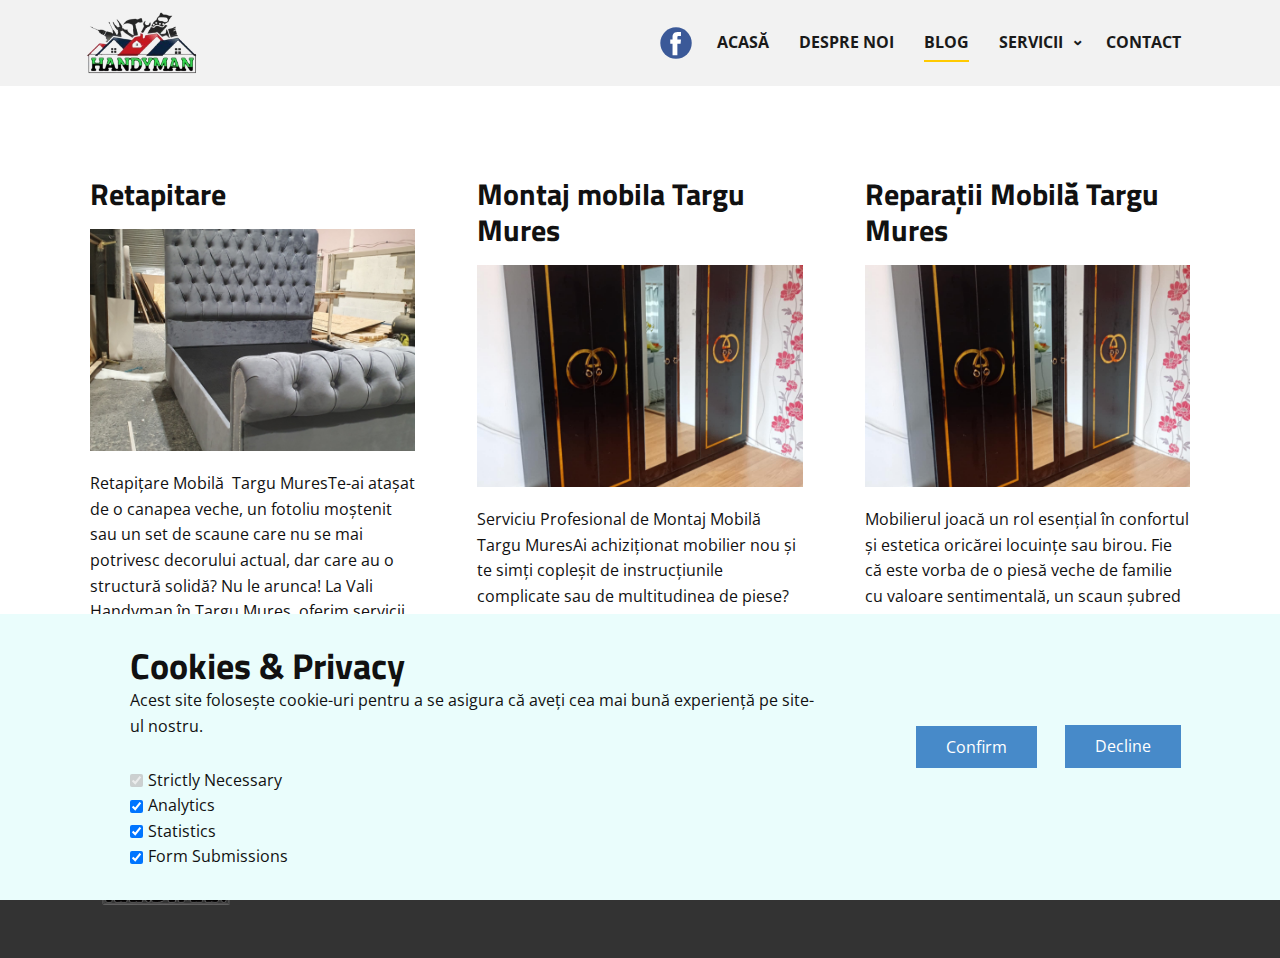
<file: blog/blog.html>
<!DOCTYPE html>
<html style="font-size: 16px;" lang="ro-RO"><head>
    <meta name="viewport" content="width=device-width, initial-scale=1.0">
    <meta charset="utf-8">
    <meta name="keywords" content="
reparatii mobila la domiciliu, montaj mobila, montaj mobila birou, reparatii mobila, retapitare canapea, retapitare, reparatii mobila targu mures, montaj mobila bucatarie, montaj mobila birou, reparatii canapele">
    <meta name="description" content="Servicii profesionale de  montaj mobilă, reparații mobila, retapițare in Targu Mures oferite de Vali Handyman cu personal calificat si preturi incepand de la 200 ron.">
    <title>Servicii montaj si reparatii mobila</title>
    <link rel="canonical" href="https://mures.vali-handyman.com/blog.html">
    <link rel="stylesheet" href="../nicepage.css" media="screen">
<link rel="stylesheet" href="../Blog-Template.css" media="screen">
    <script class="u-script" type="text/javascript" src="../jquery.js" defer=""></script>
    <script class="u-script" type="text/javascript" src="../nicepage.js" defer=""></script>
    <meta name="generator" content="Nicepage 7.9.4, nicepage.com">
    <link rel="icon" href="../images/favicon.png">
    
    
    
    <link id="u-theme-google-font" rel="stylesheet" href="../fonts.css">
    <script type="application/ld+json">{
		"@context": "http://schema.org",
		"@type": "Organization",
		"name": "Montaj si Reparatii Mobila ",
		"logo": "images/VALY-Photoroom1.png",
		"sameAs": [
				"https://www.facebook.com/profile.php?id=61567462739959",
				"https://www.facebook.com/profile.php?id=61567462739959"
		]
}</script>
    <meta name="theme-color" content="#478ac9">
  <meta name="geo.region" content="RO-MS">
<meta name="geo.placename" content="Târgu Mureș">
<meta name="geo.position" content="46.5417;24.5623">
<meta name="ICBM" content="46.5417, 24.5623">

<meta property="twitter:card" content="summary_large_image">
<meta property="twitter:url" content="https://mures.vali-handyman.com/blog.html">
<meta property="twitter:title" content="Montaj Mobila Târgu Mureș">
<meta property="twitter:description" content="Cauți servicii de montaj mobilă în Târgu Mureș? Vali Handyman oferă asamblare și dezasamblare rapidă și eficientă a mobilierului la domiciliu sau la birou. Contactează-ne acum!">
<meta property="twitter:image" content="https://mures.vali-handyman.com/images/twitter-image-targu-mures.jpg"> <meta property="twitter:image:alt" content="Servicii montaj mobila in Târgu Mureș"><meta data-intl-tel-input-cdn-path="intlTelInput/"></head>
  <body data-path-to-root="../" data-include-products="false" class="u-body u-xl-mode" data-lang="ro"><header class="u-clearfix u-gradient u-header u-sticky u-sticky-fb05 u-header" id="sec-8087"><div class="u-clearfix u-sheet u-valign-middle-lg u-valign-middle-md u-valign-middle-sm u-valign-middle-xl u-sheet-1">
        <a href="../" data-page-id="843610132" class="u-image u-logo u-image-1" data-image-width="186" data-image-height="112">
          <img src="../images/VALY-Photoroom1.png" class="u-logo-image u-logo-image-1" title="Acasa" alt="logo-ul meșterului vali">
        </a>
        <nav class="u-dropdown-icon u-menu u-menu-dropdown u-offcanvas u-menu-1" data-responsive-from="MD" role="navigation">
          <div class="menu-collapse" style="font-size: 1rem; letter-spacing: 0px; font-weight: 700; text-transform: uppercase;">
            <a class="u-button-style u-custom-active-border-color u-custom-active-color u-custom-border u-custom-border-color u-custom-borders u-custom-hover-border-color u-custom-hover-color u-custom-left-right-menu-spacing u-custom-padding-bottom u-custom-text-active-color u-custom-text-color u-custom-text-hover-color u-custom-top-bottom-menu-spacing u-hamburger-link u-nav-link u-text-active-palette-1-base u-text-hover-palette-2-base" href="#" tabindex="-1" aria-label="Deschide meniul" aria-controls="01fd">
              <svg class="u-svg-link" viewBox="0 0 24 24"><use xlink:href="#menu-hamburger"></use></svg>
              <svg class="u-svg-content" version="1.1" id="menu-hamburger" viewBox="0 0 16 16" x="0px" y="0px" xmlns:xlink="http://www.w3.org/1999/xlink" xmlns="http://www.w3.org/2000/svg"><g><rect y="1" width="16" height="2"></rect><rect y="7" width="16" height="2"></rect><rect y="13" width="16" height="2"></rect>
</g></svg>
            </a>
          </div>
          <div class="u-custom-menu u-nav-container">
            <ul role="menubar" class="u-nav u-spacing-30 u-unstyled u-nav-1"><li role="none" class="u-nav-item"><a role="menuitem" class="u-border-2 u-border-active-palette-3-base u-border-hover-palette-3-base u-border-no-left u-border-no-right u-border-no-top u-button-style u-nav-link u-text-active-grey-90 u-text-grey-90 u-text-hover-grey-90" href="../" style="padding: 10px 0px;">Acasă</a>
</li><li role="none" class="u-nav-item"><a role="menuitem" class="u-border-2 u-border-active-palette-3-base u-border-hover-palette-3-base u-border-no-left u-border-no-right u-border-no-top u-button-style u-nav-link u-text-active-grey-90 u-text-grey-90 u-text-hover-grey-90" href="../Despre-noi.html" style="padding: 10px 0px;">Despre noi</a>
</li><li role="none" class="u-nav-item"><a role="menuitem" class="u-border-2 u-border-active-palette-3-base u-border-hover-palette-3-base u-border-no-left u-border-no-right u-border-no-top u-button-style u-nav-link u-text-active-grey-90 u-text-grey-90 u-text-hover-grey-90" href="../blog/blog.html" style="padding: 10px 0px;">Blog</a>
</li><li role="none" class="u-nav-item"><a role="menuitem" class="u-border-2 u-border-active-palette-3-base u-border-hover-palette-3-base u-border-no-left u-border-no-right u-border-no-top u-button-style u-nav-link u-text-active-grey-90 u-text-grey-90 u-text-hover-grey-90" style="padding: 10px 0px;">Servicii</a><div class="u-nav-popup"><ul role="menu" class="u-border-2 u-nav u-unstyled u-v-spacing-10" aria-label="Servicii menu"><li role="none" class="u-nav-item"><a role="menuitem" class="u-button-style u-nav-link u-white" href="../blog/reparatii-mobila-targu-mures.html">Reparații mobila</a>
</li><li role="none" class="u-nav-item"><a role="menuitem" class="u-button-style u-nav-link u-white" href="../blog/montaj-mobila-targu-mures.html">Montaj mobila</a>
</li><li role="none" class="u-nav-item"><a role="menuitem" class="u-button-style u-nav-link u-white" href="../blog/retapitare.html">Retapitare</a>
</li></ul>
</div>
</li><li role="none" class="u-nav-item"><a role="menuitem" class="u-border-2 u-border-active-palette-3-base u-border-hover-palette-3-base u-border-no-left u-border-no-right u-border-no-top u-button-style u-nav-link u-text-active-grey-90 u-text-grey-90 u-text-hover-grey-90" href="../Contact.html" style="padding: 10px 0px;">Contact</a>
</li></ul>
          </div>
          <div class="u-custom-menu u-nav-container-collapse" id="01fd" role="region" aria-label="Panou de meniu">
            <div class="u-black u-container-style u-inner-container-layout u-opacity u-opacity-95 u-sidenav">
              <div class="u-inner-container-layout u-sidenav-overflow">
                <div class="u-menu-close" tabindex="-1" aria-label="Închide meniul"></div>
                <ul class="u-align-center u-nav u-popupmenu-items u-unstyled u-nav-3" role="menubar"><li role="none" class="u-nav-item"><a role="menuitem" class="u-button-style u-nav-link" href="../">Acasă</a>
</li><li role="none" class="u-nav-item"><a role="menuitem" class="u-button-style u-nav-link" href="../Despre-noi.html">Despre noi</a>
</li><li role="none" class="u-nav-item"><a role="menuitem" class="u-button-style u-nav-link" href="../blog/blog.html">Blog</a>
</li><li role="none" class="u-nav-item"><a role="menuitem" class="u-button-style u-nav-link">Servicii</a><div class="u-nav-popup"><ul role="menu" class="u-border-2 u-nav u-unstyled u-v-spacing-10" aria-label="Servicii menu"><li role="none" class="u-nav-item"><a role="menuitem" class="u-button-style u-nav-link" href="../blog/reparaii-mobil-targu-mures.html">Reparații mobila</a>
</li><li role="none" class="u-nav-item"><a role="menuitem" class="u-button-style u-nav-link" href="../blog/montaj-mobila-targu-mures.html">Montaj mobila</a>
</li><li role="none" class="u-nav-item"><a role="menuitem" class="u-button-style u-nav-link" href="../blog/retapitare.html">Retapitare</a>
</li></ul>
</div>
</li><li role="none" class="u-nav-item"><a role="menuitem" class="u-button-style u-nav-link" href="../Contact.html">Contact</a>
</li></ul>
              </div>
            </div>
            <div class="u-black u-menu-overlay u-opacity u-opacity-70"></div>
          </div>
          <style class="menu-style">@media (max-width: 939px) {
                    [data-responsive-from="MD"] .u-nav-container {
                        display: none;
                    }
                    [data-responsive-from="MD"] .menu-collapse {
                        display: block;
                    }
                }</style>
        </nav>
        <div class="u-social-icons u-social-icons-1">
          <a class="u-social-url" title="facebook" target="_blank" href="https://www.facebook.com/profile.php?id=61567462739959"><span class="u-icon u-social-facebook u-social-icon u-icon-1"><svg class="u-svg-link" preserveAspectRatio="xMidYMin slice" viewBox="0 0 112 112" style=""><use xlink:href="#svg-fa98"></use></svg><svg class="u-svg-content" viewBox="0 0 112 112" x="0" y="0" id="svg-fa98"><circle fill="currentColor" cx="56.1" cy="56.1" r="55"></circle><path fill="#FFFFFF" d="M73.5,31.6h-9.1c-1.4,0-3.6,0.8-3.6,3.9v8.5h12.6L72,58.3H60.8v40.8H43.9V58.3h-8V43.9h8v-9.2
c0-6.7,3.1-17,17-17h12.5v13.9H73.5z"></path></svg></span>
          </a>
        </div>
      </div></header>
    <section class="u-clearfix u-section-1" id="block-1">
      <div class="u-clearfix u-sheet u-valign-middle u-sheet-1"><!--blog--><!--blog_options_json--><!--{"type":"Recent","source":"","tags":"","count":""}--><!--/blog_options_json-->
        <div class="u-blog u-expanded-width u-blog-1" data-site-sorting-prop="created" data-site-sorting-order="desc" data-blog-id="blog-1">
          <div class="u-list-control"></div>
          <div class="u-repeater u-repeater-1"><!--blog_post-->
            <div class="u-blog-post u-container-style u-repeater-item u-white u-repeater-item-1">
              <div class="u-container-layout u-similar-container u-valign-top u-container-layout-1"><!--blog_post_header-->
                <h4 class="u-blog-control u-text u-text-1">
                  <a class="u-post-header-link" href="../blog/retapitare.html">Retapitare</a>
                </h4><!--/blog_post_header--><!--blog_post_image-->
                <img alt="" class="u-blog-control u-expanded-width u-image u-image-default u-image-1" src="../images/20230414_131811.jpg" data-href="../blog/retapitare.html"><!--/blog_post_image--><!--blog_post_content-->
                <div class="u-blog-control u-post-content u-text u-text-2 fr-view">Retapițare Mobilă &nbsp;Targu MuresTe-ai atașat de o canapea veche, un fotoliu moștenit sau un set de scaune care nu se mai potrivesc decorului actual, dar care au o structură solidă? Nu le arunca! La Vali Handyman în Targu Mures, oferim servicii complete și p...</div><!--/blog_post_content--><!--blog_post_readmore-->
                <a href="../blog/retapitare.html" class="u-blog-control u-border-2 u-border-no-left u-border-no-right u-border-no-top u-border-palette-1-base u-btn u-btn-rectangle u-button-style u-none u-btn-1"><!--blog_post_readmore_content--><!--options_json--><!--{"content":"Citeste mai mult​","defaultValue":"Read More"}--><!--/options_json-->Citeste mai mult <!--/blog_post_readmore_content--></a><!--/blog_post_readmore-->
              </div>
            </div><div class="u-blog-post u-container-style u-repeater-item u-video-cover u-white">
              <div class="u-container-layout u-similar-container u-valign-top u-container-layout-2"><!--blog_post_header-->
                <h4 class="u-blog-control u-text u-text-3">
                  <a class="u-post-header-link" href="../blog/montaj-mobila-targu-mures.html">Montaj mobila Targu Mures</a>
                </h4><!--/blog_post_header--><!--blog_post_image-->
                <img alt="" class="u-blog-control u-expanded-width u-image u-image-default u-image-2" src="../images/37133b28-e510-4594-aab0-5a4ec3b8c787.jpg" data-href="../blog/montaj-mobila-targu-mures.html"><!--/blog_post_image--><!--blog_post_content-->
                <div class="u-blog-control u-post-content u-text u-text-4 fr-view">Serviciu Profesional de Montaj Mobilă Targu MuresAi achiziționat mobilier nou și te simți copleșit de instrucțiunile complicate sau de multitudinea de piese? Echipa Vali Handyman îți oferă un serviciu rapid, eficient și profesional de montaj mobilă în Tar...</div><!--/blog_post_content--><!--blog_post_readmore-->
                <a href="../blog/montaj-mobila-targu-mures.html" class="u-blog-control u-border-2 u-border-no-left u-border-no-right u-border-no-top u-border-palette-1-base u-btn u-btn-rectangle u-button-style u-none u-btn-2"><!--blog_post_readmore_content--><!--options_json--><!--{"content":"Citeste mai mult​","defaultValue":"Read More"}--><!--/options_json-->Citeste mai mult <!--/blog_post_readmore_content--></a><!--/blog_post_readmore-->
              </div>
            </div><div class="u-blog-post u-container-style u-repeater-item u-video-cover u-white">
              <div class="u-container-layout u-similar-container u-valign-top u-container-layout-3"><!--blog_post_header-->
                <h4 class="u-blog-control u-text u-text-5">
                  <a class="u-post-header-link" href="../blog/reparatii-mobila-targu-mures.html"> Reparații Mobilă Targu Mures</a>
                </h4><!--/blog_post_header--><!--blog_post_image-->
                <img alt="" class="u-blog-control u-expanded-width u-image u-image-default u-image-3" src="../images/37133b28-e510-4594-aab0-5a4ec3b8c787.jpg" data-href="../blog/reparatii-mobila-targu-mures.html"><!--/blog_post_image--><!--blog_post_content-->
                <div class="u-blog-control u-post-content u-text u-text-6 fr-view">Mobilierul joacă un rol esențial în confortul și estetica oricărei locuințe sau birou. Fie că este vorba de o piesă veche de familie cu valoare sentimentală, un scaun șubred sau un dulap care nu se mai închide corect, echipa Vali Handyman este aici pentru...</div><!--/blog_post_content--><!--blog_post_readmore-->
                <a href="../blog/reparaii-mobil-targu-mures.html" class="u-blog-control u-border-2 u-border-no-left u-border-no-right u-border-no-top u-border-palette-1-base u-btn u-btn-rectangle u-button-style u-none u-btn-3"><!--blog_post_readmore_content--><!--options_json--><!--{"content":"Citeste mai mult​","defaultValue":"Read More"}--><!--/options_json-->Citeste mai mult <!--/blog_post_readmore_content--></a><!--/blog_post_readmore-->
              </div>
            </div><!--/blog_post--><!--blog_post-->
            <!--/blog_post--><!--blog_post-->
            <!--/blog_post-->
          </div>
          <div class="u-list-control"></div>
        </div><!--/blog-->
      </div>
    </section>
    
    
    
    <footer class="u-align-center u-clearfix u-container-align-center u-footer u-grey-80 u-footer" id="sec-d364"><div class="u-clearfix u-sheet u-sheet-1">
        <img class="u-image u-image-contain u-image-default u-preserve-proportions u-image-1" src="../images/VALY-Photoroom1.png" alt="logo cluj.vali-handyman.com​" data-image-width="186" data-image-height="112" title="logo" data-href="../" data-page-id="843610132">
        <div class="u-social-icons u-social-icons-1">
          <a class="u-social-url" title="facebook" target="_blank" href="https://www.facebook.com/profile.php?id=61567462739959"><span class="u-icon u-social-facebook u-social-icon u-icon-1"><svg class="u-svg-link" preserveAspectRatio="xMidYMin slice" viewBox="0 0 112 112" style=""><use xlink:href="#svg-a4e2"></use></svg><svg class="u-svg-content" viewBox="0 0 112 112" x="0" y="0" id="svg-a4e2"><circle fill="currentColor" cx="56.1" cy="56.1" r="55"></circle><path fill="#FFFFFF" d="M73.5,31.6h-9.1c-1.4,0-3.6,0.8-3.6,3.9v8.5h12.6L72,58.3H60.8v40.8H43.9V58.3h-8V43.9h8v-9.2
c0-6.7,3.1-17,17-17h12.5v13.9H73.5z"></path></svg></span>
          </a>
        </div>
        <p class="u-small-text u-text u-text-variant u-text-1">mures.vali-handyman.com <br>@2025
        </p>
      </div></footer>
    <section class="u-backlink u-clearfix u-grey-80"></section><section class="u-align-center u-clearfix u-container-align-center u-cookies-consent u-palette-4-light-3 u-cookies-consent" id="gdpr">
      <div class="u-clearfix u-sheet u-valign-middle u-sheet-1">
        <div class="data-layout-selected u-clearfix u-expanded-width u-layout-wrap u-layout-wrap-1">
          <div class="u-gutter-0 u-layout">
            <div class="u-layout-row">
              <div class="u-container-style u-layout-cell u-left-cell u-size-43 u-layout-cell-1">
                <div class="u-container-layout u-container-layout-1">
                  <h3 class="u-text u-text-default u-text-1">Cookies &amp; Privacy</h3>
                  <p class="u-text u-text-default u-text-2"> Acest site folosește cookie-uri pentru a se asigura că aveți cea mai bună experiență pe site-ul nostru.</p>
                  <div class="custom-expanded u-cookie-preferences u-cookie-preferences-1">
                    <label class="u-form-control-hidden u-label"></label>
                    <div class="u-form-checkbox-group-wrapper">
                      <div class="u-input-row">
                        <input id="field-cookie-necessary" disabled="" type="checkbox" name="cookie-preferences" value="necessary" class="u-field-input" checked="checked">
                        <label class="u-field-label" for="field-cookie-necessary">Strictly Necessary</label>
                      </div>
                      <div class="u-input-row">
                        <input id="field-cookie-analytics" checked="checked" type="checkbox" name="cookie-preferences" value="analytics" class="u-field-input">
                        <label class="u-field-label" for="field-cookie-analytics">Analytics</label>
                      </div>
                      <div class="u-input-row">
                        <input id="field-cookie-statistics" checked="checked" type="checkbox" name="cookie-preferences" value="statistics" class="u-field-input">
                        <label class="u-field-label" for="field-cookie-statistics">Statistics</label>
                      </div>
                      <div class="u-input-row">
                        <input id="field-cookie-form-submissions" checked="checked" type="checkbox" name="cookie-preferences" value="submissions" class="u-field-input">
                        <label class="u-field-label" for="field-cookie-form-submissions">Form Submissions</label>
                      </div>
                    </div>
                  </div>
                </div>
              </div>
              <div class="u-align-left u-container-align-left u-container-style u-layout-cell u-right-cell u-size-17 u-layout-cell-2">
                <div class="u-container-layout u-container-layout-2">
                  <a href="" class="u-btn u-button-decline u-button-style u-btn-1">Decline</a>
                  <a href="###" class="u-btn u-button-confirm u-button-style u-palette-1-base u-btn-2">Confirm</a>
                </div>
              </div>
            </div>
          </div>
        </div>
      </div>
    <style> .u-cookies-consent {
  background-image: none;
}

.u-cookies-consent .u-sheet-1 {
  min-height: 263px;
}

.u-cookies-consent .u-layout-wrap-1 {
  margin-top: 30px;
  margin-bottom: 30px;
}

.u-cookies-consent .u-layout-cell-1 {
  min-height: 203px;
}

.u-cookies-consent .u-container-layout-1 {
  padding: 0 60px;
}

.u-cookies-consent .u-text-1 {
  margin-top: 0;
  margin-right: 20px;
  margin-bottom: 0;
}

.u-cookies-consent .u-text-2 {
  margin: 1px auto 0 0;
}

.u-cookies-consent .u-cookie-preferences-1 {
  width: 697px;
  margin: 28px 0 0;
}

.u-cookies-consent .u-layout-cell-2 {
  min-height: 203px;
}

.u-cookies-consent .u-container-layout-2 {
  padding: 30px 29px;
}

.u-cookies-consent .u-btn-1 {
  margin: 51px 0 0 auto;
}

.u-cookies-consent .u-btn-2 {
  margin: -42px auto 0 0;
}

@media (max-width: 1199px) {
  .u-cookies-consent .u-sheet-1 {
    min-height: 131px;
  }

  .u-cookies-consent .u-layout-cell-1 {
    min-height: 167px;
  }

  .u-cookies-consent .u-text-1 {
    margin-right: 0;
  }

  .u-cookies-consent .u-cookie-preferences-1 {
    width: 554px;
  }

  .u-cookies-consent .u-layout-cell-2 {
    min-height: 167px;
  }

  .u-cookies-consent .u-btn-1 {
    margin-right: 0;
  }

  .u-cookies-consent .u-btn-2 {
    margin-top: -42px;
    margin-left: 0;
  }
}

@media (max-width: 991px) {
  .u-cookies-consent .u-sheet-1 {
    min-height: 106px;
  }

  .u-cookies-consent .u-layout-cell-1 {
    min-height: 100px;
  }

  .u-cookies-consent .u-container-layout-1 {
    padding-left: 30px;
    padding-right: 30px;
  }

  .u-cookies-consent .u-cookie-preferences-1 {
    width: 456px;
  }

  .u-cookies-consent .u-layout-cell-2 {
    min-height: 100px;
  }
}

@media (max-width: 767px) {
  .u-cookies-consent .u-sheet-1 {
    min-height: 225px;
  }

  .u-cookies-consent .u-container-layout-1 {
    padding-left: 10px;
    padding-right: 10px;
    padding-bottom: 20px;
  }

  .u-cookies-consent .u-container-layout-2 {
    padding: 10px;
  }
}

@media (max-width: 575px) {
  .u-cookies-consent .u-sheet-1 {
    min-height: 121px;
  }

  .u-cookies-consent .u-cookie-preferences-1 {
    width: 320px;
  }
}</style></section>
  
</body></html>
</file>
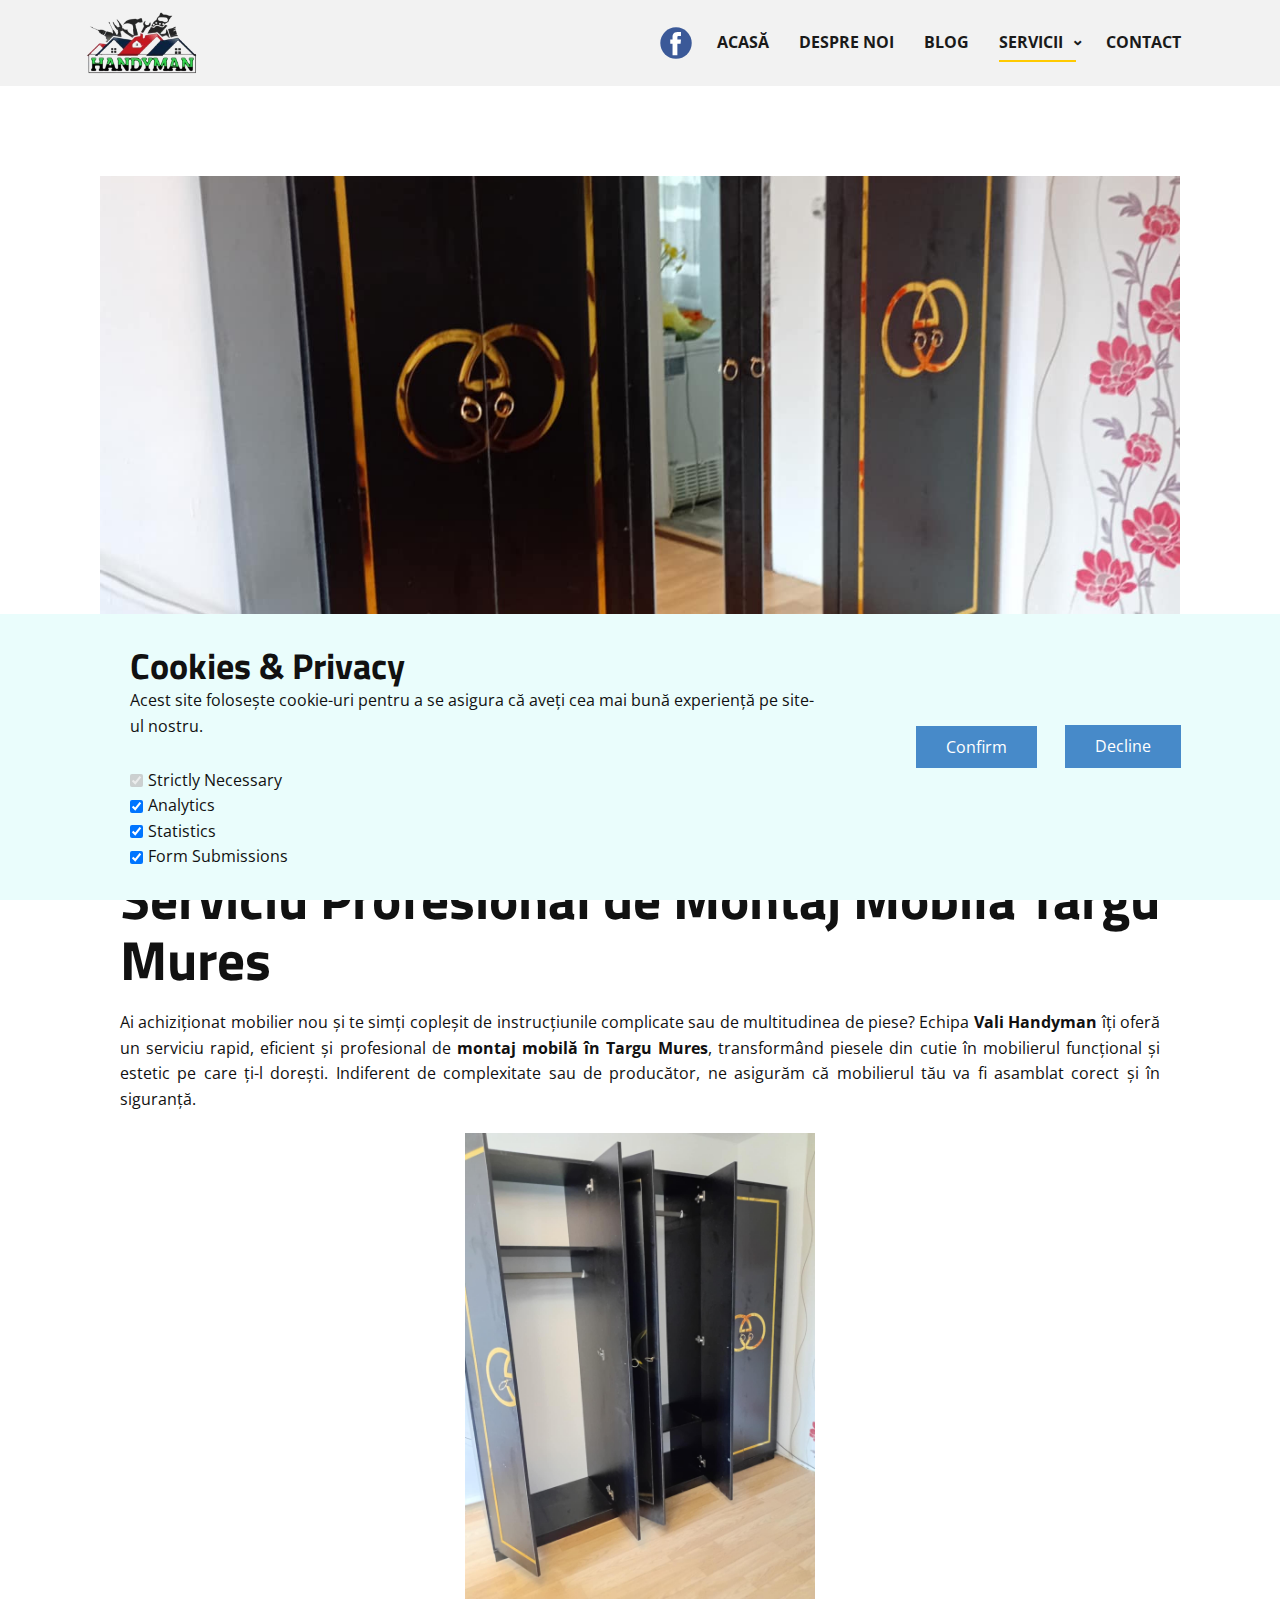
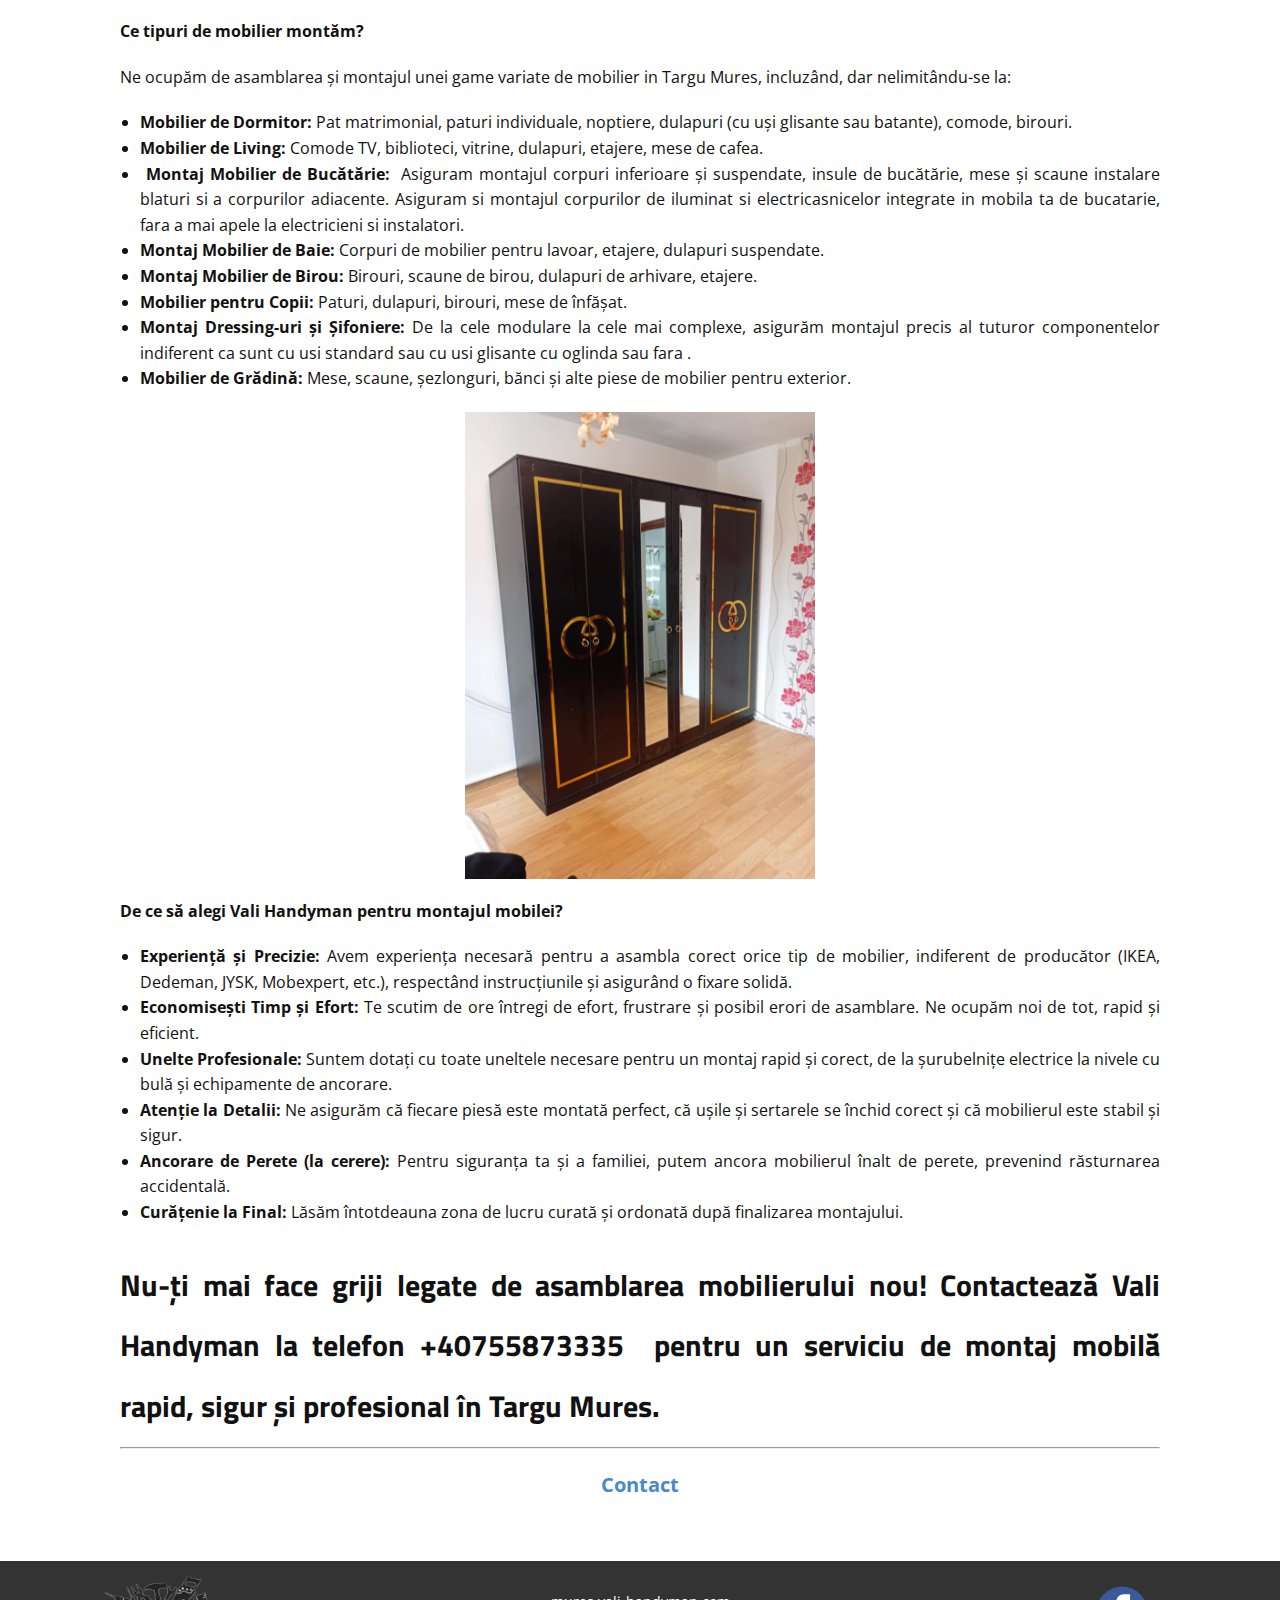
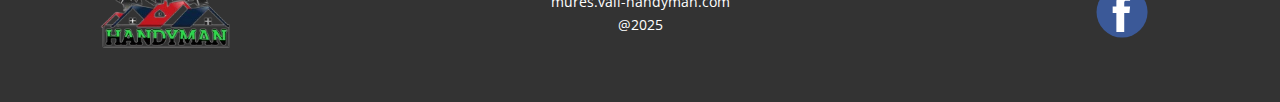
<file: blog/montaj-mobila-targu-mures.html>
<!DOCTYPE html>
<html style="font-size: 16px;" lang="ro-RO"><head>
    <meta name="viewport" content="width=device-width, initial-scale=1.0">
    <meta charset="utf-8">
    <meta name="keywords" content="montaj mobilă bucatarie targu mures, asamblare mobilă, montaj mobilier, asamblare mobilier, montaj mobilă la domiciliu, montaj mobilă profesional, montaj mobilă IKEA, montaj mobilă Dedeman, montaj mobilă JYSK, montaj mobilă Kika, montaj mobilă online, montaj pat, montaj dulap, montaj șifonier, montaj bucătărie, montaj mobilier living, montaj mobilier birou, demontaj mobilă, dezasamblare mobilă, mutare mobilă, servicii montaj mobilă, specialist montaj mobilă, preț montaj mobilă, montaj mobila targu mures">
    <meta name="description" content="Caut-i un mester calificat in montaj mobila? Vali Handiman ofera servici montaj mobila de bucatarie, dulapuri, sifoniere, dressinguri, mobila de ori ce tip in Targu Mures si imprejurimi.">
    <title>Montaj mobila Targu Mures</title>
    <link rel="stylesheet" href="../nicepage.css" media="screen">
<link rel="stylesheet" href="../Post-Template.css" media="screen">
    <script class="u-script" type="text/javascript" src="../jquery.js" defer=""></script>
    <script class="u-script" type="text/javascript" src="../nicepage.js" defer=""></script>
    <meta name="generator" content="Nicepage 7.9.4, nicepage.com">
    <link rel="icon" href="../images/favicon.png">

 <meta property="og:type" content="website">
<meta property="og:url" content="https://mures.vali-handyman.com/blog/montaj-mobila-targu-mures.html">
<meta property="og:title" content="Montaj Mobila Târgu Mureș | Vali Handyman - Asamblare Profesională">
<meta property="og:description" content="Cauți servicii de montaj mobilă în Târgu Mureș? Vali Handyman oferă asamblare și dezasamblare rapidă și eficientă a mobilierului la domiciliu sau la birou. Contactează-ne acum!">
<meta property="og:image" content="https://mures.vali-handyman.com/images/og-image-targu-mures.jpg"> <meta property="og:image:alt" content="Servicii profesionale de montaj mobila in Târgu Mureș">
<meta property="og:locale" content="ro_RO">
<meta property="og:site_name" content="Vali Handyman Târgu Mureș">


    
    
    
    <link id="u-theme-google-font" rel="stylesheet" href="../fonts.css">
    <script type="application/ld+json">{
		"@context": "http://schema.org",
		"@type": "Organization",
		"name": "Montaj si Reparatii Mobila ",
		"logo": "images/VALY-Photoroom1.png",
		"sameAs": [
				"https://www.facebook.com/profile.php?id=61567462739959",
				"https://www.facebook.com/profile.php?id=61567462739959"
		]
}</script>
    <meta name="theme-color" content="#478ac9">
  <meta name="geo.region" content="RO-MS">
<meta name="geo.placename" content="Târgu Mureș">
<meta name="geo.position" content="46.5417;24.5623">
<meta name="ICBM" content="46.5417, 24.5623">

<meta property="twitter:card" content="summary_large_image">
<meta property="twitter:url" content="https://mures.vali-handyman.com/blog/montaj-mobila-targu-mures">
<meta property="twitter:title" content="Montaj Mobila Târgu Mureș">
<meta property="twitter:description" content="Cauți servicii de montaj mobilă în Târgu Mureș? Vali Handyman oferă asamblare și dezasamblare rapidă și eficientă a mobilierului la domiciliu sau la birou. Contactează-ne acum!">
<meta property="twitter:image" content="https://mures.vali-handyman.com/images/twitter-image-targu-mures.jpg"> <meta property="twitter:image:alt" content="Servicii montaj mobila in Târgu Mureș"><meta data-intl-tel-input-cdn-path="intlTelInput/"></head>
  <body data-path-to-root="./" data-include-products="false" class="u-body u-xl-mode" data-lang="ro"><header class="u-clearfix u-gradient u-header u-sticky u-sticky-fb05 u-header" id="sec-8087"><div class="u-clearfix u-sheet u-valign-middle-lg u-valign-middle-md u-valign-middle-sm u-valign-middle-xl u-sheet-1">
        <a href="../" data-page-id="843610132" class="u-image u-logo u-image-1" data-image-width="186" data-image-height="112">
          <img src="../images/VALY-Photoroom1.png" class="u-logo-image u-logo-image-1" title="Acasa" alt="logo-ul meșterului vali">
        </a>
        <nav class="u-dropdown-icon u-menu u-menu-dropdown u-offcanvas u-menu-1" data-responsive-from="MD" role="navigation">
          <div class="menu-collapse" style="font-size: 1rem; letter-spacing: 0px; font-weight: 700; text-transform: uppercase;">
            <a class="u-button-style u-custom-active-border-color u-custom-active-color u-custom-border u-custom-border-color u-custom-borders u-custom-hover-border-color u-custom-hover-color u-custom-left-right-menu-spacing u-custom-padding-bottom u-custom-text-active-color u-custom-text-color u-custom-text-hover-color u-custom-top-bottom-menu-spacing u-hamburger-link u-nav-link u-text-active-palette-1-base u-text-hover-palette-2-base" href="#" tabindex="-1" aria-label="Deschide meniul" aria-controls="01fd">
              <svg class="u-svg-link" viewBox="0 0 24 24"><use xlink:href="#menu-hamburger"></use></svg>
              <svg class="u-svg-content" version="1.1" id="menu-hamburger" viewBox="0 0 16 16" x="0px" y="0px" xmlns:xlink="http://www.w3.org/1999/xlink" xmlns="http://www.w3.org/2000/svg"><g><rect y="1" width="16" height="2"></rect><rect y="7" width="16" height="2"></rect><rect y="13" width="16" height="2"></rect>
</g></svg>
            </a>
          </div>
          <div class="u-custom-menu u-nav-container">
            <ul role="menubar" class="u-nav u-spacing-30 u-unstyled u-nav-1"><li role="none" class="u-nav-item"><a role="menuitem" class="u-border-2 u-border-active-palette-3-base u-border-hover-palette-3-base u-border-no-left u-border-no-right u-border-no-top u-button-style u-nav-link u-text-active-grey-90 u-text-grey-90 u-text-hover-grey-90" href="../" style="padding: 10px 0px;">Acasă</a>
</li><li role="none" class="u-nav-item"><a role="menuitem" class="u-border-2 u-border-active-palette-3-base u-border-hover-palette-3-base u-border-no-left u-border-no-right u-border-no-top u-button-style u-nav-link u-text-active-grey-90 u-text-grey-90 u-text-hover-grey-90" href="../Despre-noi.html" style="padding: 10px 0px;">Despre noi</a>
</li><li role="none" class="u-nav-item"><a role="menuitem" class="u-border-2 u-border-active-palette-3-base u-border-hover-palette-3-base u-border-no-left u-border-no-right u-border-no-top u-button-style u-nav-link u-text-active-grey-90 u-text-grey-90 u-text-hover-grey-90" href="../blog/blog.html" style="padding: 10px 0px;">Blog</a>
</li><li role="none" class="u-nav-item"><a role="menuitem" class="u-border-2 u-border-active-palette-3-base u-border-hover-palette-3-base u-border-no-left u-border-no-right u-border-no-top u-button-style u-nav-link u-text-active-grey-90 u-text-grey-90 u-text-hover-grey-90" style="padding: 10px 0px;">Servicii</a><div class="u-nav-popup"><ul role="menu" class="u-border-2 u-nav u-unstyled u-v-spacing-10" aria-label="Servicii menu"><li role="none" class="u-nav-item"><a role="menuitem" class="u-button-style u-nav-link u-white" href="../blog/reparaii-mobil-targu-mures.html">Reparații mobila</a>
</li><li role="none" class="u-nav-item"><a role="menuitem" class="u-button-style u-nav-link u-white" href="../blog/montaj-mobila-targu-mures.html">Montaj mobila</a>
</li><li role="none" class="u-nav-item"><a role="menuitem" class="u-button-style u-nav-link u-white" href="../blog/retapitare.html">Retapitare</a>
</li></ul>
</div>
</li><li role="none" class="u-nav-item"><a role="menuitem" class="u-border-2 u-border-active-palette-3-base u-border-hover-palette-3-base u-border-no-left u-border-no-right u-border-no-top u-button-style u-nav-link u-text-active-grey-90 u-text-grey-90 u-text-hover-grey-90" href="../Contact.html" style="padding: 10px 0px;">Contact</a>
</li></ul>
          </div>
          <div class="u-custom-menu u-nav-container-collapse" id="01fd" role="region" aria-label="Panou de meniu">
            <div class="u-black u-container-style u-inner-container-layout u-opacity u-opacity-95 u-sidenav">
              <div class="u-inner-container-layout u-sidenav-overflow">
                <div class="u-menu-close" tabindex="-1" aria-label="Închide meniul"></div>
                <ul class="u-align-center u-nav u-popupmenu-items u-unstyled u-nav-3" role="menubar"><li role="none" class="u-nav-item"><a role="menuitem" class="u-button-style u-nav-link" href="../">Acasă</a>
</li><li role="none" class="u-nav-item"><a role="menuitem" class="u-button-style u-nav-link" href="../Despre-noi.html">Despre noi</a>
</li><li role="none" class="u-nav-item"><a role="menuitem" class="u-button-style u-nav-link" href="../blog/blog.html">Blog</a>
</li><li role="none" class="u-nav-item"><a role="menuitem" class="u-button-style u-nav-link">Servicii</a><div class="u-nav-popup"><ul role="menu" class="u-border-2 u-nav u-unstyled u-v-spacing-10" aria-label="Servicii menu"><li role="none" class="u-nav-item"><a role="menuitem" class="u-button-style u-nav-link" href="../blog/reparaii-mobil-targu-mures.html">Reparații mobila</a>
</li><li role="none" class="u-nav-item"><a role="menuitem" class="u-button-style u-nav-link" href="../blog/montaj-mobila-targu-mures.html">Montaj mobila</a>
</li><li role="none" class="u-nav-item"><a role="menuitem" class="u-button-style u-nav-link" href="../blog/retapitare.html">Retapitare</a>
</li></ul>
</div>
</li><li role="none" class="u-nav-item"><a role="menuitem" class="u-button-style u-nav-link" href="../Contact.html">Contact</a>
</li></ul>
              </div>
            </div>
            <div class="u-black u-menu-overlay u-opacity u-opacity-70"></div>
          </div>
          <style class="menu-style">@media (max-width: 939px) {
                    [data-responsive-from="MD"] .u-nav-container {
                        display: none;
                    }
                    [data-responsive-from="MD"] .menu-collapse {
                        display: block;
                    }
                }</style>
        </nav>
        <div class="u-social-icons u-social-icons-1">
          <a class="u-social-url" title="facebook" target="_blank" href="https://www.facebook.com/profile.php?id=61567462739959"><span class="u-icon u-social-facebook u-social-icon u-icon-1"><svg class="u-svg-link" preserveAspectRatio="xMidYMin slice" viewBox="0 0 112 112" style=""><use xlink:href="#svg-fa98"></use></svg><svg class="u-svg-content" viewBox="0 0 112 112" x="0" y="0" id="svg-fa98"><circle fill="currentColor" cx="56.1" cy="56.1" r="55"></circle><path fill="#FFFFFF" d="M73.5,31.6h-9.1c-1.4,0-3.6,0.8-3.6,3.9v8.5h12.6L72,58.3H60.8v40.8H43.9V58.3h-8V43.9h8v-9.2
c0-6.7,3.1-17,17-17h12.5v13.9H73.5z"></path></svg></span>
          </a>
        </div>
      </div></header>
    <section class="u-align-center u-clearfix u-container-align-center u-section-1" id="block-1">
      <div class="u-clearfix u-sheet u-valign-middle-md u-valign-middle-sm u-valign-middle-xs u-sheet-1"><!--post_details--><!--post_details_options_json--><!--{"source":""}--><!--/post_details_options_json--><!--blog_post-->
        <div class="u-container-style u-expanded-width u-post-details u-post-details-1">
          <div class="u-container-layout u-valign-middle u-container-layout-1"><!--blog_post_image-->
            <img alt="" class="u-blog-control u-expanded-width u-image u-image-default u-image-1" src="../images/37133b28-e510-4594-aab0-5a4ec3b8c787.jpg"><!--/blog_post_image--><!--blog_post_header-->
            <h2 class="u-blog-control u-text u-text-1">Montaj mobila Targu Mures</h2><!--/blog_post_header--><!--blog_post_metadata-->
            <div class="u-blog-control u-metadata u-metadata-1"><!--blog_post_metadata_date--><span class="u-meta-date u-meta-icon">Jan 20, 2023</span><!--/blog_post_metadata_date--><!--blog_post_metadata_category--><span class="u-meta-category u-meta-icon"><a href="../blog/blog.html#/blog-1///7">Montaj mobila</a></span><!--/blog_post_metadata_category--><!--blog_post_metadata_comments--><span class="u-meta-comments u-meta-icon"><!--blog_post_metadata_comments_content-->Comments (0)<!--/blog_post_metadata_comments_content--></span><!--/blog_post_metadata_comments-->
            </div><!--/blog_post_metadata--><!--blog_post_content-->
            <div class="u-align-justify u-blog-control u-post-content u-text u-text-2 fr-view">
  <p>
    <meta name="viewport" content="width=device-width, initial-scale=1.0">
    <meta charset="utf-8">
    <meta name="keywords" content=""><meta name="description" content="Servicii profesionale de montaj mobilă Targu Mures cu personal calificat.">
    <title>Montaj mobila </title>
    <link rel="stylesheet" href="/nicepage.css" media="screen">
    
    
</p><section class="u-clearfix u-valign-top u-block-5cab-1" custom-posts-hash="T" data-section-properties="{&quot;margin&quot;:&quot;none&quot;,&quot;stretch&quot;:true}" data-id="5cab" data-posts-content="[{'images':[],'maps':[],'videos':[],'icons':[],'textWidth':'','textHeight':'','id':1,'headingProp':'h3','textProp':'text'}]" id="sec-73dc" style="min-height: 500px">
  <div class="fr-view u-clearfix u-rich-text u-text u-block-5cab-4" data-lang-en="<hr data-sourcepos=&quot;1:1-1:3&quot; id=&quot;isPasted&quot;><h2 data-sourcepos=&quot;2:1-2:68&quot;>Serviciu Profesional de Montaj Mobilă de la Vali Handyman în Cluj</h2><p data-sourcepos=&quot;4:1-4:420&quot;>Ai achiziționat mobilier nou și te simți copleșit de instrucțiunile complicate sau de multitudinea de piese? Echipa <strong>Vali Handyman</strong> îți oferă un serviciu rapid, eficient și profesional de <strong>montaj mobilă în Cluj</strong>, transformând piesele din cutie în mobilierul funcțional și estetic pe care ți-l dorești. Indiferent de complexitate sau de producător, ne asigurăm că mobilierul tău va fi asamblat corect și în siguranță.</p><p data-sourcepos=&quot;4:1-4:420&quot;><img src=&quot;../images/c0d30c87-05ad-4065-8c3a-600f9c93d228.jpg&quot; width=&quot;350&quot; style=&quot;width: 350px;&quot; class=&quot;fr-dib fr-fic&quot;></p><p data-sourcepos=&quot;6:1-6:33&quot;><strong>Ce tipuri de mobilier montăm?</strong></p><p data-sourcepos=&quot;8:1-8:100&quot;>Ne ocupăm de asamblarea și montajul unei game variate de mobilier, incluzând, dar nelimitându-se la:</p><ul data-sourcepos=&quot;10:1-18:0&quot;><li data-sourcepos=&quot;10:1-10:131&quot;><strong>Mobilier de Dormitor:</strong> Pat matrimonial, paturi individuale, noptiere, dulapuri (cu uși glisante sau batante), comode, birouri.</li><li data-sourcepos=&quot;11:1-11:91&quot;><strong>Mobilier de Living:</strong> Comode TV, biblioteci, vitrine, dulapuri, etajere, mese de cafea.</li><li data-sourcepos=&quot;12:1-12:99&quot;><strong>Mobilier de Bucătărie:</strong> Corpuri inferioare și superioare, insule de bucătărie, mese și scaune.</li><li data-sourcepos=&quot;13:1-13:88&quot;><strong>Mobilier de Baie:</strong> Corpuri de mobilier pentru lavoar, etajere, dulapuri suspendate.</li><li data-sourcepos=&quot;14:1-14:81&quot;><strong>Mobilier de Birou:</strong> Birouri, scaune de birou, dulapuri de arhivare, etajere.</li><li data-sourcepos=&quot;15:1-15:72&quot;><strong>Mobilier pentru Copii:</strong> Paturi, dulapuri, birouri, mese de înfășat.</li><li data-sourcepos=&quot;16:1-16:125&quot;><strong>Dressing-uri și Șifoniere:</strong> De la cele modulare la cele mai complexe, asigurăm montajul precis al tuturor componentelor.</li><li data-sourcepos=&quot;17:1-18:0&quot;><strong>Mobilier de Grădină:</strong> Mese, scaune, șezlonguri, bănci și alte piese de mobilier pentru exterior.</li></ul><p><img src=&quot;../images/37133b28-e510-4594-aab0-5a4ec3b8c787.jpg&quot; width=&quot;350&quot; style=&quot;width: 350px;&quot; class=&quot;fr-dib fr-fic&quot;></p><p data-sourcepos=&quot;19:1-19:57&quot;><strong>De ce să alegi Vali Handyman pentru montajul mobilei?</strong></p><ul data-sourcepos=&quot;21:1-27:0&quot;><li data-sourcepos=&quot;21:1-21:222&quot;><strong>Experiență și Precizie:</strong> Avem experiența necesară pentru a asambla corect orice tip de mobilier, indiferent de producător (IKEA, Dedeman, JYSK, Mobexpert, etc.), respectând instrucțiunile și asigurând o fixare solidă.</li><li data-sourcepos=&quot;22:1-22:150&quot;><strong>Economisești Timp și Efort:</strong> Te scutim de ore întregi de efort, frustrare și posibil erori de asamblare. Ne ocupăm noi de tot, rapid și eficient.</li><li data-sourcepos=&quot;23:1-23:175&quot;><strong>Unelte Profesionale:</strong> Suntem dotați cu toate uneltele necesare pentru un montaj rapid și corect, de la șurubelnițe electrice la nivele cu bulă și echipamente de ancorare.</li><li data-sourcepos=&quot;24:1-24:154&quot;><strong>Atenție la Detalii:</strong> Ne asigurăm că fiecare piesă este montată perfect, că ușile și sertarele se închid corect și că mobilierul este stabil și sigur.</li><li data-sourcepos=&quot;25:1-25:148&quot;><strong>Ancorare de Perete (la cerere):</strong> Pentru siguranța ta și a familiei, putem ancora mobilierul înalt de perete, prevenind răsturnarea accidentală.</li><li data-sourcepos=&quot;26:1-27:0&quot;><strong>Curățenie la Final:</strong> Lăsăm întotdeauna zona de lucru curată și ordonată după finalizarea montajului.</li></ul><h2 data-sourcepos=&quot;28:1-29:3&quot;><span style=&quot;font-size: 1.875rem;&quot;>Nu-ți mai face griji legate de asamblarea mobilierului nou! Contactează <strong>Vali Handyman</strong> pentru un serviciu de montaj mobilă rapid, sigur și profesional în Cluj.</span></h2><hr><p style=&quot;text-align: center;&quot;><a class=&quot;u-active-none u-border-none u-btn u-button-link u-button-style u-hover-none u-none u-text-palette-1-base u-block-5cab-5&quot; href=&quot;1149408044&quot; target=&quot;&quot; style=&quot;background-image: none; padding-top: 0; padding-bottom: 0; padding-left: 0; padding-right: 0&quot;><span style=&quot;font-weight: 700; font-size: 1.25rem;&quot;>Contact</span></a></p>" data-lang-ro="<hr data-sourcepos=&quot;1:1-1:3&quot; id=&quot;isPasted&quot;><h2 data-sourcepos=&quot;2:1-2:68&quot;>Serviciu Profesional de Montaj Mobilă de la Vali Handyman în Cluj</h2><p data-sourcepos=&quot;4:1-4:420&quot;>Ai achiziționat mobilier nou și te simți copleșit de instrucțiunile complicate sau de multitudinea de piese? Echipa <strong>Vali Handyman</strong> îți oferă un serviciu rapid, eficient și profesional de <strong>montaj mobilă în Cluj</strong>, transformând piesele din cutie în mobilierul funcțional și estetic pe care ți-l dorești. Indiferent de complexitate sau de producător, ne asigurăm că mobilierul tău va fi asamblat corect și în siguranță.</p><p data-sourcepos=&quot;4:1-4:420&quot;><img src=&quot;../images/c0d30c87-05ad-4065-8c3a-600f9c93d228.jpg&quot; width=&quot;350&quot; style=&quot;width: 350px;&quot; class=&quot;fr-dib fr-fic&quot;></p><p data-sourcepos=&quot;6:1-6:33&quot;><strong>Ce tipuri de mobilier montăm?</strong></p><p data-sourcepos=&quot;8:1-8:100&quot;>Ne ocupăm de asamblarea și montajul unei game variate de mobilier, incluzând, dar nelimitându-se la:</p><ul data-sourcepos=&quot;10:1-18:0&quot;><li data-sourcepos=&quot;10:1-10:131&quot;><strong>Mobilier de Dormitor:</strong> Pat matrimonial, paturi individuale, noptiere, dulapuri (cu uși glisante sau batante), comode, birouri.</li><li data-sourcepos=&quot;11:1-11:91&quot;><strong>Mobilier de Living:</strong> Comode TV, biblioteci, vitrine, dulapuri, etajere, mese de cafea.</li><li data-sourcepos=&quot;12:1-12:99&quot;><strong>Mobilier de Bucătărie:</strong> Corpuri inferioare și superioare, insule de bucătărie, mese și scaune.</li><li data-sourcepos=&quot;13:1-13:88&quot;><strong>Mobilier de Baie:</strong> Corpuri de mobilier pentru lavoar, etajere, dulapuri suspendate.</li><li data-sourcepos=&quot;14:1-14:81&quot;><strong>Mobilier de Birou:</strong> Birouri, scaune de birou, dulapuri de arhivare, etajere.</li><li data-sourcepos=&quot;15:1-15:72&quot;><strong>Mobilier pentru Copii:</strong> Paturi, dulapuri, birouri, mese de înfășat.</li><li data-sourcepos=&quot;16:1-16:125&quot;><strong>Dressing-uri și Șifoniere:</strong> De la cele modulare la cele mai complexe, asigurăm montajul precis al tuturor componentelor.</li><li data-sourcepos=&quot;17:1-18:0&quot;><strong>Mobilier de Grădină:</strong> Mese, scaune, șezlonguri, bănci și alte piese de mobilier pentru exterior.</li></ul><p><img src=&quot;../images/37133b28-e510-4594-aab0-5a4ec3b8c787.jpg&quot; width=&quot;350&quot; style=&quot;width: 350px;&quot; class=&quot;fr-dib fr-fic&quot;></p><p data-sourcepos=&quot;19:1-19:57&quot;><strong>De ce să alegi Vali Handyman pentru montajul mobilei?</strong></p><ul data-sourcepos=&quot;21:1-27:0&quot;><li data-sourcepos=&quot;21:1-21:222&quot;><strong>Experiență și Precizie:</strong> Avem experiența necesară pentru a asambla corect orice tip de mobilier, indiferent de producător (IKEA, Dedeman, JYSK, Mobexpert, etc.), respectând instrucțiunile și asigurând o fixare solidă.</li><li data-sourcepos=&quot;22:1-22:150&quot;><strong>Economisești Timp și Efort:</strong> Te scutim de ore întregi de efort, frustrare și posibil erori de asamblare. Ne ocupăm noi de tot, rapid și eficient.</li><li data-sourcepos=&quot;23:1-23:175&quot;><strong>Unelte Profesionale:</strong> Suntem dotați cu toate uneltele necesare pentru un montaj rapid și corect, de la șurubelnițe electrice la nivele cu bulă și echipamente de ancorare.</li><li data-sourcepos=&quot;24:1-24:154&quot;><strong>Atenție la Detalii:</strong> Ne asigurăm că fiecare piesă este montată perfect, că ușile și sertarele se închid corect și că mobilierul este stabil și sigur.</li><li data-sourcepos=&quot;25:1-25:148&quot;><strong>Ancorare de Perete (la cerere):</strong> Pentru siguranța ta și a familiei, putem ancora mobilierul înalt de perete, prevenind răsturnarea accidentală.</li><li data-sourcepos=&quot;26:1-27:0&quot;><strong>Curățenie la Final:</strong> Lăsăm întotdeauna zona de lucru curată și ordonată după finalizarea montajului.</li></ul><h2 data-sourcepos=&quot;28:1-29:3&quot;><span style=&quot;font-size: 1.875rem;&quot;>Nu-ți mai face griji legate de asamblarea mobilierului nou! Contactează <strong>Vali Handyman</strong> pentru un serviciu de montaj mobilă rapid, sigur și profesional în Cluj.</span></h2><hr><p style=&quot;text-align: center;&quot;><a class=&quot;u-active-none u-border-none u-btn u-button-link u-button-style u-hover-none u-none u-text-palette-1-base u-block-5cab-5&quot; href=&quot;1149408044&quot; target=&quot;&quot; style=&quot;background-image: none; padding-top: 0; padding-bottom: 0; padding-left: 0; padding-right: 0&quot;><span style=&quot;font-weight: 700; font-size: 1.25rem;&quot;>Contact</span></a></p>" style="padding-left: 20px; padding-right: 20px"><hr data-sourcepos="1:1-1:3" id="isPasted"><h2 data-sourcepos="2:1-2:68">Serviciu Profesional de Montaj Mobilă Targu Mures</h2><p data-sourcepos="4:1-4:420">Ai achiziționat mobilier nou și te simți copleșit de instrucțiunile complicate sau de multitudinea de piese? Echipa <strong>Vali Handyman</strong> îți oferă un serviciu rapid, eficient și profesional de <strong>montaj mobilă în Targu Mures</strong>, transformând piesele din cutie în mobilierul funcțional și estetic pe care ți-l dorești. Indiferent de complexitate sau de producător, ne asigurăm că mobilierul tău va fi asamblat corect și în siguranță.</p><p data-sourcepos="4:1-4:420"><img src="../images/c0d30c87-05ad-4065-8c3a-600f9c93d228.jpg" width="350" style="width: 350px;" class="fr-dib fr-fic"></p><p data-sourcepos="6:1-6:33"><strong>Ce tipuri de mobilier montăm?</strong></p><p data-sourcepos="8:1-8:100">Ne ocupăm de asamblarea și montajul unei game variate de mobilier in Targu Mures, incluzând, dar nelimitându-se la:</p><ul data-sourcepos="10:1-18:0"><li data-sourcepos="10:1-10:131"><strong>Mobilier de Dormitor:</strong> Pat matrimonial, paturi individuale, noptiere, dulapuri (cu uși glisante sau batante), comode, birouri.</li><li data-sourcepos="11:1-11:91"><strong>Mobilier de Living:</strong> Comode TV, biblioteci, vitrine, dulapuri, etajere, mese de cafea.</li><li data-sourcepos="12:1-12:99"><strong>&nbsp;Montaj Mobilier de Bucătărie:</strong>&nbsp; Asiguram montajul corpuri inferioare și suspendate, insule de bucătărie, mese și scaune instalare blaturi si a corpurilor adiacente. Asiguram si montajul corpurilor de iluminat si electricasnicelor integrate in mobila ta de bucatarie, fara a mai apele la electricieni si instalatori.</li><li data-sourcepos="13:1-13:88"><strong>Montaj Mobilier de Baie:</strong> Corpuri de mobilier pentru lavoar, etajere, dulapuri suspendate.</li><li data-sourcepos="14:1-14:81"><strong>Montaj Mobilier de Birou:</strong> Birouri, scaune de birou, dulapuri de arhivare, etajere.</li><li data-sourcepos="15:1-15:72"><strong>Mobilier pentru Copii:</strong> Paturi, dulapuri, birouri, mese de înfășat.</li><li data-sourcepos="16:1-16:125"><strong>Montaj Dressing-uri și Șifoniere:</strong> De la cele modulare la cele mai complexe, asigurăm montajul precis al tuturor componentelor indiferent ca sunt cu usi standard sau cu usi glisante cu oglinda sau fara .</li><li data-sourcepos="17:1-18:0"><strong>Mobilier de Grădină:</strong> Mese, scaune, șezlonguri, bănci și alte piese de mobilier pentru exterior.</li></ul><p><img src="../images/37133b28-e510-4594-aab0-5a4ec3b8c787.jpg" width="350" style="width: 350px;" class="fr-dib fr-fic"></p><p data-sourcepos="19:1-19:57"><strong>De ce să alegi Vali Handyman pentru montajul mobilei?</strong></p><ul data-sourcepos="21:1-27:0"><li data-sourcepos="21:1-21:222"><strong>Experiență și Precizie:</strong> Avem experiența necesară pentru a asambla corect orice tip de mobilier, indiferent de producător (IKEA, Dedeman, JYSK, Mobexpert, etc.), respectând instrucțiunile și asigurând o fixare solidă.</li><li data-sourcepos="22:1-22:150"><strong>Economisești Timp și Efort:</strong> Te scutim de ore întregi de efort, frustrare și posibil erori de asamblare. Ne ocupăm noi de tot, rapid și eficient.</li><li data-sourcepos="23:1-23:175"><strong>Unelte Profesionale:</strong> Suntem dotați cu toate uneltele necesare pentru un montaj rapid și corect, de la șurubelnițe electrice la nivele cu bulă și echipamente de ancorare.</li><li data-sourcepos="24:1-24:154"><strong>Atenție la Detalii:</strong> Ne asigurăm că fiecare piesă este montată perfect, că ușile și sertarele se închid corect și că mobilierul este stabil și sigur.</li><li data-sourcepos="25:1-25:148"><strong>Ancorare de Perete (la cerere):</strong> Pentru siguranța ta și a familiei, putem ancora mobilierul înalt de perete, prevenind răsturnarea accidentală.</li><li data-sourcepos="26:1-27:0"><strong>Curățenie la Final:</strong> Lăsăm întotdeauna zona de lucru curată și ordonată după finalizarea montajului.</li></ul><h2 data-sourcepos="28:1-29:3"><span style="font-size: 1.875rem;">Nu-ți mai face griji legate de asamblarea mobilierului nou! Contactează <strong>Vali Handyman la telefon +40755873335&nbsp;</strong> pentru un serviciu de montaj mobilă rapid, sigur și profesional în Targu Mures.</span></h2><hr><p style="text-align: center;"><a class="u-active-none u-border-none u-btn u-button-link u-button-style u-hover-none u-none u-text-palette-1-base u-block-5cab-5" data-lang-en="{&quot;content&quot;:&quot;<span style=\&quot;font-weight: 700; font-size: 1.25rem;\&quot;>Contact</span>&quot;,&quot;href&quot;:&quot;1149408044&quot;}" data-lang-ro="{&quot;content&quot;:&quot;<span style=\&quot;font-weight: 700; font-size: 1.25rem;\&quot;>Contact</span>&quot;,&quot;href&quot;:&quot;1149408044&quot;}" href="../Contact.html" data-page-id="1149408044" target="" style="background-image: none; padding-top: 0; padding-bottom: 0; padding-left: 0; padding-right: 0"><span style="font-weight: 700; font-size: 1.25rem;">Contact</span></a></p></div>
  <style data-mode="XL" data-visited="true">@media (min-width: 1200px) {
  .u-block-5cab-1 {
    min-height: 500px;
  }
  .u-block-5cab-4 {
    padding-left: 20px;
    padding-right: 20px;
  }
  .u-block-5cab-5 {
    background-image: none;
    padding-top: 0;
    padding-bottom: 0;
    padding-left: 0;
    padding-right: 0;
  }
}</style>
  <style data-mode="LG">@media (max-width: 1199px) and (min-width: 992px) {
  .u-block-5cab-1 {
    min-height: 500px;
  }
  .u-block-5cab-4 {
    padding-left: 20px;
    padding-right: 20px;
  }
  .u-block-5cab-5 {
    background-image: none;
    padding-top: 0;
    padding-bottom: 0;
    padding-left: 0;
    padding-right: 0;
  }
}</style>
  <style data-mode="MD">@media (max-width: 991px) and (min-width: 768px) {
  .u-block-5cab-1 {
    min-height: 500px;
  }
  .u-block-5cab-4 {
    padding-left: 20px;
    padding-right: 20px;
  }
  .u-block-5cab-5 {
    background-image: none;
    padding-top: 0;
    padding-bottom: 0;
    padding-left: 0;
    padding-right: 0;
  }
}</style>
  <style data-mode="SM">@media (max-width: 767px) and (min-width: 576px) {
  .u-block-5cab-1 {
    min-height: 500px;
  }
  .u-block-5cab-4 {
    padding-left: 20px;
    padding-right: 20px;
    margin-top: 60px;
    margin-bottom: 60px;
  }
  .u-block-5cab-5 {
    background-image: none;
    padding-top: 0;
    padding-bottom: 0;
    padding-left: 0;
    padding-right: 0;
  }
}</style>
  <style data-mode="XS">@media (max-width: 575px) {
  .u-block-5cab-1 {
    min-height: 500px;
  }
  .u-block-5cab-4 {
    padding-left: 20px;
    padding-right: 20px;
    margin-top: 60px;
    margin-bottom: 60px;
  }
  .u-block-5cab-5 {
    background-image: none;
    padding-top: 0;
    padding-bottom: 0;
    padding-left: 0;
    padding-right: 0;
  }
}</style>
</section>
<p></p>
  </div><!--/blog_post_content-->
          </div>
        </div><!--/blog_post--><!--/post_details-->
      </div>
    </section>
    
    
    
    <footer class="u-align-center u-clearfix u-container-align-center u-footer u-grey-80 u-footer" id="sec-d364"><div class="u-clearfix u-sheet u-sheet-1">
        <img class="u-image u-image-contain u-image-default u-preserve-proportions u-image-1" src="../images/VALY-Photoroom1.png" alt="logo cluj.vali-handyman.com​" data-image-width="186" data-image-height="112" title="logo" data-href="../" data-page-id="843610132">
        <div class="u-social-icons u-social-icons-1">
          <a class="u-social-url" title="facebook" target="_blank" href="https://www.facebook.com/profile.php?id=61567462739959"><span class="u-icon u-social-facebook u-social-icon u-icon-1"><svg class="u-svg-link" preserveAspectRatio="xMidYMin slice" viewBox="0 0 112 112" style=""><use xlink:href="#svg-a4e2"></use></svg><svg class="u-svg-content" viewBox="0 0 112 112" x="0" y="0" id="svg-a4e2"><circle fill="currentColor" cx="56.1" cy="56.1" r="55"></circle><path fill="#FFFFFF" d="M73.5,31.6h-9.1c-1.4,0-3.6,0.8-3.6,3.9v8.5h12.6L72,58.3H60.8v40.8H43.9V58.3h-8V43.9h8v-9.2
c0-6.7,3.1-17,17-17h12.5v13.9H73.5z"></path></svg></span>
          </a>
        </div>
        <p class="u-small-text u-text u-text-variant u-text-1">mures.vali-handyman.com <br>@2025
        </p>
      </div></footer>
    <section class="u-backlink u-clearfix u-grey-80"></section><section class="u-align-center u-clearfix u-container-align-center u-cookies-consent u-palette-4-light-3 u-cookies-consent" id="gdpr">
      <div class="u-clearfix u-sheet u-valign-middle u-sheet-1">
        <div class="data-layout-selected u-clearfix u-expanded-width u-layout-wrap u-layout-wrap-1">
          <div class="u-gutter-0 u-layout">
            <div class="u-layout-row">
              <div class="u-container-style u-layout-cell u-left-cell u-size-43 u-layout-cell-1">
                <div class="u-container-layout u-container-layout-1">
                  <h3 class="u-text u-text-default u-text-1">Cookies &amp; Privacy</h3>
                  <p class="u-text u-text-default u-text-2"> Acest site folosește cookie-uri pentru a se asigura că aveți cea mai bună experiență pe site-ul nostru.</p>
                  <div class="custom-expanded u-cookie-preferences u-cookie-preferences-1">
                    <label class="u-form-control-hidden u-label"></label>
                    <div class="u-form-checkbox-group-wrapper">
                      <div class="u-input-row">
                        <input id="field-cookie-necessary" disabled="" type="checkbox" name="cookie-preferences" value="necessary" class="u-field-input" checked="checked">
                        <label class="u-field-label" for="field-cookie-necessary">Strictly Necessary</label>
                      </div>
                      <div class="u-input-row">
                        <input id="field-cookie-analytics" checked="checked" type="checkbox" name="cookie-preferences" value="analytics" class="u-field-input">
                        <label class="u-field-label" for="field-cookie-analytics">Analytics</label>
                      </div>
                      <div class="u-input-row">
                        <input id="field-cookie-statistics" checked="checked" type="checkbox" name="cookie-preferences" value="statistics" class="u-field-input">
                        <label class="u-field-label" for="field-cookie-statistics">Statistics</label>
                      </div>
                      <div class="u-input-row">
                        <input id="field-cookie-form-submissions" checked="checked" type="checkbox" name="cookie-preferences" value="submissions" class="u-field-input">
                        <label class="u-field-label" for="field-cookie-form-submissions">Form Submissions</label>
                      </div>
                    </div>
                  </div>
                </div>
              </div>
              <div class="u-align-left u-container-align-left u-container-style u-layout-cell u-right-cell u-size-17 u-layout-cell-2">
                <div class="u-container-layout u-container-layout-2">
                  <a href="" class="u-btn u-button-decline u-button-style u-btn-1">Decline</a>
                  <a href="###" class="u-btn u-button-confirm u-button-style u-palette-1-base u-btn-2">Confirm</a>
                </div>
              </div>
            </div>
          </div>
        </div>
      </div>
    <style> .u-cookies-consent {
  background-image: none;
}

.u-cookies-consent .u-sheet-1 {
  min-height: 263px;
}

.u-cookies-consent .u-layout-wrap-1 {
  margin-top: 30px;
  margin-bottom: 30px;
}

.u-cookies-consent .u-layout-cell-1 {
  min-height: 203px;
}

.u-cookies-consent .u-container-layout-1 {
  padding: 0 60px;
}

.u-cookies-consent .u-text-1 {
  margin-top: 0;
  margin-right: 20px;
  margin-bottom: 0;
}

.u-cookies-consent .u-text-2 {
  margin: 1px auto 0 0;
}

.u-cookies-consent .u-cookie-preferences-1 {
  width: 697px;
  margin: 28px 0 0;
}

.u-cookies-consent .u-layout-cell-2 {
  min-height: 203px;
}

.u-cookies-consent .u-container-layout-2 {
  padding: 30px 29px;
}

.u-cookies-consent .u-btn-1 {
  margin: 51px 0 0 auto;
}

.u-cookies-consent .u-btn-2 {
  margin: -42px auto 0 0;
}

@media (max-width: 1199px) {
  .u-cookies-consent .u-sheet-1 {
    min-height: 131px;
  }

  .u-cookies-consent .u-layout-cell-1 {
    min-height: 167px;
  }

  .u-cookies-consent .u-text-1 {
    margin-right: 0;
  }

  .u-cookies-consent .u-cookie-preferences-1 {
    width: 554px;
  }

  .u-cookies-consent .u-layout-cell-2 {
    min-height: 167px;
  }

  .u-cookies-consent .u-btn-1 {
    margin-right: 0;
  }

  .u-cookies-consent .u-btn-2 {
    margin-top: -42px;
    margin-left: 0;
  }
}

@media (max-width: 991px) {
  .u-cookies-consent .u-sheet-1 {
    min-height: 106px;
  }

  .u-cookies-consent .u-layout-cell-1 {
    min-height: 100px;
  }

  .u-cookies-consent .u-container-layout-1 {
    padding-left: 30px;
    padding-right: 30px;
  }

  .u-cookies-consent .u-cookie-preferences-1 {
    width: 456px;
  }

  .u-cookies-consent .u-layout-cell-2 {
    min-height: 100px;
  }
}

@media (max-width: 767px) {
  .u-cookies-consent .u-sheet-1 {
    min-height: 225px;
  }

  .u-cookies-consent .u-container-layout-1 {
    padding-left: 10px;
    padding-right: 10px;
    padding-bottom: 20px;
  }

  .u-cookies-consent .u-container-layout-2 {
    padding: 10px;
  }
}

@media (max-width: 575px) {
  .u-cookies-consent .u-sheet-1 {
    min-height: 121px;
  }

  .u-cookies-consent .u-cookie-preferences-1 {
    width: 320px;
  }
}</style></section>
  
</body></html>
</file>
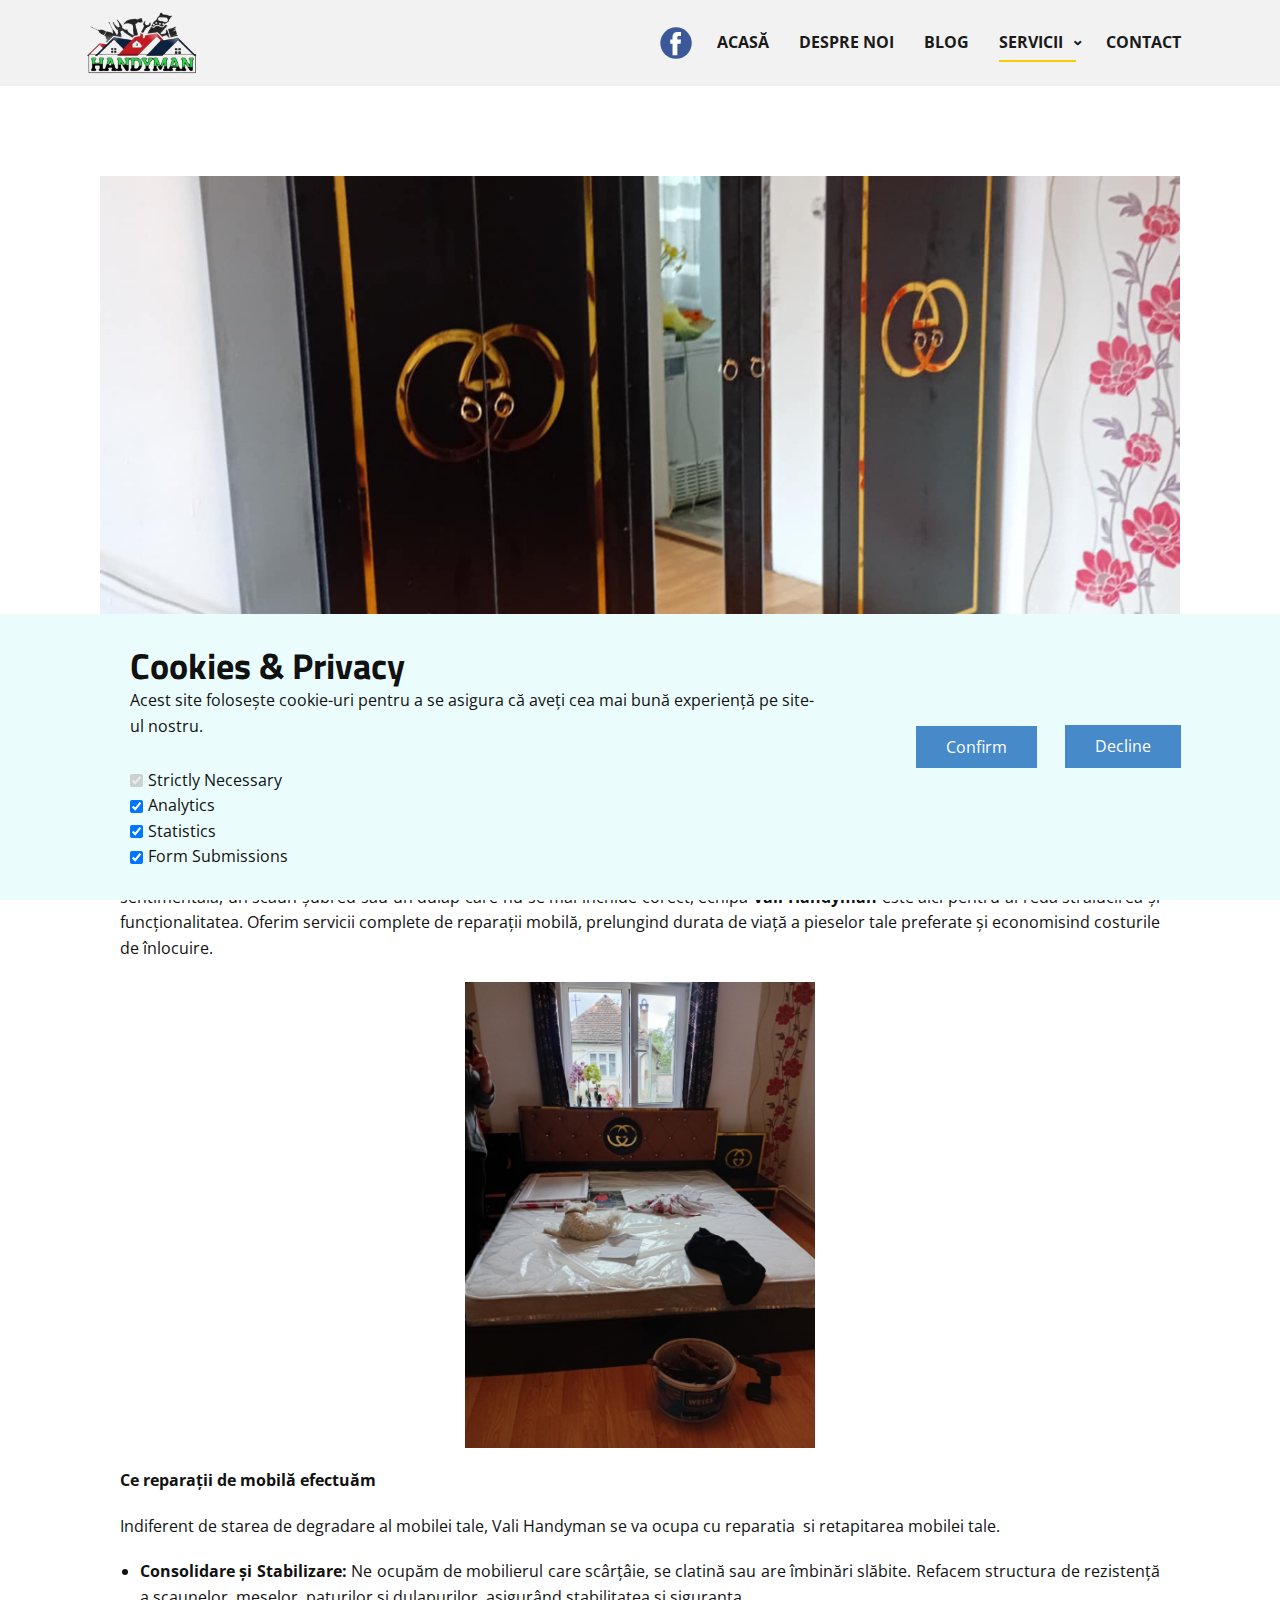
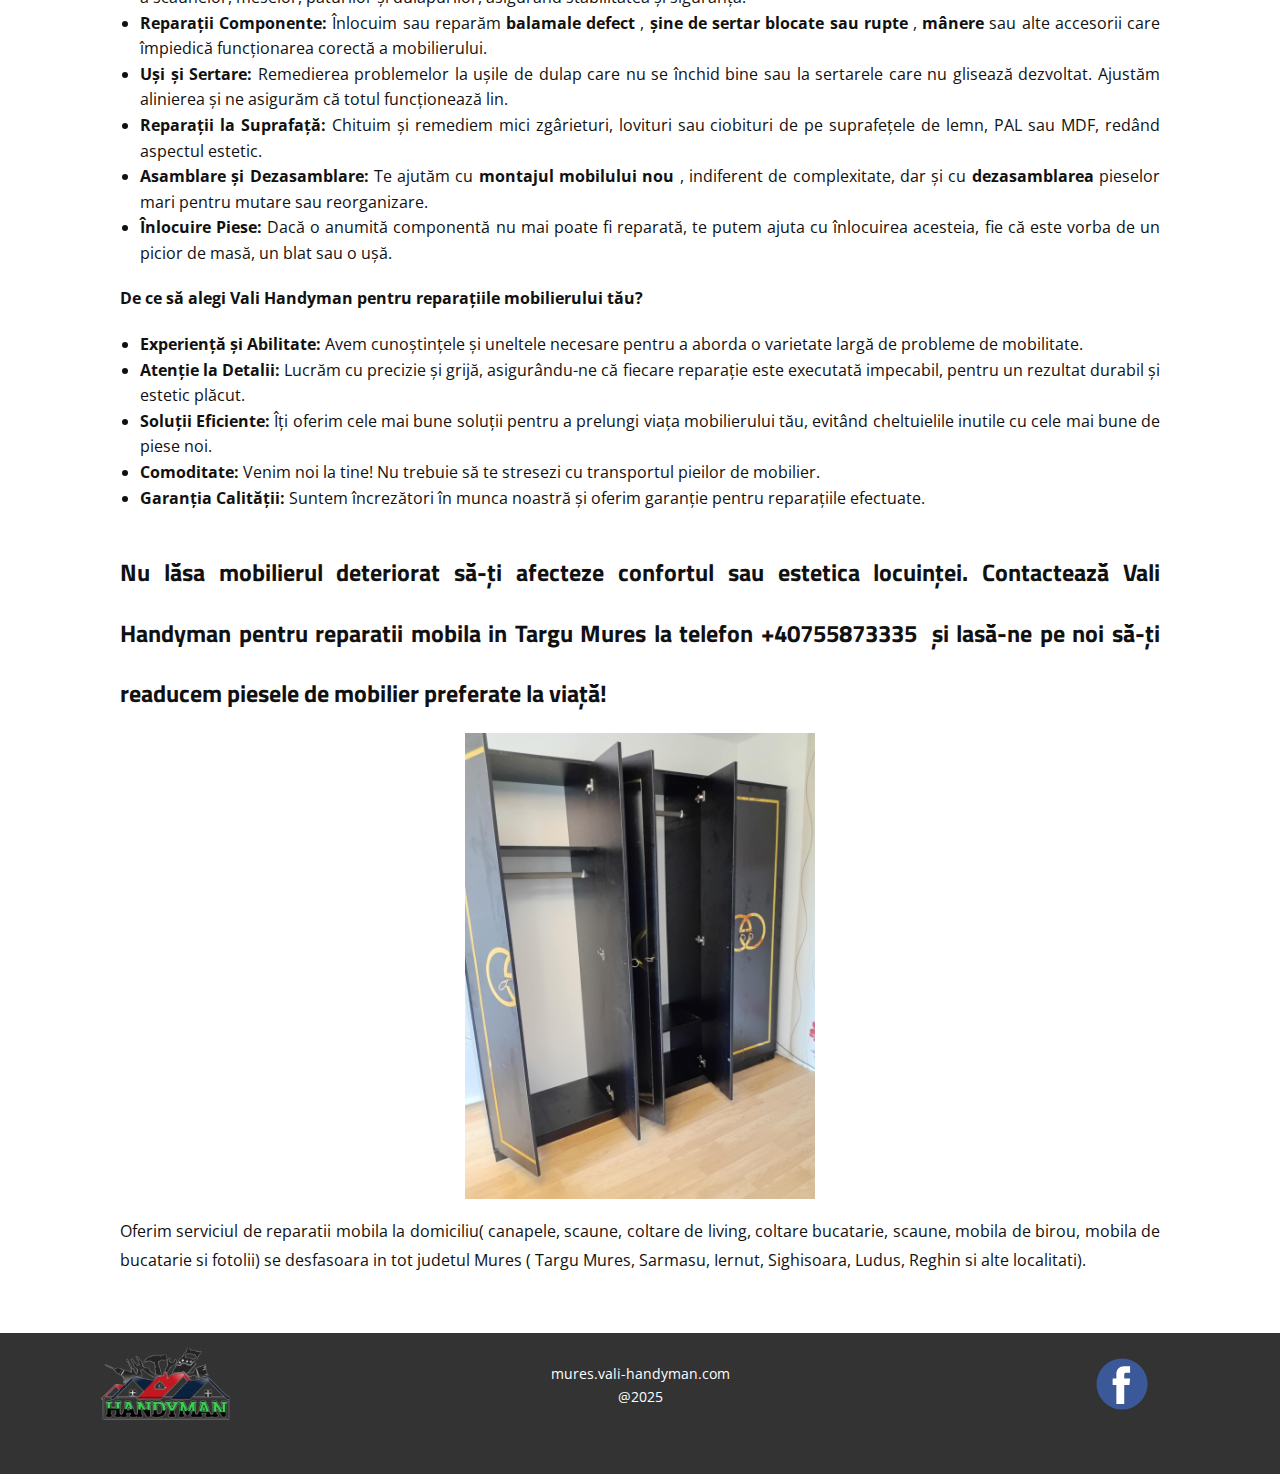
<file: blog/reparaii-mobil-targu-mures.html>
<!DOCTYPE html>
<html style="font-size: 16px;" lang="ro-RO"><head>
    <meta name="viewport" content="width=device-width, initial-scale=1.0">
    <meta charset="utf-8">
    <meta name="keywords" content="reparații mobilă targu mures, reparatii canapea, targu mures, tg mures, reparații mobilier, reparare mobilă, recondiționare mobilă, restaurare mobilă, reparații scaune, reparații mese, reparații dulapuri, reparații canapele, reparații tapițerie, reparat picioare mobilă, reparat balamale mobilă, reparat sertare, reparat structură mobilă, reparații mobilă veche, mobilă spartă, mobilă deteriorată, service mobilă, meseriaș mobilă, lemn deteriorat, reparatii furnir">
    <meta name="description" content="Reparam mobila la domiciliu clientului in Targu Mures, indiferent de model si starea in care se afla. Reparam canapele, mese, birouri, mobia cu usi glisante, dulapuri, mobila de bucatarie si multe altele.">
    <title> Reparații Mobilă Targu Mures</title>
    <link rel="stylesheet" href="../nicepage.css" media="screen">
    <link rel="canonical" href="https://mures.vali-handyman.com/blog/reparaii-mobil-targu-mures.html">
<link rel="stylesheet" href="../Post-Template.css" media="screen">
    <script class="u-script" type="text/javascript" src="../jquery.js" defer=""></script>
    <script class="u-script" type="text/javascript" src="../nicepage.js" defer=""></script>
    <meta name="generator" content="Nicepage 7.9.4, nicepage.com">
    <link rel="icon" href="../images/favicon.png">
    
    
    
    <link id="u-theme-google-font" rel="stylesheet" href="../fonts.css">
    <script type="application/ld+json">{
		"@context": "http://schema.org",
		"@type": "Organization",
		"name": "Montaj si Reparatii Mobila ",
		"logo": "images/VALY-Photoroom1.png",
		"sameAs": [
				"https://www.facebook.com/profile.php?id=61567462739959",
				"https://www.facebook.com/profile.php?id=61567462739959"
		]
}</script>
    <meta name="theme-color" content="#478ac9">
  <meta name="geo.region" content="RO-MS">
<meta name="geo.placename" content="Târgu Mureș">
<meta name="geo.position" content="46.5417;24.5623">
<meta name="ICBM" content="46.5417, 24.5623">

<meta property="twitter:card" content="summary_large_image">
<meta property="twitter:url" content="https://mures.vali-handyman.com/blog/reparaii-mobil-targu-mures">
<meta property="twitter:title" content="Reparatii Mobila Târgu Mureș">
<meta property="twitter:description" content="Cauți servicii de reparatii mobilă în Târgu Mureș? Vali Handyman ofera serviciul de reparatii a mobilierului la domiciliu sau la birou. Contactează-ne acum la numarul de telefon +40755873335.!">
<meta property="twitter:image" content="https://mures.vali-handyman.com/images/twitter-image-targu-mures.jpg"> <meta property="twitter:image:alt" content="Servicii reparatii mobila in Târgu Mureș"><meta data-intl-tel-input-cdn-path="intlTelInput/"></head>
  <body data-path-to-root="./" data-include-products="false" class="u-body u-xl-mode" data-lang="ro"><header class="u-clearfix u-gradient u-header u-sticky u-sticky-fb05 u-header" id="sec-8087"><div class="u-clearfix u-sheet u-valign-middle-lg u-valign-middle-md u-valign-middle-sm u-valign-middle-xl u-sheet-1">
        <a href="../" data-page-id="843610132" class="u-image u-logo u-image-1" data-image-width="186" data-image-height="112">
          <img src="../images/VALY-Photoroom1.png" class="u-logo-image u-logo-image-1" title="Acasa" alt="logo-ul meșterului vali">
        </a>
        <nav class="u-dropdown-icon u-menu u-menu-dropdown u-offcanvas u-menu-1" data-responsive-from="MD" role="navigation">
          <div class="menu-collapse" style="font-size: 1rem; letter-spacing: 0px; font-weight: 700; text-transform: uppercase;">
            <a class="u-button-style u-custom-active-border-color u-custom-active-color u-custom-border u-custom-border-color u-custom-borders u-custom-hover-border-color u-custom-hover-color u-custom-left-right-menu-spacing u-custom-padding-bottom u-custom-text-active-color u-custom-text-color u-custom-text-hover-color u-custom-top-bottom-menu-spacing u-hamburger-link u-nav-link u-text-active-palette-1-base u-text-hover-palette-2-base" href="#" tabindex="-1" aria-label="Deschide meniul" aria-controls="01fd">
              <svg class="u-svg-link" viewBox="0 0 24 24"><use xlink:href="#menu-hamburger"></use></svg>
              <svg class="u-svg-content" version="1.1" id="menu-hamburger" viewBox="0 0 16 16" x="0px" y="0px" xmlns:xlink="http://www.w3.org/1999/xlink" xmlns="http://www.w3.org/2000/svg"><g><rect y="1" width="16" height="2"></rect><rect y="7" width="16" height="2"></rect><rect y="13" width="16" height="2"></rect>
</g></svg>
            </a>
          </div>
          <div class="u-custom-menu u-nav-container">
            <ul role="menubar" class="u-nav u-spacing-30 u-unstyled u-nav-1"><li role="none" class="u-nav-item"><a role="menuitem" class="u-border-2 u-border-active-palette-3-base u-border-hover-palette-3-base u-border-no-left u-border-no-right u-border-no-top u-button-style u-nav-link u-text-active-grey-90 u-text-grey-90 u-text-hover-grey-90" href="../" style="padding: 10px 0px;">Acasă</a>
</li><li role="none" class="u-nav-item"><a role="menuitem" class="u-border-2 u-border-active-palette-3-base u-border-hover-palette-3-base u-border-no-left u-border-no-right u-border-no-top u-button-style u-nav-link u-text-active-grey-90 u-text-grey-90 u-text-hover-grey-90" href="../Despre-noi.html" style="padding: 10px 0px;">Despre noi</a>
</li><li role="none" class="u-nav-item"><a role="menuitem" class="u-border-2 u-border-active-palette-3-base u-border-hover-palette-3-base u-border-no-left u-border-no-right u-border-no-top u-button-style u-nav-link u-text-active-grey-90 u-text-grey-90 u-text-hover-grey-90" href="../blog/blog.html" style="padding: 10px 0px;">Blog</a>
</li><li role="none" class="u-nav-item"><a role="menuitem" class="u-border-2 u-border-active-palette-3-base u-border-hover-palette-3-base u-border-no-left u-border-no-right u-border-no-top u-button-style u-nav-link u-text-active-grey-90 u-text-grey-90 u-text-hover-grey-90" style="padding: 10px 0px;">Servicii</a><div class="u-nav-popup"><ul role="menu" class="u-border-2 u-nav u-unstyled u-v-spacing-10" aria-label="Servicii menu"><li role="none" class="u-nav-item"><a role="menuitem" class="u-button-style u-nav-link u-white" href="../blog/reparaii-mobil-targu-mures.html">Reparații mobila</a>
</li><li role="none" class="u-nav-item"><a role="menuitem" class="u-button-style u-nav-link u-white" href="../blog/montaj-mobila-targu-mures.html">Montaj mobila</a>
</li><li role="none" class="u-nav-item"><a role="menuitem" class="u-button-style u-nav-link u-white" href="../blog/retapitare.html">Retapitare</a>
</li></ul>
</div>
</li><li role="none" class="u-nav-item"><a role="menuitem" class="u-border-2 u-border-active-palette-3-base u-border-hover-palette-3-base u-border-no-left u-border-no-right u-border-no-top u-button-style u-nav-link u-text-active-grey-90 u-text-grey-90 u-text-hover-grey-90" href="../Contact.html" style="padding: 10px 0px;">Contact</a>
</li></ul>
          </div>
          <div class="u-custom-menu u-nav-container-collapse" id="01fd" role="region" aria-label="Panou de meniu">
            <div class="u-black u-container-style u-inner-container-layout u-opacity u-opacity-95 u-sidenav">
              <div class="u-inner-container-layout u-sidenav-overflow">
                <div class="u-menu-close" tabindex="-1" aria-label="Închide meniul"></div>
                <ul class="u-align-center u-nav u-popupmenu-items u-unstyled u-nav-3" role="menubar"><li role="none" class="u-nav-item"><a role="menuitem" class="u-button-style u-nav-link" href="../">Acasă</a>
</li><li role="none" class="u-nav-item"><a role="menuitem" class="u-button-style u-nav-link" href="../Despre-noi.html">Despre noi</a>
</li><li role="none" class="u-nav-item"><a role="menuitem" class="u-button-style u-nav-link" href="../blog/blog.html">Blog</a>
</li><li role="none" class="u-nav-item"><a role="menuitem" class="u-button-style u-nav-link">Servicii</a><div class="u-nav-popup"><ul role="menu" class="u-border-2 u-nav u-unstyled u-v-spacing-10" aria-label="Servicii menu"><li role="none" class="u-nav-item"><a role="menuitem" class="u-button-style u-nav-link" href="../blog/reparaii-mobil-targu-mures.html">Reparații mobila</a>
</li><li role="none" class="u-nav-item"><a role="menuitem" class="u-button-style u-nav-link" href="../blog/montaj-mobila-targu-mures.html">Montaj mobila</a>
</li><li role="none" class="u-nav-item"><a role="menuitem" class="u-button-style u-nav-link" href="../blog/retapitare.html">Retapitare</a>
</li></ul>
</div>
</li><li role="none" class="u-nav-item"><a role="menuitem" class="u-button-style u-nav-link" href="../Contact.html">Contact</a>
</li></ul>
              </div>
            </div>
            <div class="u-black u-menu-overlay u-opacity u-opacity-70"></div>
          </div>
          <style class="menu-style">@media (max-width: 939px) {
                    [data-responsive-from="MD"] .u-nav-container {
                        display: none;
                    }
                    [data-responsive-from="MD"] .menu-collapse {
                        display: block;
                    }
                }</style>
        </nav>
        <div class="u-social-icons u-social-icons-1">
          <a class="u-social-url" title="facebook" target="_blank" href="https://www.facebook.com/profile.php?id=61567462739959"><span class="u-icon u-social-facebook u-social-icon u-icon-1"><svg class="u-svg-link" preserveAspectRatio="xMidYMin slice" viewBox="0 0 112 112" style=""><use xlink:href="#svg-fa98"></use></svg><svg class="u-svg-content" viewBox="0 0 112 112" x="0" y="0" id="svg-fa98"><circle fill="currentColor" cx="56.1" cy="56.1" r="55"></circle><path fill="#FFFFFF" d="M73.5,31.6h-9.1c-1.4,0-3.6,0.8-3.6,3.9v8.5h12.6L72,58.3H60.8v40.8H43.9V58.3h-8V43.9h8v-9.2
c0-6.7,3.1-17,17-17h12.5v13.9H73.5z"></path></svg></span>
          </a>
        </div>
      </div></header>
    <section class="u-align-center u-clearfix u-container-align-center u-section-1" id="block-1">
      <div class="u-clearfix u-sheet u-valign-middle-md u-valign-middle-sm u-valign-middle-xs u-sheet-1"><!--post_details--><!--post_details_options_json--><!--{"source":""}--><!--/post_details_options_json--><!--blog_post-->
        <div class="u-container-style u-expanded-width u-post-details u-post-details-1">
          <div class="u-container-layout u-valign-middle u-container-layout-1"><!--blog_post_image-->
            <img alt="" class="u-blog-control u-expanded-width u-image u-image-default u-image-1" src="../images/37133b28-e510-4594-aab0-5a4ec3b8c787.jpg"><!--/blog_post_image--><!--blog_post_header-->
            <h2 class="u-blog-control u-text u-text-1"> Reparații Mobilă Targu Mures</h2><!--/blog_post_header--><!--blog_post_metadata-->
            <div class="u-blog-control u-metadata u-metadata-1"><!--blog_post_metadata_date--><span class="u-meta-date u-meta-icon">Jan 20, 2023</span><!--/blog_post_metadata_date--><!--blog_post_metadata_category--><span class="u-meta-category u-meta-icon"><a href="../blog/blog.html#/blog-1///1">Reparatii mobila</a></span><!--/blog_post_metadata_category--><!--blog_post_metadata_comments--><span class="u-meta-comments u-meta-icon"><!--blog_post_metadata_comments_content-->Comments (0)<!--/blog_post_metadata_comments_content--></span><!--/blog_post_metadata_comments-->
            </div><!--/blog_post_metadata--><!--blog_post_content-->
            <div class="u-align-justify u-blog-control u-post-content u-text u-text-2 fr-view">
  <p>
    <meta name="viewport" content="width=device-width, initial-scale=1.0">
    <meta charset="utf-8">
    <meta name="keywords" content="Nu lăsa mobilierul deteriorat să-ți afecteze confortul sau estetica locuinței. Contactează&nbsp;Vali Handyman&nbsp;și lasă-ne să-ți readucem piesele preferate la viață!, Nu lăsa mobilierul deteriorat să-ți afecteze confortul sau estetica locuinței. Contactează&nbsp;Vali Handyman&nbsp;și lasă-ne să-ți readucem piesele preferate la viață!"><meta name="description" content="Servicii profesionale de  montaj mobilă, reparații mobila, retapițare in Targu Mures oferite de Vali Handyman cu personal calificat si preturi incepand de la 200 ron.">
    <title></title>
    <link rel="stylesheet" href="/nicepage.css" media="screen">
    
    
</p><section class="u-clearfix u-valign-top u-block-9685-1" custom-posts-hash="T" data-section-properties="{&quot;margin&quot;:&quot;none&quot;,&quot;stretch&quot;:true}" data-id="9685" data-posts-content="[{'images':[],'maps':[],'videos':[],'icons':[],'textWidth':'','textHeight':'','id':1,'headingProp':'h3','textProp':'text'}]" id="sec-f6e8" style="min-height: 500px">
  <div class="fr-view u-clearfix u-rich-text u-text u-block-9685-4" data-lang-en="<p data-sourcepos=&quot;4:1-4:439&quot; id=&quot;isPasted&quot;>Mobilierul joacă un rol esențial în confortul și estetica oricărei locuințe sau birou. Fie că este vorba de o piesă veche de familie cu valoare sentimentală, un scaun șubred sau un dulap care nu se mai închide corect, echipa <strong>Vali Handyman</strong> este aici pentru ai reda strălucirea și funcționalitatea. Oferim servicii complete de reparații mobilă, prelungind durata de viață a pieselor tale preferate și economisind costurile de înlocuire.</p><p data-sourcepos=&quot;4:1-4:439&quot;><img src=&quot;../images/2e700af2-30ab-4f9a-93ea-b087287a5949.jpg&quot; width=&quot;350&quot; style=&quot;width: 350px;&quot; class=&quot;fr-dib fr-fic&quot;></p><p data-sourcepos=&quot;6:1-6:36&quot;><strong>Ce reparații de mobilă efectuăm?</strong></p><ul data-sourcepos=&quot;8:1-14:0&quot;><li data-sourcepos=&quot;8:1-8:226&quot;><strong>Consolidare și Stabilizare:</strong> Ne ocupăm de mobilierul care scârțâie, se clatină sau are îmbinări slăbite. Refacem structura de rezistență a scaunelor, meselor, paturilor și dulapurilor, asigurând stabilitatea și siguranța.</li><li data-sourcepos=&quot;9:1-9:190&quot;><strong>Reparații Componente:</strong> Înlocuim sau reparăm <strong>balamale defect</strong> , <strong>șine de sertar blocate sau rupte</strong> , <strong>mânere</strong> sau alte accesorii care împiedică funcționarea corectă a mobilierului.</li><li data-sourcepos=&quot;10:1-10:194&quot;><strong>Uși și Sertare:</strong> Remedierea problemelor la ușile de dulap care nu se închid bine sau la sertarele care nu glisează dezvoltat. Ajustăm alinierea și ne asigurăm că totul funcționează lin.</li><li data-sourcepos=&quot;11:1-11:154&quot;><strong>Reparații la Suprafață:</strong> Chituim și remediem mici zgârieturi, lovituri sau ciobituri de pe suprafețele de lemn, PAL sau MDF, redând aspectul estetic.</li><li data-sourcepos=&quot;12:1-12:178&quot;><strong>Asamblare și Dezasamblare:</strong> Te ajutăm cu <strong>montajul mobilului nou</strong> , indiferent de complexitate, dar și cu <strong>dezasamblarea</strong> pieselor mari pentru mutare sau reorganizare.</li><li data-sourcepos=&quot;13:1-14:0&quot;><strong>Înlocuire Piese:</strong> Dacă o anumită componentă nu mai poate fi reparată, te putem ajuta cu înlocuirea acesteia, fie că este vorba de un picior de masă, un blat sau o ușă.</li></ul><p data-sourcepos=&quot;15:1-15:69&quot;><strong>De ce să alegi Vali Handyman pentru reparațiile mobilierului tău?</strong></p><ul data-sourcepos=&quot;17:1-22:0&quot;><li data-sourcepos=&quot;17:1-17:128&quot;><strong>Experiență și Abilitate:</strong> Avem cunoștințele și uneltele necesare pentru a aborda o varietate largă de probleme de mobilitate.</li><li data-sourcepos=&quot;18:1-18:161&quot;><strong>Atenție la Detalii:</strong> Lucrăm cu precizie și grijă, asigurându-ne că fiecare reparație este executată impecabil, pentru un rezultat durabil și estetic plăcut.</li><li data-sourcepos=&quot;19:1-19:155&quot;><strong>Soluții Eficiente:</strong> Îți oferim cele mai bune soluții pentru a prelungi viața mobilierului tău, evitând cheltuielile inutile cu cele mai bune de piese noi.</li><li data-sourcepos=&quot;20:1-20:99&quot;><strong>Comoditate:</strong> Venim noi la tine! Nu trebuie să te stresezi cu transportul pieilor de mobilier.</li><li data-sourcepos=&quot;21:1-22:0&quot;><strong>Garanția Calității:</strong> Suntem încrezători în munca noastră și oferim garanție pentru reparațiile efectuate.</li></ul><h2 data-sourcepos=&quot;23:1-24:3&quot;><span style=&quot;font-size: 1.5rem;&quot;>Nu lăsa mobilierul deteriorat să-ți afecteze confortul sau estetica locuinței. Contactează&amp;nbsp;</span><span style=&quot;font-size: 1.5rem;&quot;><strong>Vali Handyman</strong></span><span style=&quot;font-size: 1.5rem;&quot;>&amp;nbsp;și lasă-ne să-ți readucem piesele preferate la viață!&amp;nbsp;</span></h2><p><span style=&quot;font-size: 1.5rem;&quot;><img src=&quot;../images/c0d30c87-05ad-4065-8c3a-600f9c93d228.jpg&quot; width=&quot;350&quot; style=&quot;width: 350px;&quot; class=&quot;fr-dib fr-fic&quot;></span><br></p>" data-lang-ro="<p data-sourcepos=&quot;4:1-4:439&quot; id=&quot;isPasted&quot;>Mobilierul joacă un rol esențial în confortul și estetica oricărei locuințe sau birou. Fie că este vorba de o piesă veche de familie cu valoare sentimentală, un scaun șubred sau un dulap care nu se mai închide corect, echipa <strong>Vali Handyman</strong> este aici pentru ai reda strălucirea și funcționalitatea. Oferim servicii complete de reparații mobilă, prelungind durata de viață a pieselor tale preferate și economisind costurile de înlocuire.</p><p data-sourcepos=&quot;4:1-4:439&quot;><img src=&quot;../images/2e700af2-30ab-4f9a-93ea-b087287a5949.jpg&quot; width=&quot;350&quot; style=&quot;width: 350px;&quot; class=&quot;fr-dib fr-fic&quot;></p><p data-sourcepos=&quot;6:1-6:36&quot;><strong>Ce reparații de mobilă efectuăm?</strong></p><ul data-sourcepos=&quot;8:1-14:0&quot;><li data-sourcepos=&quot;8:1-8:226&quot;><strong>Consolidare și Stabilizare:</strong> Ne ocupăm de mobilierul care scârțâie, se clatină sau are îmbinări slăbite. Refacem structura de rezistență a scaunelor, meselor, paturilor și dulapurilor, asigurând stabilitatea și siguranța.</li><li data-sourcepos=&quot;9:1-9:190&quot;><strong>Reparații Componente:</strong> Înlocuim sau reparăm <strong>balamale defect</strong> , <strong>șine de sertar blocate sau rupte</strong> , <strong>mânere</strong> sau alte accesorii care împiedică funcționarea corectă a mobilierului.</li><li data-sourcepos=&quot;10:1-10:194&quot;><strong>Uși și Sertare:</strong> Remedierea problemelor la ușile de dulap care nu se închid bine sau la sertarele care nu glisează dezvoltat. Ajustăm alinierea și ne asigurăm că totul funcționează lin.</li><li data-sourcepos=&quot;11:1-11:154&quot;><strong>Reparații la Suprafață:</strong> Chituim și remediem mici zgârieturi, lovituri sau ciobituri de pe suprafețele de lemn, PAL sau MDF, redând aspectul estetic.</li><li data-sourcepos=&quot;12:1-12:178&quot;><strong>Asamblare și Dezasamblare:</strong> Te ajutăm cu <strong>montajul mobilului nou</strong> , indiferent de complexitate, dar și cu <strong>dezasamblarea</strong> pieselor mari pentru mutare sau reorganizare.</li><li data-sourcepos=&quot;13:1-14:0&quot;><strong>Înlocuire Piese:</strong> Dacă o anumită componentă nu mai poate fi reparată, te putem ajuta cu înlocuirea acesteia, fie că este vorba de un picior de masă, un blat sau o ușă.</li></ul><p data-sourcepos=&quot;15:1-15:69&quot;><strong>De ce să alegi Vali Handyman pentru reparațiile mobilierului tău?</strong></p><ul data-sourcepos=&quot;17:1-22:0&quot;><li data-sourcepos=&quot;17:1-17:128&quot;><strong>Experiență și Abilitate:</strong> Avem cunoștințele și uneltele necesare pentru a aborda o varietate largă de probleme de mobilitate.</li><li data-sourcepos=&quot;18:1-18:161&quot;><strong>Atenție la Detalii:</strong> Lucrăm cu precizie și grijă, asigurându-ne că fiecare reparație este executată impecabil, pentru un rezultat durabil și estetic plăcut.</li><li data-sourcepos=&quot;19:1-19:155&quot;><strong>Soluții Eficiente:</strong> Îți oferim cele mai bune soluții pentru a prelungi viața mobilierului tău, evitând cheltuielile inutile cu cele mai bune de piese noi.</li><li data-sourcepos=&quot;20:1-20:99&quot;><strong>Comoditate:</strong> Venim noi la tine! Nu trebuie să te stresezi cu transportul pieilor de mobilier.</li><li data-sourcepos=&quot;21:1-22:0&quot;><strong>Garanția Calității:</strong> Suntem încrezători în munca noastră și oferim garanție pentru reparațiile efectuate.</li></ul><h2 data-sourcepos=&quot;23:1-24:3&quot;><span style=&quot;font-size: 1.5rem;&quot;>Nu lăsa mobilierul deteriorat să-ți afecteze confortul sau estetica locuinței. Contactează&amp;nbsp;</span><span style=&quot;font-size: 1.5rem;&quot;><strong>Vali Handyman</strong></span><span style=&quot;font-size: 1.5rem;&quot;>&amp;nbsp;și lasă-ne să-ți readucem piesele preferate la viață!&amp;nbsp;</span></h2><p><span style=&quot;font-size: 1.5rem;&quot;><img src=&quot;../images/c0d30c87-05ad-4065-8c3a-600f9c93d228.jpg&quot; width=&quot;350&quot; style=&quot;width: 350px;&quot; class=&quot;fr-dib fr-fic&quot;></span><br></p>" style="padding-left: 20px; padding-right: 20px"><p data-sourcepos="4:1-4:439" id="isPasted">Mobilierul joacă un rol esențial în confortul și estetica oricărei locuințe sau birou. Fie că este vorba de o piesă veche de familie cu valoare sentimentală, un scaun șubred sau un dulap care nu se mai închide corect, echipa <strong>Vali Handyman</strong> este aici pentru ai reda strălucirea și funcționalitatea. Oferim servicii complete de reparații mobilă, prelungind durata de viață a pieselor tale preferate și economisind costurile de înlocuire.</p><p data-sourcepos="4:1-4:439"><img src="../images/2e700af2-30ab-4f9a-93ea-b087287a5949.jpg" width="350" style="width: 350px;" class="fr-dib fr-fic"></p><p data-sourcepos="6:1-6:36"><strong>Ce reparații de mobilă efectuăm</strong></p><p>Indiferent de starea de degradare al mobilei tale, Vali Handyman se va ocupa cu reparatia&nbsp; si retapitarea mobilei tale.&nbsp;</p><ul data-sourcepos="8:1-14:0"><li data-sourcepos="8:1-8:226"><strong>Consolidare și Stabilizare:</strong> Ne ocupăm de mobilierul care scârțâie, se clatină sau are îmbinări slăbite. Refacem structura de rezistență a scaunelor, meselor, paturilor și dulapurilor, asigurând stabilitatea și siguranța.</li><li data-sourcepos="9:1-9:190"><strong>Reparații Componente:</strong> Înlocuim sau reparăm <strong>balamale defect</strong> , <strong>șine de sertar blocate sau rupte</strong> , <strong>mânere</strong> sau alte accesorii care împiedică funcționarea corectă a mobilierului.</li><li data-sourcepos="10:1-10:194"><strong>Uși și Sertare:</strong> Remedierea problemelor la ușile de dulap care nu se închid bine sau la sertarele care nu glisează dezvoltat. Ajustăm alinierea și ne asigurăm că totul funcționează lin.</li><li data-sourcepos="11:1-11:154"><strong>Reparații la Suprafață:</strong> Chituim și remediem mici zgârieturi, lovituri sau ciobituri de pe suprafețele de lemn, PAL sau MDF, redând aspectul estetic.</li><li data-sourcepos="12:1-12:178"><strong>Asamblare și Dezasamblare:</strong> Te ajutăm cu <strong>montajul mobilului nou</strong> , indiferent de complexitate, dar și cu <strong>dezasamblarea</strong> pieselor mari pentru mutare sau reorganizare.</li><li data-sourcepos="13:1-14:0"><strong>Înlocuire Piese:</strong> Dacă o anumită componentă nu mai poate fi reparată, te putem ajuta cu înlocuirea acesteia, fie că este vorba de un picior de masă, un blat sau o ușă.</li></ul><p data-sourcepos="15:1-15:69"><strong>De ce să alegi Vali Handyman pentru reparațiile mobilierului tău?</strong></p><ul data-sourcepos="17:1-22:0"><li data-sourcepos="17:1-17:128"><strong>Experiență și Abilitate:</strong> Avem cunoștințele și uneltele necesare pentru a aborda o varietate largă de probleme de mobilitate.</li><li data-sourcepos="18:1-18:161"><strong>Atenție la Detalii:</strong> Lucrăm cu precizie și grijă, asigurându-ne că fiecare reparație este executată impecabil, pentru un rezultat durabil și estetic plăcut.</li><li data-sourcepos="19:1-19:155"><strong>Soluții Eficiente:</strong> Îți oferim cele mai bune soluții pentru a prelungi viața mobilierului tău, evitând cheltuielile inutile cu cele mai bune de piese noi.</li><li data-sourcepos="20:1-20:99"><strong>Comoditate:</strong> Venim noi la tine! Nu trebuie să te stresezi cu transportul pieilor de mobilier.</li><li data-sourcepos="21:1-22:0"><strong>Garanția Calității:</strong> Suntem încrezători în munca noastră și oferim garanție pentru reparațiile efectuate.</li></ul><h2 data-sourcepos="23:1-24:3"><span style="font-size: 1.5rem;">Nu lăsa mobilierul deteriorat să-ți afecteze confortul sau estetica locuinței. Contactează&nbsp;</span><span style="font-size: 1.5rem;"><strong>Vali Handyman pentru reparatii mobila in Targu Mures la telefon +40755873335&nbsp;</strong></span><span style="font-size: 1.5rem;">&nbsp;și lasă-ne pe noi să-ți readucem piesele de mobilier preferate la viață!&nbsp;</span></h2><p><span style="font-size: 1.5rem;"><img src="../images/c0d30c87-05ad-4065-8c3a-600f9c93d228.jpg" width="350" style="width: 350px;" class="fr-dib fr-fic"></span>Oferim serviciul de reparatii mobila la domiciliu( canapele, scaune, coltare de living, coltare bucatarie, scaune, mobila de birou, mobila de bucatarie si fotolii) se desfasoara in tot judetul Mures ( Targu Mures, Sarmasu, Iernut, Sighisoara, Ludus, Reghin si alte localitati).</p></div>
  <style data-mode="XL" data-visited="true">@media (min-width: 1200px) {
  .u-block-9685-1 {
    min-height: 500px;
  }
  .u-block-9685-4 {
    padding-left: 20px;
    padding-right: 20px;
  }
}</style>
  <style data-mode="LG">@media (max-width: 1199px) and (min-width: 992px) {
  .u-block-9685-1 {
    min-height: 500px;
  }
  .u-block-9685-4 {
    padding-left: 20px;
    padding-right: 20px;
  }
}</style>
  <style data-mode="MD">@media (max-width: 991px) and (min-width: 768px) {
  .u-block-9685-1 {
    min-height: 500px;
  }
  .u-block-9685-4 {
    padding-left: 20px;
    padding-right: 20px;
  }
}</style>
  <style data-mode="SM">@media (max-width: 767px) and (min-width: 576px) {
  .u-block-9685-1 {
    min-height: 500px;
  }
  .u-block-9685-4 {
    padding-left: 20px;
    padding-right: 20px;
    margin-top: 60px;
    margin-bottom: 60px;
  }
}</style>
  <style data-mode="XS">@media (max-width: 575px) {
  .u-block-9685-1 {
    min-height: 500px;
  }
  .u-block-9685-4 {
    padding-left: 20px;
    padding-right: 20px;
    margin-top: 60px;
    margin-bottom: 60px;
  }
}</style>
</section>
<p></p>
  </div><!--/blog_post_content-->
          </div>
        </div><!--/blog_post--><!--/post_details-->
      </div>
    </section>
    
    
    
    <footer class="u-align-center u-clearfix u-container-align-center u-footer u-grey-80 u-footer" id="sec-d364"><div class="u-clearfix u-sheet u-sheet-1">
        <img class="u-image u-image-contain u-image-default u-preserve-proportions u-image-1" src="../images/VALY-Photoroom1.png" alt="logo cluj.vali-handyman.com​" data-image-width="186" data-image-height="112" title="logo" data-href="../" data-page-id="843610132">
        <div class="u-social-icons u-social-icons-1">
          <a class="u-social-url" title="facebook" target="_blank" href="https://www.facebook.com/profile.php?id=61567462739959"><span class="u-icon u-social-facebook u-social-icon u-icon-1"><svg class="u-svg-link" preserveAspectRatio="xMidYMin slice" viewBox="0 0 112 112" style=""><use xlink:href="#svg-a4e2"></use></svg><svg class="u-svg-content" viewBox="0 0 112 112" x="0" y="0" id="svg-a4e2"><circle fill="currentColor" cx="56.1" cy="56.1" r="55"></circle><path fill="#FFFFFF" d="M73.5,31.6h-9.1c-1.4,0-3.6,0.8-3.6,3.9v8.5h12.6L72,58.3H60.8v40.8H43.9V58.3h-8V43.9h8v-9.2
c0-6.7,3.1-17,17-17h12.5v13.9H73.5z"></path></svg></span>
          </a>
        </div>
        <p class="u-small-text u-text u-text-variant u-text-1">mures.vali-handyman.com <br>@2025
        </p>
      </div></footer>
    <section class="u-backlink u-clearfix u-grey-80"></section><section class="u-align-center u-clearfix u-container-align-center u-cookies-consent u-palette-4-light-3 u-cookies-consent" id="gdpr">
      <div class="u-clearfix u-sheet u-valign-middle u-sheet-1">
        <div class="data-layout-selected u-clearfix u-expanded-width u-layout-wrap u-layout-wrap-1">
          <div class="u-gutter-0 u-layout">
            <div class="u-layout-row">
              <div class="u-container-style u-layout-cell u-left-cell u-size-43 u-layout-cell-1">
                <div class="u-container-layout u-container-layout-1">
                  <h3 class="u-text u-text-default u-text-1">Cookies &amp; Privacy</h3>
                  <p class="u-text u-text-default u-text-2"> Acest site folosește cookie-uri pentru a se asigura că aveți cea mai bună experiență pe site-ul nostru.</p>
                  <div class="custom-expanded u-cookie-preferences u-cookie-preferences-1">
                    <label class="u-form-control-hidden u-label"></label>
                    <div class="u-form-checkbox-group-wrapper">
                      <div class="u-input-row">
                        <input id="field-cookie-necessary" disabled="" type="checkbox" name="cookie-preferences" value="necessary" class="u-field-input" checked="checked">
                        <label class="u-field-label" for="field-cookie-necessary">Strictly Necessary</label>
                      </div>
                      <div class="u-input-row">
                        <input id="field-cookie-analytics" checked="checked" type="checkbox" name="cookie-preferences" value="analytics" class="u-field-input">
                        <label class="u-field-label" for="field-cookie-analytics">Analytics</label>
                      </div>
                      <div class="u-input-row">
                        <input id="field-cookie-statistics" checked="checked" type="checkbox" name="cookie-preferences" value="statistics" class="u-field-input">
                        <label class="u-field-label" for="field-cookie-statistics">Statistics</label>
                      </div>
                      <div class="u-input-row">
                        <input id="field-cookie-form-submissions" checked="checked" type="checkbox" name="cookie-preferences" value="submissions" class="u-field-input">
                        <label class="u-field-label" for="field-cookie-form-submissions">Form Submissions</label>
                      </div>
                    </div>
                  </div>
                </div>
              </div>
              <div class="u-align-left u-container-align-left u-container-style u-layout-cell u-right-cell u-size-17 u-layout-cell-2">
                <div class="u-container-layout u-container-layout-2">
                  <a href="" class="u-btn u-button-decline u-button-style u-btn-1">Decline</a>
                  <a href="###" class="u-btn u-button-confirm u-button-style u-palette-1-base u-btn-2">Confirm</a>
                </div>
              </div>
            </div>
          </div>
        </div>
      </div>
    <style> .u-cookies-consent {
  background-image: none;
}

.u-cookies-consent .u-sheet-1 {
  min-height: 263px;
}

.u-cookies-consent .u-layout-wrap-1 {
  margin-top: 30px;
  margin-bottom: 30px;
}

.u-cookies-consent .u-layout-cell-1 {
  min-height: 203px;
}

.u-cookies-consent .u-container-layout-1 {
  padding: 0 60px;
}

.u-cookies-consent .u-text-1 {
  margin-top: 0;
  margin-right: 20px;
  margin-bottom: 0;
}

.u-cookies-consent .u-text-2 {
  margin: 1px auto 0 0;
}

.u-cookies-consent .u-cookie-preferences-1 {
  width: 697px;
  margin: 28px 0 0;
}

.u-cookies-consent .u-layout-cell-2 {
  min-height: 203px;
}

.u-cookies-consent .u-container-layout-2 {
  padding: 30px 29px;
}

.u-cookies-consent .u-btn-1 {
  margin: 51px 0 0 auto;
}

.u-cookies-consent .u-btn-2 {
  margin: -42px auto 0 0;
}

@media (max-width: 1199px) {
  .u-cookies-consent .u-sheet-1 {
    min-height: 131px;
  }

  .u-cookies-consent .u-layout-cell-1 {
    min-height: 167px;
  }

  .u-cookies-consent .u-text-1 {
    margin-right: 0;
  }

  .u-cookies-consent .u-cookie-preferences-1 {
    width: 554px;
  }

  .u-cookies-consent .u-layout-cell-2 {
    min-height: 167px;
  }

  .u-cookies-consent .u-btn-1 {
    margin-right: 0;
  }

  .u-cookies-consent .u-btn-2 {
    margin-top: -42px;
    margin-left: 0;
  }
}

@media (max-width: 991px) {
  .u-cookies-consent .u-sheet-1 {
    min-height: 106px;
  }

  .u-cookies-consent .u-layout-cell-1 {
    min-height: 100px;
  }

  .u-cookies-consent .u-container-layout-1 {
    padding-left: 30px;
    padding-right: 30px;
  }

  .u-cookies-consent .u-cookie-preferences-1 {
    width: 456px;
  }

  .u-cookies-consent .u-layout-cell-2 {
    min-height: 100px;
  }
}

@media (max-width: 767px) {
  .u-cookies-consent .u-sheet-1 {
    min-height: 225px;
  }

  .u-cookies-consent .u-container-layout-1 {
    padding-left: 10px;
    padding-right: 10px;
    padding-bottom: 20px;
  }

  .u-cookies-consent .u-container-layout-2 {
    padding: 10px;
  }
}

@media (max-width: 575px) {
  .u-cookies-consent .u-sheet-1 {
    min-height: 121px;
  }

  .u-cookies-consent .u-cookie-preferences-1 {
    width: 320px;
  }
}</style></section>
  
</body></html>
</file>
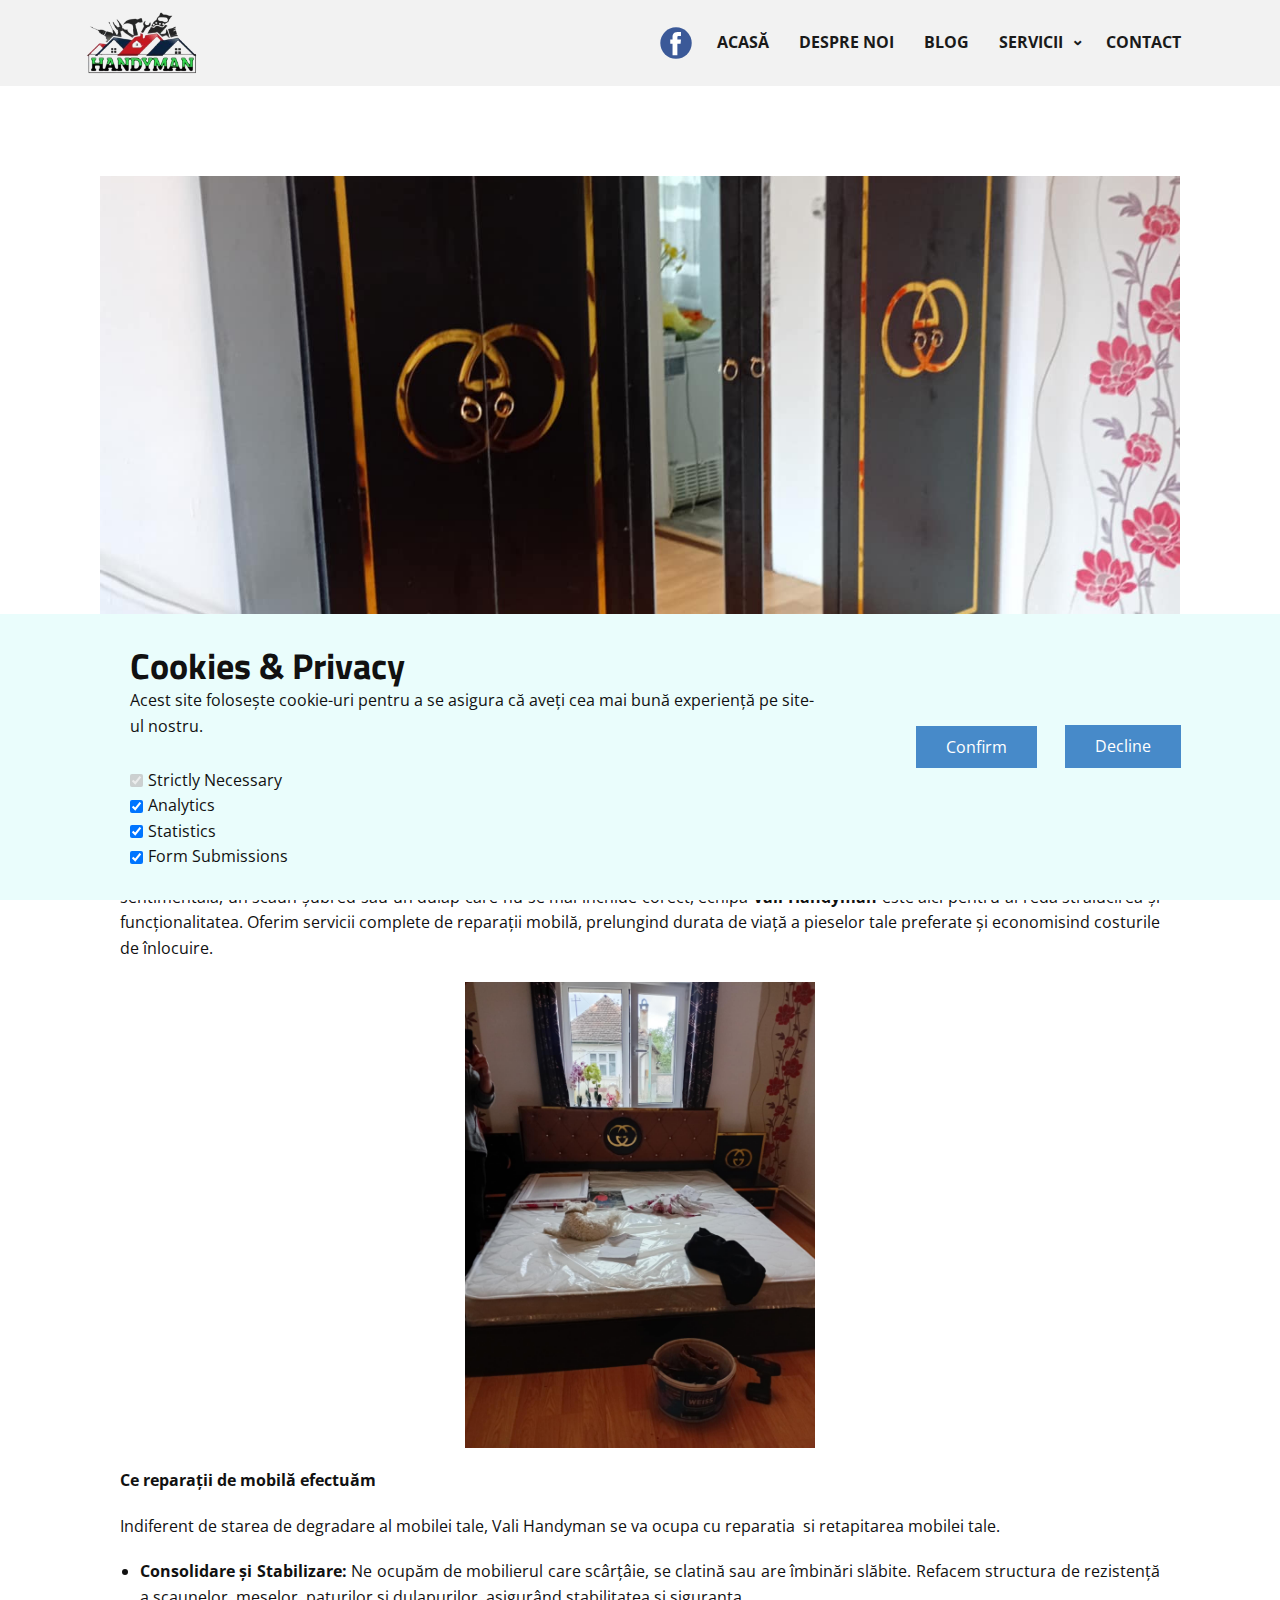
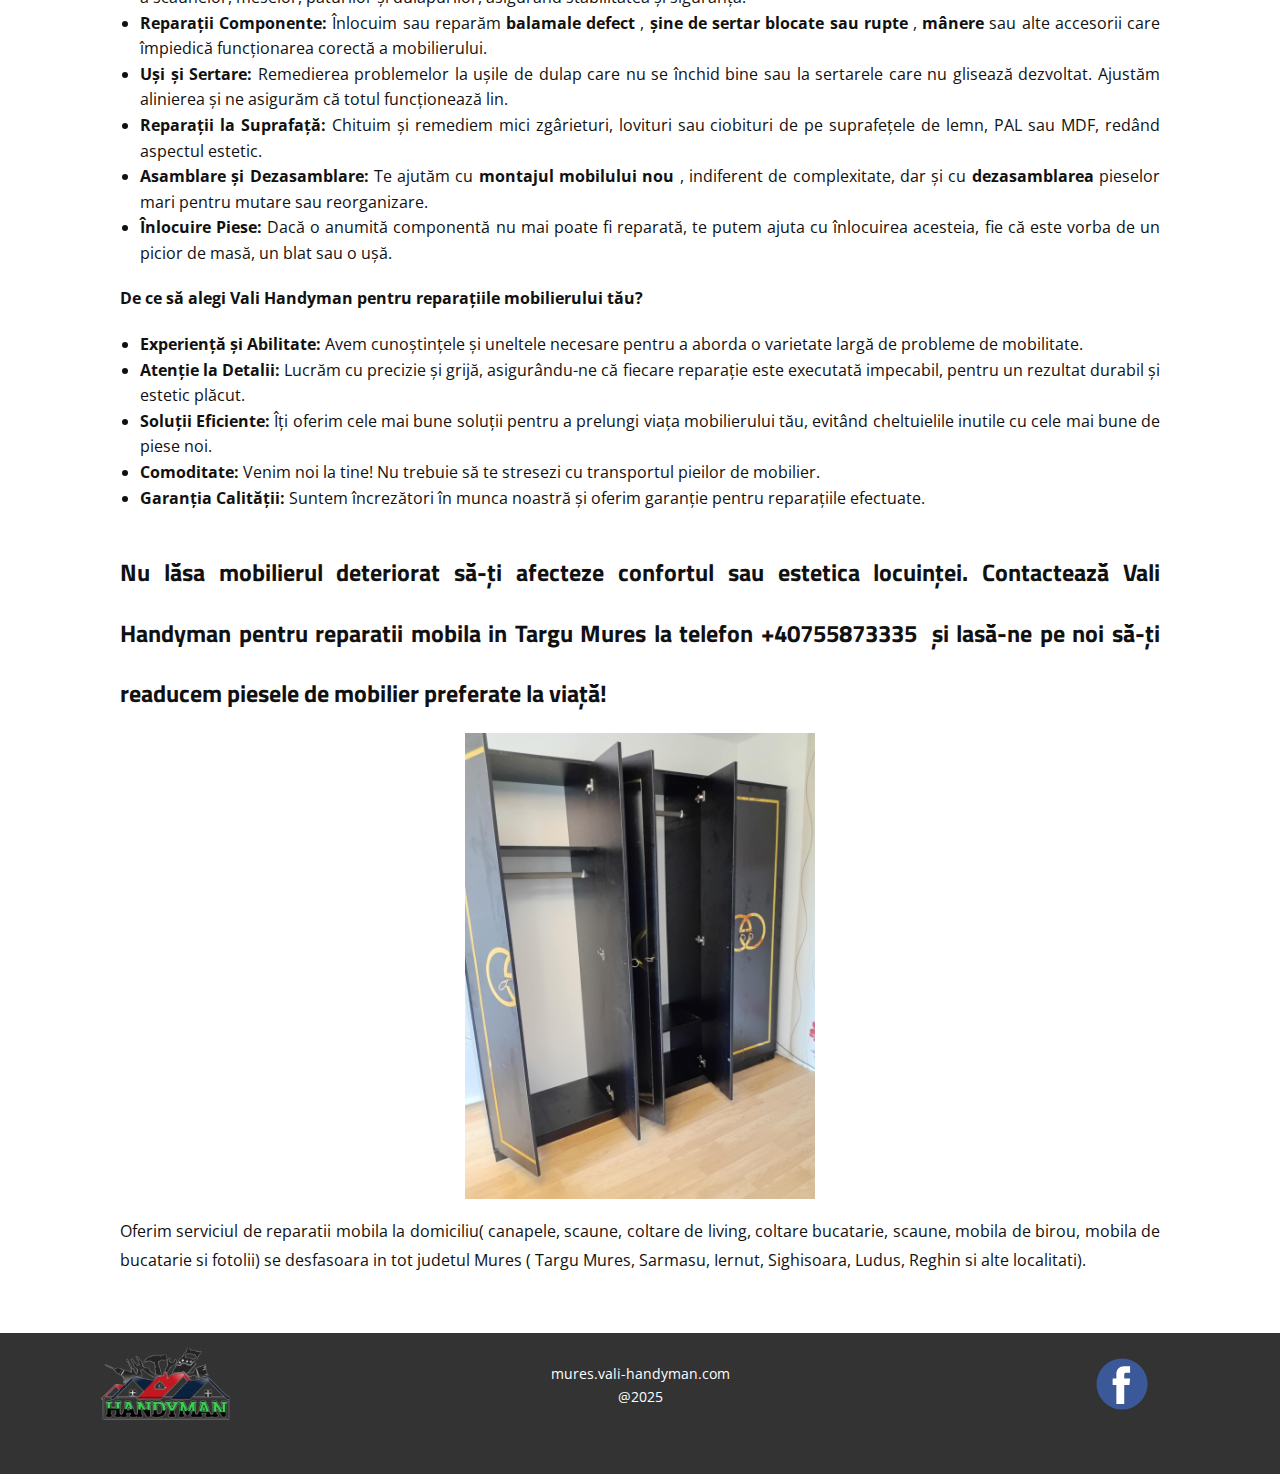
<file: blog/reparaii-mobila-targu-mures.html>
<!DOCTYPE html>
<html style="font-size: 16px;" lang="ro-RO"><head>
    <meta name="viewport" content="width=device-width, initial-scale=1.0">
    <meta charset="utf-8">
    <meta name="keywords" content="reparații mobilă targu mures, reparatii canapea, targu mures, tg mures, reparații mobilier, reparare mobilă, recondiționare mobilă, restaurare mobilă, reparații scaune, reparații mese, reparații dulapuri, reparații canapele, reparații tapițerie, reparat picioare mobilă, reparat balamale mobilă, reparat sertare, reparat structură mobilă, reparații mobilă veche, mobilă spartă, mobilă deteriorată, service mobilă, meseriaș mobilă, lemn deteriorat, reparatii furnir">
    <meta name="description" content="Reparam mobila la domiciliu clientului in Targu Mures, indiferent de model si starea in care se afla. Reparam canapele, mese, birouri, mobia cu usi glisante, dulapuri, mobila de bucatarie si multe altele.">
    <title> Reparații Mobilă Targu Mures</title>
    <link rel="stylesheet" href="../nicepage.css" media="screen">
    <link rel="canonical" href="https://mures.vali-handyman.com/blog/reparatii-mobila-targu-mures.html">
<link rel="stylesheet" href="../Post-Template.css" media="screen">
    <script class="u-script" type="text/javascript" src="../jquery.js" defer=""></script>
    <script class="u-script" type="text/javascript" src="../nicepage.js" defer=""></script>
    <meta name="generator" content="Nicepage 7.9.4, nicepage.com">
    <link rel="icon" href="../images/favicon.png">
    
    
    
    <link id="u-theme-google-font" rel="stylesheet" href="../fonts.css">
    <script type="application/ld+json">{
		"@context": "http://schema.org",
		"@type": "Organization",
		"name": "Montaj si Reparatii Mobila ",
	        "url": "https://mures.vali-handyman.com/blog/reparatii-mobila-targu-mures",
		"logo": "images/VALY-Photoroom1.png",
		"sameAs": [
				"https://www.facebook.com/profile.php?id=61567462739959",
				"https://www.facebook.com/profile.php?id=61567462739959"
		]
}</script>
    <meta name="theme-color" content="#478ac9">
  <meta name="geo.region" content="RO-MS">
<meta name="geo.placename" content="Târgu Mureș">
<meta name="geo.position" content="46.5417;24.5623">
<meta name="ICBM" content="46.5417, 24.5623">

<meta property="twitter:card" content="summary_large_image">
<meta property="twitter:url" content="https://mures.vali-handyman.com/blog/reparatii-mobila-targu-mures">
<meta property="twitter:title" content="Reparatii Mobila Târgu Mureș">
<meta property="twitter:description" content="Cauți servicii de reparatii mobilă în Târgu Mureș? Vali Handyman ofera serviciul de reparatii a mobilierului la domiciliu sau la birou. Contactează-ne acum la numarul de telefon +40755873335.!">
<meta property="twitter:image" content="https://mures.vali-handyman.com/images/twitter-image-targu-mures.jpg"> <meta property="twitter:image:alt" content="Servicii reparatii mobila in Târgu Mureș"><meta data-intl-tel-input-cdn-path="intlTelInput/"></head>
  <body data-path-to-root="./" data-include-products="false" class="u-body u-xl-mode" data-lang="ro"><header class="u-clearfix u-gradient u-header u-sticky u-sticky-fb05 u-header" id="sec-8087"><div class="u-clearfix u-sheet u-valign-middle-lg u-valign-middle-md u-valign-middle-sm u-valign-middle-xl u-sheet-1">
        <a href="../" data-page-id="843610132" class="u-image u-logo u-image-1" data-image-width="186" data-image-height="112">
          <img src="../images/VALY-Photoroom1.png" class="u-logo-image u-logo-image-1" title="Acasa" alt="logo-ul meșterului vali">
        </a>
        <nav class="u-dropdown-icon u-menu u-menu-dropdown u-offcanvas u-menu-1" data-responsive-from="MD" role="navigation">
          <div class="menu-collapse" style="font-size: 1rem; letter-spacing: 0px; font-weight: 700; text-transform: uppercase;">
            <a class="u-button-style u-custom-active-border-color u-custom-active-color u-custom-border u-custom-border-color u-custom-borders u-custom-hover-border-color u-custom-hover-color u-custom-left-right-menu-spacing u-custom-padding-bottom u-custom-text-active-color u-custom-text-color u-custom-text-hover-color u-custom-top-bottom-menu-spacing u-hamburger-link u-nav-link u-text-active-palette-1-base u-text-hover-palette-2-base" href="#" tabindex="-1" aria-label="Deschide meniul" aria-controls="01fd">
              <svg class="u-svg-link" viewBox="0 0 24 24"><use xlink:href="#menu-hamburger"></use></svg>
              <svg class="u-svg-content" version="1.1" id="menu-hamburger" viewBox="0 0 16 16" x="0px" y="0px" xmlns:xlink="http://www.w3.org/1999/xlink" xmlns="http://www.w3.org/2000/svg"><g><rect y="1" width="16" height="2"></rect><rect y="7" width="16" height="2"></rect><rect y="13" width="16" height="2"></rect>
</g></svg>
            </a>
          </div>
          <div class="u-custom-menu u-nav-container">
            <ul role="menubar" class="u-nav u-spacing-30 u-unstyled u-nav-1"><li role="none" class="u-nav-item"><a role="menuitem" class="u-border-2 u-border-active-palette-3-base u-border-hover-palette-3-base u-border-no-left u-border-no-right u-border-no-top u-button-style u-nav-link u-text-active-grey-90 u-text-grey-90 u-text-hover-grey-90" href="../" style="padding: 10px 0px;">Acasă</a>
</li><li role="none" class="u-nav-item"><a role="menuitem" class="u-border-2 u-border-active-palette-3-base u-border-hover-palette-3-base u-border-no-left u-border-no-right u-border-no-top u-button-style u-nav-link u-text-active-grey-90 u-text-grey-90 u-text-hover-grey-90" href="../Despre-noi.html" style="padding: 10px 0px;">Despre noi</a>
</li><li role="none" class="u-nav-item"><a role="menuitem" class="u-border-2 u-border-active-palette-3-base u-border-hover-palette-3-base u-border-no-left u-border-no-right u-border-no-top u-button-style u-nav-link u-text-active-grey-90 u-text-grey-90 u-text-hover-grey-90" href="../blog/blog.html" style="padding: 10px 0px;">Blog</a>
</li><li role="none" class="u-nav-item"><a role="menuitem" class="u-border-2 u-border-active-palette-3-base u-border-hover-palette-3-base u-border-no-left u-border-no-right u-border-no-top u-button-style u-nav-link u-text-active-grey-90 u-text-grey-90 u-text-hover-grey-90" style="padding: 10px 0px;">Servicii</a><div class="u-nav-popup"><ul role="menu" class="u-border-2 u-nav u-unstyled u-v-spacing-10" aria-label="Servicii menu"><li role="none" class="u-nav-item"><a role="menuitem" class="u-button-style u-nav-link u-white" href="../blog/reparatii-mobil-targu-mures.html">Reparații mobila</a>
</li><li role="none" class="u-nav-item"><a role="menuitem" class="u-button-style u-nav-link u-white" href="../blog/montaj-mobila-targu-mures.html">Montaj mobila</a>
</li><li role="none" class="u-nav-item"><a role="menuitem" class="u-button-style u-nav-link u-white" href="../blog/retapitare.html">Retapitare</a>
</li></ul>
</div>
</li><li role="none" class="u-nav-item"><a role="menuitem" class="u-border-2 u-border-active-palette-3-base u-border-hover-palette-3-base u-border-no-left u-border-no-right u-border-no-top u-button-style u-nav-link u-text-active-grey-90 u-text-grey-90 u-text-hover-grey-90" href="../Contact.html" style="padding: 10px 0px;">Contact</a>
</li></ul>
          </div>
          <div class="u-custom-menu u-nav-container-collapse" id="01fd" role="region" aria-label="Panou de meniu">
            <div class="u-black u-container-style u-inner-container-layout u-opacity u-opacity-95 u-sidenav">
              <div class="u-inner-container-layout u-sidenav-overflow">
                <div class="u-menu-close" tabindex="-1" aria-label="Închide meniul"></div>
                <ul class="u-align-center u-nav u-popupmenu-items u-unstyled u-nav-3" role="menubar"><li role="none" class="u-nav-item"><a role="menuitem" class="u-button-style u-nav-link" href="../">Acasă</a>
</li><li role="none" class="u-nav-item"><a role="menuitem" class="u-button-style u-nav-link" href="../Despre-noi.html">Despre noi</a>
</li><li role="none" class="u-nav-item"><a role="menuitem" class="u-button-style u-nav-link" href="../blog/blog.html">Blog</a>
</li><li role="none" class="u-nav-item"><a role="menuitem" class="u-button-style u-nav-link">Servicii</a><div class="u-nav-popup"><ul role="menu" class="u-border-2 u-nav u-unstyled u-v-spacing-10" aria-label="Servicii menu"><li role="none" class="u-nav-item"><a role="menuitem" class="u-button-style u-nav-link" href="../blog/reparatii-mobil-targu-mures.html">Reparații mobila</a>
</li><li role="none" class="u-nav-item"><a role="menuitem" class="u-button-style u-nav-link" href="../blog/montaj-mobila-targu-mures.html">Montaj mobila</a>
</li><li role="none" class="u-nav-item"><a role="menuitem" class="u-button-style u-nav-link" href="../blog/retapitare.html">Retapitare</a>
</li></ul>
</div>
</li><li role="none" class="u-nav-item"><a role="menuitem" class="u-button-style u-nav-link" href="../Contact.html">Contact</a>
</li></ul>
              </div>
            </div>
            <div class="u-black u-menu-overlay u-opacity u-opacity-70"></div>
          </div>
          <style class="menu-style">@media (max-width: 939px) {
                    [data-responsive-from="MD"] .u-nav-container {
                        display: none;
                    }
                    [data-responsive-from="MD"] .menu-collapse {
                        display: block;
                    }
                }</style>
        </nav>
        <div class="u-social-icons u-social-icons-1">
          <a class="u-social-url" title="facebook" target="_blank" href="https://www.facebook.com/profile.php?id=61567462739959"><span class="u-icon u-social-facebook u-social-icon u-icon-1"><svg class="u-svg-link" preserveAspectRatio="xMidYMin slice" viewBox="0 0 112 112" style=""><use xlink:href="#svg-fa98"></use></svg><svg class="u-svg-content" viewBox="0 0 112 112" x="0" y="0" id="svg-fa98"><circle fill="currentColor" cx="56.1" cy="56.1" r="55"></circle><path fill="#FFFFFF" d="M73.5,31.6h-9.1c-1.4,0-3.6,0.8-3.6,3.9v8.5h12.6L72,58.3H60.8v40.8H43.9V58.3h-8V43.9h8v-9.2
c0-6.7,3.1-17,17-17h12.5v13.9H73.5z"></path></svg></span>
          </a>
        </div>
      </div></header>
    <section class="u-align-center u-clearfix u-container-align-center u-section-1" id="block-1">
      <div class="u-clearfix u-sheet u-valign-middle-md u-valign-middle-sm u-valign-middle-xs u-sheet-1"><!--post_details--><!--post_details_options_json--><!--{"source":""}--><!--/post_details_options_json--><!--blog_post-->
        <div class="u-container-style u-expanded-width u-post-details u-post-details-1">
          <div class="u-container-layout u-valign-middle u-container-layout-1"><!--blog_post_image-->
            <img alt="" class="u-blog-control u-expanded-width u-image u-image-default u-image-1" src="../images/37133b28-e510-4594-aab0-5a4ec3b8c787.jpg"><!--/blog_post_image--><!--blog_post_header-->
            <h2 class="u-blog-control u-text u-text-1"> Reparații Mobilă Targu Mures</h2><!--/blog_post_header--><!--blog_post_metadata-->
            <div class="u-blog-control u-metadata u-metadata-1"><!--blog_post_metadata_date--><span class="u-meta-date u-meta-icon">Jan 20, 2023</span><!--/blog_post_metadata_date--><!--blog_post_metadata_category--><span class="u-meta-category u-meta-icon"><a href="../blog/blog.html#/blog-1///1">Reparatii mobila</a></span><!--/blog_post_metadata_category--><!--blog_post_metadata_comments--><span class="u-meta-comments u-meta-icon"><!--blog_post_metadata_comments_content-->Comments (0)<!--/blog_post_metadata_comments_content--></span><!--/blog_post_metadata_comments-->
            </div><!--/blog_post_metadata--><!--blog_post_content-->
            <div class="u-align-justify u-blog-control u-post-content u-text u-text-2 fr-view">
  <p>
    <meta name="viewport" content="width=device-width, initial-scale=1.0">
    <meta charset="utf-8">
    <meta name="keywords" content="Nu lăsa mobilierul deteriorat să-ți afecteze confortul sau estetica locuinței. Contactează&nbsp;Vali Handyman&nbsp;și lasă-ne să-ți readucem piesele preferate la viață!, Nu lăsa mobilierul deteriorat să-ți afecteze confortul sau estetica locuinței. Contactează&nbsp;Vali Handyman&nbsp;și lasă-ne să-ți readucem piesele preferate la viață!"><meta name="description" content="Servicii profesionale de  montaj mobilă, reparații mobila, retapițare in Targu Mures oferite de Vali Handyman cu personal calificat si preturi incepand de la 200 ron.">
    <title></title>
    <link rel="stylesheet" href="/nicepage.css" media="screen">
    
    
</p><section class="u-clearfix u-valign-top u-block-9685-1" custom-posts-hash="T" data-section-properties="{&quot;margin&quot;:&quot;none&quot;,&quot;stretch&quot;:true}" data-id="9685" data-posts-content="[{'images':[],'maps':[],'videos':[],'icons':[],'textWidth':'','textHeight':'','id':1,'headingProp':'h3','textProp':'text'}]" id="sec-f6e8" style="min-height: 500px">
  <div class="fr-view u-clearfix u-rich-text u-text u-block-9685-4" data-lang-en="<p data-sourcepos=&quot;4:1-4:439&quot; id=&quot;isPasted&quot;>Mobilierul joacă un rol esențial în confortul și estetica oricărei locuințe sau birou. Fie că este vorba de o piesă veche de familie cu valoare sentimentală, un scaun șubred sau un dulap care nu se mai închide corect, echipa <strong>Vali Handyman</strong> este aici pentru ai reda strălucirea și funcționalitatea. Oferim servicii complete de reparații mobilă, prelungind durata de viață a pieselor tale preferate și economisind costurile de înlocuire.</p><p data-sourcepos=&quot;4:1-4:439&quot;><img src=&quot;../images/2e700af2-30ab-4f9a-93ea-b087287a5949.jpg&quot; width=&quot;350&quot; style=&quot;width: 350px;&quot; class=&quot;fr-dib fr-fic&quot;></p><p data-sourcepos=&quot;6:1-6:36&quot;><strong>Ce reparații de mobilă efectuăm?</strong></p><ul data-sourcepos=&quot;8:1-14:0&quot;><li data-sourcepos=&quot;8:1-8:226&quot;><strong>Consolidare și Stabilizare:</strong> Ne ocupăm de mobilierul care scârțâie, se clatină sau are îmbinări slăbite. Refacem structura de rezistență a scaunelor, meselor, paturilor și dulapurilor, asigurând stabilitatea și siguranța.</li><li data-sourcepos=&quot;9:1-9:190&quot;><strong>Reparații Componente:</strong> Înlocuim sau reparăm <strong>balamale defect</strong> , <strong>șine de sertar blocate sau rupte</strong> , <strong>mânere</strong> sau alte accesorii care împiedică funcționarea corectă a mobilierului.</li><li data-sourcepos=&quot;10:1-10:194&quot;><strong>Uși și Sertare:</strong> Remedierea problemelor la ușile de dulap care nu se închid bine sau la sertarele care nu glisează dezvoltat. Ajustăm alinierea și ne asigurăm că totul funcționează lin.</li><li data-sourcepos=&quot;11:1-11:154&quot;><strong>Reparații la Suprafață:</strong> Chituim și remediem mici zgârieturi, lovituri sau ciobituri de pe suprafețele de lemn, PAL sau MDF, redând aspectul estetic.</li><li data-sourcepos=&quot;12:1-12:178&quot;><strong>Asamblare și Dezasamblare:</strong> Te ajutăm cu <strong>montajul mobilului nou</strong> , indiferent de complexitate, dar și cu <strong>dezasamblarea</strong> pieselor mari pentru mutare sau reorganizare.</li><li data-sourcepos=&quot;13:1-14:0&quot;><strong>Înlocuire Piese:</strong> Dacă o anumită componentă nu mai poate fi reparată, te putem ajuta cu înlocuirea acesteia, fie că este vorba de un picior de masă, un blat sau o ușă.</li></ul><p data-sourcepos=&quot;15:1-15:69&quot;><strong>De ce să alegi Vali Handyman pentru reparațiile mobilierului tău?</strong></p><ul data-sourcepos=&quot;17:1-22:0&quot;><li data-sourcepos=&quot;17:1-17:128&quot;><strong>Experiență și Abilitate:</strong> Avem cunoștințele și uneltele necesare pentru a aborda o varietate largă de probleme de mobilitate.</li><li data-sourcepos=&quot;18:1-18:161&quot;><strong>Atenție la Detalii:</strong> Lucrăm cu precizie și grijă, asigurându-ne că fiecare reparație este executată impecabil, pentru un rezultat durabil și estetic plăcut.</li><li data-sourcepos=&quot;19:1-19:155&quot;><strong>Soluții Eficiente:</strong> Îți oferim cele mai bune soluții pentru a prelungi viața mobilierului tău, evitând cheltuielile inutile cu cele mai bune de piese noi.</li><li data-sourcepos=&quot;20:1-20:99&quot;><strong>Comoditate:</strong> Venim noi la tine! Nu trebuie să te stresezi cu transportul pieilor de mobilier.</li><li data-sourcepos=&quot;21:1-22:0&quot;><strong>Garanția Calității:</strong> Suntem încrezători în munca noastră și oferim garanție pentru reparațiile efectuate.</li></ul><h2 data-sourcepos=&quot;23:1-24:3&quot;><span style=&quot;font-size: 1.5rem;&quot;>Nu lăsa mobilierul deteriorat să-ți afecteze confortul sau estetica locuinței. Contactează&amp;nbsp;</span><span style=&quot;font-size: 1.5rem;&quot;><strong>Vali Handyman</strong></span><span style=&quot;font-size: 1.5rem;&quot;>&amp;nbsp;și lasă-ne să-ți readucem piesele preferate la viață!&amp;nbsp;</span></h2><p><span style=&quot;font-size: 1.5rem;&quot;><img src=&quot;../images/c0d30c87-05ad-4065-8c3a-600f9c93d228.jpg&quot; width=&quot;350&quot; style=&quot;width: 350px;&quot; class=&quot;fr-dib fr-fic&quot;></span><br></p>" data-lang-ro="<p data-sourcepos=&quot;4:1-4:439&quot; id=&quot;isPasted&quot;>Mobilierul joacă un rol esențial în confortul și estetica oricărei locuințe sau birou. Fie că este vorba de o piesă veche de familie cu valoare sentimentală, un scaun șubred sau un dulap care nu se mai închide corect, echipa <strong>Vali Handyman</strong> este aici pentru ai reda strălucirea și funcționalitatea. Oferim servicii complete de reparații mobilă, prelungind durata de viață a pieselor tale preferate și economisind costurile de înlocuire.</p><p data-sourcepos=&quot;4:1-4:439&quot;><img src=&quot;../images/2e700af2-30ab-4f9a-93ea-b087287a5949.jpg&quot; width=&quot;350&quot; style=&quot;width: 350px;&quot; class=&quot;fr-dib fr-fic&quot;></p><p data-sourcepos=&quot;6:1-6:36&quot;><strong>Ce reparații de mobilă efectuăm?</strong></p><ul data-sourcepos=&quot;8:1-14:0&quot;><li data-sourcepos=&quot;8:1-8:226&quot;><strong>Consolidare și Stabilizare:</strong> Ne ocupăm de mobilierul care scârțâie, se clatină sau are îmbinări slăbite. Refacem structura de rezistență a scaunelor, meselor, paturilor și dulapurilor, asigurând stabilitatea și siguranța.</li><li data-sourcepos=&quot;9:1-9:190&quot;><strong>Reparații Componente:</strong> Înlocuim sau reparăm <strong>balamale defect</strong> , <strong>șine de sertar blocate sau rupte</strong> , <strong>mânere</strong> sau alte accesorii care împiedică funcționarea corectă a mobilierului.</li><li data-sourcepos=&quot;10:1-10:194&quot;><strong>Uși și Sertare:</strong> Remedierea problemelor la ușile de dulap care nu se închid bine sau la sertarele care nu glisează dezvoltat. Ajustăm alinierea și ne asigurăm că totul funcționează lin.</li><li data-sourcepos=&quot;11:1-11:154&quot;><strong>Reparații la Suprafață:</strong> Chituim și remediem mici zgârieturi, lovituri sau ciobituri de pe suprafețele de lemn, PAL sau MDF, redând aspectul estetic.</li><li data-sourcepos=&quot;12:1-12:178&quot;><strong>Asamblare și Dezasamblare:</strong> Te ajutăm cu <strong>montajul mobilului nou</strong> , indiferent de complexitate, dar și cu <strong>dezasamblarea</strong> pieselor mari pentru mutare sau reorganizare.</li><li data-sourcepos=&quot;13:1-14:0&quot;><strong>Înlocuire Piese:</strong> Dacă o anumită componentă nu mai poate fi reparată, te putem ajuta cu înlocuirea acesteia, fie că este vorba de un picior de masă, un blat sau o ușă.</li></ul><p data-sourcepos=&quot;15:1-15:69&quot;><strong>De ce să alegi Vali Handyman pentru reparațiile mobilierului tău?</strong></p><ul data-sourcepos=&quot;17:1-22:0&quot;><li data-sourcepos=&quot;17:1-17:128&quot;><strong>Experiență și Abilitate:</strong> Avem cunoștințele și uneltele necesare pentru a aborda o varietate largă de probleme de mobilitate.</li><li data-sourcepos=&quot;18:1-18:161&quot;><strong>Atenție la Detalii:</strong> Lucrăm cu precizie și grijă, asigurându-ne că fiecare reparație este executată impecabil, pentru un rezultat durabil și estetic plăcut.</li><li data-sourcepos=&quot;19:1-19:155&quot;><strong>Soluții Eficiente:</strong> Îți oferim cele mai bune soluții pentru a prelungi viața mobilierului tău, evitând cheltuielile inutile cu cele mai bune de piese noi.</li><li data-sourcepos=&quot;20:1-20:99&quot;><strong>Comoditate:</strong> Venim noi la tine! Nu trebuie să te stresezi cu transportul pieilor de mobilier.</li><li data-sourcepos=&quot;21:1-22:0&quot;><strong>Garanția Calității:</strong> Suntem încrezători în munca noastră și oferim garanție pentru reparațiile efectuate.</li></ul><h2 data-sourcepos=&quot;23:1-24:3&quot;><span style=&quot;font-size: 1.5rem;&quot;>Nu lăsa mobilierul deteriorat să-ți afecteze confortul sau estetica locuinței. Contactează&amp;nbsp;</span><span style=&quot;font-size: 1.5rem;&quot;><strong>Vali Handyman</strong></span><span style=&quot;font-size: 1.5rem;&quot;>&amp;nbsp;și lasă-ne să-ți readucem piesele preferate la viață!&amp;nbsp;</span></h2><p><span style=&quot;font-size: 1.5rem;&quot;><img src=&quot;../images/c0d30c87-05ad-4065-8c3a-600f9c93d228.jpg&quot; width=&quot;350&quot; style=&quot;width: 350px;&quot; class=&quot;fr-dib fr-fic&quot;></span><br></p>" style="padding-left: 20px; padding-right: 20px"><p data-sourcepos="4:1-4:439" id="isPasted">Mobilierul joacă un rol esențial în confortul și estetica oricărei locuințe sau birou. Fie că este vorba de o piesă veche de familie cu valoare sentimentală, un scaun șubred sau un dulap care nu se mai închide corect, echipa <strong>Vali Handyman</strong> este aici pentru ai reda strălucirea și funcționalitatea. Oferim servicii complete de reparații mobilă, prelungind durata de viață a pieselor tale preferate și economisind costurile de înlocuire.</p><p data-sourcepos="4:1-4:439"><img src="../images/2e700af2-30ab-4f9a-93ea-b087287a5949.jpg" width="350" style="width: 350px;" class="fr-dib fr-fic"></p><p data-sourcepos="6:1-6:36"><strong>Ce reparații de mobilă efectuăm</strong></p><p>Indiferent de starea de degradare al mobilei tale, Vali Handyman se va ocupa cu reparatia&nbsp; si retapitarea mobilei tale.&nbsp;</p><ul data-sourcepos="8:1-14:0"><li data-sourcepos="8:1-8:226"><strong>Consolidare și Stabilizare:</strong> Ne ocupăm de mobilierul care scârțâie, se clatină sau are îmbinări slăbite. Refacem structura de rezistență a scaunelor, meselor, paturilor și dulapurilor, asigurând stabilitatea și siguranța.</li><li data-sourcepos="9:1-9:190"><strong>Reparații Componente:</strong> Înlocuim sau reparăm <strong>balamale defect</strong> , <strong>șine de sertar blocate sau rupte</strong> , <strong>mânere</strong> sau alte accesorii care împiedică funcționarea corectă a mobilierului.</li><li data-sourcepos="10:1-10:194"><strong>Uși și Sertare:</strong> Remedierea problemelor la ușile de dulap care nu se închid bine sau la sertarele care nu glisează dezvoltat. Ajustăm alinierea și ne asigurăm că totul funcționează lin.</li><li data-sourcepos="11:1-11:154"><strong>Reparații la Suprafață:</strong> Chituim și remediem mici zgârieturi, lovituri sau ciobituri de pe suprafețele de lemn, PAL sau MDF, redând aspectul estetic.</li><li data-sourcepos="12:1-12:178"><strong>Asamblare și Dezasamblare:</strong> Te ajutăm cu <strong>montajul mobilului nou</strong> , indiferent de complexitate, dar și cu <strong>dezasamblarea</strong> pieselor mari pentru mutare sau reorganizare.</li><li data-sourcepos="13:1-14:0"><strong>Înlocuire Piese:</strong> Dacă o anumită componentă nu mai poate fi reparată, te putem ajuta cu înlocuirea acesteia, fie că este vorba de un picior de masă, un blat sau o ușă.</li></ul><p data-sourcepos="15:1-15:69"><strong>De ce să alegi Vali Handyman pentru reparațiile mobilierului tău?</strong></p><ul data-sourcepos="17:1-22:0"><li data-sourcepos="17:1-17:128"><strong>Experiență și Abilitate:</strong> Avem cunoștințele și uneltele necesare pentru a aborda o varietate largă de probleme de mobilitate.</li><li data-sourcepos="18:1-18:161"><strong>Atenție la Detalii:</strong> Lucrăm cu precizie și grijă, asigurându-ne că fiecare reparație este executată impecabil, pentru un rezultat durabil și estetic plăcut.</li><li data-sourcepos="19:1-19:155"><strong>Soluții Eficiente:</strong> Îți oferim cele mai bune soluții pentru a prelungi viața mobilierului tău, evitând cheltuielile inutile cu cele mai bune de piese noi.</li><li data-sourcepos="20:1-20:99"><strong>Comoditate:</strong> Venim noi la tine! Nu trebuie să te stresezi cu transportul pieilor de mobilier.</li><li data-sourcepos="21:1-22:0"><strong>Garanția Calității:</strong> Suntem încrezători în munca noastră și oferim garanție pentru reparațiile efectuate.</li></ul><h2 data-sourcepos="23:1-24:3"><span style="font-size: 1.5rem;">Nu lăsa mobilierul deteriorat să-ți afecteze confortul sau estetica locuinței. Contactează&nbsp;</span><span style="font-size: 1.5rem;"><strong>Vali Handyman pentru reparatii mobila in Targu Mures la telefon +40755873335&nbsp;</strong></span><span style="font-size: 1.5rem;">&nbsp;și lasă-ne pe noi să-ți readucem piesele de mobilier preferate la viață!&nbsp;</span></h2><p><span style="font-size: 1.5rem;"><img src="../images/c0d30c87-05ad-4065-8c3a-600f9c93d228.jpg" width="350" style="width: 350px;" class="fr-dib fr-fic"></span>Oferim serviciul de reparatii mobila la domiciliu( canapele, scaune, coltare de living, coltare bucatarie, scaune, mobila de birou, mobila de bucatarie si fotolii) se desfasoara in tot judetul Mures ( Targu Mures, Sarmasu, Iernut, Sighisoara, Ludus, Reghin si alte localitati).</p></div>
  <style data-mode="XL" data-visited="true">@media (min-width: 1200px) {
  .u-block-9685-1 {
    min-height: 500px;
  }
  .u-block-9685-4 {
    padding-left: 20px;
    padding-right: 20px;
  }
}</style>
  <style data-mode="LG">@media (max-width: 1199px) and (min-width: 992px) {
  .u-block-9685-1 {
    min-height: 500px;
  }
  .u-block-9685-4 {
    padding-left: 20px;
    padding-right: 20px;
  }
}</style>
  <style data-mode="MD">@media (max-width: 991px) and (min-width: 768px) {
  .u-block-9685-1 {
    min-height: 500px;
  }
  .u-block-9685-4 {
    padding-left: 20px;
    padding-right: 20px;
  }
}</style>
  <style data-mode="SM">@media (max-width: 767px) and (min-width: 576px) {
  .u-block-9685-1 {
    min-height: 500px;
  }
  .u-block-9685-4 {
    padding-left: 20px;
    padding-right: 20px;
    margin-top: 60px;
    margin-bottom: 60px;
  }
}</style>
  <style data-mode="XS">@media (max-width: 575px) {
  .u-block-9685-1 {
    min-height: 500px;
  }
  .u-block-9685-4 {
    padding-left: 20px;
    padding-right: 20px;
    margin-top: 60px;
    margin-bottom: 60px;
  }
}</style>
</section>
<p></p>
  </div><!--/blog_post_content-->
          </div>
        </div><!--/blog_post--><!--/post_details-->
      </div>
    </section>
    
    
    
    <footer class="u-align-center u-clearfix u-container-align-center u-footer u-grey-80 u-footer" id="sec-d364"><div class="u-clearfix u-sheet u-sheet-1">
        <img class="u-image u-image-contain u-image-default u-preserve-proportions u-image-1" src="../images/VALY-Photoroom1.png" alt="logo cluj.vali-handyman.com​" data-image-width="186" data-image-height="112" title="logo" data-href="../" data-page-id="843610132">
        <div class="u-social-icons u-social-icons-1">
          <a class="u-social-url" title="facebook" target="_blank" href="https://www.facebook.com/profile.php?id=61567462739959"><span class="u-icon u-social-facebook u-social-icon u-icon-1"><svg class="u-svg-link" preserveAspectRatio="xMidYMin slice" viewBox="0 0 112 112" style=""><use xlink:href="#svg-a4e2"></use></svg><svg class="u-svg-content" viewBox="0 0 112 112" x="0" y="0" id="svg-a4e2"><circle fill="currentColor" cx="56.1" cy="56.1" r="55"></circle><path fill="#FFFFFF" d="M73.5,31.6h-9.1c-1.4,0-3.6,0.8-3.6,3.9v8.5h12.6L72,58.3H60.8v40.8H43.9V58.3h-8V43.9h8v-9.2
c0-6.7,3.1-17,17-17h12.5v13.9H73.5z"></path></svg></span>
          </a>
        </div>
        <p class="u-small-text u-text u-text-variant u-text-1">mures.vali-handyman.com <br>@2025
        </p>
      </div></footer>
    <section class="u-backlink u-clearfix u-grey-80"></section><section class="u-align-center u-clearfix u-container-align-center u-cookies-consent u-palette-4-light-3 u-cookies-consent" id="gdpr">
      <div class="u-clearfix u-sheet u-valign-middle u-sheet-1">
        <div class="data-layout-selected u-clearfix u-expanded-width u-layout-wrap u-layout-wrap-1">
          <div class="u-gutter-0 u-layout">
            <div class="u-layout-row">
              <div class="u-container-style u-layout-cell u-left-cell u-size-43 u-layout-cell-1">
                <div class="u-container-layout u-container-layout-1">
                  <h3 class="u-text u-text-default u-text-1">Cookies &amp; Privacy</h3>
                  <p class="u-text u-text-default u-text-2"> Acest site folosește cookie-uri pentru a se asigura că aveți cea mai bună experiență pe site-ul nostru.</p>
                  <div class="custom-expanded u-cookie-preferences u-cookie-preferences-1">
                    <label class="u-form-control-hidden u-label"></label>
                    <div class="u-form-checkbox-group-wrapper">
                      <div class="u-input-row">
                        <input id="field-cookie-necessary" disabled="" type="checkbox" name="cookie-preferences" value="necessary" class="u-field-input" checked="checked">
                        <label class="u-field-label" for="field-cookie-necessary">Strictly Necessary</label>
                      </div>
                      <div class="u-input-row">
                        <input id="field-cookie-analytics" checked="checked" type="checkbox" name="cookie-preferences" value="analytics" class="u-field-input">
                        <label class="u-field-label" for="field-cookie-analytics">Analytics</label>
                      </div>
                      <div class="u-input-row">
                        <input id="field-cookie-statistics" checked="checked" type="checkbox" name="cookie-preferences" value="statistics" class="u-field-input">
                        <label class="u-field-label" for="field-cookie-statistics">Statistics</label>
                      </div>
                      <div class="u-input-row">
                        <input id="field-cookie-form-submissions" checked="checked" type="checkbox" name="cookie-preferences" value="submissions" class="u-field-input">
                        <label class="u-field-label" for="field-cookie-form-submissions">Form Submissions</label>
                      </div>
                    </div>
                  </div>
                </div>
              </div>
              <div class="u-align-left u-container-align-left u-container-style u-layout-cell u-right-cell u-size-17 u-layout-cell-2">
                <div class="u-container-layout u-container-layout-2">
                  <a href="" class="u-btn u-button-decline u-button-style u-btn-1">Decline</a>
                  <a href="###" class="u-btn u-button-confirm u-button-style u-palette-1-base u-btn-2">Confirm</a>
                </div>
              </div>
            </div>
          </div>
        </div>
      </div>
    <style> .u-cookies-consent {
  background-image: none;
}

.u-cookies-consent .u-sheet-1 {
  min-height: 263px;
}

.u-cookies-consent .u-layout-wrap-1 {
  margin-top: 30px;
  margin-bottom: 30px;
}

.u-cookies-consent .u-layout-cell-1 {
  min-height: 203px;
}

.u-cookies-consent .u-container-layout-1 {
  padding: 0 60px;
}

.u-cookies-consent .u-text-1 {
  margin-top: 0;
  margin-right: 20px;
  margin-bottom: 0;
}

.u-cookies-consent .u-text-2 {
  margin: 1px auto 0 0;
}

.u-cookies-consent .u-cookie-preferences-1 {
  width: 697px;
  margin: 28px 0 0;
}

.u-cookies-consent .u-layout-cell-2 {
  min-height: 203px;
}

.u-cookies-consent .u-container-layout-2 {
  padding: 30px 29px;
}

.u-cookies-consent .u-btn-1 {
  margin: 51px 0 0 auto;
}

.u-cookies-consent .u-btn-2 {
  margin: -42px auto 0 0;
}

@media (max-width: 1199px) {
  .u-cookies-consent .u-sheet-1 {
    min-height: 131px;
  }

  .u-cookies-consent .u-layout-cell-1 {
    min-height: 167px;
  }

  .u-cookies-consent .u-text-1 {
    margin-right: 0;
  }

  .u-cookies-consent .u-cookie-preferences-1 {
    width: 554px;
  }

  .u-cookies-consent .u-layout-cell-2 {
    min-height: 167px;
  }

  .u-cookies-consent .u-btn-1 {
    margin-right: 0;
  }

  .u-cookies-consent .u-btn-2 {
    margin-top: -42px;
    margin-left: 0;
  }
}

@media (max-width: 991px) {
  .u-cookies-consent .u-sheet-1 {
    min-height: 106px;
  }

  .u-cookies-consent .u-layout-cell-1 {
    min-height: 100px;
  }

  .u-cookies-consent .u-container-layout-1 {
    padding-left: 30px;
    padding-right: 30px;
  }

  .u-cookies-consent .u-cookie-preferences-1 {
    width: 456px;
  }

  .u-cookies-consent .u-layout-cell-2 {
    min-height: 100px;
  }
}

@media (max-width: 767px) {
  .u-cookies-consent .u-sheet-1 {
    min-height: 225px;
  }

  .u-cookies-consent .u-container-layout-1 {
    padding-left: 10px;
    padding-right: 10px;
    padding-bottom: 20px;
  }

  .u-cookies-consent .u-container-layout-2 {
    padding: 10px;
  }
}

@media (max-width: 575px) {
  .u-cookies-consent .u-sheet-1 {
    min-height: 121px;
  }

  .u-cookies-consent .u-cookie-preferences-1 {
    width: 320px;
  }
}</style></section>
  
</body></html>
</file>
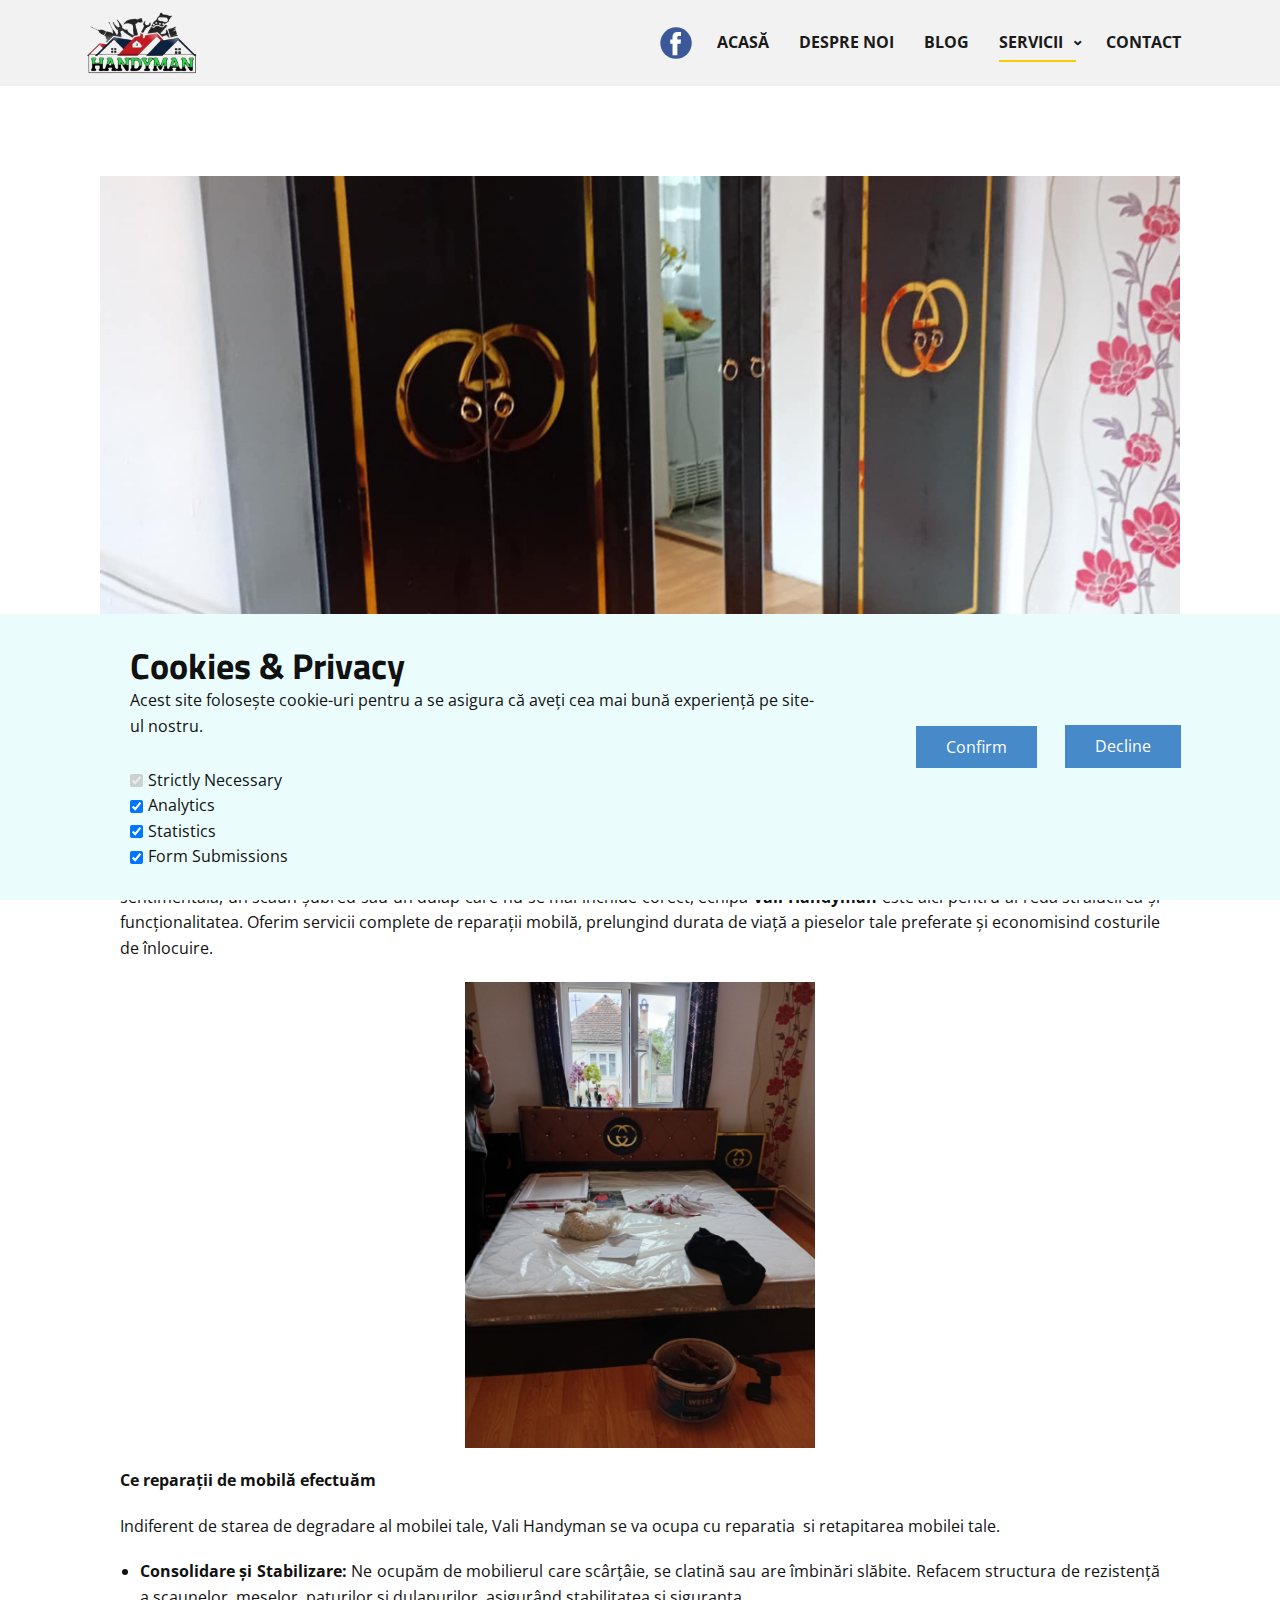
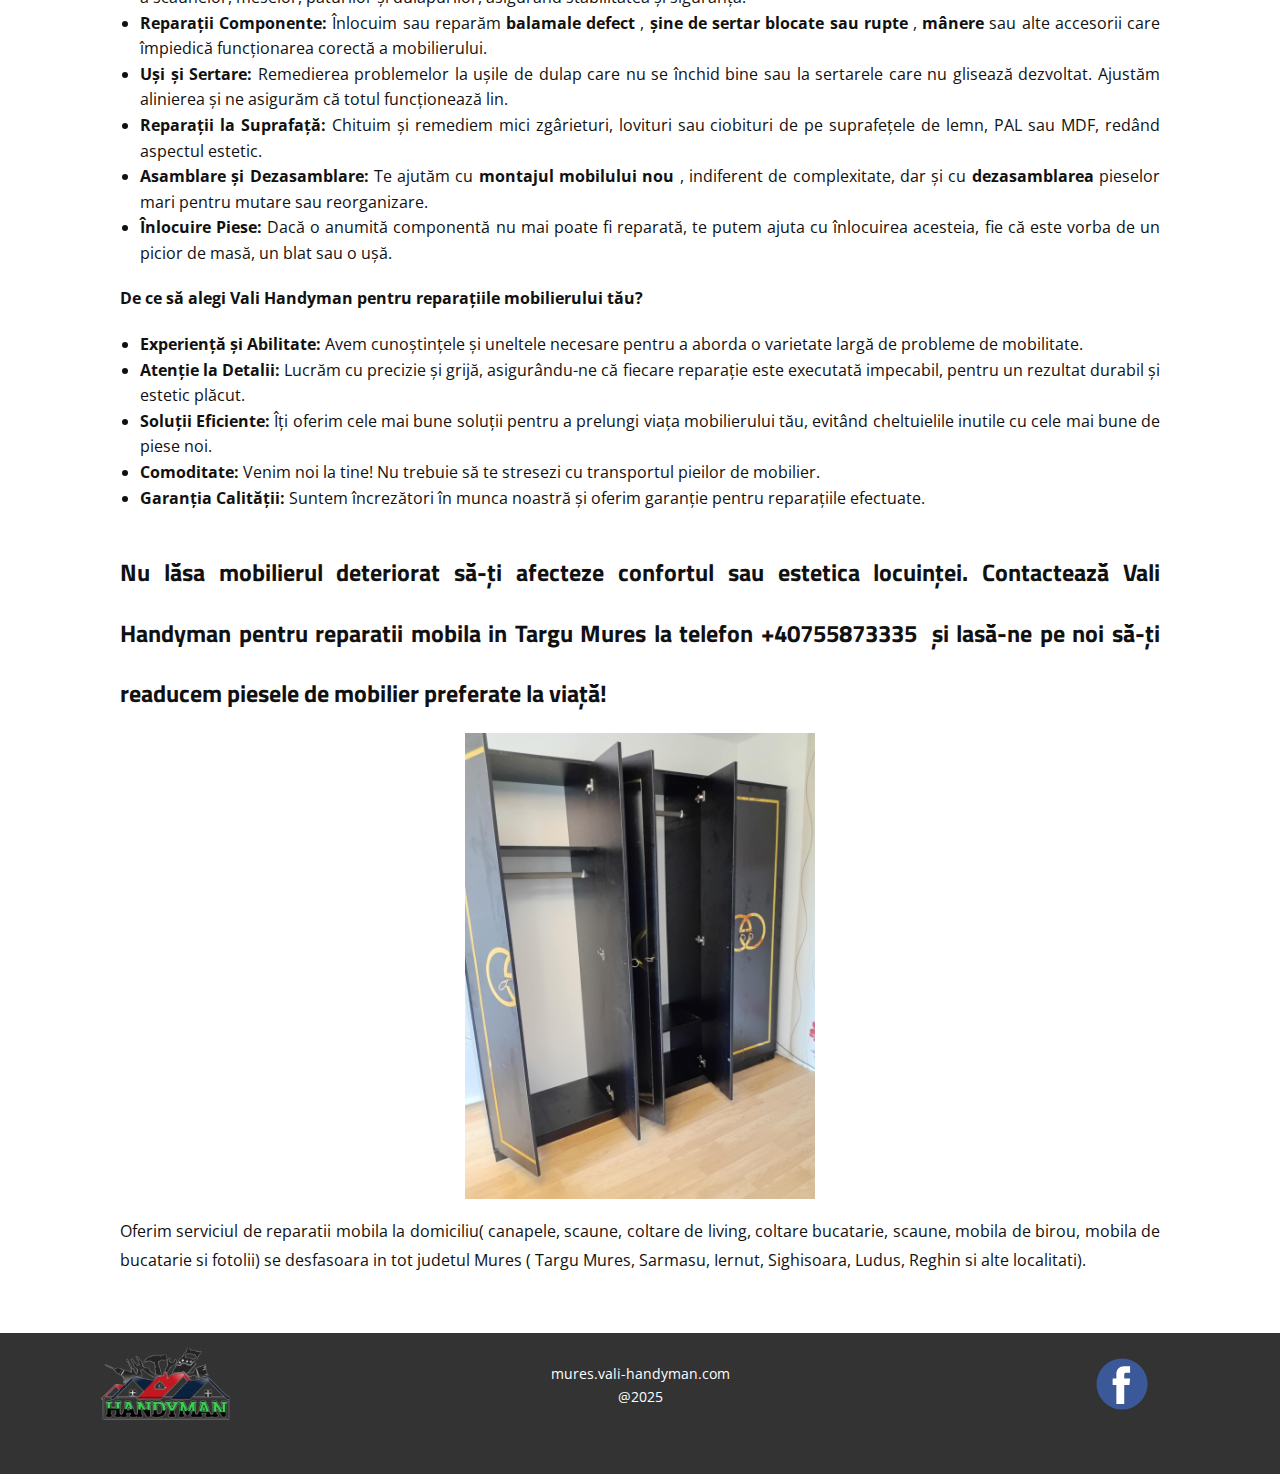
<file: blog/reparatii-mobila-targu-mures.html>
<!DOCTYPE html>
<html style="font-size: 16px;" lang="ro-RO"><head>
    <meta name="viewport" content="width=device-width, initial-scale=1.0">
	<meta name="robots" content="follow, index, max-snippet:-1, max-video-preview:-1, max-image-preview:large"/>
    <meta charset="utf-8">
    <meta name="keywords" content="reparații mobilă targu mures, reparatii canapea, targu mures, tg mures, reparații mobilier, reparare mobilă, recondiționare mobilă, restaurare mobilă, reparații scaune, reparații mese, reparații dulapuri, reparații canapele, reparații tapițerie, reparat picioare mobilă, reparat balamale mobilă, reparat sertare, reparat structură mobilă, reparații mobilă veche, mobilă spartă, mobilă deteriorată, service mobilă, meseriaș mobilă, lemn deteriorat, reparatii furnir">
    <meta name="description" content="Reparam mobila la domiciliu clientului in Targu Mures, indiferent de model si starea in care se afla. Reparam canapele, mese, birouri, mobia cu usi glisante, dulapuri, mobila de bucatarie si multe altele.">
    <title> Reparații Mobilă Targu Mures</title>
    <link rel="stylesheet" href="../nicepage.css" media="screen">
    <link rel="stylesheet" href="../Post-Template.css" media="screen">
    <script class="u-script" type="text/javascript" src="../jquery.js" defer=""></script>
    <script class="u-script" type="text/javascript" src="../nicepage.js" defer=""></script>
    <meta name="generator" content="Nicepage 7.9.4, nicepage.com">
    <link rel="icon" href="../images/favicon.png">
    
    
    
    <link id="u-theme-google-font" rel="stylesheet" href="../fonts.css">
    <script type="application/ld+json">{
		"@context": "http://schema.org",
		"@type": "Organization",
		"name": "Montaj si Reparatii Mobila ",
	        "url": "https://mures.vali-handyman.com/blog/reparatii-mobila-targu-mures",
		"logo": "images/VALY-Photoroom1.png",
		"sameAs": [
				"https://www.facebook.com/profile.php?id=61567462739959",
				"https://www.facebook.com/profile.php?id=61567462739959"
		]
}</script>
    <meta name="theme-color" content="#478ac9">
  <meta name="geo.region" content="RO-MS">
<meta name="geo.placename" content="Târgu Mureș">
<meta name="geo.position" content="46.5417;24.5623">
<meta name="ICBM" content="46.5417, 24.5623">

<meta property="twitter:card" content="summary_large_image">
<meta property="twitter:url" content="https://mures.vali-handyman.com/blog/reparatii-mobila-targu-mures">
<meta property="twitter:title" content="Reparatii Mobila Târgu Mureș">
<meta property="twitter:description" content="Cauți servicii de reparatii mobilă în Târgu Mureș? Vali Handyman ofera serviciul de reparatii a mobilierului la domiciliu sau la birou. Contactează-ne acum la numarul de telefon +40755873335.!">
<meta property="twitter:image" content="https://mures.vali-handyman.com/images/twitter-image-targu-mures.jpg"> <meta property="twitter:image:alt" content="Servicii reparatii mobila in Târgu Mureș"><meta data-intl-tel-input-cdn-path="intlTelInput/"></head>
  <body data-path-to-root="./" data-include-products="false" class="u-body u-xl-mode" data-lang="ro"><header class="u-clearfix u-gradient u-header u-sticky u-sticky-fb05 u-header" id="sec-8087"><div class="u-clearfix u-sheet u-valign-middle-lg u-valign-middle-md u-valign-middle-sm u-valign-middle-xl u-sheet-1">
        <a href="../" data-page-id="843610132" class="u-image u-logo u-image-1" data-image-width="186" data-image-height="112">
          <img src="../images/VALY-Photoroom1.png" class="u-logo-image u-logo-image-1" title="Acasa" alt="logo-ul meșterului vali">
        </a>
        <nav class="u-dropdown-icon u-menu u-menu-dropdown u-offcanvas u-menu-1" data-responsive-from="MD" role="navigation">
          <div class="menu-collapse" style="font-size: 1rem; letter-spacing: 0px; font-weight: 700; text-transform: uppercase;">
            <a class="u-button-style u-custom-active-border-color u-custom-active-color u-custom-border u-custom-border-color u-custom-borders u-custom-hover-border-color u-custom-hover-color u-custom-left-right-menu-spacing u-custom-padding-bottom u-custom-text-active-color u-custom-text-color u-custom-text-hover-color u-custom-top-bottom-menu-spacing u-hamburger-link u-nav-link u-text-active-palette-1-base u-text-hover-palette-2-base" href="#" tabindex="-1" aria-label="Deschide meniul" aria-controls="01fd">
              <svg class="u-svg-link" viewBox="0 0 24 24"><use xlink:href="#menu-hamburger"></use></svg>
              <svg class="u-svg-content" version="1.1" id="menu-hamburger" viewBox="0 0 16 16" x="0px" y="0px" xmlns:xlink="http://www.w3.org/1999/xlink" xmlns="http://www.w3.org/2000/svg"><g><rect y="1" width="16" height="2"></rect><rect y="7" width="16" height="2"></rect><rect y="13" width="16" height="2"></rect>
</g></svg>
            </a>
          </div>
          <div class="u-custom-menu u-nav-container">
            <ul role="menubar" class="u-nav u-spacing-30 u-unstyled u-nav-1"><li role="none" class="u-nav-item"><a role="menuitem" class="u-border-2 u-border-active-palette-3-base u-border-hover-palette-3-base u-border-no-left u-border-no-right u-border-no-top u-button-style u-nav-link u-text-active-grey-90 u-text-grey-90 u-text-hover-grey-90" href="../" style="padding: 10px 0px;">Acasă</a>
</li><li role="none" class="u-nav-item"><a role="menuitem" class="u-border-2 u-border-active-palette-3-base u-border-hover-palette-3-base u-border-no-left u-border-no-right u-border-no-top u-button-style u-nav-link u-text-active-grey-90 u-text-grey-90 u-text-hover-grey-90" href="../Despre-noi.html" style="padding: 10px 0px;">Despre noi</a>
</li><li role="none" class="u-nav-item"><a role="menuitem" class="u-border-2 u-border-active-palette-3-base u-border-hover-palette-3-base u-border-no-left u-border-no-right u-border-no-top u-button-style u-nav-link u-text-active-grey-90 u-text-grey-90 u-text-hover-grey-90" href="../blog/blog.html" style="padding: 10px 0px;">Blog</a>
</li><li role="none" class="u-nav-item"><a role="menuitem" class="u-border-2 u-border-active-palette-3-base u-border-hover-palette-3-base u-border-no-left u-border-no-right u-border-no-top u-button-style u-nav-link u-text-active-grey-90 u-text-grey-90 u-text-hover-grey-90" style="padding: 10px 0px;">Servicii</a><div class="u-nav-popup"><ul role="menu" class="u-border-2 u-nav u-unstyled u-v-spacing-10" aria-label="Servicii menu"><li role="none" class="u-nav-item"><a role="menuitem" class="u-button-style u-nav-link u-white" href="../blog/reparatii-mobila-targu-mures.html">Reparații mobila</a>
</li><li role="none" class="u-nav-item"><a role="menuitem" class="u-button-style u-nav-link u-white" href="../blog/montaj-mobila-targu-mures.html">Montaj mobila</a>
</li><li role="none" class="u-nav-item"><a role="menuitem" class="u-button-style u-nav-link u-white" href="../blog/retapitare.html">Retapitare</a>
</li></ul>
</div>
</li><li role="none" class="u-nav-item"><a role="menuitem" class="u-border-2 u-border-active-palette-3-base u-border-hover-palette-3-base u-border-no-left u-border-no-right u-border-no-top u-button-style u-nav-link u-text-active-grey-90 u-text-grey-90 u-text-hover-grey-90" href="../Contact.html" style="padding: 10px 0px;">Contact</a>
</li></ul>
          </div>
          <div class="u-custom-menu u-nav-container-collapse" id="01fd" role="region" aria-label="Panou de meniu">
            <div class="u-black u-container-style u-inner-container-layout u-opacity u-opacity-95 u-sidenav">
              <div class="u-inner-container-layout u-sidenav-overflow">
                <div class="u-menu-close" tabindex="-1" aria-label="Închide meniul"></div>
                <ul class="u-align-center u-nav u-popupmenu-items u-unstyled u-nav-3" role="menubar"><li role="none" class="u-nav-item"><a role="menuitem" class="u-button-style u-nav-link" href="../">Acasă</a>
</li><li role="none" class="u-nav-item"><a role="menuitem" class="u-button-style u-nav-link" href="../Despre-noi.html">Despre noi</a>
</li><li role="none" class="u-nav-item"><a role="menuitem" class="u-button-style u-nav-link" href="../blog/blog.html">Blog</a>
</li><li role="none" class="u-nav-item"><a role="menuitem" class="u-button-style u-nav-link">Servicii</a><div class="u-nav-popup"><ul role="menu" class="u-border-2 u-nav u-unstyled u-v-spacing-10" aria-label="Servicii menu"><li role="none" class="u-nav-item"><a role="menuitem" class="u-button-style u-nav-link" href="../blog/reparatii-mobil-targu-mures.html">Reparații mobila</a>
</li><li role="none" class="u-nav-item"><a role="menuitem" class="u-button-style u-nav-link" href="../blog/montaj-mobila-targu-mures.html">Montaj mobila</a>
</li><li role="none" class="u-nav-item"><a role="menuitem" class="u-button-style u-nav-link" href="../blog/retapitare.html">Retapitare</a>
</li></ul>
</div>
</li><li role="none" class="u-nav-item"><a role="menuitem" class="u-button-style u-nav-link" href="../Contact.html">Contact</a>
</li></ul>
              </div>
            </div>
            <div class="u-black u-menu-overlay u-opacity u-opacity-70"></div>
          </div>
          <style class="menu-style">@media (max-width: 939px) {
                    [data-responsive-from="MD"] .u-nav-container {
                        display: none;
                    }
                    [data-responsive-from="MD"] .menu-collapse {
                        display: block;
                    }
                }</style>
        </nav>
        <div class="u-social-icons u-social-icons-1">
          <a class="u-social-url" title="facebook" target="_blank" href="https://www.facebook.com/profile.php?id=61567462739959"><span class="u-icon u-social-facebook u-social-icon u-icon-1"><svg class="u-svg-link" preserveAspectRatio="xMidYMin slice" viewBox="0 0 112 112" style=""><use xlink:href="#svg-fa98"></use></svg><svg class="u-svg-content" viewBox="0 0 112 112" x="0" y="0" id="svg-fa98"><circle fill="currentColor" cx="56.1" cy="56.1" r="55"></circle><path fill="#FFFFFF" d="M73.5,31.6h-9.1c-1.4,0-3.6,0.8-3.6,3.9v8.5h12.6L72,58.3H60.8v40.8H43.9V58.3h-8V43.9h8v-9.2
c0-6.7,3.1-17,17-17h12.5v13.9H73.5z"></path></svg></span>
          </a>
        </div>
      </div></header>
    <section class="u-align-center u-clearfix u-container-align-center u-section-1" id="block-1">
      <div class="u-clearfix u-sheet u-valign-middle-md u-valign-middle-sm u-valign-middle-xs u-sheet-1"><!--post_details--><!--post_details_options_json--><!--{"source":""}--><!--/post_details_options_json--><!--blog_post-->
        <div class="u-container-style u-expanded-width u-post-details u-post-details-1">
          <div class="u-container-layout u-valign-middle u-container-layout-1"><!--blog_post_image-->
            <img alt="" class="u-blog-control u-expanded-width u-image u-image-default u-image-1" src="../images/37133b28-e510-4594-aab0-5a4ec3b8c787.jpg"><!--/blog_post_image--><!--blog_post_header-->
            <h2 class="u-blog-control u-text u-text-1"> Reparații Mobilă Targu Mures</h2><!--/blog_post_header--><!--blog_post_metadata-->
            <div class="u-blog-control u-metadata u-metadata-1"><!--blog_post_metadata_date--><span class="u-meta-date u-meta-icon">Jan 20, 2023</span><!--/blog_post_metadata_date--><!--blog_post_metadata_category--><span class="u-meta-category u-meta-icon"><a href="../blog/blog.html#/blog-1///1">Reparatii mobila</a></span><!--/blog_post_metadata_category--><!--blog_post_metadata_comments--><span class="u-meta-comments u-meta-icon"><!--blog_post_metadata_comments_content-->Comments (0)<!--/blog_post_metadata_comments_content--></span><!--/blog_post_metadata_comments-->
            </div><!--/blog_post_metadata--><!--blog_post_content-->
            <div class="u-align-justify u-blog-control u-post-content u-text u-text-2 fr-view">
  <p>
    <meta name="viewport" content="width=device-width, initial-scale=1.0">
    <meta charset="utf-8">
    <meta name="keywords" content=""><meta name="description" content="Servicii profesionale de reparații mobila si retapițare in Targu Mures oferite de Vali Handyman cu personal calificat si preturi incepand de la 200 ron.">
    <title>Reparatii mobila | Tg. Mures</title>
    <link rel="stylesheet" href="/nicepage.css" media="screen">
    
    
</p><section class="u-clearfix u-valign-top u-block-9685-1" custom-posts-hash="T" data-section-properties="{&quot;margin&quot;:&quot;none&quot;,&quot;stretch&quot;:true}" data-id="9685" data-posts-content="[{'images':[],'maps':[],'videos':[],'icons':[],'textWidth':'','textHeight':'','id':1,'headingProp':'h3','textProp':'text'}]" id="sec-f6e8" style="min-height: 500px">
  <div class="fr-view u-clearfix u-rich-text u-text u-block-9685-4" data-lang-en="<p data-sourcepos=&quot;4:1-4:439&quot; id=&quot;isPasted&quot;>Mobilierul joacă un rol esențial în confortul și estetica oricărei locuințe sau birou. Fie că este vorba de o piesă veche de familie cu valoare sentimentală, un scaun șubred sau un dulap care nu se mai închide corect, echipa <strong>Vali Handyman</strong> este aici pentru ai reda strălucirea și funcționalitatea. Oferim servicii complete de reparații mobilă, prelungind durata de viață a pieselor tale preferate și economisind costurile de înlocuire.</p><p data-sourcepos=&quot;4:1-4:439&quot;><img src=&quot;../images/2e700af2-30ab-4f9a-93ea-b087287a5949.jpg&quot; width=&quot;350&quot; style=&quot;width: 350px;&quot; class=&quot;fr-dib fr-fic&quot;></p><p data-sourcepos=&quot;6:1-6:36&quot;><strong>Ce reparații de mobilă efectuăm?</strong></p><ul data-sourcepos=&quot;8:1-14:0&quot;><li data-sourcepos=&quot;8:1-8:226&quot;><strong>Consolidare și Stabilizare:</strong> Ne ocupăm de mobilierul care scârțâie, se clatină sau are îmbinări slăbite. Refacem structura de rezistență a scaunelor, meselor, paturilor și dulapurilor, asigurând stabilitatea și siguranța.</li><li data-sourcepos=&quot;9:1-9:190&quot;><strong>Reparații Componente:</strong> Înlocuim sau reparăm <strong>balamale defect</strong> , <strong>șine de sertar blocate sau rupte</strong> , <strong>mânere</strong> sau alte accesorii care împiedică funcționarea corectă a mobilierului.</li><li data-sourcepos=&quot;10:1-10:194&quot;><strong>Uși și Sertare:</strong> Remedierea problemelor la ușile de dulap care nu se închid bine sau la sertarele care nu glisează dezvoltat. Ajustăm alinierea și ne asigurăm că totul funcționează lin.</li><li data-sourcepos=&quot;11:1-11:154&quot;><strong>Reparații la Suprafață:</strong> Chituim și remediem mici zgârieturi, lovituri sau ciobituri de pe suprafețele de lemn, PAL sau MDF, redând aspectul estetic.</li><li data-sourcepos=&quot;12:1-12:178&quot;><strong>Asamblare și Dezasamblare:</strong> Te ajutăm cu <strong>montajul mobilului nou</strong> , indiferent de complexitate, dar și cu <strong>dezasamblarea</strong> pieselor mari pentru mutare sau reorganizare.</li><li data-sourcepos=&quot;13:1-14:0&quot;><strong>Înlocuire Piese:</strong> Dacă o anumită componentă nu mai poate fi reparată, te putem ajuta cu înlocuirea acesteia, fie că este vorba de un picior de masă, un blat sau o ușă.</li></ul><p data-sourcepos=&quot;15:1-15:69&quot;><strong>De ce să alegi Vali Handyman pentru reparațiile mobilierului tău?</strong></p><ul data-sourcepos=&quot;17:1-22:0&quot;><li data-sourcepos=&quot;17:1-17:128&quot;><strong>Experiență și Abilitate:</strong> Avem cunoștințele și uneltele necesare pentru a aborda o varietate largă de probleme de mobilitate.</li><li data-sourcepos=&quot;18:1-18:161&quot;><strong>Atenție la Detalii:</strong> Lucrăm cu precizie și grijă, asigurându-ne că fiecare reparație este executată impecabil, pentru un rezultat durabil și estetic plăcut.</li><li data-sourcepos=&quot;19:1-19:155&quot;><strong>Soluții Eficiente:</strong> Îți oferim cele mai bune soluții pentru a prelungi viața mobilierului tău, evitând cheltuielile inutile cu cele mai bune de piese noi.</li><li data-sourcepos=&quot;20:1-20:99&quot;><strong>Comoditate:</strong> Venim noi la tine! Nu trebuie să te stresezi cu transportul pieilor de mobilier.</li><li data-sourcepos=&quot;21:1-22:0&quot;><strong>Garanția Calității:</strong> Suntem încrezători în munca noastră și oferim garanție pentru reparațiile efectuate.</li></ul><h2 data-sourcepos=&quot;23:1-24:3&quot;><span style=&quot;font-size: 1.5rem;&quot;>Nu lăsa mobilierul deteriorat să-ți afecteze confortul sau estetica locuinței. Contactează&amp;nbsp;</span><span style=&quot;font-size: 1.5rem;&quot;><strong>Vali Handyman</strong></span><span style=&quot;font-size: 1.5rem;&quot;>&amp;nbsp;și lasă-ne să-ți readucem piesele preferate la viață!&amp;nbsp;</span></h2><p><span style=&quot;font-size: 1.5rem;&quot;><img src=&quot;../images/c0d30c87-05ad-4065-8c3a-600f9c93d228.jpg&quot; width=&quot;350&quot; style=&quot;width: 350px;&quot; class=&quot;fr-dib fr-fic&quot;></span><br></p>" data-lang-ro="<p data-sourcepos=&quot;4:1-4:439&quot; id=&quot;isPasted&quot;>Mobilierul joacă un rol esențial în confortul și estetica oricărei locuințe sau birou. Fie că este vorba de o piesă veche de familie cu valoare sentimentală, un scaun șubred sau un dulap care nu se mai închide corect, echipa <strong>Vali Handyman</strong> este aici pentru ai reda strălucirea și funcționalitatea. Oferim servicii complete de reparații mobilă, prelungind durata de viață a pieselor tale preferate și economisind costurile de înlocuire.</p><p data-sourcepos=&quot;4:1-4:439&quot;><img src=&quot;../images/2e700af2-30ab-4f9a-93ea-b087287a5949.jpg&quot; width=&quot;350&quot; style=&quot;width: 350px;&quot; class=&quot;fr-dib fr-fic&quot;></p><p data-sourcepos=&quot;6:1-6:36&quot;><strong>Ce reparații de mobilă efectuăm?</strong></p><ul data-sourcepos=&quot;8:1-14:0&quot;><li data-sourcepos=&quot;8:1-8:226&quot;><strong>Consolidare și Stabilizare:</strong> Ne ocupăm de mobilierul care scârțâie, se clatină sau are îmbinări slăbite. Refacem structura de rezistență a scaunelor, meselor, paturilor și dulapurilor, asigurând stabilitatea și siguranța.</li><li data-sourcepos=&quot;9:1-9:190&quot;><strong>Reparații Componente:</strong> Înlocuim sau reparăm <strong>balamale defect</strong> , <strong>șine de sertar blocate sau rupte</strong> , <strong>mânere</strong> sau alte accesorii care împiedică funcționarea corectă a mobilierului.</li><li data-sourcepos=&quot;10:1-10:194&quot;><strong>Uși și Sertare:</strong> Remedierea problemelor la ușile de dulap care nu se închid bine sau la sertarele care nu glisează dezvoltat. Ajustăm alinierea și ne asigurăm că totul funcționează lin.</li><li data-sourcepos=&quot;11:1-11:154&quot;><strong>Reparații la Suprafață:</strong> Chituim și remediem mici zgârieturi, lovituri sau ciobituri de pe suprafețele de lemn, PAL sau MDF, redând aspectul estetic.</li><li data-sourcepos=&quot;12:1-12:178&quot;><strong>Asamblare și Dezasamblare:</strong> Te ajutăm cu <strong>montajul mobilului nou</strong> , indiferent de complexitate, dar și cu <strong>dezasamblarea</strong> pieselor mari pentru mutare sau reorganizare.</li><li data-sourcepos=&quot;13:1-14:0&quot;><strong>Înlocuire Piese:</strong> Dacă o anumită componentă nu mai poate fi reparată, te putem ajuta cu înlocuirea acesteia, fie că este vorba de un picior de masă, un blat sau o ușă.</li></ul><p data-sourcepos=&quot;15:1-15:69&quot;><strong>De ce să alegi Vali Handyman pentru reparațiile mobilierului tău?</strong></p><ul data-sourcepos=&quot;17:1-22:0&quot;><li data-sourcepos=&quot;17:1-17:128&quot;><strong>Experiență și Abilitate:</strong> Avem cunoștințele și uneltele necesare pentru a aborda o varietate largă de probleme de mobilitate.</li><li data-sourcepos=&quot;18:1-18:161&quot;><strong>Atenție la Detalii:</strong> Lucrăm cu precizie și grijă, asigurându-ne că fiecare reparație este executată impecabil, pentru un rezultat durabil și estetic plăcut.</li><li data-sourcepos=&quot;19:1-19:155&quot;><strong>Soluții Eficiente:</strong> Îți oferim cele mai bune soluții pentru a prelungi viața mobilierului tău, evitând cheltuielile inutile cu cele mai bune de piese noi.</li><li data-sourcepos=&quot;20:1-20:99&quot;><strong>Comoditate:</strong> Venim noi la tine! Nu trebuie să te stresezi cu transportul pieilor de mobilier.</li><li data-sourcepos=&quot;21:1-22:0&quot;><strong>Garanția Calității:</strong> Suntem încrezători în munca noastră și oferim garanție pentru reparațiile efectuate.</li></ul><h2 data-sourcepos=&quot;23:1-24:3&quot;><span style=&quot;font-size: 1.5rem;&quot;>Nu lăsa mobilierul deteriorat să-ți afecteze confortul sau estetica locuinței. Contactează&amp;nbsp;</span><span style=&quot;font-size: 1.5rem;&quot;><strong>Vali Handyman</strong></span><span style=&quot;font-size: 1.5rem;&quot;>&amp;nbsp;și lasă-ne să-ți readucem piesele preferate la viață!&amp;nbsp;</span></h2><p><span style=&quot;font-size: 1.5rem;&quot;><img src=&quot;../images/c0d30c87-05ad-4065-8c3a-600f9c93d228.jpg&quot; width=&quot;350&quot; style=&quot;width: 350px;&quot; class=&quot;fr-dib fr-fic&quot;></span><br></p>" style="padding-left: 20px; padding-right: 20px"><p data-sourcepos="4:1-4:439" id="isPasted">Mobilierul joacă un rol esențial în confortul și estetica oricărei locuințe sau birou. Fie că este vorba de o piesă veche de familie cu valoare sentimentală, un scaun șubred sau un dulap care nu se mai închide corect, echipa <strong>Vali Handyman</strong> este aici pentru ai reda strălucirea și funcționalitatea. Oferim servicii complete de reparații mobilă, prelungind durata de viață a pieselor tale preferate și economisind costurile de înlocuire.</p><p data-sourcepos="4:1-4:439"><img src="../images/2e700af2-30ab-4f9a-93ea-b087287a5949.jpg" width="350" style="width: 350px;" class="fr-dib fr-fic"></p><p data-sourcepos="6:1-6:36"><strong>Ce reparații de mobilă efectuăm</strong></p><p>Indiferent de starea de degradare al mobilei tale, Vali Handyman se va ocupa cu reparatia&nbsp; si retapitarea mobilei tale.&nbsp;</p><ul data-sourcepos="8:1-14:0"><li data-sourcepos="8:1-8:226"><strong>Consolidare și Stabilizare:</strong> Ne ocupăm de mobilierul care scârțâie, se clatină sau are îmbinări slăbite. Refacem structura de rezistență a scaunelor, meselor, paturilor și dulapurilor, asigurând stabilitatea și siguranța.</li><li data-sourcepos="9:1-9:190"><strong>Reparații Componente:</strong> Înlocuim sau reparăm <strong>balamale defect</strong> , <strong>șine de sertar blocate sau rupte</strong> , <strong>mânere</strong> sau alte accesorii care împiedică funcționarea corectă a mobilierului.</li><li data-sourcepos="10:1-10:194"><strong>Uși și Sertare:</strong> Remedierea problemelor la ușile de dulap care nu se închid bine sau la sertarele care nu glisează dezvoltat. Ajustăm alinierea și ne asigurăm că totul funcționează lin.</li><li data-sourcepos="11:1-11:154"><strong>Reparații la Suprafață:</strong> Chituim și remediem mici zgârieturi, lovituri sau ciobituri de pe suprafețele de lemn, PAL sau MDF, redând aspectul estetic.</li><li data-sourcepos="12:1-12:178"><strong>Asamblare și Dezasamblare:</strong> Te ajutăm cu <strong>montajul mobilului nou</strong> , indiferent de complexitate, dar și cu <strong>dezasamblarea</strong> pieselor mari pentru mutare sau reorganizare.</li><li data-sourcepos="13:1-14:0"><strong>Înlocuire Piese:</strong> Dacă o anumită componentă nu mai poate fi reparată, te putem ajuta cu înlocuirea acesteia, fie că este vorba de un picior de masă, un blat sau o ușă.</li></ul><p data-sourcepos="15:1-15:69"><strong>De ce să alegi Vali Handyman pentru reparațiile mobilierului tău?</strong></p><ul data-sourcepos="17:1-22:0"><li data-sourcepos="17:1-17:128"><strong>Experiență și Abilitate:</strong> Avem cunoștințele și uneltele necesare pentru a aborda o varietate largă de probleme de mobilitate.</li><li data-sourcepos="18:1-18:161"><strong>Atenție la Detalii:</strong> Lucrăm cu precizie și grijă, asigurându-ne că fiecare reparație este executată impecabil, pentru un rezultat durabil și estetic plăcut.</li><li data-sourcepos="19:1-19:155"><strong>Soluții Eficiente:</strong> Îți oferim cele mai bune soluții pentru a prelungi viața mobilierului tău, evitând cheltuielile inutile cu cele mai bune de piese noi.</li><li data-sourcepos="20:1-20:99"><strong>Comoditate:</strong> Venim noi la tine! Nu trebuie să te stresezi cu transportul pieilor de mobilier.</li><li data-sourcepos="21:1-22:0"><strong>Garanția Calității:</strong> Suntem încrezători în munca noastră și oferim garanție pentru reparațiile efectuate.</li></ul><h2 data-sourcepos="23:1-24:3"><span style="font-size: 1.5rem;">Nu lăsa mobilierul deteriorat să-ți afecteze confortul sau estetica locuinței. Contactează&nbsp;</span><span style="font-size: 1.5rem;"><strong>Vali Handyman pentru reparatii mobila in Targu Mures la telefon +40755873335&nbsp;</strong></span><span style="font-size: 1.5rem;">&nbsp;și lasă-ne pe noi să-ți readucem piesele de mobilier preferate la viață!&nbsp;</span></h2><p><span style="font-size: 1.5rem;"><img src="../images/c0d30c87-05ad-4065-8c3a-600f9c93d228.jpg" width="350" style="width: 350px;" class="fr-dib fr-fic"></span>Oferim serviciul de reparatii mobila la domiciliu( canapele, scaune, coltare de living, coltare bucatarie, scaune, mobila de birou, mobila de bucatarie si fotolii) se desfasoara in tot judetul Mures ( Targu Mures, Sarmasu, Iernut, Sighisoara, Ludus, Reghin si alte localitati).</p></div>
  <style data-mode="XL" data-visited="true">@media (min-width: 1200px) {
  .u-block-9685-1 {
    min-height: 500px;
  }
  .u-block-9685-4 {
    padding-left: 20px;
    padding-right: 20px;
  }
}</style>
  <style data-mode="LG">@media (max-width: 1199px) and (min-width: 992px) {
  .u-block-9685-1 {
    min-height: 500px;
  }
  .u-block-9685-4 {
    padding-left: 20px;
    padding-right: 20px;
  }
}</style>
  <style data-mode="MD">@media (max-width: 991px) and (min-width: 768px) {
  .u-block-9685-1 {
    min-height: 500px;
  }
  .u-block-9685-4 {
    padding-left: 20px;
    padding-right: 20px;
  }
}</style>
  <style data-mode="SM">@media (max-width: 767px) and (min-width: 576px) {
  .u-block-9685-1 {
    min-height: 500px;
  }
  .u-block-9685-4 {
    padding-left: 20px;
    padding-right: 20px;
    margin-top: 60px;
    margin-bottom: 60px;
  }
}</style>
  <style data-mode="XS">@media (max-width: 575px) {
  .u-block-9685-1 {
    min-height: 500px;
  }
  .u-block-9685-4 {
    padding-left: 20px;
    padding-right: 20px;
    margin-top: 60px;
    margin-bottom: 60px;
  }
}</style>
</section>
<p></p>
  </div><!--/blog_post_content-->
          </div>
        </div><!--/blog_post--><!--/post_details-->
      </div>
    </section>
    
    
    
    <footer class="u-align-center u-clearfix u-container-align-center u-footer u-grey-80 u-footer" id="sec-d364"><div class="u-clearfix u-sheet u-sheet-1">
        <img class="u-image u-image-contain u-image-default u-preserve-proportions u-image-1" src="../images/VALY-Photoroom1.png" alt="logo cluj.vali-handyman.com​" data-image-width="186" data-image-height="112" title="logo" data-href="../" data-page-id="843610132">
        <div class="u-social-icons u-social-icons-1">
          <a class="u-social-url" title="facebook" target="_blank" href="https://www.facebook.com/profile.php?id=61567462739959"><span class="u-icon u-social-facebook u-social-icon u-icon-1"><svg class="u-svg-link" preserveAspectRatio="xMidYMin slice" viewBox="0 0 112 112" style=""><use xlink:href="#svg-a4e2"></use></svg><svg class="u-svg-content" viewBox="0 0 112 112" x="0" y="0" id="svg-a4e2"><circle fill="currentColor" cx="56.1" cy="56.1" r="55"></circle><path fill="#FFFFFF" d="M73.5,31.6h-9.1c-1.4,0-3.6,0.8-3.6,3.9v8.5h12.6L72,58.3H60.8v40.8H43.9V58.3h-8V43.9h8v-9.2
c0-6.7,3.1-17,17-17h12.5v13.9H73.5z"></path></svg></span>
          </a>
        </div>
        <p class="u-small-text u-text u-text-variant u-text-1">mures.vali-handyman.com <br>@2025
        </p>
      </div></footer>
    <section class="u-backlink u-clearfix u-grey-80"></section><section class="u-align-center u-clearfix u-container-align-center u-cookies-consent u-palette-4-light-3 u-cookies-consent" id="gdpr">
      <div class="u-clearfix u-sheet u-valign-middle u-sheet-1">
        <div class="data-layout-selected u-clearfix u-expanded-width u-layout-wrap u-layout-wrap-1">
          <div class="u-gutter-0 u-layout">
            <div class="u-layout-row">
              <div class="u-container-style u-layout-cell u-left-cell u-size-43 u-layout-cell-1">
                <div class="u-container-layout u-container-layout-1">
                  <h3 class="u-text u-text-default u-text-1">Cookies &amp; Privacy</h3>
                  <p class="u-text u-text-default u-text-2"> Acest site folosește cookie-uri pentru a se asigura că aveți cea mai bună experiență pe site-ul nostru.</p>
                  <div class="custom-expanded u-cookie-preferences u-cookie-preferences-1">
                    <label class="u-form-control-hidden u-label"></label>
                    <div class="u-form-checkbox-group-wrapper">
                      <div class="u-input-row">
                        <input id="field-cookie-necessary" disabled="" type="checkbox" name="cookie-preferences" value="necessary" class="u-field-input" checked="checked">
                        <label class="u-field-label" for="field-cookie-necessary">Strictly Necessary</label>
                      </div>
                      <div class="u-input-row">
                        <input id="field-cookie-analytics" checked="checked" type="checkbox" name="cookie-preferences" value="analytics" class="u-field-input">
                        <label class="u-field-label" for="field-cookie-analytics">Analytics</label>
                      </div>
                      <div class="u-input-row">
                        <input id="field-cookie-statistics" checked="checked" type="checkbox" name="cookie-preferences" value="statistics" class="u-field-input">
                        <label class="u-field-label" for="field-cookie-statistics">Statistics</label>
                      </div>
                      <div class="u-input-row">
                        <input id="field-cookie-form-submissions" checked="checked" type="checkbox" name="cookie-preferences" value="submissions" class="u-field-input">
                        <label class="u-field-label" for="field-cookie-form-submissions">Form Submissions</label>
                      </div>
                    </div>
                  </div>
                </div>
              </div>
              <div class="u-align-left u-container-align-left u-container-style u-layout-cell u-right-cell u-size-17 u-layout-cell-2">
                <div class="u-container-layout u-container-layout-2">
                  <a href="" class="u-btn u-button-decline u-button-style u-btn-1">Decline</a>
                  <a href="###" class="u-btn u-button-confirm u-button-style u-palette-1-base u-btn-2">Confirm</a>
                </div>
              </div>
            </div>
          </div>
        </div>
      </div>
    <style> .u-cookies-consent {
  background-image: none;
}

.u-cookies-consent .u-sheet-1 {
  min-height: 263px;
}

.u-cookies-consent .u-layout-wrap-1 {
  margin-top: 30px;
  margin-bottom: 30px;
}

.u-cookies-consent .u-layout-cell-1 {
  min-height: 203px;
}

.u-cookies-consent .u-container-layout-1 {
  padding: 0 60px;
}

.u-cookies-consent .u-text-1 {
  margin-top: 0;
  margin-right: 20px;
  margin-bottom: 0;
}

.u-cookies-consent .u-text-2 {
  margin: 1px auto 0 0;
}

.u-cookies-consent .u-cookie-preferences-1 {
  width: 697px;
  margin: 28px 0 0;
}

.u-cookies-consent .u-layout-cell-2 {
  min-height: 203px;
}

.u-cookies-consent .u-container-layout-2 {
  padding: 30px 29px;
}

.u-cookies-consent .u-btn-1 {
  margin: 51px 0 0 auto;
}

.u-cookies-consent .u-btn-2 {
  margin: -42px auto 0 0;
}

@media (max-width: 1199px) {
  .u-cookies-consent .u-sheet-1 {
    min-height: 131px;
  }

  .u-cookies-consent .u-layout-cell-1 {
    min-height: 167px;
  }

  .u-cookies-consent .u-text-1 {
    margin-right: 0;
  }

  .u-cookies-consent .u-cookie-preferences-1 {
    width: 554px;
  }

  .u-cookies-consent .u-layout-cell-2 {
    min-height: 167px;
  }

  .u-cookies-consent .u-btn-1 {
    margin-right: 0;
  }

  .u-cookies-consent .u-btn-2 {
    margin-top: -42px;
    margin-left: 0;
  }
}

@media (max-width: 991px) {
  .u-cookies-consent .u-sheet-1 {
    min-height: 106px;
  }

  .u-cookies-consent .u-layout-cell-1 {
    min-height: 100px;
  }

  .u-cookies-consent .u-container-layout-1 {
    padding-left: 30px;
    padding-right: 30px;
  }

  .u-cookies-consent .u-cookie-preferences-1 {
    width: 456px;
  }

  .u-cookies-consent .u-layout-cell-2 {
    min-height: 100px;
  }
}

@media (max-width: 767px) {
  .u-cookies-consent .u-sheet-1 {
    min-height: 225px;
  }

  .u-cookies-consent .u-container-layout-1 {
    padding-left: 10px;
    padding-right: 10px;
    padding-bottom: 20px;
  }

  .u-cookies-consent .u-container-layout-2 {
    padding: 10px;
  }
}

@media (max-width: 575px) {
  .u-cookies-consent .u-sheet-1 {
    min-height: 121px;
  }

  .u-cookies-consent .u-cookie-preferences-1 {
    width: 320px;
  }
}</style></section>
  
</body></html>
</file>
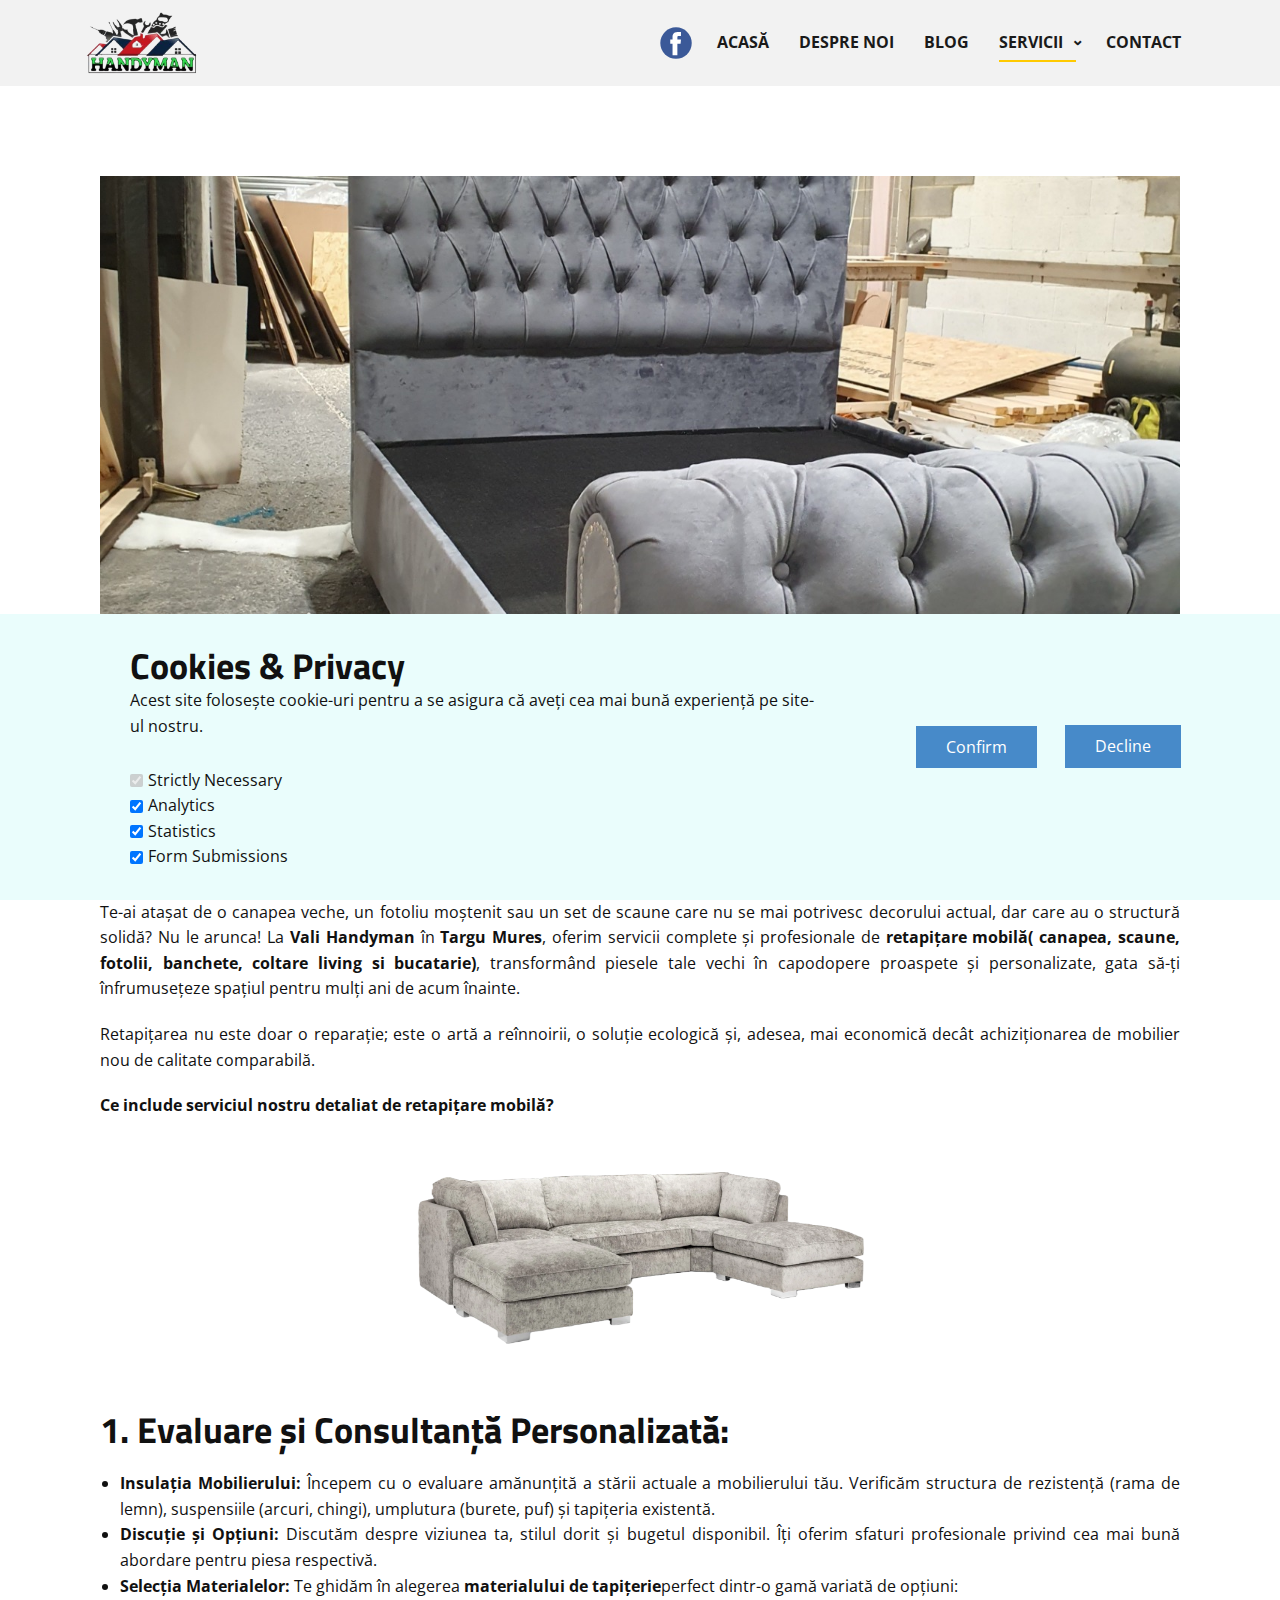
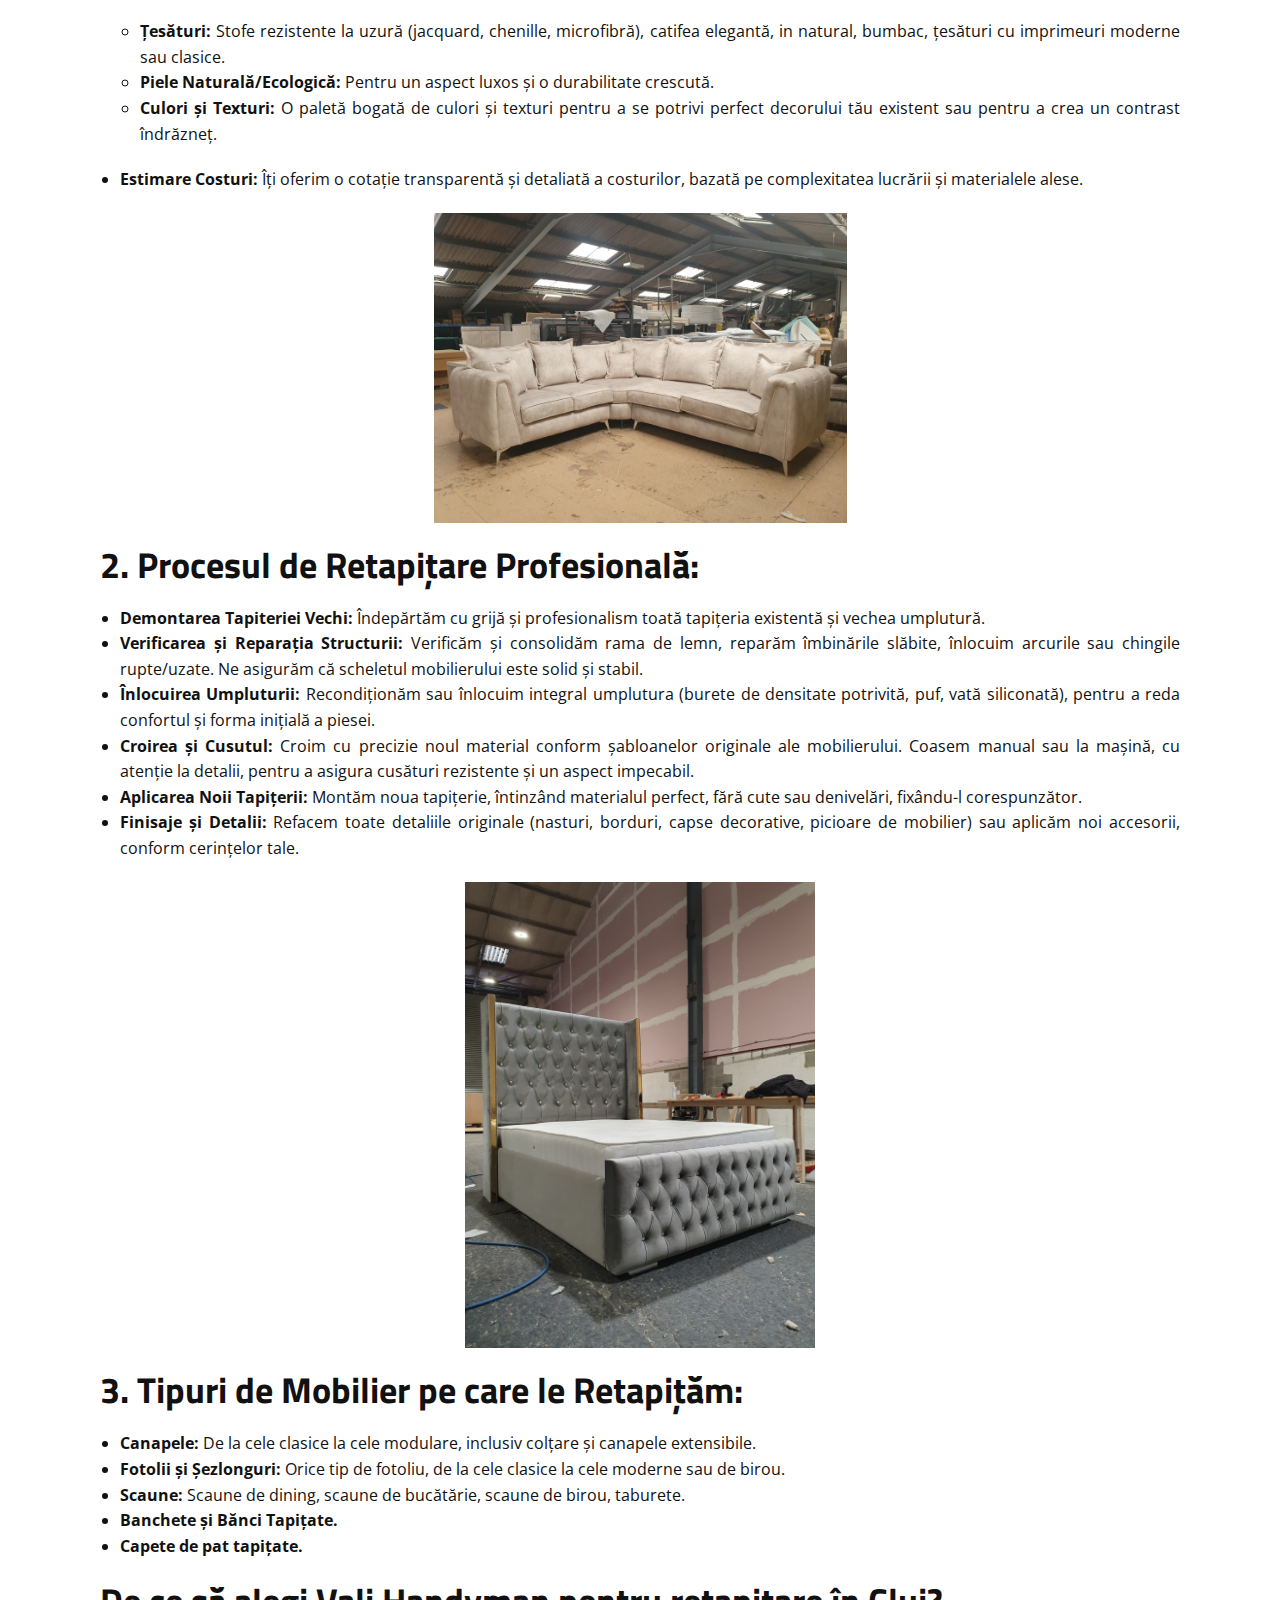
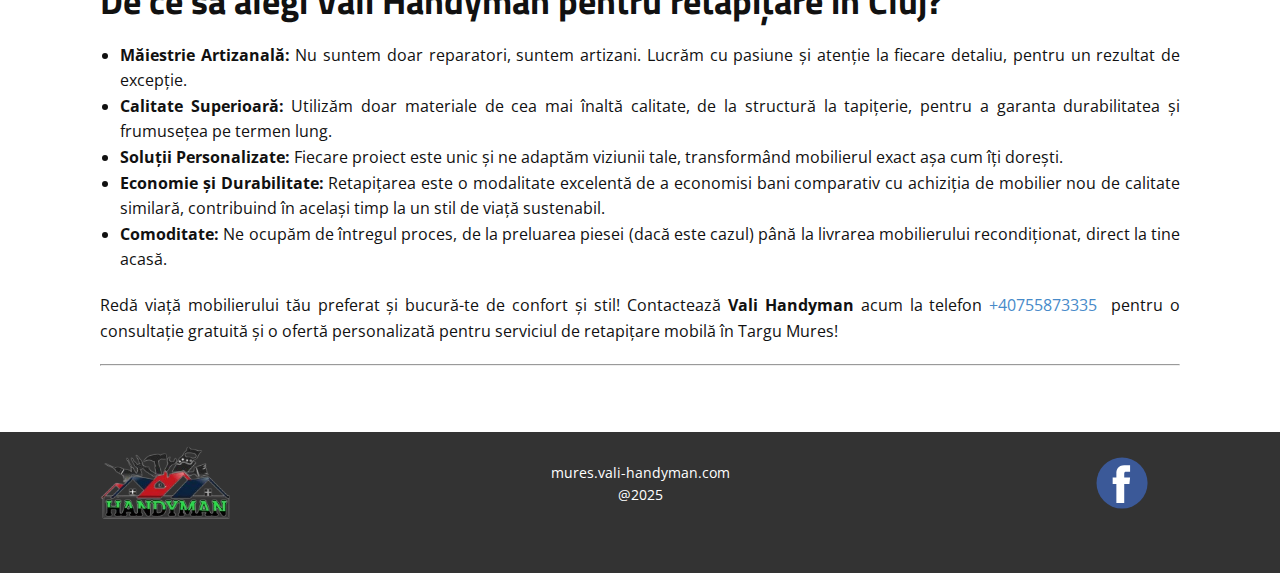
<file: blog/retapitare.html>
<!DOCTYPE html>
<html style="font-size: 16px;" lang="ro-RO"><head>
    <meta name="viewport" content="width=device-width, initial-scale=1.0">
    <meta charset="utf-8">
    <meta name="keywords" content="retapitare, retapitare canapea, retapitare canapele, retapitare coltare, retapițare fotolii, targu mures, retapițare scaune, retapițare mobilier, tapițerie nouă, schimb tapițerie, înlocuire tapițerie, tapițer, tapițerie la comandă, materiale tapițerie, stofă tapițerie, piele tapițerie, ecopiele tapițerie, burete tapițerie, design tapițerie, culori tapițerie, preț retapitare, retapițare clasică, retapițare modernă, reparații tapițerie, targu mures">
    <meta name="description" content="Servicii retapitare canapele, coltare bucatarie, coltare living, scaune si fotolii in Targu Mures si imprejurimi.">
    <title>Retapitare canapele, coltare, scaune, etc</title>
    <link rel="stylesheet" href="../nicepage.css" media="screen">
<link rel="stylesheet" href="../Post-Template.css" media="screen">
    <script class="u-script" type="text/javascript" src="../jquery.js" defer=""></script>
    <script class="u-script" type="text/javascript" src="../nicepage.js" defer=""></script>
    <meta name="generator" content="Nicepage 7.9.4, nicepage.com">
    <link rel="icon" href="../images/favicon.png">

	<link rel="stylesheet" href="style.css">
    <link rel="stylesheet" href="https://cdnjs.cloudflare.com/ajax/libs/font-awesome/6.0.0-beta3/css/all.min.css">

    
    
    
    <link id="u-theme-google-font" rel="stylesheet" href="../fonts.css">
    <script type="application/ld+json">{
		"@context": "http://schema.org",
		"@type": "Organization",
		"name": "Retapitare Targu Mures",
	        "url": "https://mures.vali-handyman.com/blog/retapitare.html",
		"logo": "images/VALY-Photoroom1.png",
		"sameAs": [
				"https://www.facebook.com/profile.php?id=61567462739959",
				"https://www.facebook.com/profile.php?id=61567462739959"
		]
}</script>
    <meta name="theme-color" content="#478ac9">
  <meta name="geo.region" content="RO-MS">
<meta name="geo.placename" content="Târgu Mureș">
<meta name="geo.position" content="46.5417;24.5623">
<meta name="ICBM" content="46.5417, 24.5623">

<meta property="twitter:card" content="summary_large_image">
<meta property="twitter:url" content="https://mures.vali-handyman.com/blog/retapitare.html">
<meta property="twitter:title" content="Retapitare mobila Târgu Mureș">
<meta property="twitter:description" content="Reda aspectul mobilei tale tapitate, cu serviciul nostru de retapitare de la Vali Handiman. Retapitare canapele, coltare bucatarie, coltare living, scaune si fotolii in Targu Mures si imprejurimi">
<meta property="twitter:image" content="https://mures.vali-handyman.com/images/twitter-image-targu-mures.jpg"> <meta property="twitter:image:alt" content="Servicii montaj mobila in Târgu Mureș"><meta data-intl-tel-input-cdn-path="intlTelInput/"></head>
  <body data-path-to-root="./" data-include-products="false" class="u-body u-xl-mode" data-lang="ro"><header class="u-clearfix u-gradient u-header u-sticky u-sticky-fb05 u-header" id="sec-8087"><div class="u-clearfix u-sheet u-valign-middle-lg u-valign-middle-md u-valign-middle-sm u-valign-middle-xl u-sheet-1">
        <a href="../" data-page-id="843610132" class="u-image u-logo u-image-1" data-image-width="186" data-image-height="112">
          <img src="../images/VALY-Photoroom1.png" class="u-logo-image u-logo-image-1" title="Acasa" alt="logo-ul meșterului vali">
        </a>
        <nav class="u-dropdown-icon u-menu u-menu-dropdown u-offcanvas u-menu-1" data-responsive-from="MD" role="navigation">
          <div class="menu-collapse" style="font-size: 1rem; letter-spacing: 0px; font-weight: 700; text-transform: uppercase;">
            <a class="u-button-style u-custom-active-border-color u-custom-active-color u-custom-border u-custom-border-color u-custom-borders u-custom-hover-border-color u-custom-hover-color u-custom-left-right-menu-spacing u-custom-padding-bottom u-custom-text-active-color u-custom-text-color u-custom-text-hover-color u-custom-top-bottom-menu-spacing u-hamburger-link u-nav-link u-text-active-palette-1-base u-text-hover-palette-2-base" href="#" tabindex="-1" aria-label="Deschide meniul" aria-controls="01fd">
              <svg class="u-svg-link" viewBox="0 0 24 24"><use xlink:href="#menu-hamburger"></use></svg>
              <svg class="u-svg-content" version="1.1" id="menu-hamburger" viewBox="0 0 16 16" x="0px" y="0px" xmlns:xlink="http://www.w3.org/1999/xlink" xmlns="http://www.w3.org/2000/svg"><g><rect y="1" width="16" height="2"></rect><rect y="7" width="16" height="2"></rect><rect y="13" width="16" height="2"></rect>
</g></svg>
            </a>
          </div>
          <div class="u-custom-menu u-nav-container">
            <ul role="menubar" class="u-nav u-spacing-30 u-unstyled u-nav-1"><li role="none" class="u-nav-item"><a role="menuitem" class="u-border-2 u-border-active-palette-3-base u-border-hover-palette-3-base u-border-no-left u-border-no-right u-border-no-top u-button-style u-nav-link u-text-active-grey-90 u-text-grey-90 u-text-hover-grey-90" href="../" style="padding: 10px 0px;">Acasă</a>
</li><li role="none" class="u-nav-item"><a role="menuitem" class="u-border-2 u-border-active-palette-3-base u-border-hover-palette-3-base u-border-no-left u-border-no-right u-border-no-top u-button-style u-nav-link u-text-active-grey-90 u-text-grey-90 u-text-hover-grey-90" href="../Despre-noi.html" style="padding: 10px 0px;">Despre noi</a>
</li><li role="none" class="u-nav-item"><a role="menuitem" class="u-border-2 u-border-active-palette-3-base u-border-hover-palette-3-base u-border-no-left u-border-no-right u-border-no-top u-button-style u-nav-link u-text-active-grey-90 u-text-grey-90 u-text-hover-grey-90" href="../blog/blog.html" style="padding: 10px 0px;">Blog</a>
</li><li role="none" class="u-nav-item"><a role="menuitem" class="u-border-2 u-border-active-palette-3-base u-border-hover-palette-3-base u-border-no-left u-border-no-right u-border-no-top u-button-style u-nav-link u-text-active-grey-90 u-text-grey-90 u-text-hover-grey-90" style="padding: 10px 0px;">Servicii</a><div class="u-nav-popup"><ul role="menu" class="u-border-2 u-nav u-unstyled u-v-spacing-10" aria-label="Servicii menu"><li role="none" class="u-nav-item"><a role="menuitem" class="u-button-style u-nav-link u-white" href="../blog/reparaii-mobil-targu-mures.html">Reparații mobila</a>
</li><li role="none" class="u-nav-item"><a role="menuitem" class="u-button-style u-nav-link u-white" href="../blog/montaj-mobila-targu-mures.html">Montaj mobila</a>
</li><li role="none" class="u-nav-item"><a role="menuitem" class="u-button-style u-nav-link u-white" href="../blog/retapitare.html">Retapitare</a>
</li></ul>
</div>
</li><li role="none" class="u-nav-item"><a role="menuitem" class="u-border-2 u-border-active-palette-3-base u-border-hover-palette-3-base u-border-no-left u-border-no-right u-border-no-top u-button-style u-nav-link u-text-active-grey-90 u-text-grey-90 u-text-hover-grey-90" href="../Contact.html" style="padding: 10px 0px;">Contact</a>
</li></ul>
          </div>
          <div class="u-custom-menu u-nav-container-collapse" id="01fd" role="region" aria-label="Panou de meniu">
            <div class="u-black u-container-style u-inner-container-layout u-opacity u-opacity-95 u-sidenav">
              <div class="u-inner-container-layout u-sidenav-overflow">
                <div class="u-menu-close" tabindex="-1" aria-label="Închide meniul"></div>
                <ul class="u-align-center u-nav u-popupmenu-items u-unstyled u-nav-3" role="menubar"><li role="none" class="u-nav-item"><a role="menuitem" class="u-button-style u-nav-link" href="../">Acasă</a>
</li><li role="none" class="u-nav-item"><a role="menuitem" class="u-button-style u-nav-link" href="../Despre-noi.html">Despre noi</a>
</li><li role="none" class="u-nav-item"><a role="menuitem" class="u-button-style u-nav-link" href="../blog/blog.html">Blog</a>
</li><li role="none" class="u-nav-item"><a role="menuitem" class="u-button-style u-nav-link">Servicii</a><div class="u-nav-popup"><ul role="menu" class="u-border-2 u-nav u-unstyled u-v-spacing-10" aria-label="Servicii menu"><li role="none" class="u-nav-item"><a role="menuitem" class="u-button-style u-nav-link" href="../blog/reparaii-mobil-targu-mures.html">Reparații mobila</a>
</li><li role="none" class="u-nav-item"><a role="menuitem" class="u-button-style u-nav-link" href="../blog/montaj-mobila-targu-mures.html">Montaj mobila</a>
</li><li role="none" class="u-nav-item"><a role="menuitem" class="u-button-style u-nav-link" href="../blog/retapitare.html">Retapitare</a>
</li></ul>
</div>
</li><li role="none" class="u-nav-item"><a role="menuitem" class="u-button-style u-nav-link" href="../Contact.html">Contact</a>
</li></ul>
              </div>
            </div>
            <div class="u-black u-menu-overlay u-opacity u-opacity-70"></div>
          </div>
          <style class="menu-style">@media (max-width: 939px) {
                    [data-responsive-from="MD"] .u-nav-container {
                        display: none;
                    }
                    [data-responsive-from="MD"] .menu-collapse {
                        display: block;
                    }
                }</style>
        </nav>
        <div class="u-social-icons u-social-icons-1">
          <a class="u-social-url" title="facebook" target="_blank" href="https://www.facebook.com/profile.php?id=61567462739959"><span class="u-icon u-social-facebook u-social-icon u-icon-1"><svg class="u-svg-link" preserveAspectRatio="xMidYMin slice" viewBox="0 0 112 112" style=""><use xlink:href="#svg-fa98"></use></svg><svg class="u-svg-content" viewBox="0 0 112 112" x="0" y="0" id="svg-fa98"><circle fill="currentColor" cx="56.1" cy="56.1" r="55"></circle><path fill="#FFFFFF" d="M73.5,31.6h-9.1c-1.4,0-3.6,0.8-3.6,3.9v8.5h12.6L72,58.3H60.8v40.8H43.9V58.3h-8V43.9h8v-9.2
c0-6.7,3.1-17,17-17h12.5v13.9H73.5z"></path></svg></span>
          </a>
        </div>
      </div></header>
    <section class="u-align-center u-clearfix u-container-align-center u-section-1" id="block-1">
      <div class="u-clearfix u-sheet u-valign-middle-md u-valign-middle-sm u-valign-middle-xs u-sheet-1"><!--post_details--><!--post_details_options_json--><!--{"source":""}--><!--/post_details_options_json--><!--blog_post-->
        <div class="u-container-style u-expanded-width u-post-details u-post-details-1">
          <div class="u-container-layout u-valign-middle u-container-layout-1"><!--blog_post_image-->
            <img alt="" class="u-blog-control u-expanded-width u-image u-image-default u-image-1" src="../images/20230414_131811.jpg"><!--/blog_post_image--><!--blog_post_header-->
            <h2 class="u-blog-control u-text u-text-1">Retapitare</h2><!--/blog_post_header--><!--blog_post_metadata-->
            <div class="u-blog-control u-metadata u-metadata-1"><!--blog_post_metadata_date--><span class="u-meta-date u-meta-icon">Jun 09, 2025</span><!--/blog_post_metadata_date--><!--blog_post_metadata_category--><span class="u-meta-category u-meta-icon"><a href="../blog/blog.html#/blog-1///12">Retapitare Targu Mures</a></span><!--/blog_post_metadata_category--><!--blog_post_metadata_comments--><span class="u-meta-comments u-meta-icon"><!--blog_post_metadata_comments_content-->Comments (0)<!--/blog_post_metadata_comments_content--></span><!--/blog_post_metadata_comments-->
            </div><!--/blog_post_metadata--><!--blog_post_content-->
            <div class="u-align-justify u-blog-control u-post-content u-text u-text-2 fr-view"><h2 data-sourcepos="2:1-2:73"><span style="font-size: 2.25rem;">Retapițare Mobilă &nbsp;Targu Mures</span></h2><p data-sourcepos="4:1-4:404">Te-ai atașat de o canapea veche, un fotoliu moștenit sau un set de scaune care nu se mai potrivesc decorului actual, dar care au o structură solidă? Nu le arunca! La <strong>Vali Handyman</strong> în <strong>Targu Mures</strong>, oferim servicii complete și profesionale de <strong>retapițare mobilă( canapea, scaune, fotolii, banchete, coltare living si bucatarie)</strong>, transformând piesele tale vechi în capodopere proaspete și personalizate, gata să-ți înfrumusețeze spațiul pentru mulți ani de acum înainte.</p><p data-sourcepos="6:1-6:171">Retapițarea nu este doar o reparație; este o artă a reînnoirii, o soluție ecologică și, adesea, mai economică decât achiziționarea de mobilier nou de calitate comparabilă.</p><p data-sourcepos="8:1-8:62"><strong>Ce include serviciul nostru detaliat de retapițare mobilă?</strong></p><p data-sourcepos="8:1-8:62"><strong><img src="../images/canapea-12.png" width="350" style="width: 463px;" class="fr-dib fr-fic"></strong><br></p><h3 data-sourcepos="10:1-10:45">1. Evaluare și Consultanță Personalizată:</h3><ul data-sourcepos="11:1-18:0"><li data-sourcepos="11:1-11:227"><strong>Insulația Mobilierului:</strong> Începem cu o evaluare amănunțită a stării actuale a mobilierului tău. Verificăm structura de rezistență (rama de lemn), suspensiile (arcuri, chingi), umplutura (burete, puf) și tapițeria existentă.</li><li data-sourcepos="12:1-12:178"><strong>Discuție și Opțiuni:</strong> Discutăm despre viziunea ta, stilul dorit și bugetul disponibil. Îți oferim sfaturi profesionale privind cea mai bună abordare pentru piesa respectivă.</li><li data-sourcepos="13:1-16:157"><strong>Selecția Materialelor:</strong> Te ghidăm în alegerea <strong>materialului de tapițerie</strong>perfect dintr-o gamă variată de opțiuni:<ul data-sourcepos="14:5-16:157"><li data-sourcepos="14:5-14:161"><strong>Țesături:</strong> Stofe rezistente la uzură (jacquard, chenille, microfibră), catifea elegantă, in natural, bumbac, țesături cu imprimeuri moderne sau clasice.</li><li data-sourcepos="15:5-15:86"><strong>Piele Naturală/Ecologică:</strong> Pentru un aspect luxos și o durabilitate crescută.</li><li data-sourcepos="16:5-16:157"><strong>Culori și Texturi:</strong> O paletă bogată de culori și texturi pentru a se potrivi perfect decorului tău existent sau pentru a crea un contrast îndrăzneț.</li></ul></li><li data-sourcepos="17:1-18:0"><strong>Estimare Costuri:</strong> Îți oferim o cotație transparentă și detaliată a costurilor, bazată pe complexitatea lucrării și materialele alese.</li></ul><p><img src="../images/20230715_102441.jpg" width="350" style="width: 413px;" class="fr-dib fr-fic"></p><h3 data-sourcepos="19:1-19:43">2. Procesul de Retapițare Profesională:</h3><ul data-sourcepos="21:1-27:0"><li data-sourcepos="21:1-21:119"><strong>Demontarea Tapiteriei Vechi:</strong> Îndepărtăm cu grijă și profesionalism toată tapițeria existentă și vechea umplutură.</li><li data-sourcepos="22:1-22:212"><strong>Verificarea și Reparația Structurii:</strong> Verificăm și consolidăm rama de lemn, reparăm îmbinările slăbite, înlocuim arcurile sau chingile rupte/uzate. Ne asigurăm că scheletul mobilierului este solid și stabil.</li><li data-sourcepos="23:1-23:181"><strong>Înlocuirea Umpluturii:</strong> Recondiționăm sau înlocuim integral umplutura (burete de densitate potrivită, puf, vată siliconată), pentru a reda confortul și forma inițială a piesei.</li><li data-sourcepos="24:1-24:218"><strong>Croirea și Cusutul:</strong> Croim cu precizie noul material conform șabloanelor originale ale mobilierului. Coasem manual sau la mașină, cu atenție la detalii, pentru a asigura cusături rezistente și un aspect impecabil.</li><li data-sourcepos="25:1-25:135"><strong>Aplicarea Noii Tapițerii:</strong> Montăm noua tapițerie, întinzând materialul perfect, fără cute sau denivelări, fixându-l corespunzător.</li><li data-sourcepos="26:1-27:0"><strong>Finisaje și Detalii:</strong> Refacem toate detaliile originale (nasturi, borduri, capse decorative, picioare de mobilier) sau aplicăm noi accesorii, conform cerințelor tale.</li></ul><p><img src="../images/20230316_155928.jpg" width="350" style="width: 350px;" class="fr-dib fr-fic"></p><h3 data-sourcepos="28:1-28:47">3. Tipuri de Mobilier pe care le Retapițăm:</h3><ul data-sourcepos="30:1-35:0"><li data-sourcepos="30:1-30:94"><strong>Canapele:</strong> De la cele clasice la cele modulare, inclusiv colțare și canapele extensibile.</li><li data-sourcepos="31:1-31:99"><strong>Fotolii și Șezlonguri:</strong> Orice tip de fotoliu, de la cele clasice la cele moderne sau de birou.</li><li data-sourcepos="32:1-32:79"><strong>Scaune:</strong> Scaune de dining, scaune de bucătărie, scaune de birou, taburete.</li><li data-sourcepos="33:1-33:33"><strong>Banchete și Bănci Tapițate.</strong></li><li data-sourcepos="34:1-35:0"><strong>Capete de pat tapițate.</strong></li></ul><h3 data-sourcepos="36:1-36:59">De ce să alegi Vali Handyman pentru retapițare în Cluj?</h3><ul data-sourcepos="38:1-43:0"><li data-sourcepos="38:1-38:152"><strong>Măiestrie Artizanală:</strong> Nu suntem doar reparatori, suntem artizani. Lucrăm cu pasiune și atenție la fiecare detaliu, pentru un rezultat de excepție.</li><li data-sourcepos="39:1-39:169"><strong>Calitate Superioară:</strong> Utilizăm doar materiale de cea mai înaltă calitate, de la structură la tapițerie, pentru a garanta durabilitatea și frumusețea pe termen lung.</li><li data-sourcepos="40:1-40:134"><strong>Soluții Personalizate:</strong> Fiecare proiect este unic și ne adaptăm viziunii tale, transformând mobilierul exact așa cum îți dorești.</li><li data-sourcepos="41:1-41:213"><strong>Economie și Durabilitate:</strong> Retapițarea este o modalitate excelentă de a economisi bani comparativ cu achiziția de mobilier nou de calitate similară, contribuind în același timp la un stil de viață sustenabil.</li><li data-sourcepos="42:1-43:0"><strong>Comoditate:</strong> Ne ocupăm de întregul proces, de la preluarea piesei (dacă este cazul) până la livrarea mobilierului recondiționat, direct la tine acasă.</li></ul><p data-sourcepos="44:1-44:207">Redă viață mobilierului tău preferat și bucură-te de confort și stil! Contactează <strong>Vali Handyman</strong> acum la telefon <a class="u-active-none u-border-none u-btn u-button-link u-button-style u-hover-none u-none u-text-palette-1-base u-block-05ab-5" href="tel:+40755873335" target="" style="background-image: none; padding-top: 0; padding-bottom: 0; padding-left: 0; padding-right: 0">+40755873335</a> &nbsp;pentru o consultație gratuită și o ofertă personalizată pentru serviciul de retapițare mobilă în Targu Mures!</p><hr data-sourcepos="46:1-46:3"><p><br></p></div><!--/blog_post_content-->
          </div>
        </div><!--/blog_post--><!--/post_details-->
      </div>
    </section>

	  <a href="https://wa.me/40755873335?text=Buna%20ziua!!" class="whatsapp-button" target="_blank">
        <i class="fab fa-whatsapp"></i>
    </a>
    
    
    
    <footer class="u-align-center u-clearfix u-container-align-center u-footer u-grey-80 u-footer" id="sec-d364"><div class="u-clearfix u-sheet u-sheet-1">
        <img class="u-image u-image-contain u-image-default u-preserve-proportions u-image-1" src="../images/VALY-Photoroom1.png" alt="logo cluj.vali-handyman.com​" data-image-width="186" data-image-height="112" title="logo" data-href="../" data-page-id="843610132">
        <div class="u-social-icons u-social-icons-1">
          <a class="u-social-url" title="facebook" target="_blank" href="https://www.facebook.com/profile.php?id=61567462739959"><span class="u-icon u-social-facebook u-social-icon u-icon-1"><svg class="u-svg-link" preserveAspectRatio="xMidYMin slice" viewBox="0 0 112 112" style=""><use xlink:href="#svg-a4e2"></use></svg><svg class="u-svg-content" viewBox="0 0 112 112" x="0" y="0" id="svg-a4e2"><circle fill="currentColor" cx="56.1" cy="56.1" r="55"></circle><path fill="#FFFFFF" d="M73.5,31.6h-9.1c-1.4,0-3.6,0.8-3.6,3.9v8.5h12.6L72,58.3H60.8v40.8H43.9V58.3h-8V43.9h8v-9.2
c0-6.7,3.1-17,17-17h12.5v13.9H73.5z"></path></svg></span>
          </a>
        </div>
        <p class="u-small-text u-text u-text-variant u-text-1">mures.vali-handyman.com <br>@2025
        </p>
      </div></footer>
    <section class="u-backlink u-clearfix u-grey-80"></section><section class="u-align-center u-clearfix u-container-align-center u-cookies-consent u-palette-4-light-3 u-cookies-consent" id="gdpr">
      <div class="u-clearfix u-sheet u-valign-middle u-sheet-1">
        <div class="data-layout-selected u-clearfix u-expanded-width u-layout-wrap u-layout-wrap-1">
          <div class="u-gutter-0 u-layout">
            <div class="u-layout-row">
              <div class="u-container-style u-layout-cell u-left-cell u-size-43 u-layout-cell-1">
                <div class="u-container-layout u-container-layout-1">
                  <h3 class="u-text u-text-default u-text-1">Cookies &amp; Privacy</h3>
                  <p class="u-text u-text-default u-text-2"> Acest site folosește cookie-uri pentru a se asigura că aveți cea mai bună experiență pe site-ul nostru.</p>
                  <div class="custom-expanded u-cookie-preferences u-cookie-preferences-1">
                    <label class="u-form-control-hidden u-label"></label>
                    <div class="u-form-checkbox-group-wrapper">
                      <div class="u-input-row">
                        <input id="field-cookie-necessary" disabled="" type="checkbox" name="cookie-preferences" value="necessary" class="u-field-input" checked="checked">
                        <label class="u-field-label" for="field-cookie-necessary">Strictly Necessary</label>
                      </div>
                      <div class="u-input-row">
                        <input id="field-cookie-analytics" checked="checked" type="checkbox" name="cookie-preferences" value="analytics" class="u-field-input">
                        <label class="u-field-label" for="field-cookie-analytics">Analytics</label>
                      </div>
                      <div class="u-input-row">
                        <input id="field-cookie-statistics" checked="checked" type="checkbox" name="cookie-preferences" value="statistics" class="u-field-input">
                        <label class="u-field-label" for="field-cookie-statistics">Statistics</label>
                      </div>
                      <div class="u-input-row">
                        <input id="field-cookie-form-submissions" checked="checked" type="checkbox" name="cookie-preferences" value="submissions" class="u-field-input">
                        <label class="u-field-label" for="field-cookie-form-submissions">Form Submissions</label>
                      </div>
                    </div>
                  </div>
                </div>
              </div>
              <div class="u-align-left u-container-align-left u-container-style u-layout-cell u-right-cell u-size-17 u-layout-cell-2">
                <div class="u-container-layout u-container-layout-2">
                  <a href="" class="u-btn u-button-decline u-button-style u-btn-1">Decline</a>
                  <a href="###" class="u-btn u-button-confirm u-button-style u-palette-1-base u-btn-2">Confirm</a>
                </div>
              </div>
            </div>
          </div>
        </div>
      </div>
    <style> .u-cookies-consent {
  background-image: none;
}

.u-cookies-consent .u-sheet-1 {
  min-height: 263px;
}

.u-cookies-consent .u-layout-wrap-1 {
  margin-top: 30px;
  margin-bottom: 30px;
}

.u-cookies-consent .u-layout-cell-1 {
  min-height: 203px;
}

.u-cookies-consent .u-container-layout-1 {
  padding: 0 60px;
}

.u-cookies-consent .u-text-1 {
  margin-top: 0;
  margin-right: 20px;
  margin-bottom: 0;
}

.u-cookies-consent .u-text-2 {
  margin: 1px auto 0 0;
}

.u-cookies-consent .u-cookie-preferences-1 {
  width: 697px;
  margin: 28px 0 0;
}

.u-cookies-consent .u-layout-cell-2 {
  min-height: 203px;
}

.u-cookies-consent .u-container-layout-2 {
  padding: 30px 29px;
}

.u-cookies-consent .u-btn-1 {
  margin: 51px 0 0 auto;
}

.u-cookies-consent .u-btn-2 {
  margin: -42px auto 0 0;
}

@media (max-width: 1199px) {
  .u-cookies-consent .u-sheet-1 {
    min-height: 131px;
  }

  .u-cookies-consent .u-layout-cell-1 {
    min-height: 167px;
  }

  .u-cookies-consent .u-text-1 {
    margin-right: 0;
  }

  .u-cookies-consent .u-cookie-preferences-1 {
    width: 554px;
  }

  .u-cookies-consent .u-layout-cell-2 {
    min-height: 167px;
  }

  .u-cookies-consent .u-btn-1 {
    margin-right: 0;
  }

  .u-cookies-consent .u-btn-2 {
    margin-top: -42px;
    margin-left: 0;
  }
}

@media (max-width: 991px) {
  .u-cookies-consent .u-sheet-1 {
    min-height: 106px;
  }

  .u-cookies-consent .u-layout-cell-1 {
    min-height: 100px;
  }

  .u-cookies-consent .u-container-layout-1 {
    padding-left: 30px;
    padding-right: 30px;
  }

  .u-cookies-consent .u-cookie-preferences-1 {
    width: 456px;
  }

  .u-cookies-consent .u-layout-cell-2 {
    min-height: 100px;
  }
}

@media (max-width: 767px) {
  .u-cookies-consent .u-sheet-1 {
    min-height: 225px;
  }

  .u-cookies-consent .u-container-layout-1 {
    padding-left: 10px;
    padding-right: 10px;
    padding-bottom: 20px;
  }

  .u-cookies-consent .u-container-layout-2 {
    padding: 10px;
  }
}

@media (max-width: 575px) {
  .u-cookies-consent .u-sheet-1 {
    min-height: 121px;
  }

  .u-cookies-consent .u-cookie-preferences-1 {
    width: 320px;
  }
}</style></section>
  
</body></html>
</file>
